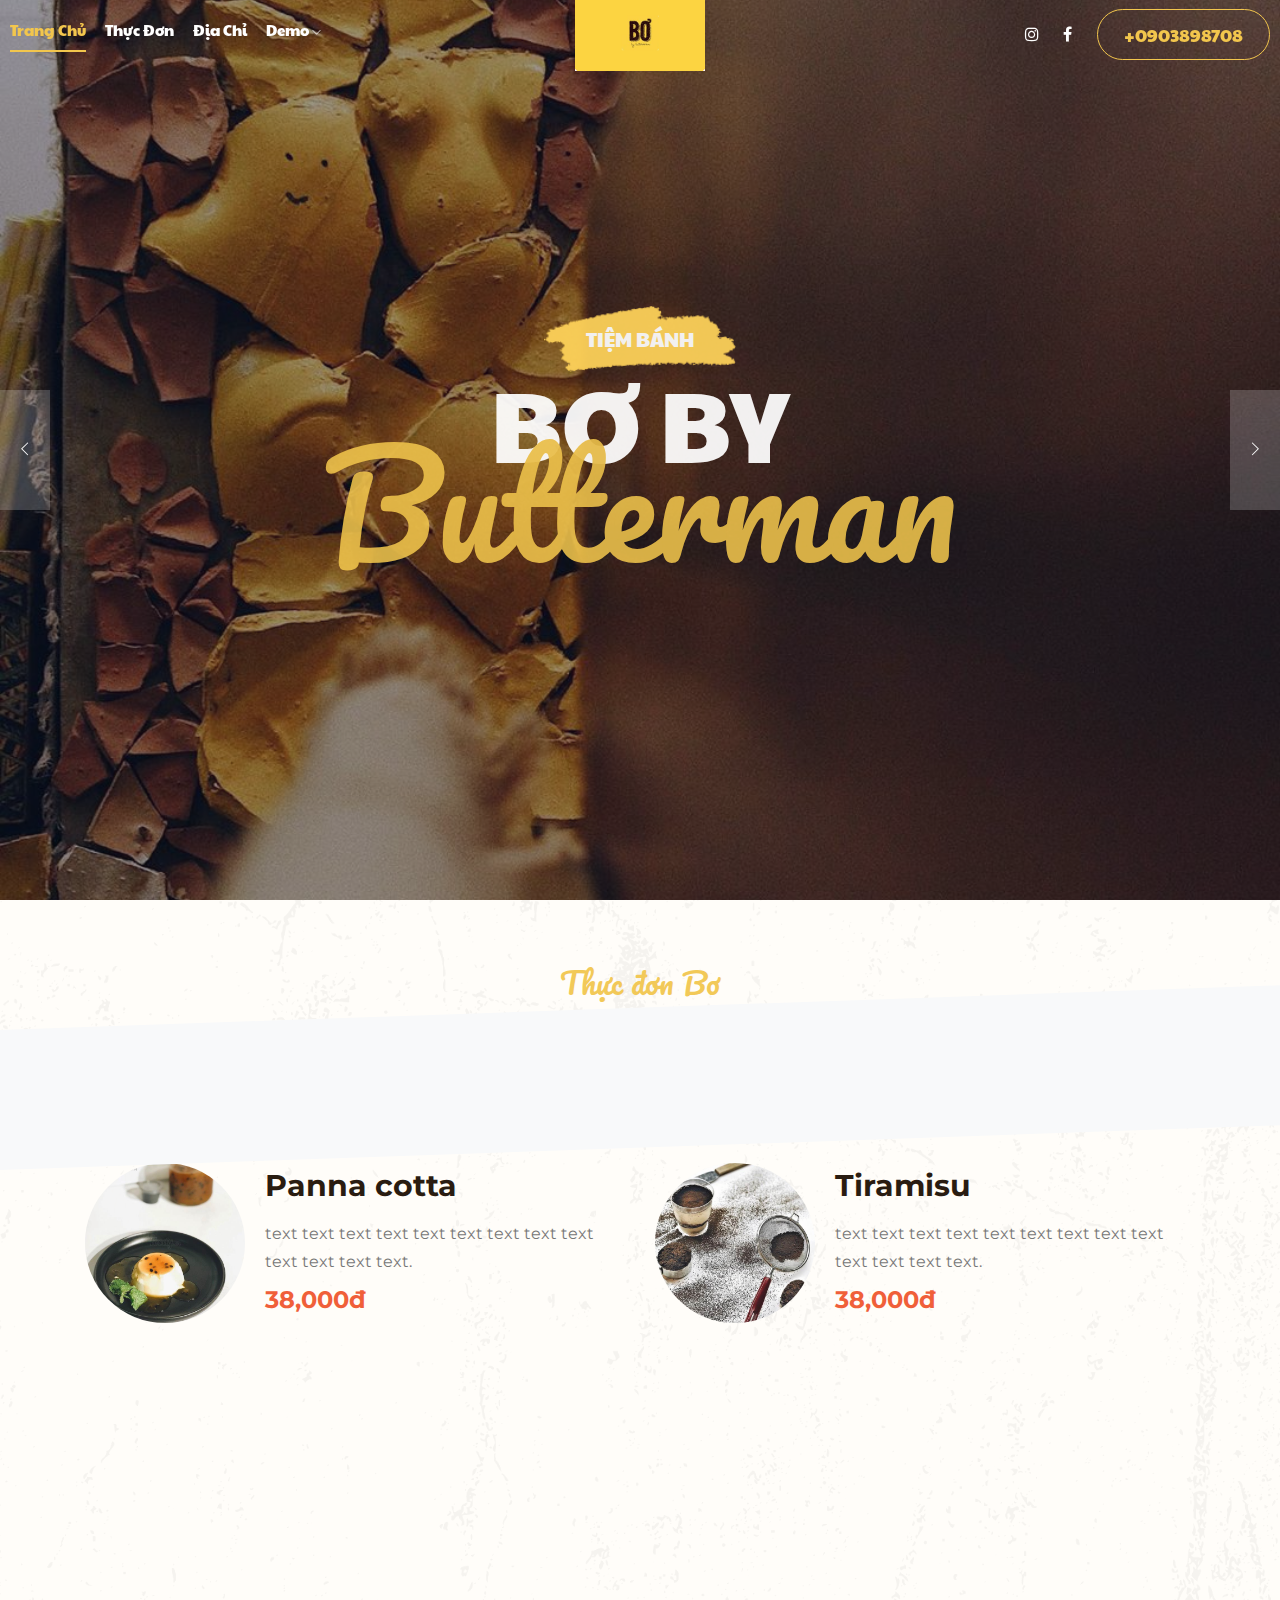
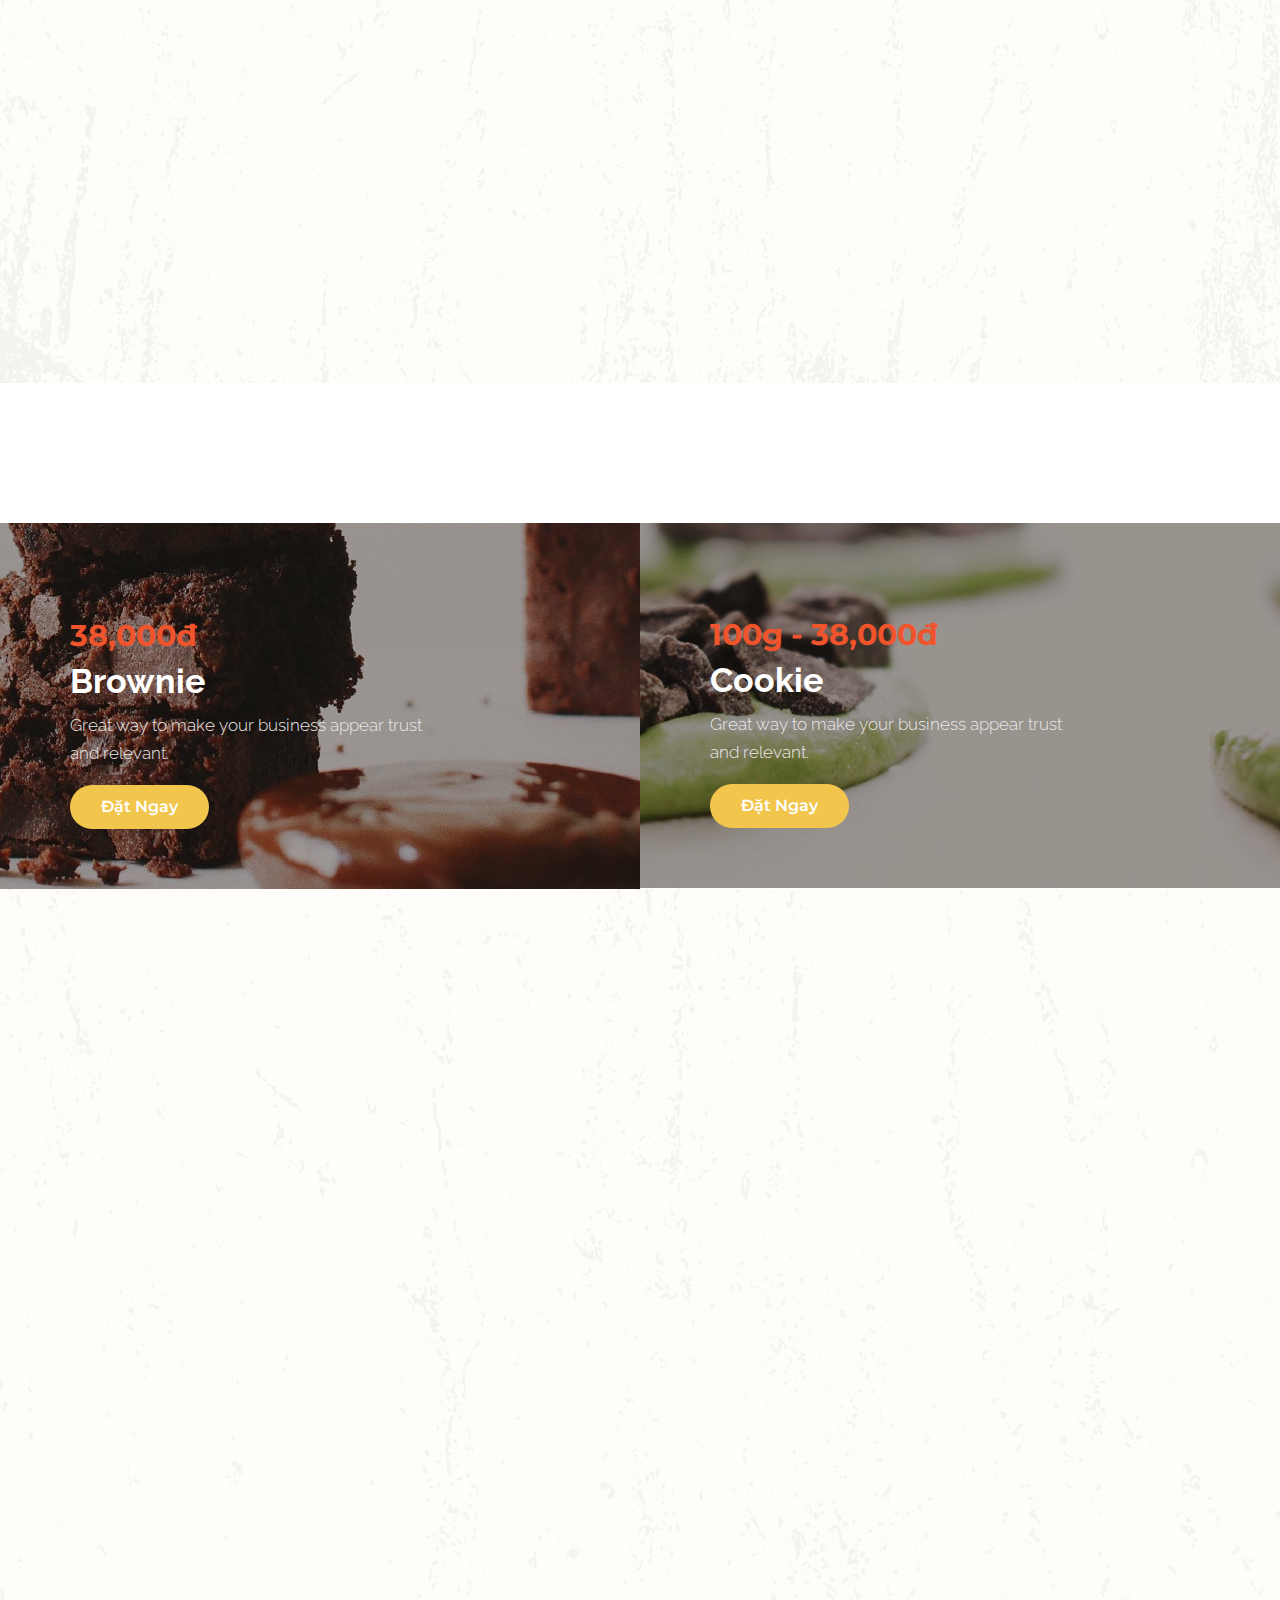
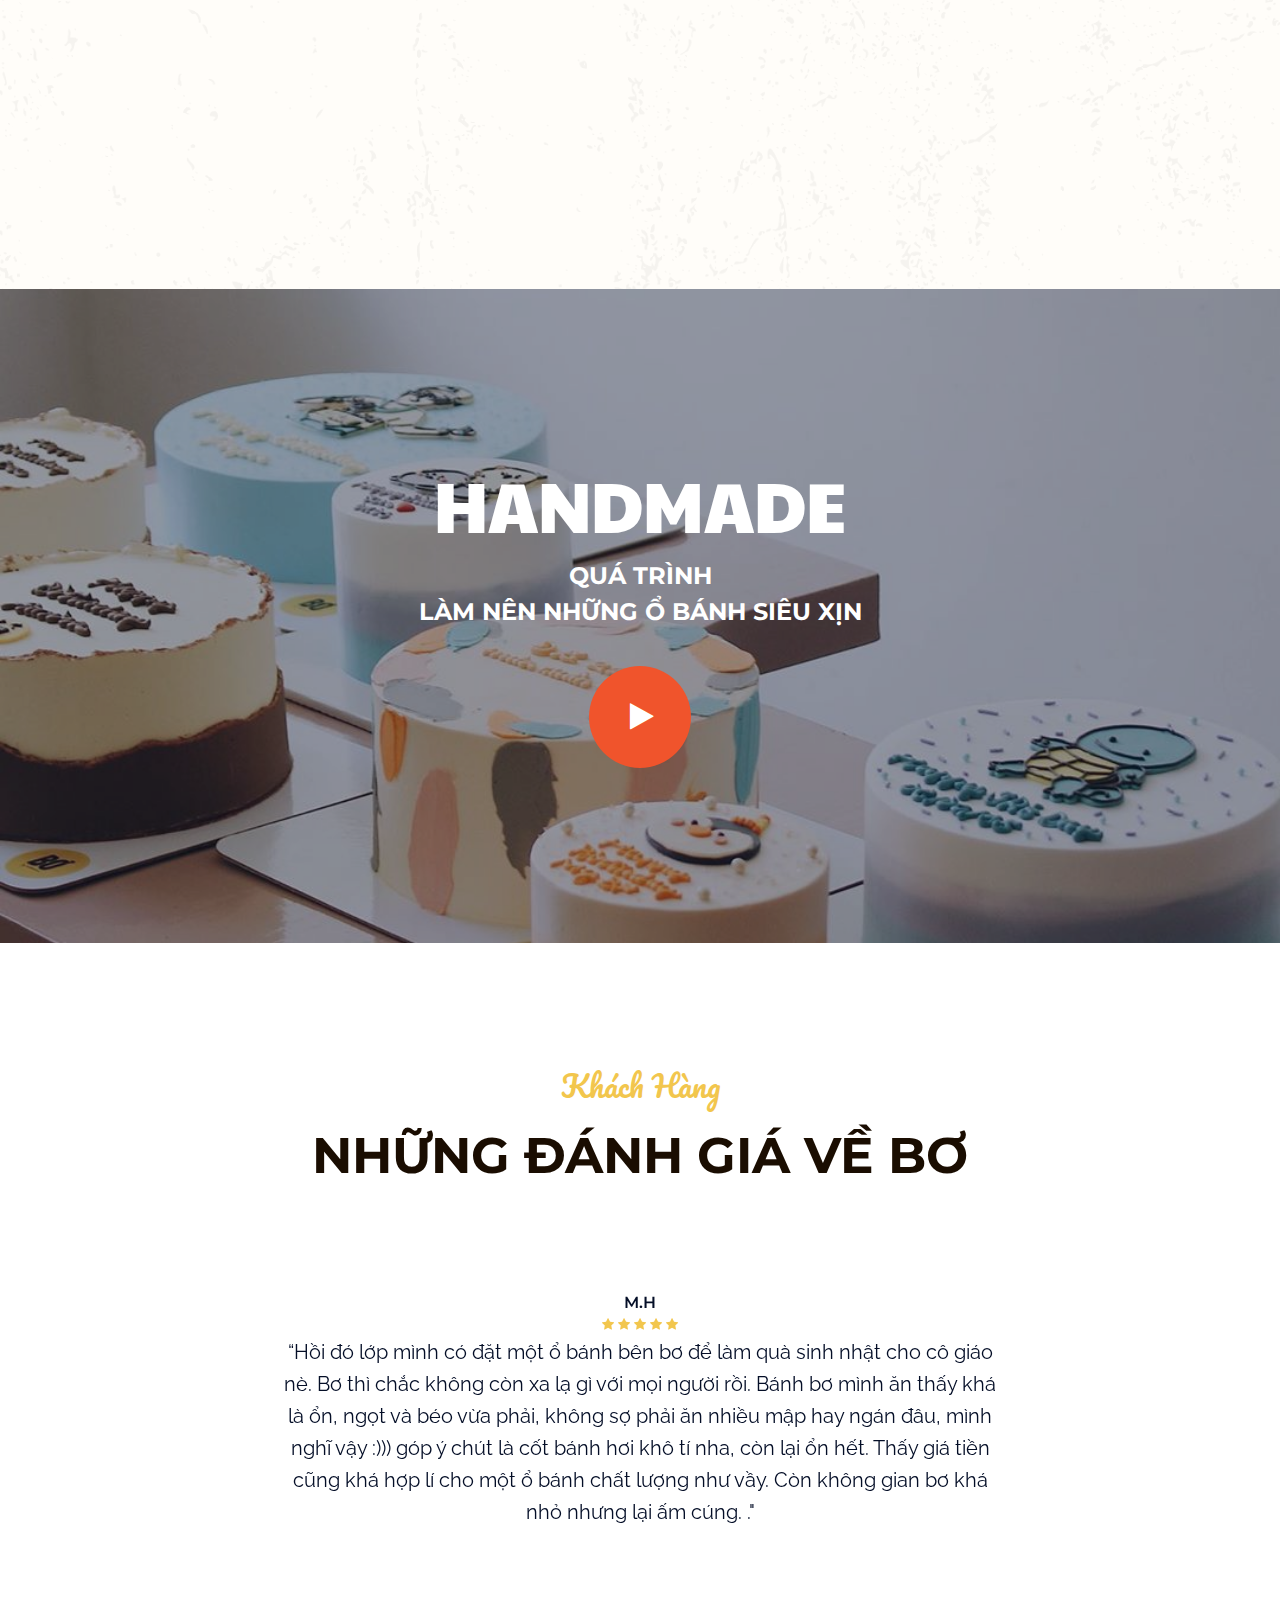
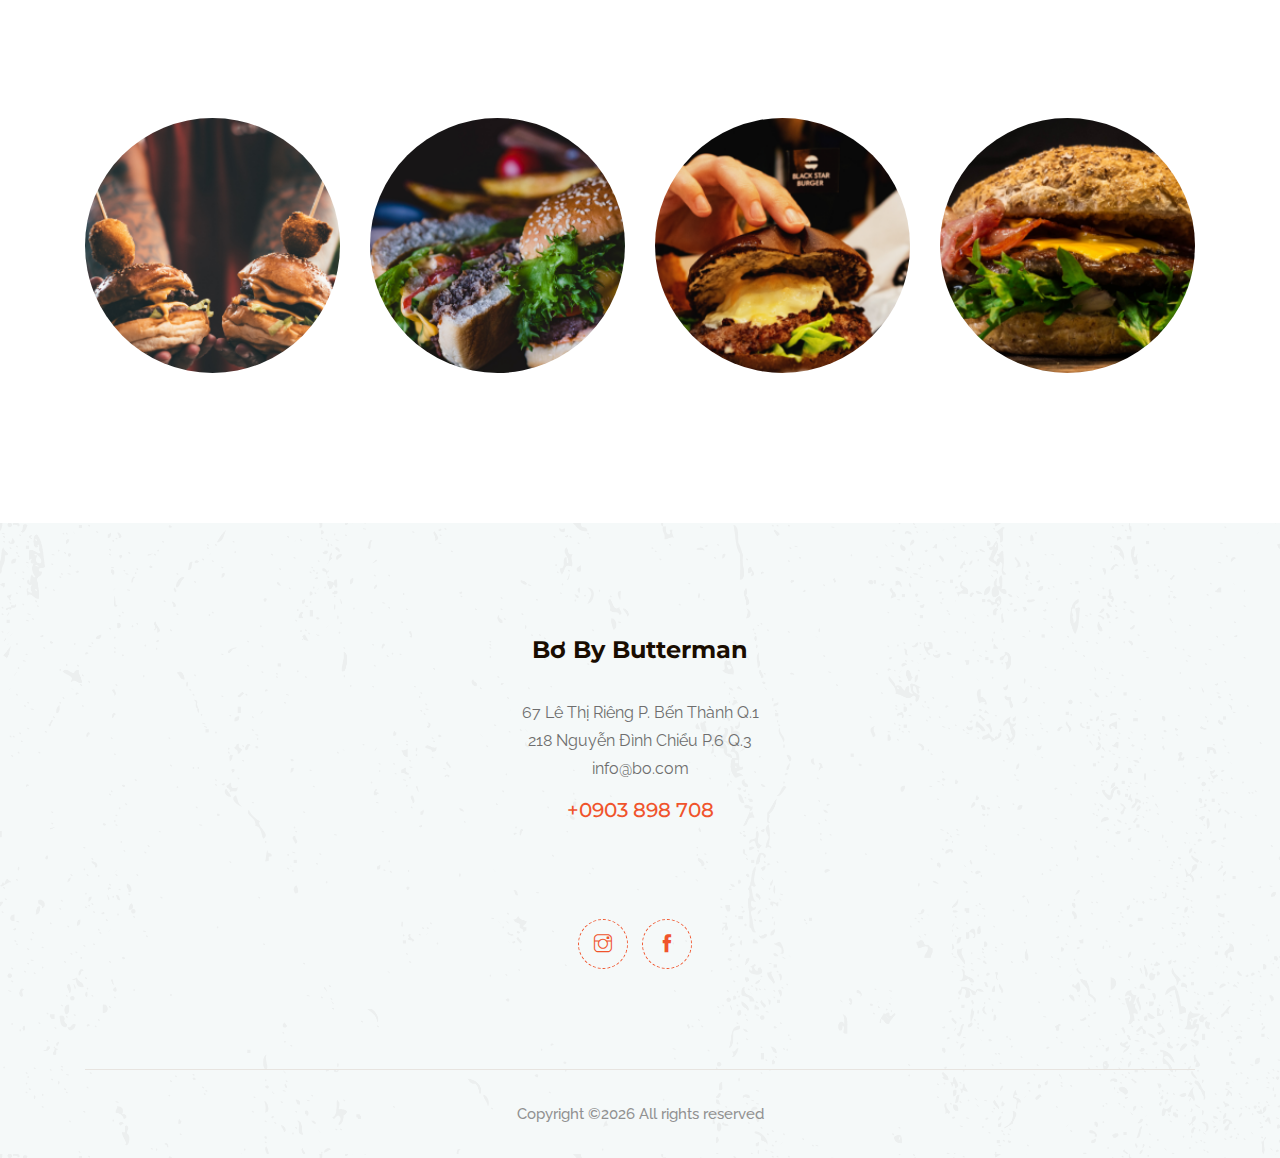
<file: index.html>
<!doctype html>
<html class="no-js" lang="zxx">

<head>
    <meta charset="utf-8">
    <meta http-equiv="x-ua-compatible" content="ie=edge">
    <title>Bơ by butterman</title>
    <meta name="description" content="">
    <meta name="viewport" content="width=device-width, initial-scale=1">

    <!-- <link rel="manifest" href="site.webmanifest"> --><!-- 
    <link rel="shortcut icon" type="image/x-icon" href="img/favicon.png"> -->
    <!-- Place favicon.ico in the root directory -->

    <!-- CSS here -->
    <link rel="stylesheet" href="css/bootstrap.min.css">
    <link rel="stylesheet" href="css/owl.carousel.min.css">
    <link rel="stylesheet" href="css/magnific-popup.css">
    <link rel="stylesheet" href="css/font-awesome.min.css">
    <link rel="stylesheet" href="css/themify-icons.css">
    <link rel="stylesheet" href="css/nice-select.css">
    <link rel="stylesheet" href="css/flaticon.css">
    <link rel="stylesheet" href="css/animate.css">
    <link rel="stylesheet" href="css/slicknav.css">
    <link rel="stylesheet" href="css/style.css">
    <script src="jquery.min.js"></script>
    <script src="js/scroll.js"></script>
    <!-- <link rel="stylesheet" href="css/responsive.css"> -->
</head>

<body>
    <!--[if lte IE 9]>
            <p class="browserupgrade">You are using an <strong>outdated</strong> browser. Please <a href="https://browsehappy.com/">upgrade your browser</a> to improve your experience and security.</p>
        <![endif]-->

    <!-- header-start -->
    <header>
        <div class="header-area ">
            <div id="sticky-header" class="main-header-area">
                <div class="container-fluid p-0">
                    <div class="row align-items-center no-gutters">
                        <div class="col-xl-5 col-lg-5">
                            <div class="main-menu  d-none d-lg-block">
                                <nav>
                                    <ul id="navigation">
                                        <li><a class="active" href="index.html">Trang Chủ</a></li>
                                        <li><a href="Menu.html">Thực Đơn</a></li>
                                        <li><a href="contact.html">Địa chỉ</a></li>
                                        <li><a href="#">Demo <i class="ti-angle-down"></i></a>
                                            <ul class="submenu">
                                                <li><a href="#">1</a></li>
                                                <li><a href="#">2</a></li>
                                            </ul>
                                        </li>
                                    </ul>
                                </nav>
                            </div>
                        </div>
                        <div class="col-xl-2 col-lg-2">
                            <div class="logo-img">
                                <a href="index.html">
                                    <img src="img/logo.png" alt="" width="130px">
                                </a>
                            </div>
                        </div>
                        <div class="col-xl-5 col-lg-5 d-none d-lg-block">
                            <div class="book_room">
                                <div class="socail_links">
                                    <ul>
                                        <li>
                                            <a href="https://www.instagram.com/bobybutterman/" target="_black">
                                                <i class="fa fa-instagram"></i>
                                            </a>
                                        </li>
                                        <li>
                                            <a href="https://www.facebook.com/bobybutterman/" target="_black">
                                                <i class="fa fa-facebook"></i>
                                            </a>
                                        </li>
                                    </ul>
                                </div>
                                <div class="book_btn d-none d-xl-block">
                                    <a class="#" href="#">+0903898708</a>
                                </div>
                            </div>
                        </div>
                        <div class="col-12">
                            <div class="mobile_menu d-block d-lg-none"></div>
                        </div>
                    </div>
                </div>
            </div>
        </div>
    </header>
    <!-- header-end -->
    <div class="wre">

    </div>
    <!-- slider_area_start -->
    <div class="slider_area">
        <div class="slider_active owl-carousel">
            <div class="single_slider  d-flex align-items-center slider_bg_1 overlay">
                <div class="container">
                    <div class="row align-items-center justify-content-center">
                        <div class="col-xl-9 col-md-9 col-md-12">
                            <div class="slider_text text-center fade">
                                <div class="deal_text">
                                    <span>TIỆM BÁNH</span>
                                </div>
                                <h3 class="">Bơ By</h3>
                                <h4 class="fade">Butterman</h4>
                            </div>
                        </div>
                    </div>
                </div>
            </div>
            <div class="single_slider  d-flex align-items-center slider_bg_2 overlay">
                <div class="container">
                    <div class="row align-items-center justify-content-center">
                        <div class="col-xl-9 col-md-9 col-md-12">
                            <div class="slider_text text-center fade">
                                <div class="deal_text">
                                    <span>TIỆM BÁNH</span>
                                </div>
                                <h3>Bơ By</h3>
                                <h4>Butterman</h4>
                            </div>
                        </div>
                    </div>
                </div>
            </div>
        </div>
    </div>
    <!-- slider_area_end -->

    <div class="best_burgers_area">
        <div class="container">
            <div class="row">
                <div class="col-lg-12">
                    <div class="section_title text-center mb-80 fade">
                        <span>Thực đơn Bơ</span>
                        <h3>Bánh quá trời nè</h3>
                    </div>
                </div>
            </div>
            <div class="row">
                <div class="col-xl-6 col-md-6 col-lg-6">
                    <div class="single_delicious d-flex align-items-center fade">
                        <div class="thumb">
                            <img src="img/bo/panna.jpg" alt="" style="width:160px">
                        </div>
                        <div class="info">
                            <h3>Panna cotta</h3>
                            <p>text text text text text text text text text text text text text.</p>
                            <span>38,000đ</span>
                        </div>
                    </div>
                </div>
                <div class="col-md-6 col-lg-6">
                    <div class="single_delicious d-flex align-items-center fade">
                        <div class="thumb">
                            <img src="img/bo/tiramisu.jpg" style="width:160px">
                        </div>
                        <div class="info">
                            <h3>Tiramisu</h3>
                            <p>text text text text text text text text text text text text text.</p>
                            <span>38,000đ</span>
                        </div>
                    </div>

                </div>
                <div class="col-lg-6 col-md-6">
                    <div class="single_delicious d-flex align-items-center fade">
                        <div class="thumb">
                            <img src="img/bo/cookie.jpg" style="width:160px">
                        </div>
                        <div class="info">
                            <h3>Cookie</h3>
                            <p>text text text text text text text text text text text text text.</p>
                            <span>38,000đ</span>
                        </div>
                    </div>
                </div>
                <div class="col-xl-6 col-md-6 col-lg-6">
                    <div class="single_delicious d-flex align-items-center fade">
                        <div class="thumb">
                            <img src="img/bo/jar.jpg"alt="" style="height:160px;width:160px">
                        </div>
                        <div class="info">
                            <h3>JAR SET</h3>
                            <p>Great way to make your business appear trust and relevant.</p>
                            <span>146,000đ</span>
                        </div>
                    </div>
                </div>
                <div class="col-lg-6 col-md-6">
                    <div class="single_delicious d-flex align-items-center fade">
                        <div class="thumb">
                            <img src="img/bo/nuoc.jpg" alt="" style="height:160px;width:160px">
                        </div>
                        <div class="info">
                            <h3>CÁC LOẠI NƯỚC</h3>
                            <p>Great way to make your business appear trust and relevant.</p>
                            <span>30,000đ - 40,000đ</span>
                        </div>
                    </div>
                </div>
            </div>
            <div class="row">
                <div class="col-lg-12">
                    <center>
                        <div class="iteam_links fade" style="">
                            <a class="boxed-btn5 w-50" href="Menu.html">Xem thêm</a>
                        </div>
                    </center>
                </div>
            </div>
        </div>
    </div>
    <!-- features_room_startt -->
    <div class="Burger_President_area">
            <div class="Burger_President_here">
                <div class="row">
                    <div class="col-lg-12">
                        <div class="section_title text-center mb-80 fade">
                            <h3>Món nên thử</h3>
                        </div>
                    </div>
                </div>
                <div class="single_Burger_President">
                    <div class="room_thumb">
                        <img src="img/burgers/1.png" alt="">
                        <div class="room_heading d-flex justify-content-between align-items-center">
                            <div class="room_heading_inner">
                                <span>38,000đ</span>
                                <h3>Brownie</h3>
                                <p>Great way to make your business appear trust <br> and relevant.</p>
                                <a href="#" class="boxed-btn3">Đặt Ngay</a>
                            </div>
                            
                        </div>
                    </div>
                </div>
                <div class="single_Burger_President">
                    <div class="room_thumb">
                        <img src="img/burgers/2.png" alt="">
                        <div class="room_heading d-flex justify-content-between align-items-center">
                            <div class="room_heading_inner">
                                <span>100g - 38,000đ</span>
                                <h3>Cookie</h3>
                                <p>Great way to make your business appear trust <br> and relevant.</p>
                                <a href="#" class="boxed-btn3">Đặt Ngay</a>
                            </div>
                        </div>
                    </div>
                </div>
            </div>
        </div>
        <!-- features_room_end -->
    <!-- about_area_start -->
    <div class="about_area">
            <div class="container">
                <div class="row align-items-center">
                    <div class="col-xl-6 col-lg-6 col-md-6 fade">
                        <div class="about_thumb2" time="1000">
                            <div class="img_1">
                                <img src="img/about/1.png" alt="">
                            </div>
                            <div class="img_2">
                                <img src="img/about/2.png" alt="">
                            </div>
                        </div>
                    </div>
                    <div class="col-xl-5 col-lg-5 offset-lg-1 col-md-6 fade">
                        <div class="about_info">
                            <div class="section_title mb-20px">
                                <span>Câu chuyện của bọn mình!</span>
                                <h3>VƯƠNG QUỐC BÁNH NGỌT</h3>
                            </div>
                            <p>Khởi đầu từ ý tưởng kinh doanh của 4 cô bạn thân từ hồi đại học
                                 muốn thử bán một thứ gì đó cùng nhau, ban đầu tiệm chỉ bán bánh online
                                  với menu chỉ vỏn vẹn vài món chính là kẹo marshmallow núng nính, bánh brownie 
                                  thơm mùi chocolate hay những chiếc bánh cookie xinh xắn, nhưng nhờ sự tâm huyết 
                                  của mình 4 cô chủ nhỏ đã biến món ăn bánh ngọt ngào này lên một tầm cao mới và đưa
                                   chúng đến gần với rất nhiều bạn trẻ yêu thích
                                 sự mới mẻ để rồi từ khởi đầu đó mà hình thành nên 2 cửa hàng tại Sài Gòn như hiện nay. </p>
                            <div class="img_thumb">
                                <img src="img/jessica-signature.png" alt="">
                            </div>
                        </div>
                    </div>
                </div>
            </div>
        </div>
        <!-- about_area_end -->
    <!-- video_area_start -->
    <div class="video_area video_bg overlay" style="background-image: url('img/bo/videobr.jpg');">
        <div class="video_area_inner text-center">
            <h3>HANDMADE</h3>
            <span>QUÁ TRÌNH<BR>
                LÀM NÊN NHỮNG Ổ BÁNH SIÊU XỊN</span>
            <div class="video_payer">
                <a href="https://www.youtube.com/watch?v=Xdthpw_QZfU" class="video_btn popup-video">
                    <i class="fa fa-play"></i>
                </a>
            </div>
        </div>
    </div>
    <!-- video_area_end -->

    <!-- testimonial_area_start  -->
        <div class="testimonial_area ">
                <div class="container">
                    <div class="row">
                        <div class="col-xl-12">
                                <div class="section_title mb-60 text-center">
                                        <span>Khách Hàng</span>
                                        <h3>NHỮNG ĐÁNH GIÁ VỀ BƠ</h3>
                                    </div>
                        </div>
                    </div>
                    <div class="row">
                        <div class="col-xl-12">
                            <div class="testmonial_active owl-carousel">
                                <div class="single_carousel">
                                    <div class="row justify-content-center">
                                        <div class="col-lg-8">
                                            <div class="single_testmonial text-center">
                                                <div class="testmonial_author">
                                                    <h4>M.H</h4>
                                                    <div class="stars">
                                                        <i class="fa fa-star"></i>
                                                        <i class="fa fa-star"></i>
                                                        <i class="fa fa-star"></i>
                                                        <i class="fa fa-star"></i>
                                                        <i class="fa fa-star"></i>
                                                    </div>
                                                </div>
                                                <p>“Hồi đó lớp mình có đặt một ổ bánh bên bơ để làm quà sinh nhật cho cô giáo nè. Bơ thì chắc không còn xa lạ gì với mọi người rồi.
                                                     Bánh bơ mình ăn thấy khá là ổn, ngọt và béo vừa phải, không sợ phải ăn nhiều mập hay ngán đâu, mình nghĩ vậy :))) góp ý chút là cốt bánh hơi khô tí nha, còn lại ổn hết.
                                                     Thấy giá tiền cũng khá hợp lí cho một ổ bánh chất lượng như vầy. Còn không gian bơ khá nhỏ nhưng lại ấm cúng.
                                                    ."</p>
                                            </div>
                                        </div>
                                    </div>
                                </div>
                                <div class="single_carousel">
                                    <div class="row justify-content-center">
                                        <div class="col-lg-8">
                                            <div class="single_testmonial text-center">
                                                <div class="testmonial_author">
                                                    <h4>Mio.Phan</h4>
                                                    <div class="stars">
                                                        <i class="fa fa-star"></i>
                                                        <i class="fa fa-star"></i>
                                                        <i class="fa fa-star"></i>
                                                        <i class="fa fa-star"></i>
                                                        <i class="fa fa-star-half"></i>
                                                    </div>
                                                </div>
                                                <p>“tiệm này bán các loại bánh siêu rẻ mà ngon nữa chứ 😍😍 Đặc biệt là bánh cookie các loại, 
                                                    vị matcha + việt quất ngon nè không bị ngọt gắt,
                                                     ăn thơm mà cũng to nữa, có kèm vụn oreo + hạnh nhân bào ăn chung siêu ngon ❤️❤️ 
                                                     Giờ lâu lâu 2 đứa phải mua 3,4 túi như này ăn mới đủ )))"</p>
                                            </div>
                                        </div>
                                    </div>
                                </div>
                                <div class="single_carousel">
                                    <div class="row justify-content-center">
                                        <div class="col-lg-8">
                                            <div class="single_testmonial text-center">
                                                <div class="testmonial_author">
                                                    <h4>Gia Cat P.L</h4>
                                                    <div class="stars">
                                                        <i class="fa fa-star"></i>
                                                        <i class="fa fa-star"></i>
                                                        <i class="fa fa-star"></i>
                                                        <i class="fa fa-star"></i>
                                                        <i class="fa fa-star-half"></i>
                                                    </div>
                                                </div>
                                                <p>“Lúc chưa ăn thử thì cứ nghĩ cookies, chocomallow vs mashmallow của Bơ sẽ giống như mấy
                                                     brand hay bán trong siêu thị là rất ngọt và mau ngán.
                                                      Nhưng khi ăn thử lần đầu tiên thì mình thấy bản thân đã nghi sai về Bơ r 😢 Ăn
                                                       1 lần r bị ghiền lun 😍 3 loại trên dù là đồ ngọt nhưng Bơ làm có vị ngọt vừa phải,
                                                        không gây ngấy và đỡ bị tăng cân 🤣 Bơ đóng gói sản phẩm rất đẹp mắt. Thêm nữa là 
                                                        admin rep ib trên fb cũng rất dễ thương và chiều khách. Sẽ còn ghé Bơ dài dài 😎"</p>
                                            </div>
                                        </div>
                                    </div>
                                </div>
                            </div>
                        </div>
                    </div>
                </div>
        </div>
    <!-- testimonial_area_ned  -->

    <!-- instragram_area_start -->
    <div class="instragram_area">
    <div class="container">
        <div class="row">
            <div class="col-lg-3 col-md-6">
                <div class="single_instagram">
                    <img src="img/instragram/1.png" alt="">
                    <div class="ovrelay">
                        <a href="#">
                            <i class="fa fa-instagram"></i>
                        </a>
                    </div>
                </div>
            </div>
            <div class="col-lg-3 col-md-6">
                <div class="single_instagram">
                    <img src="img/instragram/2.png" alt="">
                    <div class="ovrelay">
                        <a href="#">
                            <i class="fa fa-instagram"></i>
                        </a>
                    </div>
                </div>
            </div>
            <div class="col-lg-3 col-md-6">
                <div class="single_instagram">
                    <img src="img/instragram/3.png" alt="">
                    <div class="ovrelay">
                        <a href="#">
                            <i class="fa fa-instagram"></i>
                        </a>
                    </div>
                </div>
            </div>
            <div class="col-lg-3 col-md-6">
                <div class="single_instagram">
                    <img src="img/instragram/4.png" alt="">
                    <div class="ovrelay">
                        <a href="#">
                            <i class="fa fa-instagram"></i>
                        </a>
                    </div>
                </div>
            </div>
        </div>
    </div>
    </div>
    <!-- instragram_area_end -->
    <footer class="footer">
            <div class="footer_top">
                <div class="container">
                    <div class="row">
                        <div class="col-xl-12 col-md-4 col-lg-4">
                            <div class="footer_widget text-center ">
                                <h3 class="footer_title pos_margin">
                                    Bơ By Butterman
                                </h3>
                                <p>67 Lê Thị Riêng P. Bến Thành Q.1<br> 
                                    218 Nguyễn Đình Chiểu P.6 Q.3<br> 
                                        <a href="#">info@bo.com</a></p>
                                <a class="number" href="#">+0903 898 708</a>
    
                            </div>
                        </div>
                    </div>
                    <div class="row justify-content-center">
                        <div class="col-lg-4">
                            <div class="socail_links text-center">
                                    <ul>
                                        <li>
                                            <a href="https://www.instagram.com/bobybutterman/" target="_black">
                                                <i class="ti-instagram"></i>
                                            </a>
                                        </li>
                                        <li>
                                            <a href="https://www.facebook.com/bobybutterman/" target="_black">
                                                <i class="ti-facebook"></i>
                                            </a>
                                        </li>
                                    </ul>
                                </div>
                        </div>
                    </div>
                </div>
            </div>
            <div class="copy-right_text">
                <div class="container">
                    <div class="footer_border"></div>
                    <div class="row">
                        <div class="col-xl-12">
                            <p class="copy_right text-center">
                                <!-- Link back to Colorlib can't be removed. Template is licensed under CC BY 3.0. -->
Copyright &copy;<script>document.write(new Date().getFullYear());</script> All rights reserved
<!-- Link back to Colorlib can't be removed. Template is licensed under CC BY 3.0. -->
                            </p>
                        </div>
                    </div>
                </div>
            </div>
        </footer>


    <!-- JS here -->
    <script src="js/vendor/modernizr-3.5.0.min.js"></script>
    <script src="js/vendor/jquery-1.12.4.min.js"></script>
    <script src="js/popper.min.js"></script>
    <script src="js/bootstrap.min.js"></script>
    <script src="js/owl.carousel.min.js"></script>
    <script src="js/isotope.pkgd.min.js"></script>
    <script src="js/ajax-form.js"></script>
    <script src="js/waypoints.min.js"></script>
    <script src="js/jquery.counterup.min.js"></script>
    <script src="js/imagesloaded.pkgd.min.js"></script>
    <script src="js/scrollIt.js"></script>
    <script src="js/jquery.scrollUp.min.js"></script>
    <script src="js/wow.min.js"></script>
    <script src="js/nice-select.min.js"></script>
    <script src="js/jquery.slicknav.min.js"></script>
    <script src="js/jquery.magnific-popup.min.js"></script>
    <script src="js/plugins.js"></script>

    <!--contact js-->
    <script src="js/contact.js"></script>
    <script src="js/jquery.ajaxchimp.min.js"></script>
    <script src="js/jquery.form.js"></script>
    <script src="js/jquery.validate.min.js"></script>
    <script src="js/mail-script.js"></script>

    <script src="js/main.js"></script>

</body>

</html>
</file>
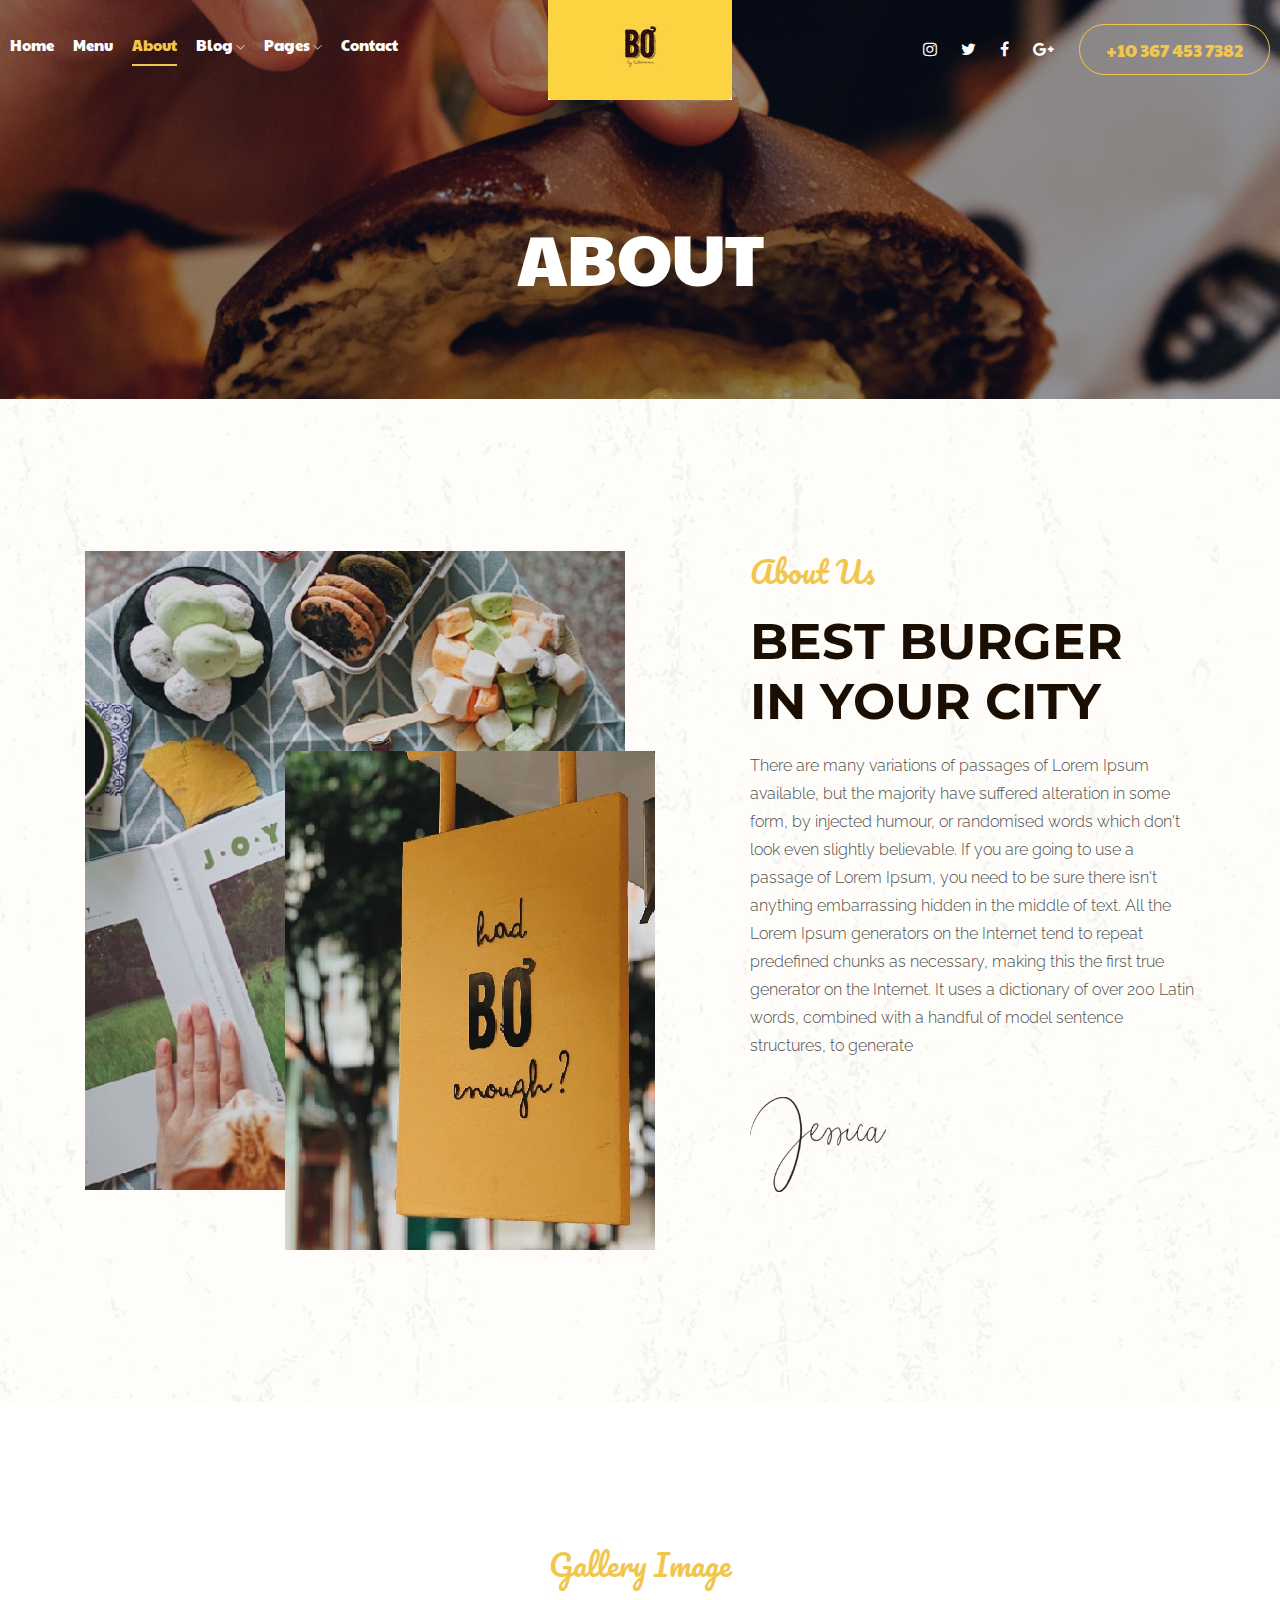
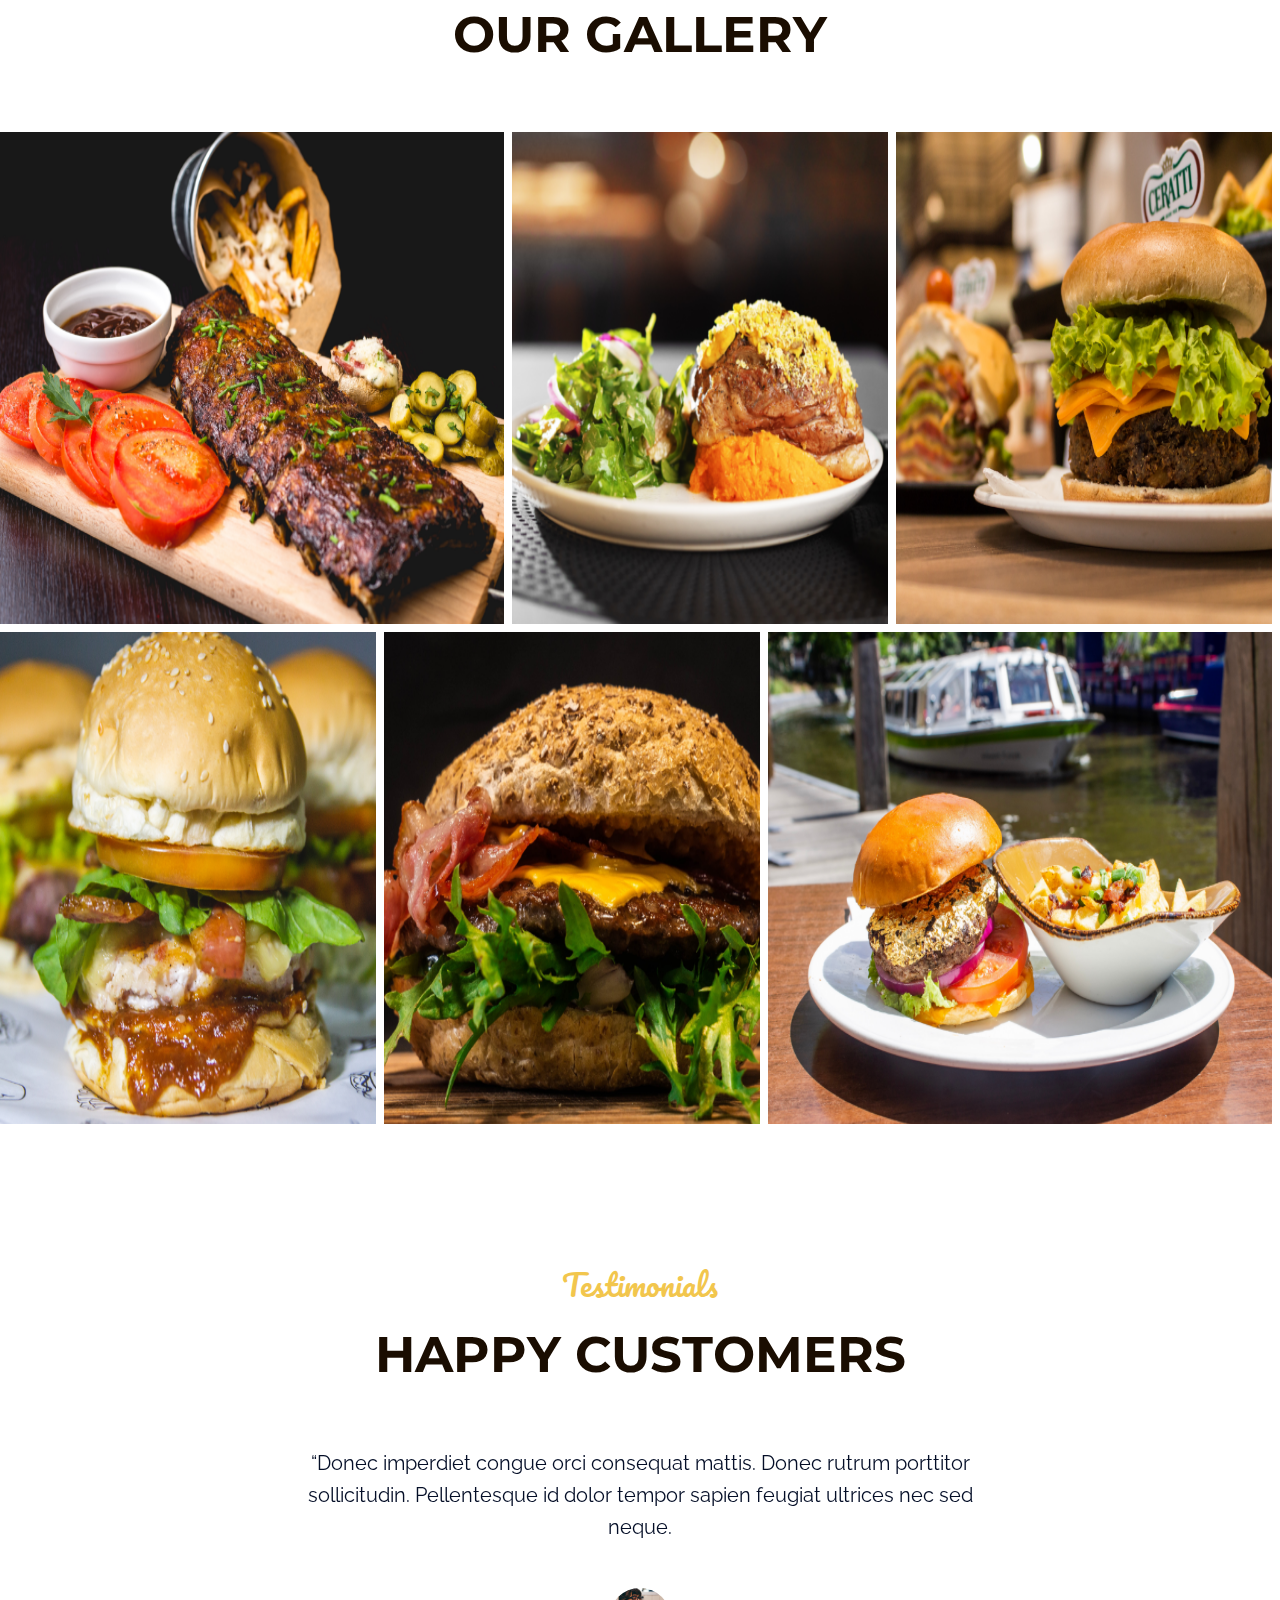
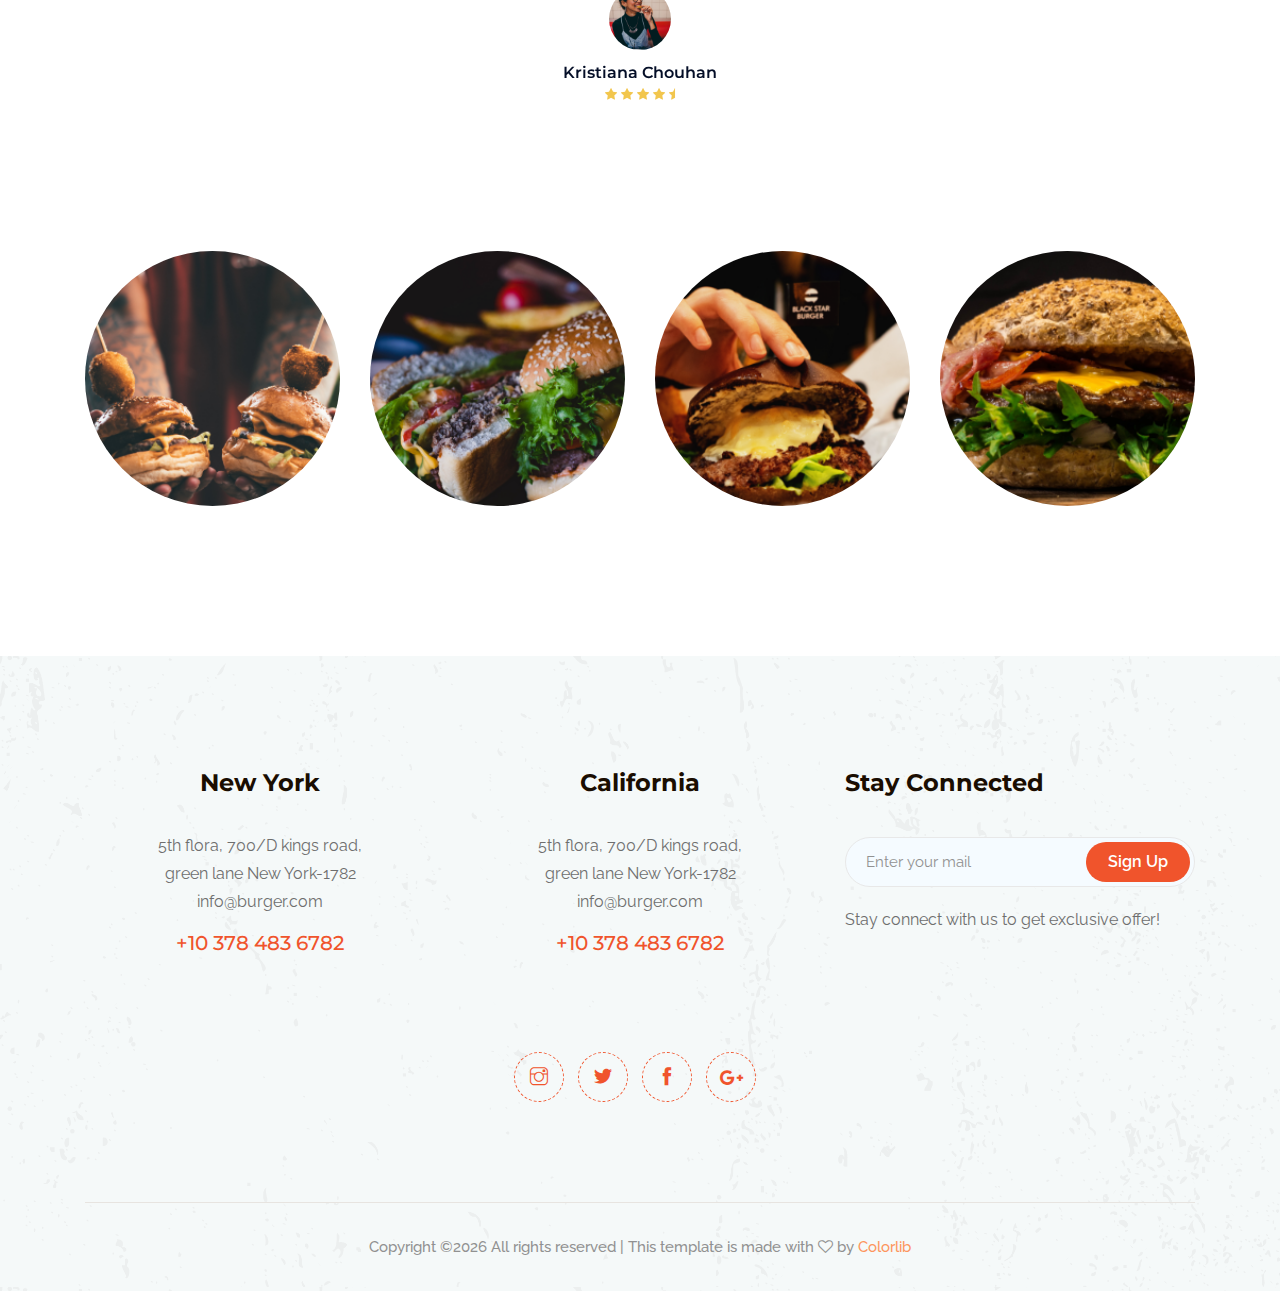
<file: about.html>
<!doctype html>
<html class="no-js" lang="zxx">

<head>
    <meta charset="utf-8">
    <meta http-equiv="x-ua-compatible" content="ie=edge">
    <title>Burger</title>
    <meta name="description" content="">
    <meta name="viewport" content="width=device-width, initial-scale=1">

    <!-- <link rel="manifest" href="site.webmanifest"> -->
    <link rel="shortcut icon" type="image/x-icon" href="img/favicon.png">
    <!-- Place favicon.ico in the root directory -->

    <!-- CSS here -->
    <link rel="stylesheet" href="css/bootstrap.min.css">
    <link rel="stylesheet" href="css/owl.carousel.min.css">
    <link rel="stylesheet" href="css/magnific-popup.css">
    <link rel="stylesheet" href="css/font-awesome.min.css">
    <link rel="stylesheet" href="css/themify-icons.css">
    <link rel="stylesheet" href="css/nice-select.css">
    <link rel="stylesheet" href="css/flaticon.css">
    <link rel="stylesheet" href="css/animate.css">
    <link rel="stylesheet" href="css/slicknav.css">
    <link rel="stylesheet" href="css/style.css">
    <!-- <link rel="stylesheet" href="css/responsive.css"> -->
</head>

<body>
    <!--[if lte IE 9]>
            <p class="browserupgrade">You are using an <strong>outdated</strong> browser. Please <a href="https://browsehappy.com/">upgrade your browser</a> to improve your experience and security.</p>
        <![endif]-->

    <!-- header-start -->
    <header>
            <div class="header-area ">
                <div id="sticky-header" class="main-header-area">
                    <div class="container-fluid p-0">
                        <div class="row align-items-center no-gutters">
                            <div class="col-xl-5 col-lg-5">
                                <div class="main-menu  d-none d-lg-block">
                                    <nav>
                                        <ul id="navigation">
                                            <li><a  href="index.html">home</a></li>
                                            <li><a href="Menu.html">Menu</a></li>
                                            <li><a class="active" href="about.html">About</a></li>
                                            <li><a href="#">blog <i class="ti-angle-down"></i></a>
                                                <ul class="submenu">
                                                    <li><a href="blog.html">blog</a></li>
                                                    <li><a href="single-blog.html">single-blog</a></li>
                                                </ul>
                                            </li>
                                            <li><a href="#">Pages <i class="ti-angle-down"></i></a>
                                                <ul class="submenu">
                                                    <li><a href="elements.html">elements</a></li>
                                                </ul>
                                            </li>
                                            <li><a href="contact.html">Contact</a></li>
                                        </ul>
                                    </nav>
                                </div>
                            </div>
                            <div class="col-xl-2 col-lg-2">
                                <div class="logo-img">
                                    <a href="index.html">
                                        <img src="img/logo.png" alt="">
                                    </a>
                                </div>
                            </div>
                            <div class="col-xl-5 col-lg-5 d-none d-lg-block">
                                <div class="book_room">
                                    <div class="socail_links">
                                        <ul>
                                            <li>
                                                <a href="#">
                                                    <i class="fa fa-instagram"></i>
                                                </a>
                                            </li>
                                            <li>
                                                <a href="#">
                                                    <i class="fa fa-twitter"></i>
                                                </a>
                                            </li>
                                            <li>
                                                <a href="#">
                                                    <i class="fa fa-facebook"></i>
                                                </a>
                                            </li>
                                            <li>
                                                <a href="#">
                                                    <i class="fa fa-google-plus"></i>
                                                </a>
                                            </li>
                                        </ul>
                                    </div>
                                    <div class="book_btn d-none d-xl-block">
                                        <a class="#" href="#">+10 367 453 7382</a>
                                    </div>
                                </div>
                            </div>
                            <div class="col-12">
                                <div class="mobile_menu d-block d-lg-none"></div>
                            </div>
                        </div>
                    </div>
                </div>
            </div>
        </header>
        <!-- header-end -->

  <!-- bradcam_area_start -->
  <div class="bradcam_area breadcam_bg_1 overlay">
    <h3>about</h3>
</div>
<!-- bradcam_area_end -->
<!-- about_area_start -->
<div class="about_area">
        <div class="container">
            <div class="row align-items-center">
                <div class="col-xl-6 col-lg-6 col-md-6">
                    <div class="about_thumb2">
                        <div class="img_1">
                            <img src="img/about/1.png" alt="">
                        </div>
                        <div class="img_2">
                            <img src="img/about/2.png" alt="">
                        </div>
                    </div>
                </div>
                <div class="col-xl-5 col-lg-5 offset-lg-1 col-md-6">
                    <div class="about_info">
                        <div class="section_title mb-20px">
                            <span>About Us</span>
                            <h3>Best Burger <br>
                                    in your City</h3>
                        </div>
                        <p>There are many variations of passages of Lorem Ipsum available, but the majority have suffered alteration in some form, by injected humour, or randomised words which don't look even slightly believable. If you are going to use a passage of Lorem Ipsum, you need to be sure there isn't anything embarrassing hidden in the middle of text. All the Lorem Ipsum generators on the Internet tend to repeat predefined chunks as necessary, making this the first true generator on the Internet. It uses a dictionary of over 200 Latin words, combined with a handful of model sentence structures, to generate</p>
                        <div class="img_thumb">
                            <img src="img/jessica-signature.png" alt="">
                        </div>
                    </div>
                </div>
            </div>
        </div>
    </div>
    <!-- about_area_end -->

    <!-- gallery_start -->
    <div class="gallery_area">
            <div class="container">
                <div class="row">
                    <div class="col-xl-12">
                            <div class="section_title mb-70 text-center">
                                    <span>Gallery Image</span>
                                    <h3>Our Gallery</h3>
                                </div>
                    </div>
                </div>
            </div>
            <div class="single_gallery big_img">
                    <a class="popup-image" href="img/gallery/1.png">
                        <i class="ti-plus"></i>
                    </a>
                <img src="img/gallery/1.png" alt="">
            </div>
            <div class="single_gallery small_img">
                <a class="popup-image" href="img/gallery/2.png">
                    <i class="ti-plus"></i>
                </a>
                <img src="img/gallery/2.png" alt="">
            </div>
            <div class="single_gallery small_img">
                <a class="popup-image" href="img/gallery/3.png">
                    <i class="ti-plus"></i>
                </a>
                <img src="img/gallery/3.png" alt="">
            </div>
    
            <div class="single_gallery small_img">
                <a class="popup-image" href="img/gallery/4.png">
                    <i class="ti-plus"></i>
                </a>
                <img src="img/gallery/4.png" alt="">
            </div>
            <div class="single_gallery small_img">
                <a class="popup-image" href="img/gallery/5.png">
                    <i class="ti-plus"></i>
                </a>
                <img src="img/gallery/5.png" alt="">
            </div>
            <div class="single_gallery big_img">
                <a class="popup-image" href="img/gallery/6.png">
                    <i class="ti-plus"></i>
                </a>
                <img src="img/gallery/6.png" alt="">
            </div>
        </div>

    <!-- testimonial_area_start  -->
    <div class="testimonial_area ">
        <div class="container">
            <div class="row">
                <div class="col-xl-12">
                    <div class="section_title mb-60 text-center">
                        <span>Testimonials</span>
                        <h3>Happy Customers</h3>
                    </div>
                </div>
            </div>
            <div class="row">
                <div class="col-xl-12">
                    <div class="testmonial_active owl-carousel">
                        <div class="single_carousel">
                            <div class="row justify-content-center">
                                <div class="col-lg-8">
                                    <div class="single_testmonial text-center">
                                        <p>“Donec imperdiet congue orci consequat mattis. Donec rutrum porttitor
                                            sollicitudin. Pellentesque id dolor tempor sapien feugiat ultrices nec
                                            sed
                                            neque.</p>
                                        <div class="testmonial_author">
                                            <div class="thumb">
                                                <img src="img/testmonial/1.png" alt="">
                                            </div>
                                            <h4>Kristiana Chouhan</h4>
                                            <div class="stars">
                                                <i class="fa fa-star"></i>
                                                <i class="fa fa-star"></i>
                                                <i class="fa fa-star"></i>
                                                <i class="fa fa-star"></i>
                                                <i class="fa fa-star-half"></i>
                                            </div>
                                        </div>
                                    </div>
                                </div>
                            </div>
                        </div>
                        <div class="single_carousel">
                            <div class="row justify-content-center">
                                <div class="col-lg-8">
                                    <div class="single_testmonial text-center">
                                        <p>“Donec imperdiet congue orci consequat mattis. Donec rutrum porttitor
                                            sollicitudin. Pellentesque id dolor tempor sapien feugiat ultrices nec
                                            sed
                                            neque.</p>
                                        <div class="testmonial_author">
                                            <div class="thumb">
                                                <img src="img/testmonial/2.png" alt="">
                                            </div>
                                            <h4>Arafath Hossain</h4>
                                            <div class="stars">
                                                <i class="fa fa-star"></i>
                                                <i class="fa fa-star"></i>
                                                <i class="fa fa-star"></i>
                                                <i class="fa fa-star"></i>
                                                <i class="fa fa-star-half"></i>
                                            </div>
                                        </div>
                                    </div>
                                </div>
                            </div>
                        </div>
                        <div class="single_carousel">
                            <div class="row justify-content-center">
                                <div class="col-lg-8">
                                    <div class="single_testmonial text-center">
                                        <p>“Donec imperdiet congue orci consequat mattis. Donec rutrum porttitor
                                            sollicitudin. Pellentesque id dolor tempor sapien feugiat ultrices nec
                                            sed
                                            neque.</p>
                                        <div class="testmonial_author">
                                            <div class="thumb">
                                                <img src="img/testmonial/3.png" alt="">
                                            </div>
                                            <h4>A.H Shemanto</h4>
                                            <div class="stars">
                                                <i class="fa fa-star"></i>
                                                <i class="fa fa-star"></i>
                                                <i class="fa fa-star"></i>
                                                <i class="fa fa-star"></i>
                                                <i class="fa fa-star-half"></i>
                                            </div>
                                        </div>
                                    </div>
                                </div>
                            </div>
                        </div>
                    </div>
                </div>
            </div>
        </div>
</div>
<!-- testimonial_area_ned  -->

<!-- instragram_area_start -->
<div class="instragram_area">
<div class="container">
    <div class="row">
        <div class="col-lg-3 col-md-6">
            <div class="single_instagram">
                <img src="img/instragram/1.png" alt="">
                <div class="ovrelay">
                    <a href="#">
                        <i class="fa fa-instagram"></i>
                    </a>
                </div>
            </div>
        </div>
        <div class="col-lg-3 col-md-6">
            <div class="single_instagram">
                <img src="img/instragram/2.png" alt="">
                <div class="ovrelay">
                    <a href="#">
                        <i class="fa fa-instagram"></i>
                    </a>
                </div>
            </div>
        </div>
        <div class="col-lg-3 col-md-6">
            <div class="single_instagram">
                <img src="img/instragram/3.png" alt="">
                <div class="ovrelay">
                    <a href="#">
                        <i class="fa fa-instagram"></i>
                    </a>
                </div>
            </div>
        </div>
        <div class="col-lg-3 col-md-6">
            <div class="single_instagram">
                <img src="img/instragram/4.png" alt="">
                <div class="ovrelay">
                    <a href="#">
                        <i class="fa fa-instagram"></i>
                    </a>
                </div>
            </div>
        </div>
    </div>
</div>
</div>
<!-- instragram_area_end -->

<footer class="footer">
        <div class="footer_top">
            <div class="container">
                <div class="row">
                    <div class="col-xl-4 col-md-6 col-lg-4">
                        <div class="footer_widget text-center ">
                            <h3 class="footer_title pos_margin">
                                    New York
                            </h3>
                            <p>5th flora, 700/D kings road, <br> 
                                    green lane New York-1782 <br>
                                    <a href="#">info@burger.com</a></p>
                            <a class="number" href="#">+10 378 483 6782</a>

                        </div>
                    </div>
                    <div class="col-xl-4 col-md-6 col-lg-4">
                        <div class="footer_widget text-center ">
                            <h3 class="footer_title pos_margin">
                                California
                            </h3>
                            <p>5th flora, 700/D kings road, <br> 
                                    green lane New York-1782 <br>
                                    <a href="#">info@burger.com</a></p>
                            <a class="number" href="#">+10 378 483 6782</a>

                        </div>
                    </div>
                    <div class="col-xl-4 col-md-12 col-lg-4">
                            <div class="footer_widget">
                                    <h3 class="footer_title">
                                            Stay Connected
                                    </h3>
                                    <form action="#" class="newsletter_form">
                                        <input type="text" placeholder="Enter your mail">
                                        <button type="submit">Sign Up</button>
                                    </form>
                                    <p class="newsletter_text">Stay connect with us to get exclusive offer!</p>
                                </div>
                    </div>
                </div>
                <div class="row justify-content-center">
                    <div class="col-lg-4">
                        <div class="socail_links text-center">
                                <ul>
                                    <li>
                                        <a href="#">
                                            <i class="ti-instagram"></i>
                                        </a>
                                    </li>
                                    <li>
                                        <a href="#">
                                            <i class="ti-twitter-alt"></i>
                                        </a>
                                    </li>
                                    <li>
                                        <a href="#">
                                            <i class="ti-facebook"></i>
                                        </a>
                                    </li>
                                    <li>
                                        <a href="#">
                                            <i class="fa fa-google-plus"></i>
                                        </a>
                                    </li>
                                </ul>
                            </div>
                    </div>
                </div>
            </div>
        </div>
        <div class="copy-right_text">
            <div class="container">
                <div class="footer_border"></div>
                <div class="row">
                    <div class="col-xl-12">
                        <p class="copy_right text-center">
                            <!-- Link back to Colorlib can't be removed. Template is licensed under CC BY 3.0. -->
Copyright &copy;<script>document.write(new Date().getFullYear());</script> All rights reserved | This template is made with <i class="fa fa-heart-o" aria-hidden="true"></i> by <a href="https://colorlib.com" target="_blank">Colorlib</a>
<!-- Link back to Colorlib can't be removed. Template is licensed under CC BY 3.0. -->
                        </p>
                    </div>
                </div>
            </div>
        </div>
    </footer>

    <!-- JS here -->
    <script src="js/vendor/modernizr-3.5.0.min.js"></script>
    <script src="js/vendor/jquery-1.12.4.min.js"></script>
    <script src="js/popper.min.js"></script>
    <script src="js/bootstrap.min.js"></script>
    <script src="js/owl.carousel.min.js"></script>
    <script src="js/isotope.pkgd.min.js"></script>
    <script src="js/ajax-form.js"></script>
    <script src="js/waypoints.min.js"></script>
    <script src="js/jquery.counterup.min.js"></script>
    <script src="js/imagesloaded.pkgd.min.js"></script>
    <script src="js/scrollIt.js"></script>
    <script src="js/jquery.scrollUp.min.js"></script>
    <script src="js/wow.min.js"></script>
    <script src="js/nice-select.min.js"></script>
    <script src="js/jquery.slicknav.min.js"></script>
    <script src="js/jquery.magnific-popup.min.js"></script>
    <script src="js/plugins.js"></script>

    <!--contact js-->
    <script src="js/contact.js"></script>
    <script src="js/jquery.ajaxchimp.min.js"></script>
    <script src="js/jquery.form.js"></script>
    <script src="js/jquery.validate.min.js"></script>
    <script src="js/mail-script.js"></script>

    <script src="js/main.js"></script>

</body>

</html>
</file>
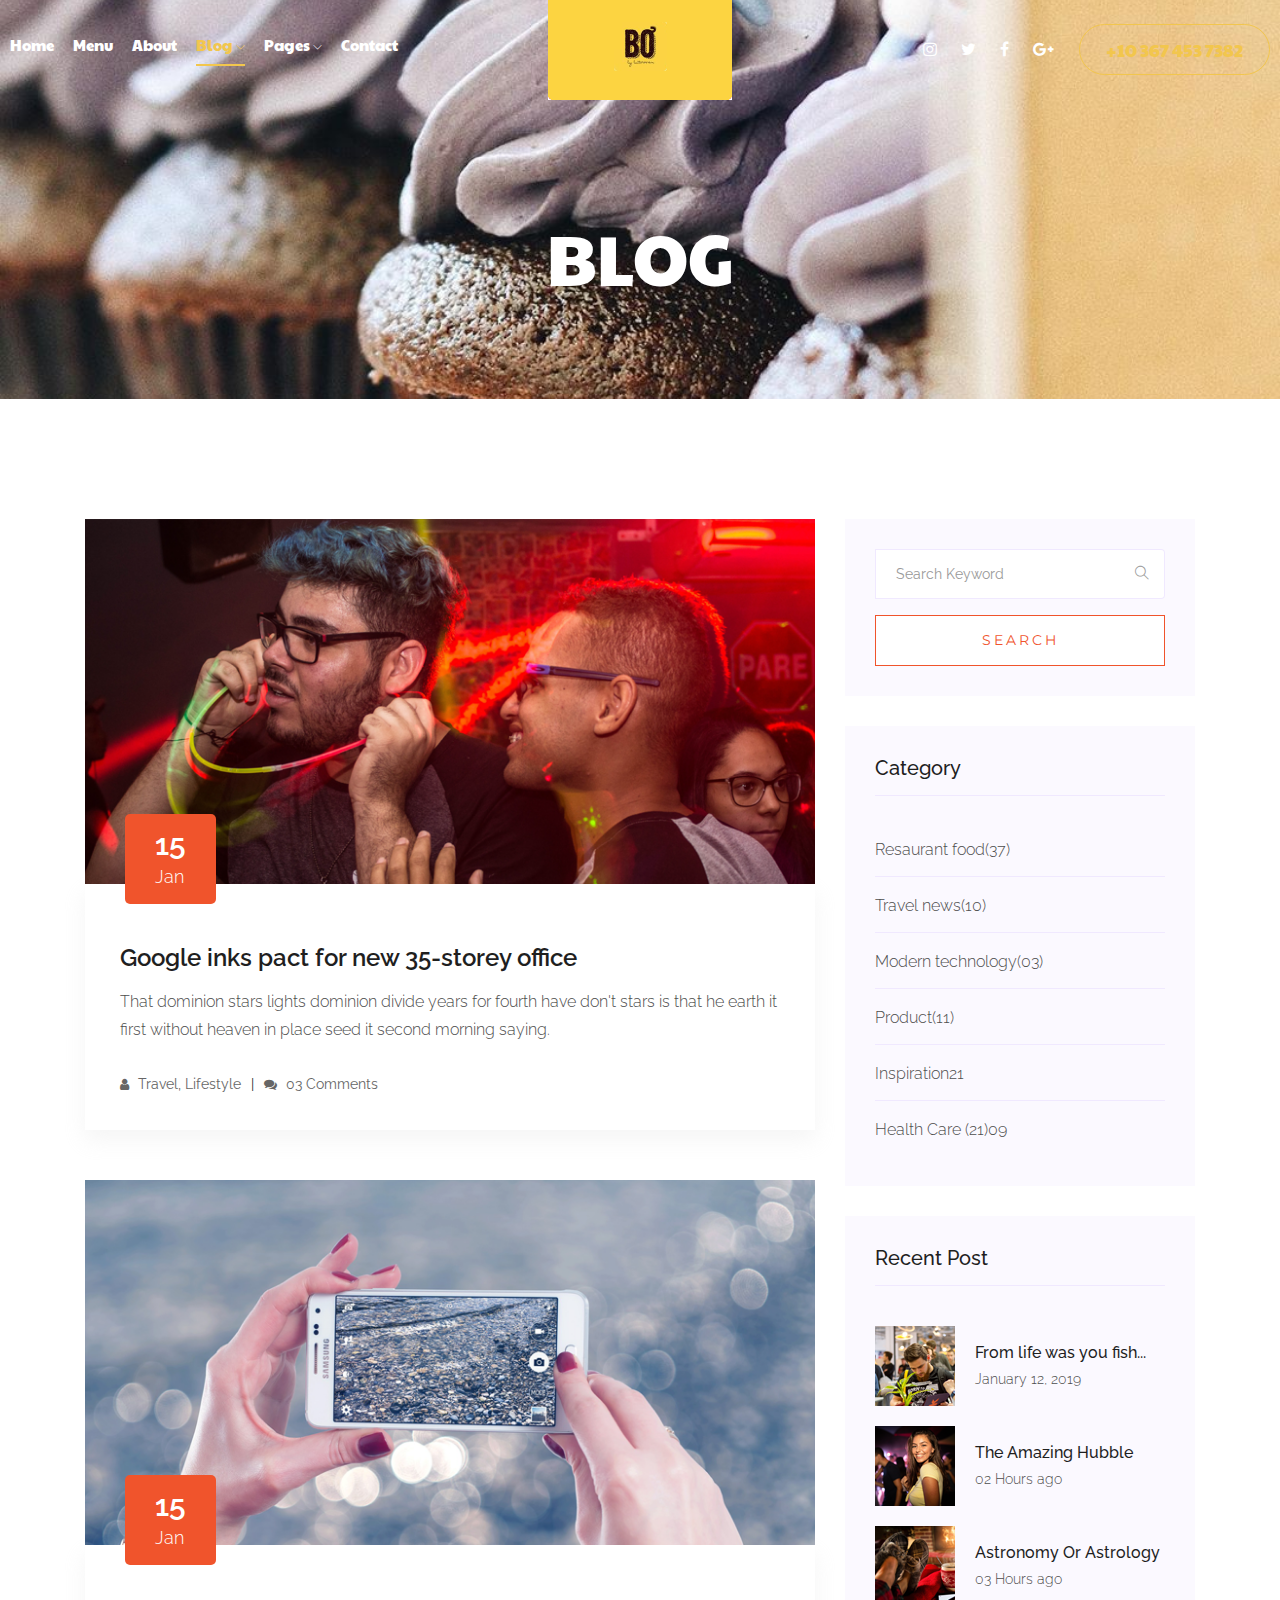
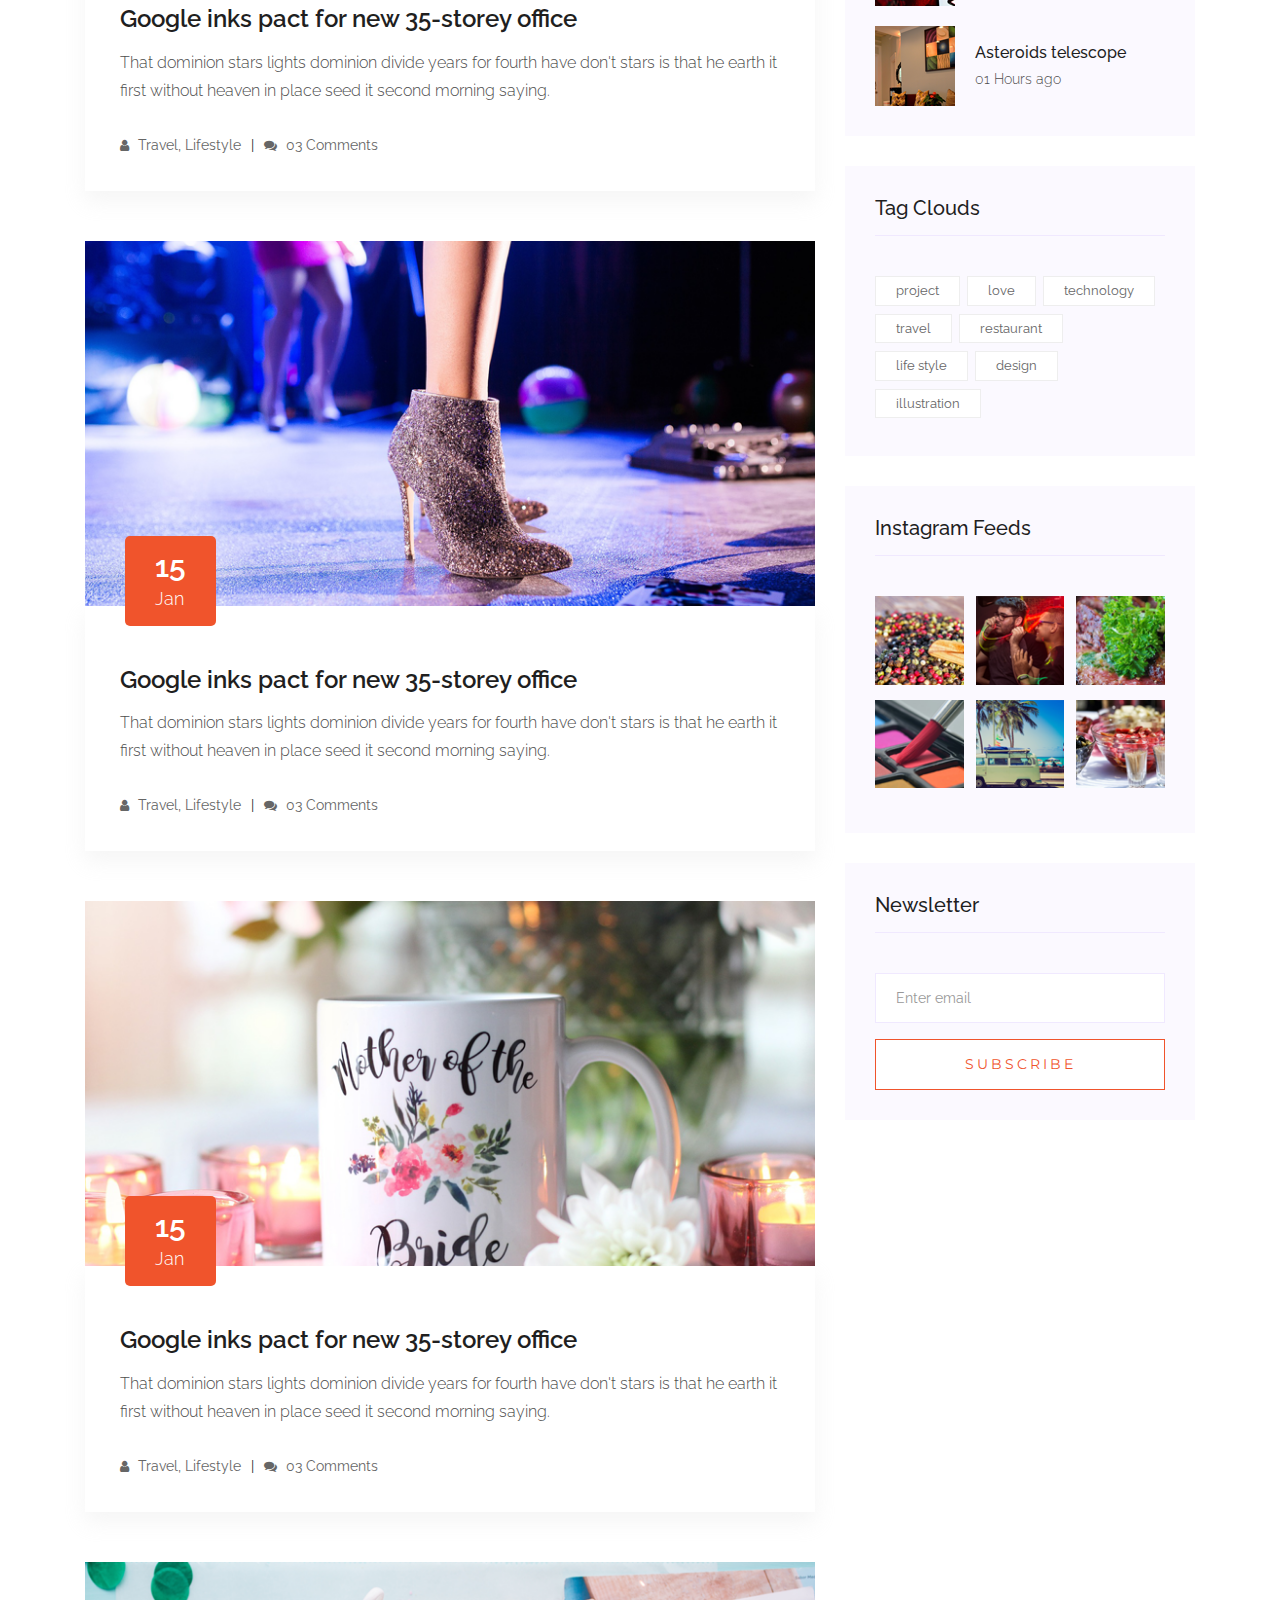
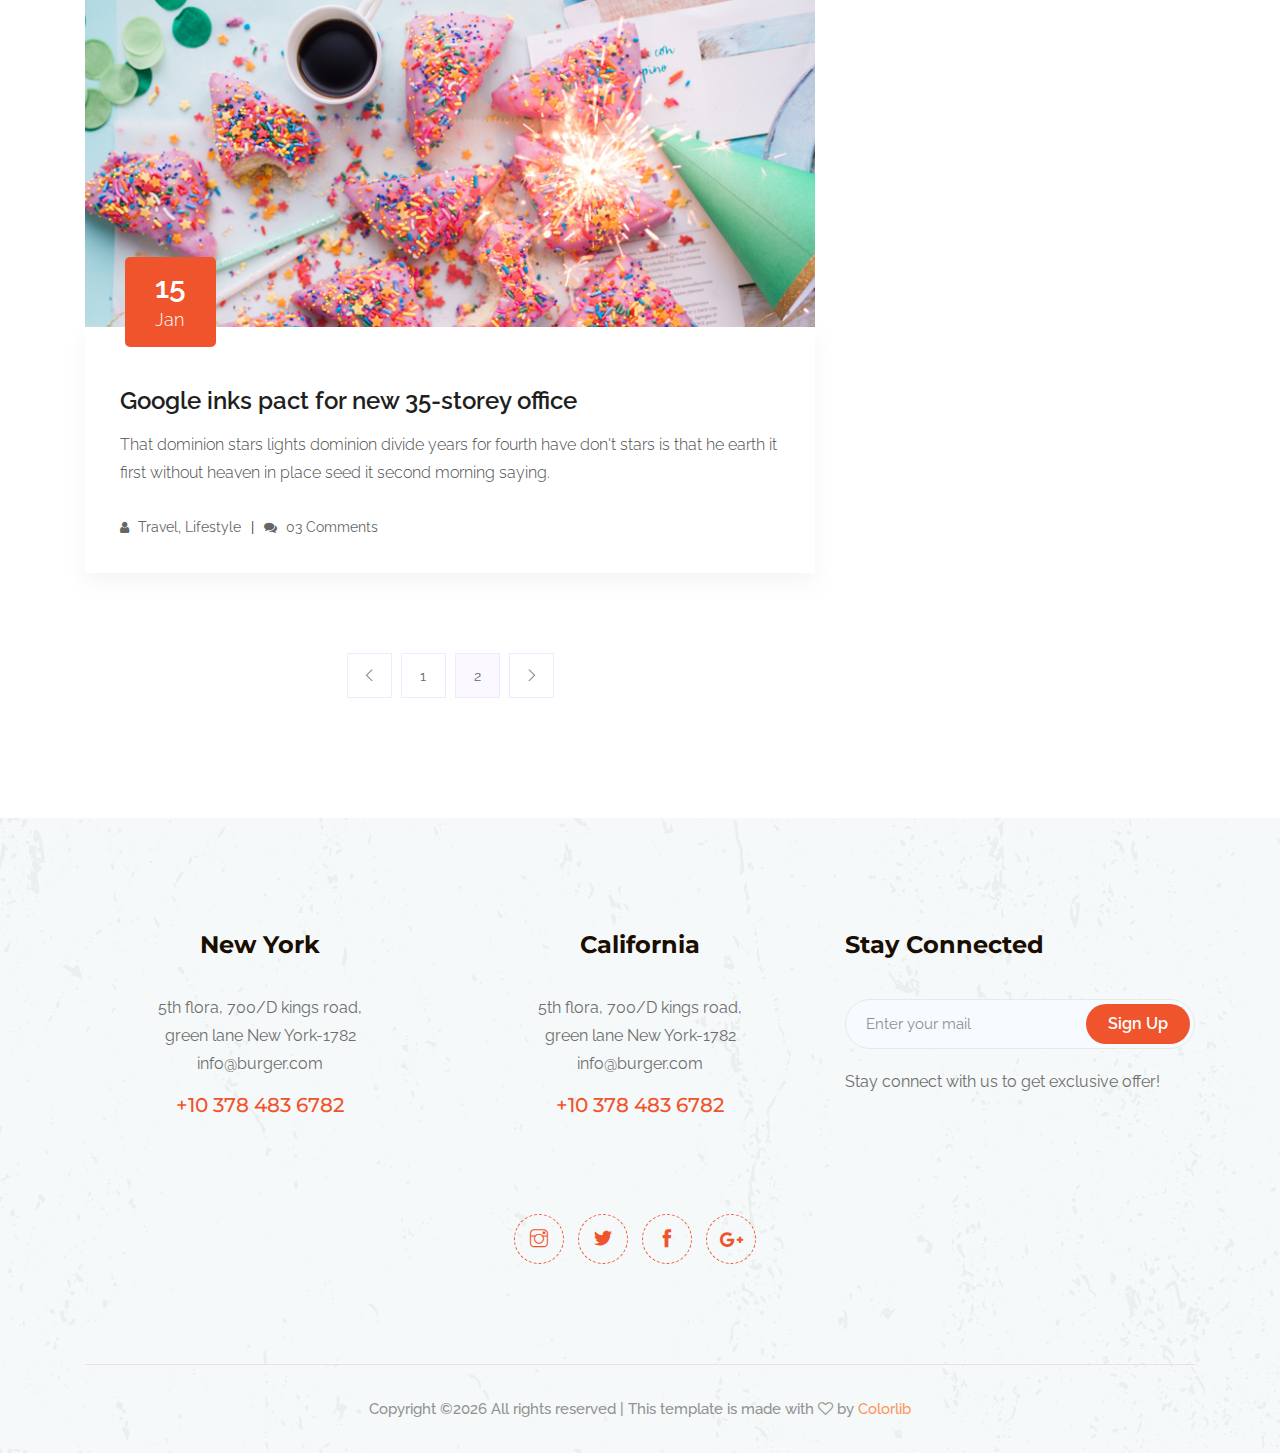
<file: blog.html>
<!doctype html>
<html class="no-js" lang="zxx">

<head>
    <meta charset="utf-8">
    <meta http-equiv="x-ua-compatible" content="ie=edge">
    <title>Burger</title>
    <meta name="description" content="">
    <meta name="viewport" content="width=device-width, initial-scale=1">

    <!-- <link rel="manifest" href="site.webmanifest"> -->
    <link rel="shortcut icon" type="image/x-icon" href="img/favicon.png">
    <!-- Place favicon.ico in the root directory -->

    <!-- CSS here -->
    <link rel="stylesheet" href="css/bootstrap.min.css">
    <link rel="stylesheet" href="css/owl.carousel.min.css">
    <link rel="stylesheet" href="css/magnific-popup.css">
    <link rel="stylesheet" href="css/font-awesome.min.css">
    <link rel="stylesheet" href="css/themify-icons.css">
    <link rel="stylesheet" href="css/nice-select.css">
    <link rel="stylesheet" href="css/flaticon.css">
    <link rel="stylesheet" href="css/animate.css">
    <link rel="stylesheet" href="css/slicknav.css">
    <link rel="stylesheet" href="css/style.css">
    <!-- <link rel="stylesheet" href="css/responsive.css"> -->
</head>

<body>
    <!--[if lte IE 9]>
            <p class="browserupgrade">You are using an <strong>outdated</strong> browser. Please <a href="https://browsehappy.com/">upgrade your browser</a> to improve your experience and security.</p>
        <![endif]-->

    <!-- header-start -->
    <header>
        <div class="header-area ">
            <div id="sticky-header" class="main-header-area">
                <div class="container-fluid p-0">
                    <div class="row align-items-center no-gutters">
                        <div class="col-xl-5 col-lg-5">
                            <div class="main-menu  d-none d-lg-block">
                                <nav>
                                    <ul id="navigation">
                                        <li><a  href="index.html">home</a></li>
                                        <li><a href="Menu.html">Menu</a></li>
                                        <li><a href="about.html">About</a></li>
                                        <li><a class="active" href="#">blog <i class="ti-angle-down"></i></a>
                                            <ul class="submenu">
                                                <li><a href="blog.html">blog</a></li>
                                                <li><a href="single-blog.html">single-blog</a></li>
                                            </ul>
                                        </li>
                                        <li><a href="#">Pages <i class="ti-angle-down"></i></a>
                                            <ul class="submenu">
                                                <li><a href="elements.html">elements</a></li>
                                            </ul>
                                        </li>
                                        <li><a href="contact.html">Contact</a></li>
                                    </ul>
                                </nav>
                            </div>
                        </div>
                        <div class="col-xl-2 col-lg-2">
                            <div class="logo-img">
                                <a href="index.html">
                                    <img src="img/logo.png" alt="">
                                </a>
                            </div>
                        </div>
                        <div class="col-xl-5 col-lg-5 d-none d-lg-block">
                            <div class="book_room">
                                <div class="socail_links">
                                    <ul>
                                        <li>
                                            <a href="#">
                                                <i class="fa fa-instagram"></i>
                                            </a>
                                        </li>
                                        <li>
                                            <a href="#">
                                                <i class="fa fa-twitter"></i>
                                            </a>
                                        </li>
                                        <li>
                                            <a href="#">
                                                <i class="fa fa-facebook"></i>
                                            </a>
                                        </li>
                                        <li>
                                            <a href="#">
                                                <i class="fa fa-google-plus"></i>
                                            </a>
                                        </li>
                                    </ul>
                                </div>
                                <div class="book_btn d-none d-xl-block">
                                    <a class="#" href="#">+10 367 453 7382</a>
                                </div>
                            </div>
                        </div>
                        <div class="col-12">
                            <div class="mobile_menu d-block d-lg-none"></div>
                        </div>
                    </div>
                </div>
            </div>
        </div>
    </header>
    <!-- header-end -->

    <!-- bradcam_area_start -->
    <div class="bradcam_area breadcam_bg">
        <h3>blog</h3>
    </div>
    <!-- bradcam_area_end -->

    <!--================Blog Area =================-->
    <section class="blog_area section-padding">
        <div class="container">
            <div class="row">
                <div class="col-lg-8 mb-5 mb-lg-0">
                    <div class="blog_left_sidebar">
                        <article class="blog_item">
                            <div class="blog_item_img">
                                <img class="card-img rounded-0" src="img/blog/single_blog_1.png" alt="">
                                <a href="#" class="blog_item_date">
                                    <h3>15</h3>
                                    <p>Jan</p>
                                </a>
                            </div>

                            <div class="blog_details">
                                <a class="d-inline-block" href="single-blog.html">
                                    <h2>Google inks pact for new 35-storey office</h2>
                                </a>
                                <p>That dominion stars lights dominion divide years for fourth have don't stars is that
                                    he earth it first without heaven in place seed it second morning saying.</p>
                                <ul class="blog-info-link">
                                    <li><a href="#"><i class="fa fa-user"></i> Travel, Lifestyle</a></li>
                                    <li><a href="#"><i class="fa fa-comments"></i> 03 Comments</a></li>
                                </ul>
                            </div>
                        </article>

                        <article class="blog_item">
                            <div class="blog_item_img">
                                <img class="card-img rounded-0" src="img/blog/single_blog_2.png" alt="">
                                <a href="#" class="blog_item_date">
                                    <h3>15</h3>
                                    <p>Jan</p>
                                </a>
                            </div>

                            <div class="blog_details">
                                <a class="d-inline-block" href="single-blog.html">
                                    <h2>Google inks pact for new 35-storey office</h2>
                                </a>
                                <p>That dominion stars lights dominion divide years for fourth have don't stars is that
                                    he earth it first without heaven in place seed it second morning saying.</p>
                                <ul class="blog-info-link">
                                    <li><a href="#"><i class="fa fa-user"></i> Travel, Lifestyle</a></li>
                                    <li><a href="#"><i class="fa fa-comments"></i> 03 Comments</a></li>
                                </ul>
                            </div>
                        </article>

                        <article class="blog_item">
                            <div class="blog_item_img">
                                <img class="card-img rounded-0" src="img/blog/single_blog_3.png" alt="">
                                <a href="#" class="blog_item_date">
                                    <h3>15</h3>
                                    <p>Jan</p>
                                </a>
                            </div>

                            <div class="blog_details">
                                <a class="d-inline-block" href="single-blog.html">
                                    <h2>Google inks pact for new 35-storey office</h2>
                                </a>
                                <p>That dominion stars lights dominion divide years for fourth have don't stars is that
                                    he earth it first without heaven in place seed it second morning saying.</p>
                                <ul class="blog-info-link">
                                    <li><a href="#"><i class="fa fa-user"></i> Travel, Lifestyle</a></li>
                                    <li><a href="#"><i class="fa fa-comments"></i> 03 Comments</a></li>
                                </ul>
                            </div>
                        </article>

                        <article class="blog_item">
                            <div class="blog_item_img">
                                <img class="card-img rounded-0" src="img/blog/single_blog_4.png" alt="">
                                <a href="#" class="blog_item_date">
                                    <h3>15</h3>
                                    <p>Jan</p>
                                </a>
                            </div>

                            <div class="blog_details">
                                <a class="d-inline-block" href="single-blog.html">
                                    <h2>Google inks pact for new 35-storey office</h2>
                                </a>
                                <p>That dominion stars lights dominion divide years for fourth have don't stars is that
                                    he earth it first without heaven in place seed it second morning saying.</p>
                                <ul class="blog-info-link">
                                    <li><a href="#"><i class="fa fa-user"></i> Travel, Lifestyle</a></li>
                                    <li><a href="#"><i class="fa fa-comments"></i> 03 Comments</a></li>
                                </ul>
                            </div>
                        </article>

                        <article class="blog_item">
                            <div class="blog_item_img">
                                <img class="card-img rounded-0" src="img/blog/single_blog_5.png" alt="">
                                <a href="#" class="blog_item_date">
                                    <h3>15</h3>
                                    <p>Jan</p>
                                </a>
                            </div>

                            <div class="blog_details">
                                <a class="d-inline-block" href="single-blog.html">
                                    <h2>Google inks pact for new 35-storey office</h2>
                                </a>
                                <p>That dominion stars lights dominion divide years for fourth have don't stars is that
                                    he earth it first without heaven in place seed it second morning saying.</p>
                                <ul class="blog-info-link">
                                    <li><a href="#"><i class="fa fa-user"></i> Travel, Lifestyle</a></li>
                                    <li><a href="#"><i class="fa fa-comments"></i> 03 Comments</a></li>
                                </ul>
                            </div>
                        </article>

                        <nav class="blog-pagination justify-content-center d-flex">
                            <ul class="pagination">
                                <li class="page-item">
                                    <a href="#" class="page-link" aria-label="Previous">
                                        <i class="ti-angle-left"></i>
                                    </a>
                                </li>
                                <li class="page-item">
                                    <a href="#" class="page-link">1</a>
                                </li>
                                <li class="page-item active">
                                    <a href="#" class="page-link">2</a>
                                </li>
                                <li class="page-item">
                                    <a href="#" class="page-link" aria-label="Next">
                                        <i class="ti-angle-right"></i>
                                    </a>
                                </li>
                            </ul>
                        </nav>
                    </div>
                </div>
                <div class="col-lg-4">
                    <div class="blog_right_sidebar">
                        <aside class="single_sidebar_widget search_widget">
                            <form action="#">
                                <div class="form-group">
                                    <div class="input-group mb-3">
                                        <input type="text" class="form-control" placeholder='Search Keyword'
                                            onfocus="this.placeholder = ''"
                                            onblur="this.placeholder = 'Search Keyword'">
                                        <div class="input-group-append">
                                            <button class="btn" type="button"><i class="ti-search"></i></button>
                                        </div>
                                    </div>
                                </div>
                                <button class="button rounded-0 primary-bg text-white w-100 btn_1 boxed-btn"
                                    type="submit">Search</button>
                            </form>
                        </aside>

                        <aside class="single_sidebar_widget post_category_widget">
                            <h4 class="widget_title">Category</h4>
                            <ul class="list cat-list">
                                <li>
                                    <a href="#" class="d-flex">
                                        <p>Resaurant food</p>
                                        <p>(37)</p>
                                    </a>
                                </li>
                                <li>
                                    <a href="#" class="d-flex">
                                        <p>Travel news</p>
                                        <p>(10)</p>
                                    </a>
                                </li>
                                <li>
                                    <a href="#" class="d-flex">
                                        <p>Modern technology</p>
                                        <p>(03)</p>
                                    </a>
                                </li>
                                <li>
                                    <a href="#" class="d-flex">
                                        <p>Product</p>
                                        <p>(11)</p>
                                    </a>
                                </li>
                                <li>
                                    <a href="#" class="d-flex">
                                        <p>Inspiration</p>
                                        <p>21</p>
                                    </a>
                                </li>
                                <li>
                                    <a href="#" class="d-flex">
                                        <p>Health Care (21)</p>
                                        <p>09</p>
                                    </a>
                                </li>
                            </ul>
                        </aside>

                        <aside class="single_sidebar_widget popular_post_widget">
                            <h3 class="widget_title">Recent Post</h3>
                            <div class="media post_item">
                                <img src="img/post/post_1.png" alt="post">
                                <div class="media-body">
                                    <a href="single-blog.html">
                                        <h3>From life was you fish...</h3>
                                    </a>
                                    <p>January 12, 2019</p>
                                </div>
                            </div>
                            <div class="media post_item">
                                <img src="img/post/post_2.png" alt="post">
                                <div class="media-body">
                                    <a href="single-blog.html">
                                        <h3>The Amazing Hubble</h3>
                                    </a>
                                    <p>02 Hours ago</p>
                                </div>
                            </div>
                            <div class="media post_item">
                                <img src="img/post/post_3.png" alt="post">
                                <div class="media-body">
                                    <a href="single-blog.html">
                                        <h3>Astronomy Or Astrology</h3>
                                    </a>
                                    <p>03 Hours ago</p>
                                </div>
                            </div>
                            <div class="media post_item">
                                <img src="img/post/post_4.png" alt="post">
                                <div class="media-body">
                                    <a href="single-blog.html">
                                        <h3>Asteroids telescope</h3>
                                    </a>
                                    <p>01 Hours ago</p>
                                </div>
                            </div>
                        </aside>
                        <aside class="single_sidebar_widget tag_cloud_widget">
                            <h4 class="widget_title">Tag Clouds</h4>
                            <ul class="list">
                                <li>
                                    <a href="#">project</a>
                                </li>
                                <li>
                                    <a href="#">love</a>
                                </li>
                                <li>
                                    <a href="#">technology</a>
                                </li>
                                <li>
                                    <a href="#">travel</a>
                                </li>
                                <li>
                                    <a href="#">restaurant</a>
                                </li>
                                <li>
                                    <a href="#">life style</a>
                                </li>
                                <li>
                                    <a href="#">design</a>
                                </li>
                                <li>
                                    <a href="#">illustration</a>
                                </li>
                            </ul>
                        </aside>


                        <aside class="single_sidebar_widget instagram_feeds">
                            <h4 class="widget_title">Instagram Feeds</h4>
                            <ul class="instagram_row flex-wrap">
                                <li>
                                    <a href="#">
                                        <img class="img-fluid" src="img/post/post_5.png" alt="">
                                    </a>
                                </li>
                                <li>
                                    <a href="#">
                                        <img class="img-fluid" src="img/post/post_6.png" alt="">
                                    </a>
                                </li>
                                <li>
                                    <a href="#">
                                        <img class="img-fluid" src="img/post/post_7.png" alt="">
                                    </a>
                                </li>
                                <li>
                                    <a href="#">
                                        <img class="img-fluid" src="img/post/post_8.png" alt="">
                                    </a>
                                </li>
                                <li>
                                    <a href="#">
                                        <img class="img-fluid" src="img/post/post_9.png" alt="">
                                    </a>
                                </li>
                                <li>
                                    <a href="#">
                                        <img class="img-fluid" src="img/post/post_10.png" alt="">
                                    </a>
                                </li>
                            </ul>
                        </aside>


                        <aside class="single_sidebar_widget newsletter_widget">
                            <h4 class="widget_title">Newsletter</h4>

                            <form action="#">
                                <div class="form-group">
                                    <input type="email" class="form-control" onfocus="this.placeholder = ''"
                                        onblur="this.placeholder = 'Enter email'" placeholder='Enter email' required>
                                </div>
                                <button class="button rounded-0 primary-bg text-white w-100 btn_1 boxed-btn"
                                    type="submit">Subscribe</button>
                            </form>
                        </aside>
                    </div>
                </div>
            </div>
        </div>
    </section>
    <!--================Blog Area =================-->

    <!-- footer_start  -->
    <footer class="footer">
        <div class="footer_top">
            <div class="container">
                <div class="row">
                    <div class="col-xl-4 col-md-6 col-lg-4">
                        <div class="footer_widget text-center ">
                            <h3 class="footer_title pos_margin">
                                    New York
                            </h3>
                            <p>5th flora, 700/D kings road, <br> 
                                    green lane New York-1782 <br>
                                    <a href="#">info@burger.com</a></p>
                            <a class="number" href="#">+10 378 483 6782</a>

                        </div>
                    </div>
                    <div class="col-xl-4 col-md-6 col-lg-4">
                        <div class="footer_widget text-center ">
                            <h3 class="footer_title pos_margin">
                                California
                            </h3>
                            <p>5th flora, 700/D kings road, <br> 
                                    green lane New York-1782 <br>
                                    <a href="#">info@burger.com</a></p>
                            <a class="number" href="#">+10 378 483 6782</a>

                        </div>
                    </div>
                    <div class="col-xl-4 col-md-12 col-lg-4">
                            <div class="footer_widget">
                                    <h3 class="footer_title">
                                            Stay Connected
                                    </h3>
                                    <form action="#" class="newsletter_form">
                                        <input type="text" placeholder="Enter your mail">
                                        <button type="submit">Sign Up</button>
                                    </form>
                                    <p class="newsletter_text">Stay connect with us to get exclusive offer!</p>
                                </div>
                    </div>
                </div>
                <div class="row justify-content-center">
                    <div class="col-lg-4">
                        <div class="socail_links text-center">
                                <ul>
                                    <li>
                                        <a href="#">
                                            <i class="ti-instagram"></i>
                                        </a>
                                    </li>
                                    <li>
                                        <a href="#">
                                            <i class="ti-twitter-alt"></i>
                                        </a>
                                    </li>
                                    <li>
                                        <a href="#">
                                            <i class="ti-facebook"></i>
                                        </a>
                                    </li>
                                    <li>
                                        <a href="#">
                                            <i class="fa fa-google-plus"></i>
                                        </a>
                                    </li>
                                </ul>
                            </div>
                    </div>
                </div>
            </div>
        </div>
        <div class="copy-right_text">
            <div class="container">
                <div class="footer_border"></div>
                <div class="row">
                    <div class="col-xl-12">
                        <p class="copy_right text-center">
                            <!-- Link back to Colorlib can't be removed. Template is licensed under CC BY 3.0. -->
Copyright &copy;<script>document.write(new Date().getFullYear());</script> All rights reserved | This template is made with <i class="fa fa-heart-o" aria-hidden="true"></i> by <a href="https://colorlib.com" target="_blank">Colorlib</a>
<!-- Link back to Colorlib can't be removed. Template is licensed under CC BY 3.0. -->
                        </p>
                    </div>
                </div>
            </div>
        </div>
    </footer>
    <!-- footer_end -->
    

    <!-- JS here -->
    <script src="js/vendor/modernizr-3.5.0.min.js"></script>
    <script src="js/vendor/jquery-1.12.4.min.js"></script>
    <script src="js/popper.min.js"></script>
    <script src="js/bootstrap.min.js"></script>
    <script src="js/owl.carousel.min.js"></script>
    <script src="js/isotope.pkgd.min.js"></script>
    <script src="js/ajax-form.js"></script>
    <script src="js/waypoints.min.js"></script>
    <script src="js/jquery.counterup.min.js"></script>
    <script src="js/imagesloaded.pkgd.min.js"></script>
    <script src="js/scrollIt.js"></script>
    <script src="js/jquery.scrollUp.min.js"></script>
    <script src="js/wow.min.js"></script>
    <script src="js/nice-select.min.js"></script>
    <script src="js/jquery.slicknav.min.js"></script>
    <script src="js/jquery.magnific-popup.min.js"></script>
    <script src="js/plugins.js"></script>

    <!--contact js-->
    <script src="js/contact.js"></script>
    <script src="js/jquery.ajaxchimp.min.js"></script>
    <script src="js/jquery.form.js"></script>
    <script src="js/jquery.validate.min.js"></script>
    <script src="js/mail-script.js"></script>

    <script src="js/main.js"></script>

</body>
</file>
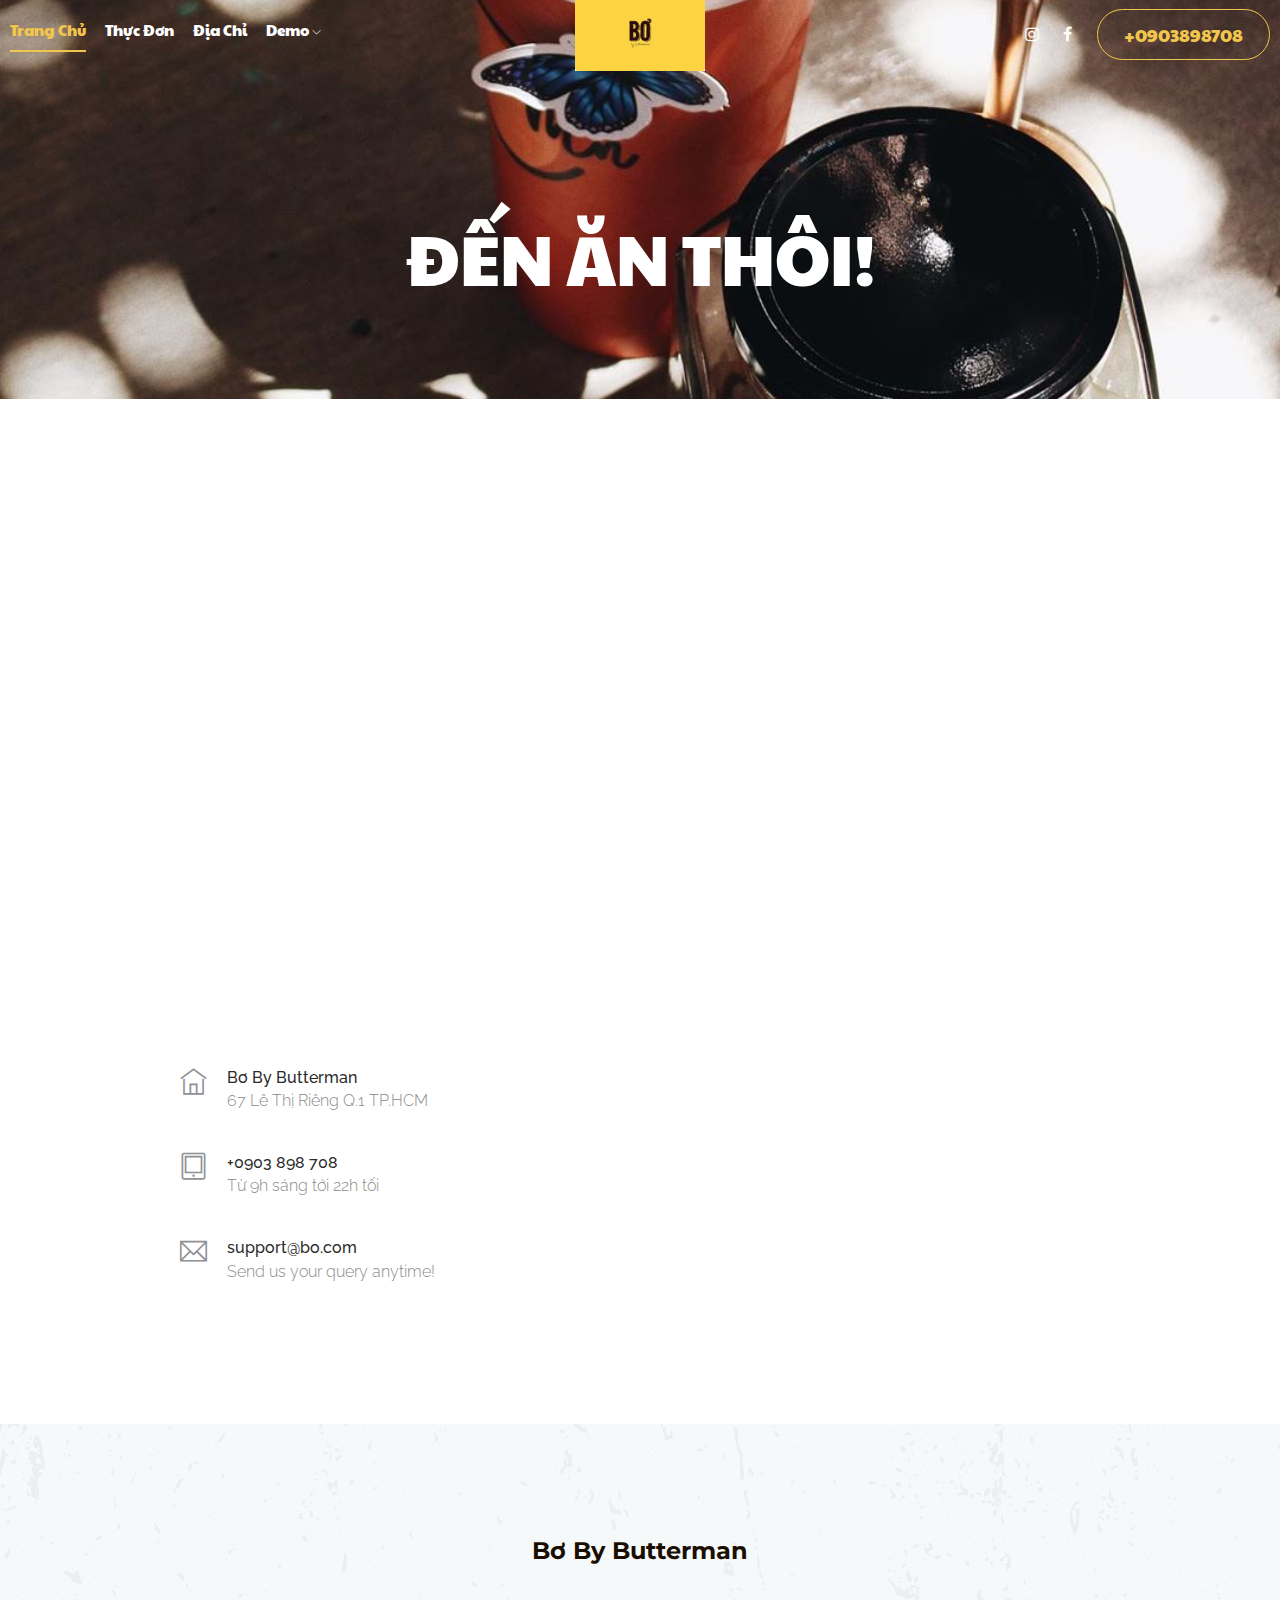
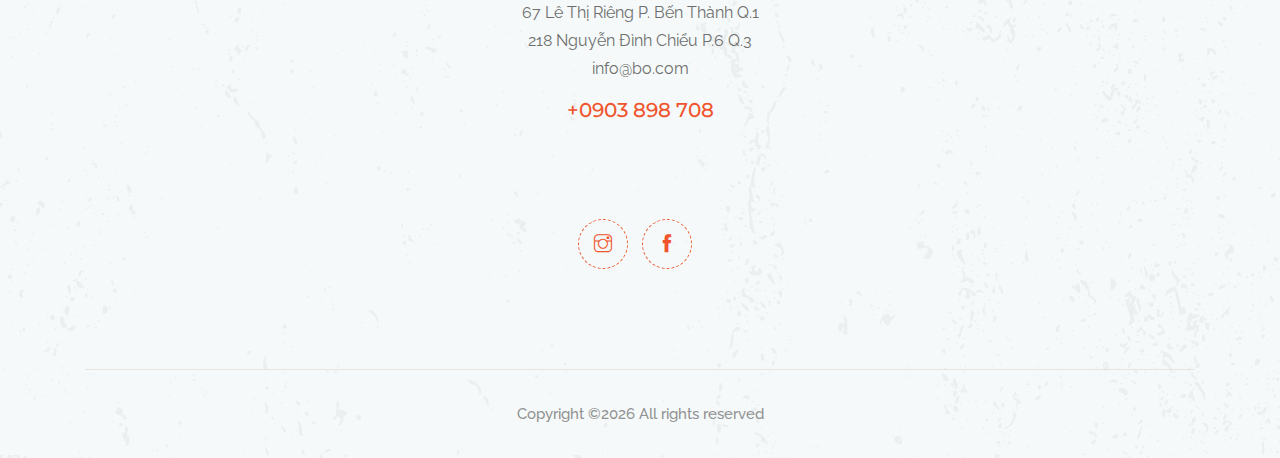
<file: contact.html>
<!doctype html>
<html class="no-js" lang="zxx">

<head>
    <meta charset="utf-8">
    <meta http-equiv="x-ua-compatible" content="ie=edge">
    <title>Burger</title>
    <meta name="description" content="">
    <meta name="viewport" content="width=device-width, initial-scale=1">

    <!-- <link rel="manifest" href="site.webmanifest"> --><!-- 
    <link rel="shortcut icon" type="image/x-icon" href="img/favicon.png"> -->
    <!-- Place favicon.ico in the root directory -->

    <!-- CSS here -->
    <link rel="stylesheet" href="css/bootstrap.min.css">
    <link rel="stylesheet" href="css/owl.carousel.min.css">
    <link rel="stylesheet" href="css/magnific-popup.css">
    <link rel="stylesheet" href="css/font-awesome.min.css">
    <link rel="stylesheet" href="css/themify-icons.css">
    <link rel="stylesheet" href="css/nice-select.css">
    <link rel="stylesheet" href="css/flaticon.css">
    <link rel="stylesheet" href="css/animate.css">
    <link rel="stylesheet" href="css/slicknav.css">
    <link rel="stylesheet" href="css/style.css">
    <!-- <link rel="stylesheet" href="css/responsive.css"> -->
</head>

<body>
    <!--[if lte IE 9]>
            <p class="browserupgrade">You are using an <strong>outdated</strong> browser. Please <a href="https://browsehappy.com/">upgrade your browser</a> to improve your experience and security.</p>
        <![endif]-->
    <!-- header-start -->
    <header>
        <div class="header-area ">
            <div id="sticky-header" class="main-header-area">
                <div class="container-fluid p-0">
                    <div class="row align-items-center no-gutters">
                        <div class="col-xl-5 col-lg-5">
                            <div class="main-menu  d-none d-lg-block">
                                <nav>
                                    <ul id="navigation">
                                        <li><a class="active" href="index.html">Trang Chủ</a></li>
                                        <li><a href="Menu.html">Thực Đơn</a></li>
                                        <li><a href="contact.html">Địa chỉ</a></li>
                                        <li><a href="#">Demo <i class="ti-angle-down"></i></a>
                                            <ul class="submenu">
                                                <li><a href="#">1</a></li>
                                                <li><a href="#">2</a></li>
                                            </ul>
                                        </li>
                                    </ul>
                                </nav>
                            </div>
                        </div>
                        <div class="col-xl-2 col-lg-2">
                            <div class="logo-img">
                                <a href="index.html">
                                    <img src="img/logo.png" alt="" width="130px">
                                </a>
                            </div>
                        </div>
                        <div class="col-xl-5 col-lg-5 d-none d-lg-block">
                            <div class="book_room">
                                <div class="socail_links">
                                    <ul>
                                        <li>
                                            <a href="https://www.instagram.com/bobybutterman/" target="_black">
                                                <i class="fa fa-instagram"></i>
                                            </a>
                                        </li>
                                        <li>
                                            <a href="https://www.facebook.com/bobybutterman/" target="_black">
                                                <i class="fa fa-facebook"></i>
                                            </a>
                                        </li>
                                    </ul>
                                </div>
                                <div class="book_btn d-none d-xl-block">
                                    <a class="#" href="#">+0903898708</a>
                                </div>
                            </div>
                        </div>
                        <div class="col-12">
                            <div class="mobile_menu d-block d-lg-none"></div>
                        </div>
                    </div>
                </div>
            </div>
        </div>
    </header>
    <!-- header-end -->

    <!-- bradcam_area_start -->
    <div class="bradcam_area breadcam_bg_2">
        <h3>Đến ăn thôi!</h3>
    </div>
    <!-- bradcam_area_end -->

    <!-- ================ contact section start ================= -->
    <section class="contact-section">
            <div class="container">
                <iframe src="https://www.google.com/maps/embed?pb=!1m18!1m12!1m3!1d3919.524547156176!2d106.68894861480075!3d10.771078592325157!2m3!1f0!2f0!3f0!3m2!1i1024!2i768!4f13.1!3m3!1m2!1s0x31752f3c564bd1f5%3A0x6feed21036cfa99f!2zNjcgTMOqIFRo4buLIFJpw6puZywgUGjGsOG7nW5nIFBo4bqhbSBOZ8WpIEzDo28sIFF14bqtbiAxLCBI4buTIENow60gTWluaA!5e0!3m2!1sen!2s!4v1594053352416!5m2!1sen!2s" 
                    width="100%" height="450" frameborder="0" style="border:0;"
                     allowfullscreen="true" aria-hidden="false" tabindex="0"></iframe>
                <div class="d-none d-sm-block mb-5 pb-4">
                    <div id="map" style="height: 10px; position: relative; overflow: hidden;"></div>
    
                </div>
    
    
                <div class="row">
                    <div class="col-lg-3 offset-lg-1">
                        <div class="media contact-info">
                            <span class="contact-info__icon"><i class="ti-home"></i></span>
                            <div class="media-body">
                                <h3>Bơ By Butterman</h3>
                                <p>67 Lê Thị Riêng Q.1 TP.HCM</p>
                            </div>
                        </div>
                        <div class="media contact-info">
                            <span class="contact-info__icon"><i class="ti-tablet"></i></span>
                            <div class="media-body">
                                <h3>+0903 898 708</h3>
                                <p>Từ 9h sáng tới 22h tối</p>
                            </div>
                        </div>
                        <div class="media contact-info">
                            <span class="contact-info__icon"><i class="ti-email"></i></span>
                            <div class="media-body">
                                <h3>support@bo.com</h3>
                                <p>Send us your query anytime!</p>
                            </div>
                        </div>
                    </div>
                </div>
            </div>
        </section>
    <!-- ================ contact section end ================= -->
    
    <!-- footer_start  -->
    <footer class="footer">
        <div class="footer_top">
            <div class="container">
                <div class="row">
                    <div class="col-xl-12 col-md-4 col-lg-4">
                        <div class="footer_widget text-center ">
                            <h3 class="footer_title pos_margin">
                                Bơ By Butterman
                            </h3>
                            <p>67 Lê Thị Riêng P. Bến Thành Q.1<br> 
                                218 Nguyễn Đình Chiểu P.6 Q.3<br> 
                                    <a href="#">info@bo.com</a></p>
                            <a class="number" href="#">+0903 898 708</a>

                        </div>
                    </div>
                </div>
                <div class="row justify-content-center">
                    <div class="col-lg-4">
                        <div class="socail_links text-center">
                                <ul>
                                    <li>
                                        <a href="https://www.instagram.com/bobybutterman/" target="_black">
                                            <i class="ti-instagram"></i>
                                        </a>
                                    </li>
                                    <li>
                                        <a href="https://www.facebook.com/bobybutterman/" target="_black">
                                            <i class="ti-facebook"></i>
                                        </a>
                                    </li>
                                </ul>
                            </div>
                    </div>
                </div>
            </div>
        </div>
        <div class="copy-right_text">
            <div class="container">
                <div class="footer_border"></div>
                <div class="row">
                    <div class="col-xl-12">
                        <p class="copy_right text-center">
                            <!-- Link back to Colorlib can't be removed. Template is licensed under CC BY 3.0. -->
Copyright &copy;<script>document.write(new Date().getFullYear());</script> All rights reserved 
                        </p>
                    </div>
                </div>
            </div>
        </div>
    </footer>
    <!-- footer_end  -->
    
        <!-- JS here -->
        <script src="js/vendor/modernizr-3.5.0.min.js"></script>
        <script src="js/vendor/jquery-1.12.4.min.js"></script>
        <script src="js/popper.min.js"></script>
        <script src="js/bootstrap.min.js"></script>
        <script src="js/owl.carousel.min.js"></script>
        <script src="js/isotope.pkgd.min.js"></script>
        <script src="js/ajax-form.js"></script>
        <script src="js/waypoints.min.js"></script>
        <script src="js/jquery.counterup.min.js"></script>
        <script src="js/imagesloaded.pkgd.min.js"></script>
        <script src="js/scrollIt.js"></script>
        <script src="js/jquery.scrollUp.min.js"></script>
        <script src="js/wow.min.js"></script>
        <script src="js/nice-select.min.js"></script>
        <script src="js/jquery.slicknav.min.js"></script>
        <script src="js/jquery.magnific-popup.min.js"></script>
        <script src="js/plugins.js"></script>
    
        <!--contact js-->
        <script src="js/contact.js"></script>
        <script src="js/jquery.ajaxchimp.min.js"></script>
        <script src="js/jquery.form.js"></script>
        <script src="js/jquery.validate.min.js"></script>
        <script src="js/mail-script.js"></script>
    
        <script src="js/main.js"></script>
    
    </body>
    
    </html>
</file>
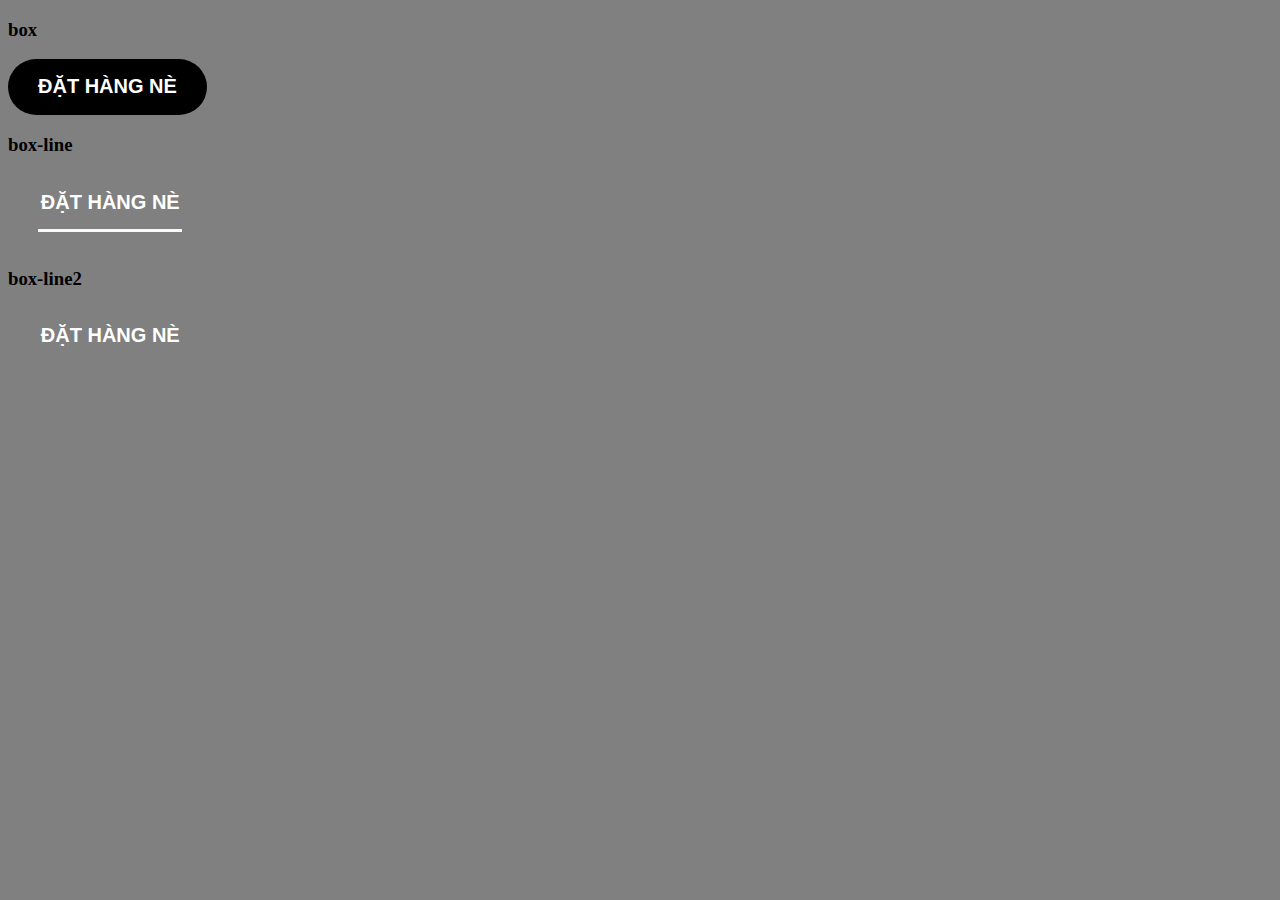
<file: demo.html>
<!DOCTYPE html>
<html lang="en">
<head>
    <meta charset="UTF-8">
    <meta name="viewport" content="width=device-width, initial-scale=1.0">
    <title>Document</title>
</head>
<style>
    body
    {
        background-color: gray;
    }
    a {
        text-decoration: none;
    }
    a:hover {
        text-decoration: none;
    }

    .box {
        width: fit-content; height: 24px;
        background-size: 300% 200%;
        background-image: linear-gradient(to left, yellow 50%, black 50%);
        padding: 30px;
        padding-top:16px;
        padding-bottom: 16px;
        border-radius: 30px;
        transition: all 1s;
        text-transform: uppercase;
        text-align: center;
        font-size: 20px;
        font-weight: 700;
        color: white;
        font-family: "Montserrat", sans-serif;
        text-transform: uppercase;
        cursor: pointer;
    }
    .box:hover {
        color: #1A0D01;
        background-position: -50% -100%;
    }
    /*  */
    .box-line {
        width: fit-content; height: 24px;
        padding: 30px;
        padding-top:16px;
        padding-bottom: 16px;
        transition: all 1s;
        text-transform: uppercase;
        text-align: center;
        font-size: 20px;
        font-weight: 700;
        color: white;
        font-family: "Montserrat", sans-serif;
        text-transform: uppercase;
        cursor: pointer;
    }
    .box-line::after{
        display:inline-block;
        content: "";
        width: 100%;
        height: 2.7px;
        background: #fff;
        background-color: #f8f9fa;
        transition: all 1s;
    }
    .box-line:hover::after{
        display:inline-block;
        transition: all 1s;
        content: "";
        width: 1%;
        height: 2px;
        background: none;
        background-color: none;
        left: 0;
    }
    /*  */
    .box-line2 {
        width: fit-content; height: 24px;
        padding: 30px;
        padding-top:16px;
        padding-bottom: 16px;
        transition: all 1s;
        text-transform: uppercase;
        text-align: center;
        font-size: 20px;
        font-weight: 700;
        color: white;
        font-family: "Montserrat", sans-serif;
        text-transform: uppercase;
        cursor: pointer;
    }
    .box-line2:hover {
    }
    .box-line2::after{
        display:inline-block;
        content: "";
        width:1%;
        height: 3px;
        background: none;
        z-index: 1;
        bottom: 5px;
        background-color: none;
        left: 0;
        -webkit-transform: skewY(-6deg);
        -ms-transform: skewY(-6deg);
        transform: skewY(0deg);
        -webkit-transform-origin: top left;
        -ms-transform-origin: top left;
        transform-origin: top left;
        transition: all 1s;
    }
    .box-line2:hover::after{
        display:inline-block;
        transition: all 1s;
        content: "";
        width: 100%;
        height: 2.7px;
        background: #fff;
        z-index: 1;
        bottom: 5px;
        background-color: #f8f9fa;
        left: 0;
        -webkit-transform: skewY(-6deg);
        -ms-transform: skewY(-6deg);
        transform: skewY(0deg);
        -webkit-transform-origin: top left;
        -ms-transform-origin: top left;
        transform-origin: top left;
    }
</style>
<body>
    
    <h3>box</h3>
    <a href="" class="link-rm">
        <div style="" class="box">
            Đặt hàng nè
        </div>
    </a>
    <h3>box-line</h3>
    <a href="">
        <div style="" class="box-line">
            Đặt hàng nè
        </div>
    </a>
    <br>
    <h3>box-line2</h3>
    <a href="">
        <div style="" class="box-line2">
            Đặt hàng nè
        </div>
    </a>
</body>
</html>
</file>
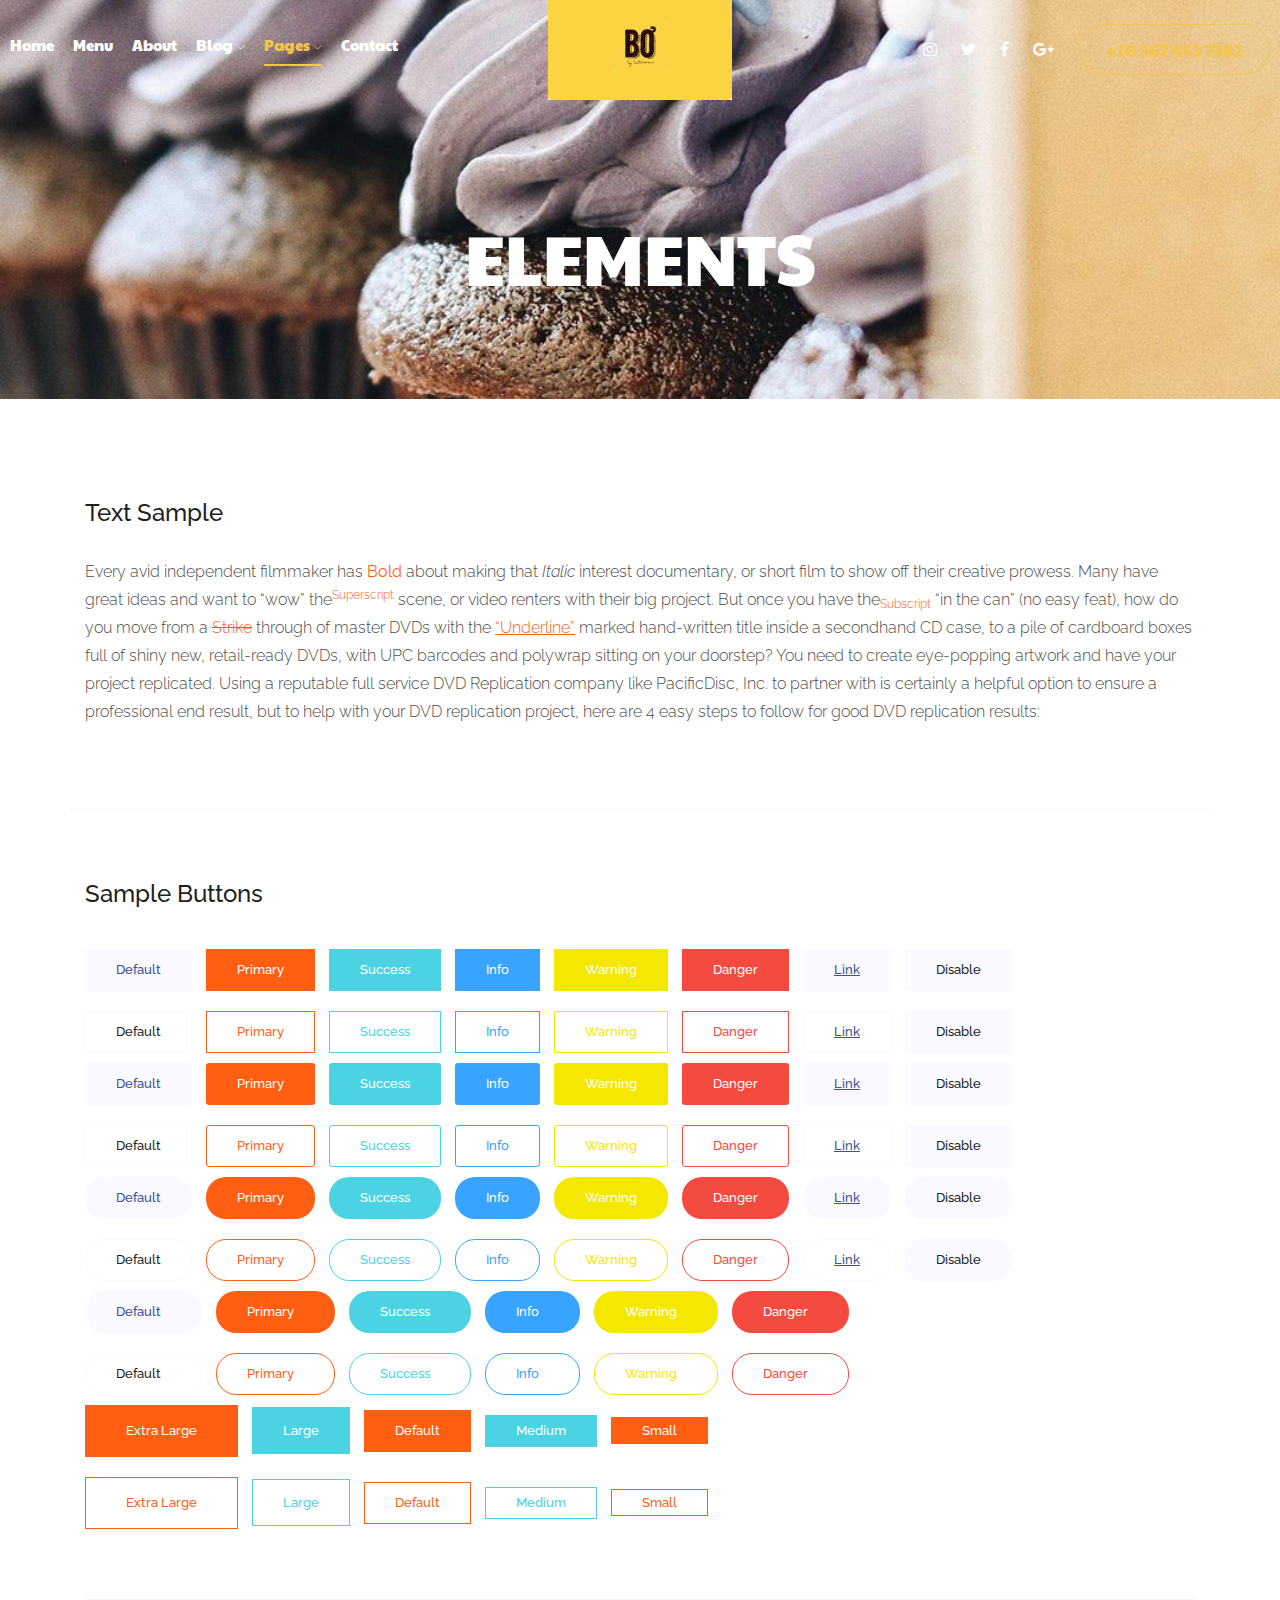
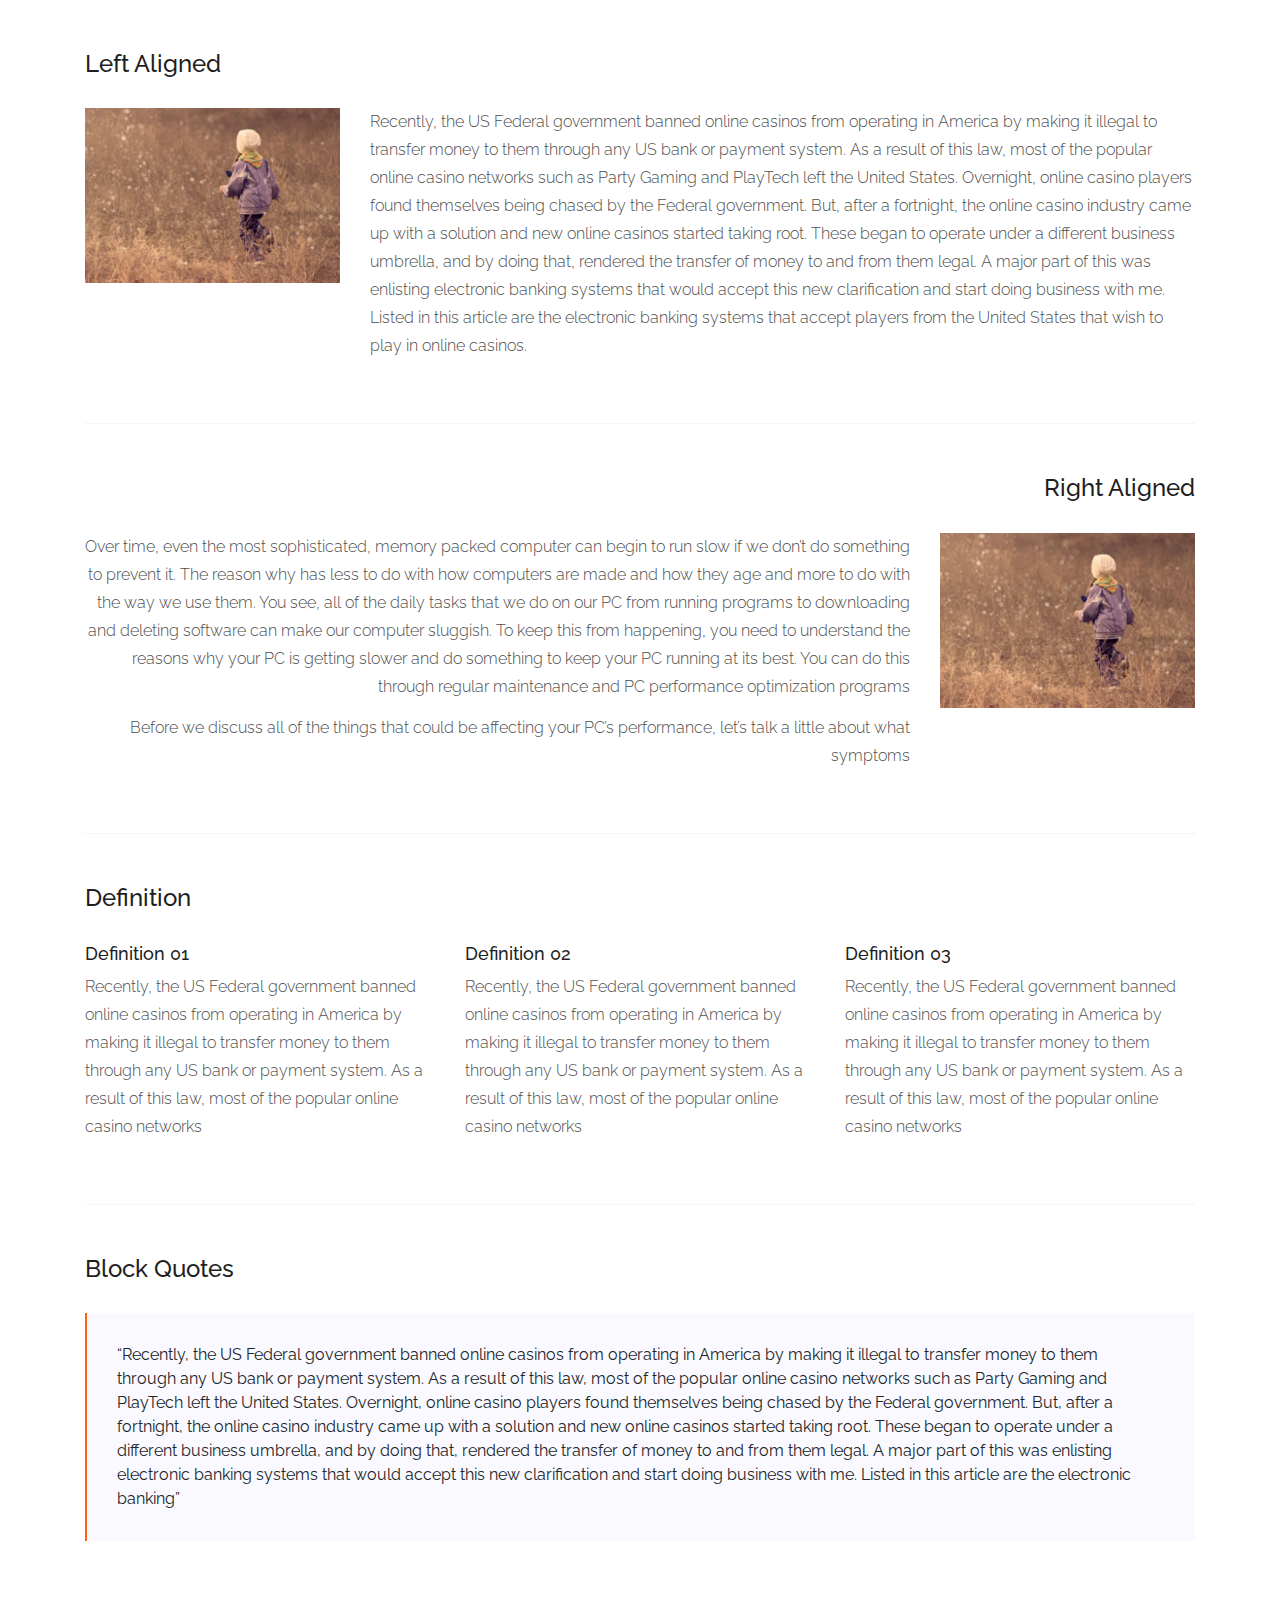
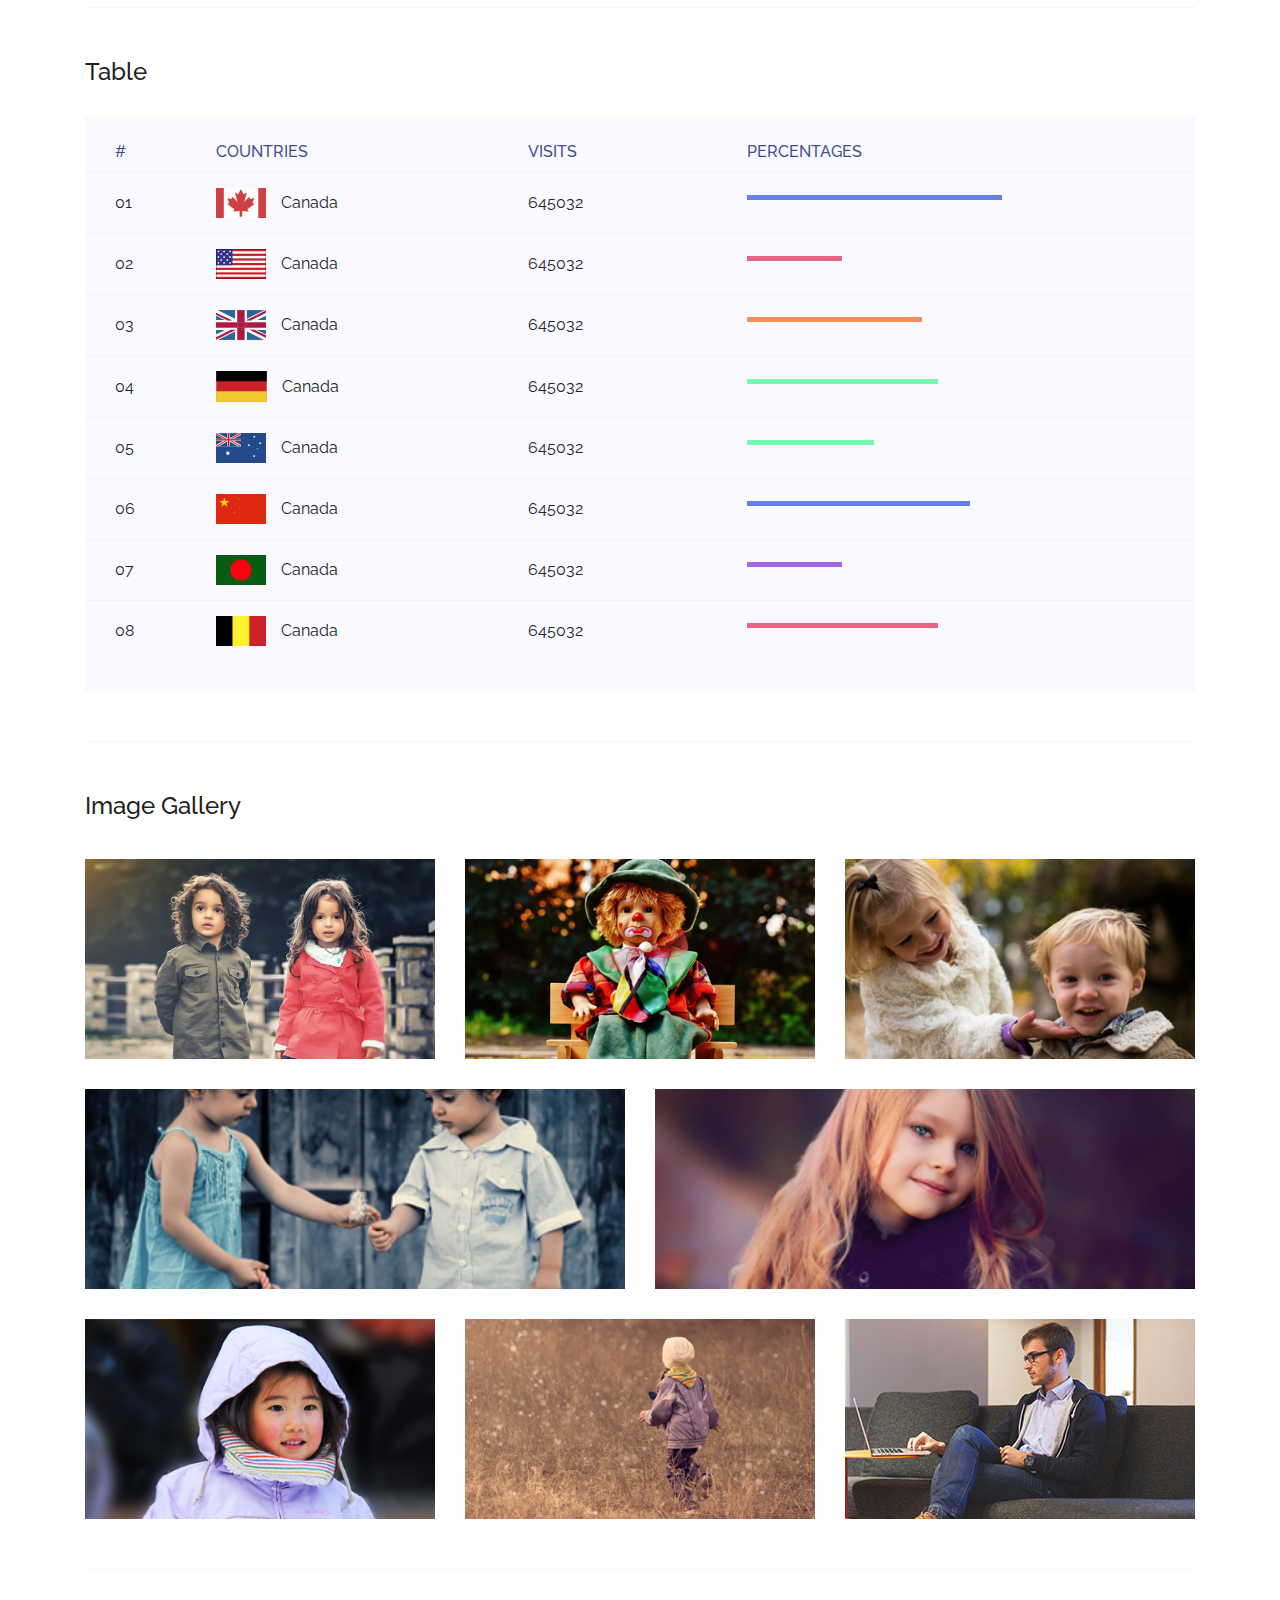
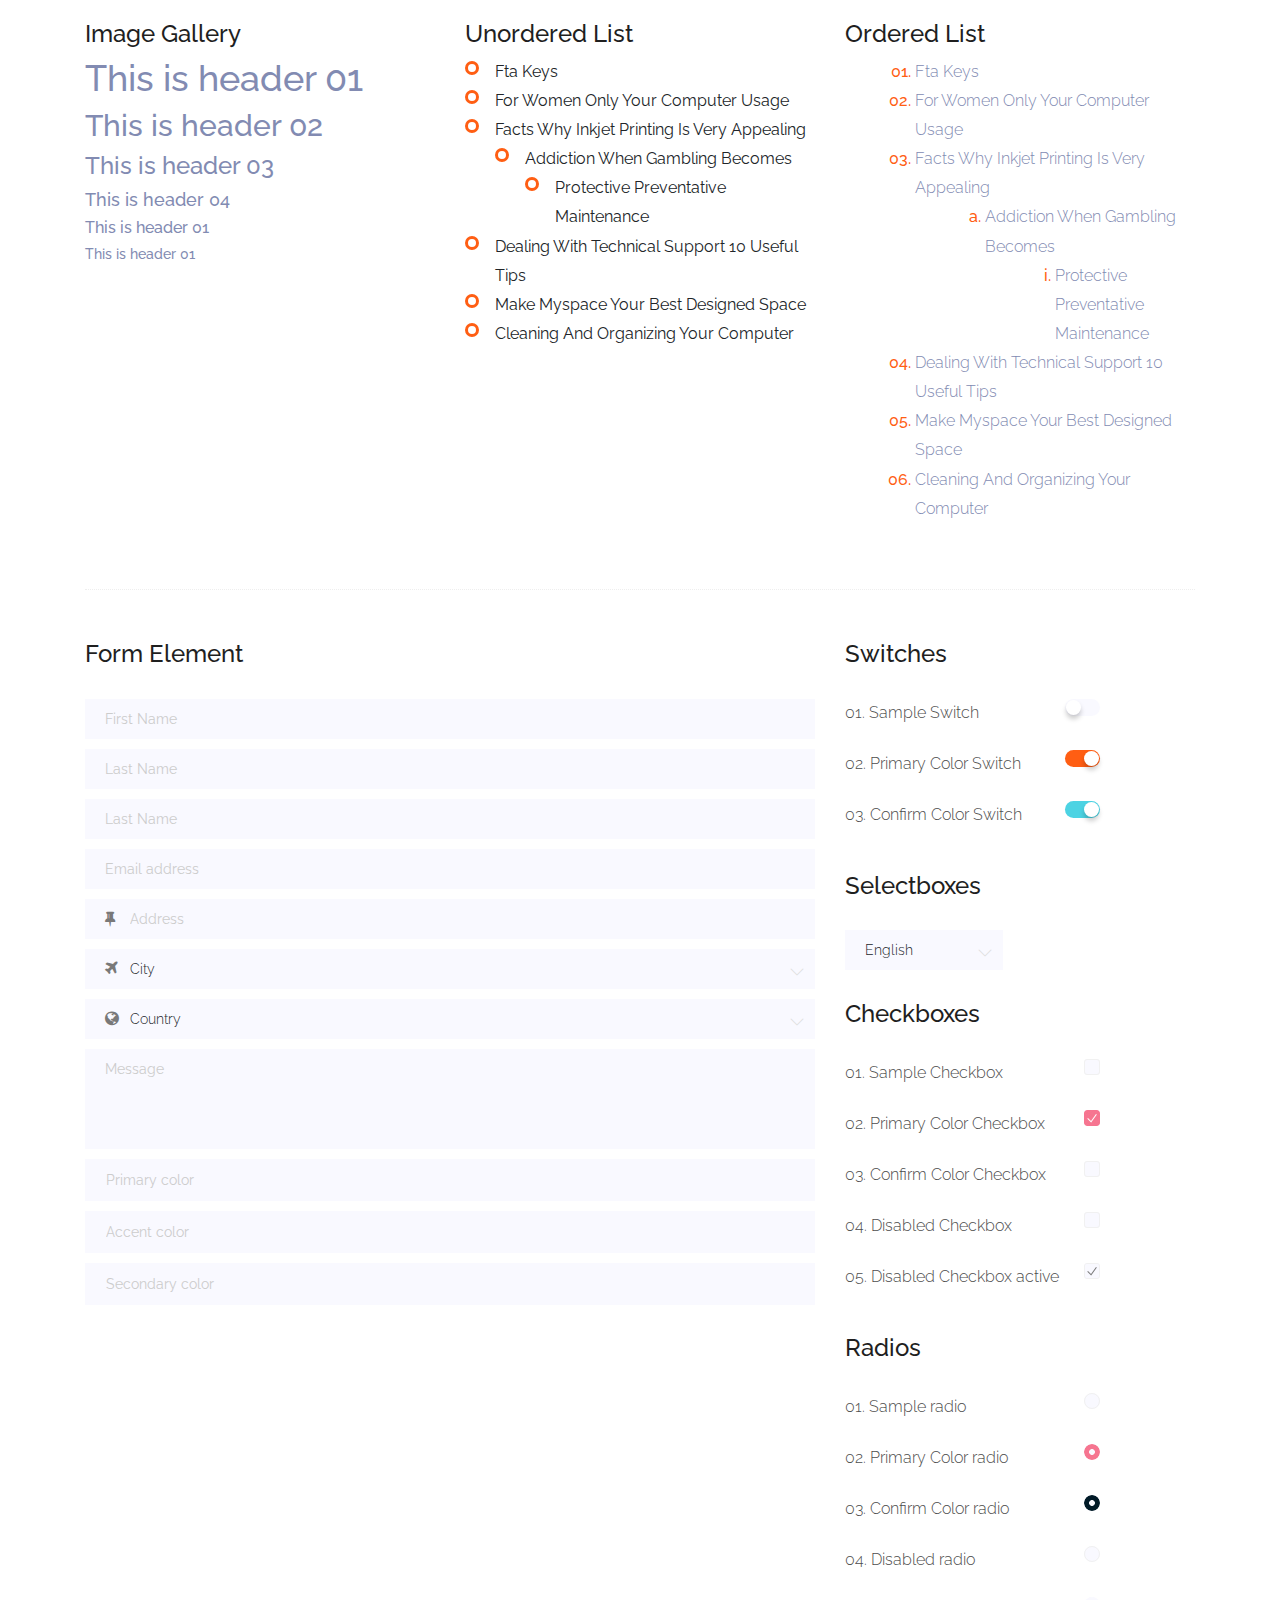
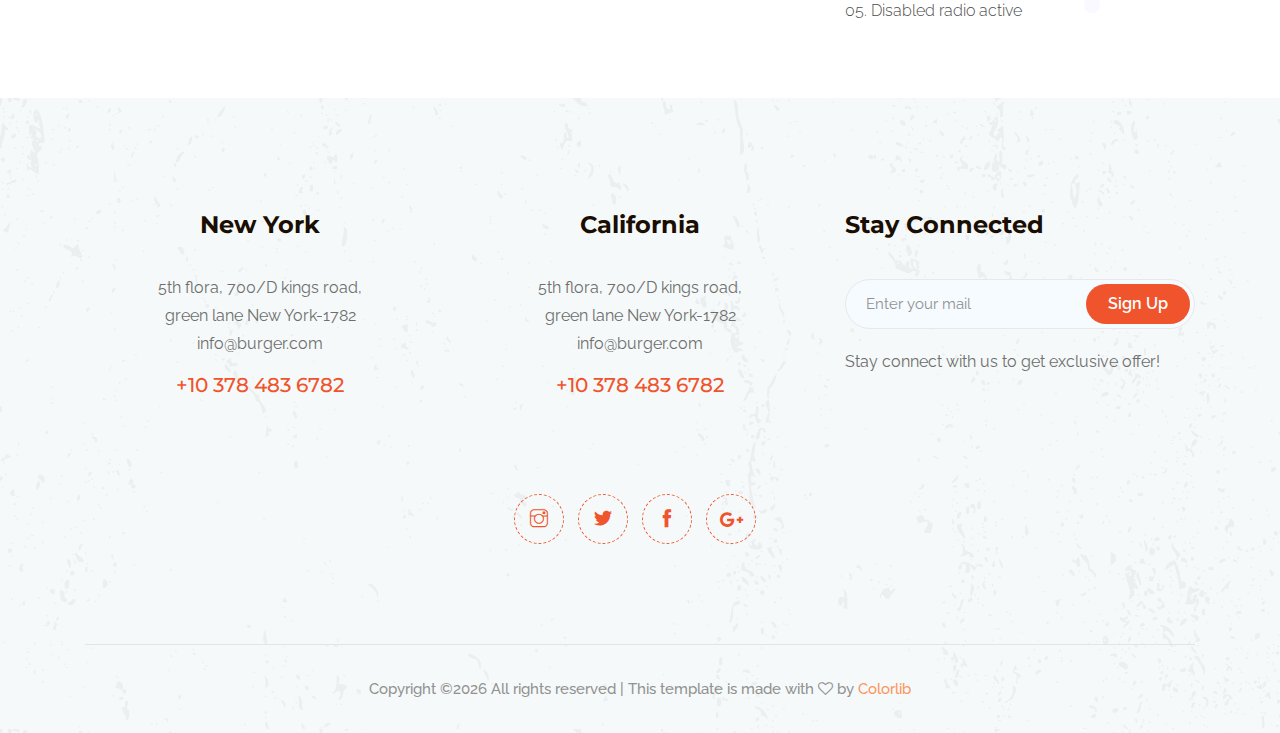
<file: elements.html>
<!doctype html>
<html class="no-js" lang="zxx">

<head>
	<meta charset="utf-8">
	<meta http-equiv="x-ua-compatible" content="ie=edge">
	<title>Burger</title>
	<meta name="description" content="">
	<meta name="viewport" content="width=device-width, initial-scale=1">

	<!-- <link rel="manifest" href="site.webmanifest"> -->
	<link rel="shortcut icon" type="image/x-icon" href="img/favicon.png">
	<!-- Place favicon.ico in the root directory -->

	<!-- CSS here -->
	<link rel="stylesheet" href="css/bootstrap.min.css">
	<link rel="stylesheet" href="css/owl.carousel.min.css">
	<link rel="stylesheet" href="css/magnific-popup.css">
	<link rel="stylesheet" href="css/font-awesome.min.css">
	<link rel="stylesheet" href="css/themify-icons.css">
	<link rel="stylesheet" href="css/nice-select.css">
	<link rel="stylesheet" href="css/flaticon.css">
	<link rel="stylesheet" href="css/animate.css">
	<link rel="stylesheet" href="css/slicknav.css">
	<link rel="stylesheet" href="css/style.css">
	<!-- <link rel="stylesheet" href="css/responsive.css"> -->
</head>

<body>
	<!--[if lte IE 9]>
            <p class="browserupgrade">You are using an <strong>outdated</strong> browser. Please <a href="https://browsehappy.com/">upgrade your browser</a> to improve your experience and security.</p>
        <![endif]-->

	<!-- header-start -->
	<header>
		<div class="header-area ">
			<div id="sticky-header" class="main-header-area">
				<div class="container-fluid p-0">
					<div class="row align-items-center no-gutters">
						<div class="col-xl-5 col-lg-5">
							<div class="main-menu  d-none d-lg-block">
								<nav>
									<ul id="navigation">
										<li><a  href="index.html">home</a></li>
										<li><a href="Menu.html">Menu</a></li>
										<li><a href="about.html">About</a></li>
										<li><a href="#">blog <i class="ti-angle-down"></i></a>
											<ul class="submenu">
												<li><a href="blog.html">blog</a></li>
												<li><a href="single-blog.html">single-blog</a></li>
											</ul>
										</li>
										<li><a class="active" href="#">Pages <i class="ti-angle-down"></i></a>
											<ul class="submenu">
												<li><a href="elements.html">elements</a></li>
											</ul>
										</li>
										<li><a href="contact.html">Contact</a></li>
									</ul>
								</nav>
							</div>
						</div>
						<div class="col-xl-2 col-lg-2">
							<div class="logo-img">
								<a href="index.html">
									<img src="img/logo.png" alt="">
								</a>
							</div>
						</div>
						<div class="col-xl-5 col-lg-5 d-none d-lg-block">
							<div class="book_room">
								<div class="socail_links">
									<ul>
										<li>
											<a href="#">
												<i class="fa fa-instagram"></i>
											</a>
										</li>
										<li>
											<a href="#">
												<i class="fa fa-twitter"></i>
											</a>
										</li>
										<li>
											<a href="#">
												<i class="fa fa-facebook"></i>
											</a>
										</li>
										<li>
											<a href="#">
												<i class="fa fa-google-plus"></i>
											</a>
										</li>
									</ul>
								</div>
								<div class="book_btn d-none d-xl-block">
									<a class="#" href="#">+10 367 453 7382</a>
								</div>
							</div>
						</div>
						<div class="col-12">
							<div class="mobile_menu d-block d-lg-none"></div>
						</div>
					</div>
				</div>
			</div>
		</div>
	</header>
	<!-- header-end -->

    <!-- bradcam_area_start -->
    <div class="bradcam_area breadcam_bg">
        <h3>Elements</h3>
    </div>
    <!-- bradcam_area_end -->

	<!-- Start Sample Area -->
	<section class="sample-text-area">
		<div class="container box_1170">
			<h3 class="text-heading">Text Sample</h3>
			<p class="sample-text">
				Every avid independent filmmaker has <b>Bold</b> about making that <i>Italic</i> interest documentary,
				or short
				film to show off their creative prowess. Many have great ideas and want to “wow”
				the<sup>Superscript</sup> scene,
				or video renters with their big project. But once you have the<sub>Subscript</sub> “in the can” (no easy
				feat), how
				do you move from a <del>Strike</del> through of master DVDs with the <u>“Underline”</u> marked
				hand-written title
				inside a secondhand CD case, to a pile of cardboard boxes full of shiny new, retail-ready DVDs, with UPC
				barcodes
				and polywrap sitting on your doorstep? You need to create eye-popping artwork and have your project
				replicated.
				Using a reputable full service DVD Replication company like PacificDisc, Inc. to partner with is
				certainly a
				helpful option to ensure a professional end result, but to help with your DVD replication project, here
				are 4 easy
				steps to follow for good DVD replication results:

			</p>
		</div>
	</section>
	<!-- End Sample Area -->

	<!-- Start Button -->
	<section class="button-area">
		<div class="container box_1170 border-top-generic">
			<h3 class="text-heading">Sample Buttons</h3>
			<div class="button-group-area">
				<a href="#" class="genric-btn default">Default</a>
				<a href="#" class="genric-btn primary">Primary</a>
				<a href="#" class="genric-btn success">Success</a>
				<a href="#" class="genric-btn info">Info</a>
				<a href="#" class="genric-btn warning">Warning</a>
				<a href="#" class="genric-btn danger">Danger</a>
				<a href="#" class="genric-btn link">Link</a>
				<a href="#" class="genric-btn disable">Disable</a>
			</div>
			<div class="button-group-area mt-10">
				<a href="#" class="genric-btn default-border">Default</a>
				<a href="#" class="genric-btn primary-border">Primary</a>
				<a href="#" class="genric-btn success-border">Success</a>
				<a href="#" class="genric-btn info-border">Info</a>
				<a href="#" class="genric-btn warning-border">Warning</a>
				<a href="#" class="genric-btn danger-border">Danger</a>
				<a href="#" class="genric-btn link-border">Link</a>
				<a href="#" class="genric-btn disable">Disable</a>
			</div>
			<div class="button-group-area mt-40">
				<a href="#" class="genric-btn default radius">Default</a>
				<a href="#" class="genric-btn primary radius">Primary</a>
				<a href="#" class="genric-btn success radius">Success</a>
				<a href="#" class="genric-btn info radius">Info</a>
				<a href="#" class="genric-btn warning radius">Warning</a>
				<a href="#" class="genric-btn danger radius">Danger</a>
				<a href="#" class="genric-btn link radius">Link</a>
				<a href="#" class="genric-btn disable radius">Disable</a>
			</div>
			<div class="button-group-area mt-10">
				<a href="#" class="genric-btn default-border radius">Default</a>
				<a href="#" class="genric-btn primary-border radius">Primary</a>
				<a href="#" class="genric-btn success-border radius">Success</a>
				<a href="#" class="genric-btn info-border radius">Info</a>
				<a href="#" class="genric-btn warning-border radius">Warning</a>
				<a href="#" class="genric-btn danger-border radius">Danger</a>
				<a href="#" class="genric-btn link-border radius">Link</a>
				<a href="#" class="genric-btn disable radius">Disable</a>
			</div>
			<div class="button-group-area mt-40">
				<a href="#" class="genric-btn default circle">Default</a>
				<a href="#" class="genric-btn primary circle">Primary</a>
				<a href="#" class="genric-btn success circle">Success</a>
				<a href="#" class="genric-btn info circle">Info</a>
				<a href="#" class="genric-btn warning circle">Warning</a>
				<a href="#" class="genric-btn danger circle">Danger</a>
				<a href="#" class="genric-btn link circle">Link</a>
				<a href="#" class="genric-btn disable circle">Disable</a>
			</div>
			<div class="button-group-area mt-10">
				<a href="#" class="genric-btn default-border circle">Default</a>
				<a href="#" class="genric-btn primary-border circle">Primary</a>
				<a href="#" class="genric-btn success-border circle">Success</a>
				<a href="#" class="genric-btn info-border circle">Info</a>
				<a href="#" class="genric-btn warning-border circle">Warning</a>
				<a href="#" class="genric-btn danger-border circle">Danger</a>
				<a href="#" class="genric-btn link-border circle">Link</a>
				<a href="#" class="genric-btn disable circle">Disable</a>
			</div>
			<div class="button-group-area mt-40">
				<a href="#" class="genric-btn default circle arrow">Default<span class="lnr lnr-arrow-right"></span></a>
				<a href="#" class="genric-btn primary circle arrow">Primary<span class="lnr lnr-arrow-right"></span></a>
				<a href="#" class="genric-btn success circle arrow">Success<span class="lnr lnr-arrow-right"></span></a>
				<a href="#" class="genric-btn info circle arrow">Info<span class="lnr lnr-arrow-right"></span></a>
				<a href="#" class="genric-btn warning circle arrow">Warning<span class="lnr lnr-arrow-right"></span></a>
				<a href="#" class="genric-btn danger circle arrow">Danger<span class="lnr lnr-arrow-right"></span></a>
			</div>
			<div class="button-group-area mt-10">
				<a href="#" class="genric-btn default-border circle arrow">Default<span
						class="lnr lnr-arrow-right"></span></a>
				<a href="#" class="genric-btn primary-border circle arrow">Primary<span
						class="lnr lnr-arrow-right"></span></a>
				<a href="#" class="genric-btn success-border circle arrow">Success<span
						class="lnr lnr-arrow-right"></span></a>
				<a href="#" class="genric-btn info-border circle arrow">Info<span
						class="lnr lnr-arrow-right"></span></a>
				<a href="#" class="genric-btn warning-border circle arrow">Warning<span
						class="lnr lnr-arrow-right"></span></a>
				<a href="#" class="genric-btn danger-border circle arrow">Danger<span
						class="lnr lnr-arrow-right"></span></a>
			</div>
			<div class="button-group-area mt-40">
				<a href="#" class="genric-btn primary e-large">Extra Large</a>
				<a href="#" class="genric-btn success large">Large</a>
				<a href="#" class="genric-btn primary">Default</a>
				<a href="#" class="genric-btn success medium">Medium</a>
				<a href="#" class="genric-btn primary small">Small</a>
			</div>
			<div class="button-group-area mt-10">
				<a href="#" class="genric-btn primary-border e-large">Extra Large</a>
				<a href="#" class="genric-btn success-border large">Large</a>
				<a href="#" class="genric-btn primary-border">Default</a>
				<a href="#" class="genric-btn success-border medium">Medium</a>
				<a href="#" class="genric-btn primary-border small">Small</a>
			</div>
		</div>
	</section>
	<!-- End Button -->

	<!-- Start Align Area -->
	<div class="whole-wrap">
		<div class="container box_1170">
			<div class="section-top-border">
				<h3 class="mb-30">Left Aligned</h3>
				<div class="row">
					<div class="col-md-3">
						<img src="img/elements/d.jpg" alt="" class="img-fluid">
					</div>
					<div class="col-md-9 mt-sm-20">
						<p>Recently, the US Federal government banned online casinos from operating in America by making
							it illegal to
							transfer money to them through any US bank or payment system. As a result of this law, most
							of the popular
							online casino networks such as Party Gaming and PlayTech left the United States. Overnight,
							online casino
							players found themselves being chased by the Federal government. But, after a fortnight, the
							online casino
							industry came up with a solution and new online casinos started taking root. These began to
							operate under a
							different business umbrella, and by doing that, rendered the transfer of money to and from
							them legal. A major
							part of this was enlisting electronic banking systems that would accept this new
							clarification and start doing
							business with me. Listed in this article are the electronic banking systems that accept
							players from the United
							States that wish to play in online casinos.</p>
					</div>
				</div>
			</div>
			<div class="section-top-border text-right">
				<h3 class="mb-30">Right Aligned</h3>
				<div class="row">
					<div class="col-md-9">
						<p class="text-right">Over time, even the most sophisticated, memory packed computer can begin
							to run slow if we
							don’t do something to prevent it. The reason why has less to do with how computers are made
							and how they age and
							more to do with the way we use them. You see, all of the daily tasks that we do on our PC
							from running programs
							to downloading and deleting software can make our computer sluggish. To keep this from
							happening, you need to
							understand the reasons why your PC is getting slower and do something to keep your PC
							running at its best. You
							can do this through regular maintenance and PC performance optimization programs</p>
						<p class="text-right">Before we discuss all of the things that could be affecting your PC’s
							performance, let’s
							talk a little about what symptoms</p>
					</div>
					<div class="col-md-3">
						<img src="img/elements/d.jpg" alt="" class="img-fluid">
					</div>
				</div>
			</div>
			<div class="section-top-border">
				<h3 class="mb-30">Definition</h3>
				<div class="row">
					<div class="col-md-4">
						<div class="single-defination">
							<h4 class="mb-20">Definition 01</h4>
							<p>Recently, the US Federal government banned online casinos from operating in America by
								making it illegal to
								transfer money to them through any US bank or payment system. As a result of this law,
								most of the popular
								online casino networks</p>
						</div>
					</div>
					<div class="col-md-4">
						<div class="single-defination">
							<h4 class="mb-20">Definition 02</h4>
							<p>Recently, the US Federal government banned online casinos from operating in America by
								making it illegal to
								transfer money to them through any US bank or payment system. As a result of this law,
								most of the popular
								online casino networks</p>
						</div>
					</div>
					<div class="col-md-4">
						<div class="single-defination">
							<h4 class="mb-20">Definition 03</h4>
							<p>Recently, the US Federal government banned online casinos from operating in America by
								making it illegal to
								transfer money to them through any US bank or payment system. As a result of this law,
								most of the popular
								online casino networks</p>
						</div>
					</div>
				</div>
			</div>
			<div class="section-top-border">
				<h3 class="mb-30">Block Quotes</h3>
				<div class="row">
					<div class="col-lg-12">
						<blockquote class="generic-blockquote">
							“Recently, the US Federal government banned online casinos from operating in America by
							making it illegal to
							transfer money to them through any US bank or payment system. As a result of this law, most
							of the popular
							online casino networks such as Party Gaming and PlayTech left the United States. Overnight,
							online casino
							players found themselves being chased by the Federal government. But, after a fortnight, the
							online casino
							industry came up with a solution and new online casinos started taking root. These began to
							operate under a
							different business umbrella, and by doing that, rendered the transfer of money to and from
							them legal. A major
							part of this was enlisting electronic banking systems that would accept this new
							clarification and start doing
							business with me. Listed in this article are the electronic banking”
						</blockquote>
					</div>
				</div>
			</div>
			<div class="section-top-border">
				<h3 class="mb-30">Table</h3>
				<div class="progress-table-wrap">
					<div class="progress-table">
						<div class="table-head">
							<div class="serial">#</div>
							<div class="country">Countries</div>
							<div class="visit">Visits</div>
							<div class="percentage">Percentages</div>
						</div>
						<div class="table-row">
							<div class="serial">01</div>
							<div class="country"> <img src="img/elements/f1.jpg" alt="flag">Canada</div>
							<div class="visit">645032</div>
							<div class="percentage">
								<div class="progress">
									<div class="progress-bar color-1" role="progressbar" style="width: 80%"
										aria-valuenow="80" aria-valuemin="0" aria-valuemax="100"></div>
								</div>
							</div>
						</div>
						<div class="table-row">
							<div class="serial">02</div>
							<div class="country"> <img src="img/elements/f2.jpg" alt="flag">Canada</div>
							<div class="visit">645032</div>
							<div class="percentage">
								<div class="progress">
									<div class="progress-bar color-2" role="progressbar" style="width: 30%"
										aria-valuenow="30" aria-valuemin="0" aria-valuemax="100"></div>
								</div>
							</div>
						</div>
						<div class="table-row">
							<div class="serial">03</div>
							<div class="country"> <img src="img/elements/f3.jpg" alt="flag">Canada</div>
							<div class="visit">645032</div>
							<div class="percentage">
								<div class="progress">
									<div class="progress-bar color-3" role="progressbar" style="width: 55%"
										aria-valuenow="55" aria-valuemin="0" aria-valuemax="100"></div>
								</div>
							</div>
						</div>
						<div class="table-row">
							<div class="serial">04</div>
							<div class="country"> <img src="img/elements/f4.jpg" alt="flag">Canada</div>
							<div class="visit">645032</div>
							<div class="percentage">
								<div class="progress">
									<div class="progress-bar color-4" role="progressbar" style="width: 60%"
										aria-valuenow="60" aria-valuemin="0" aria-valuemax="100"></div>
								</div>
							</div>
						</div>
						<div class="table-row">
							<div class="serial">05</div>
							<div class="country"> <img src="img/elements/f5.jpg" alt="flag">Canada</div>
							<div class="visit">645032</div>
							<div class="percentage">
								<div class="progress">
									<div class="progress-bar color-5" role="progressbar" style="width: 40%"
										aria-valuenow="40" aria-valuemin="0" aria-valuemax="100"></div>
								</div>
							</div>
						</div>
						<div class="table-row">
							<div class="serial">06</div>
							<div class="country"> <img src="img/elements/f6.jpg" alt="flag">Canada</div>
							<div class="visit">645032</div>
							<div class="percentage">
								<div class="progress">
									<div class="progress-bar color-6" role="progressbar" style="width: 70%"
										aria-valuenow="70" aria-valuemin="0" aria-valuemax="100"></div>
								</div>
							</div>
						</div>
						<div class="table-row">
							<div class="serial">07</div>
							<div class="country"> <img src="img/elements/f7.jpg" alt="flag">Canada</div>
							<div class="visit">645032</div>
							<div class="percentage">
								<div class="progress">
									<div class="progress-bar color-7" role="progressbar" style="width: 30%"
										aria-valuenow="30" aria-valuemin="0" aria-valuemax="100"></div>
								</div>
							</div>
						</div>
						<div class="table-row">
							<div class="serial">08</div>
							<div class="country"> <img src="img/elements/f8.jpg" alt="flag">Canada</div>
							<div class="visit">645032</div>
							<div class="percentage">
								<div class="progress">
									<div class="progress-bar color-8" role="progressbar" style="width: 60%"
										aria-valuenow="60" aria-valuemin="0" aria-valuemax="100"></div>
								</div>
							</div>
						</div>
					</div>
				</div>
			</div>
			<div class="section-top-border">
				<h3>Image Gallery</h3>
				<div class="row gallery-item">
					<div class="col-md-4">
						<a href="img/elements/g1.jpg" class="img-pop-up">
							<div class="single-gallery-image" style="background: url(img/elements/g1.jpg);"></div>
						</a>
					</div>
					<div class="col-md-4">
						<a href="img/elements/g2.jpg" class="img-pop-up">
							<div class="single-gallery-image" style="background: url(img/elements/g2.jpg);"></div>
						</a>
					</div>
					<div class="col-md-4">
						<a href="img/elements/g3.jpg" class="img-pop-up">
							<div class="single-gallery-image" style="background: url(img/elements/g3.jpg);"></div>
						</a>
					</div>
					<div class="col-md-6">
						<a href="img/elements/g4.jpg" class="img-pop-up">
							<div class="single-gallery-image" style="background: url(img/elements/g4.jpg);"></div>
						</a>
					</div>
					<div class="col-md-6">
						<a href="img/elements/g5.jpg" class="img-pop-up">
							<div class="single-gallery-image" style="background: url(img/elements/g5.jpg);"></div>
						</a>
					</div>
					<div class="col-md-4">
						<a href="img/elements/g6.jpg" class="img-pop-up">
							<div class="single-gallery-image" style="background: url(img/elements/g6.jpg);"></div>
						</a>
					</div>
					<div class="col-md-4">
						<a href="img/elements/g7.jpg" class="img-pop-up">
							<div class="single-gallery-image" style="background: url(img/elements/g7.jpg);"></div>
						</a>
					</div>
					<div class="col-md-4">
						<a href="img/elements/g8.jpg" class="img-pop-up">
							<div class="single-gallery-image" style="background: url(img/elements/g8.jpg);"></div>
						</a>
					</div>
				</div>
			</div>
			<div class="section-top-border">
				<div class="row">
					<div class="col-md-4">
						<h3 class="mb-20">Image Gallery</h3>
						<div class="typography">
							<h1>This is header 01</h1>
							<h2>This is header 02</h2>
							<h3>This is header 03</h3>
							<h4>This is header 04</h4>
							<h5>This is header 01</h5>
							<h6>This is header 01</h6>
						</div>
					</div>
					<div class="col-md-4 mt-sm-30">
						<h3 class="mb-20">Unordered List</h3>
						<div class="">
							<ul class="unordered-list">
								<li>Fta Keys</li>
								<li>For Women Only Your Computer Usage</li>
								<li>Facts Why Inkjet Printing Is Very Appealing
									<ul>
										<li>Addiction When Gambling Becomes
											<ul>
												<li>Protective Preventative Maintenance</li>
											</ul>
										</li>
									</ul>
								</li>
								<li>Dealing With Technical Support 10 Useful Tips</li>
								<li>Make Myspace Your Best Designed Space</li>
								<li>Cleaning And Organizing Your Computer</li>
							</ul>
						</div>
					</div>
					<div class="col-md-4 mt-sm-30">
						<h3 class="mb-20">Ordered List</h3>
						<div class="">
							<ol class="ordered-list">
								<li><span>Fta Keys</span></li>
								<li><span>For Women Only Your Computer Usage</span></li>
								<li><span>Facts Why Inkjet Printing Is Very Appealing</span>
									<ol class="ordered-list-alpha">
										<li><span>Addiction When Gambling Becomes</span>
											<ol class="ordered-list-roman">
												<li><span>Protective Preventative Maintenance</span></li>
											</ol>
										</li>
									</ol>
								</li>
								<li><span>Dealing With Technical Support 10 Useful Tips</span></li>
								<li><span>Make Myspace Your Best Designed Space</span></li>
								<li><span>Cleaning And Organizing Your Computer</span></li>
							</ol>
						</div>
					</div>
				</div>
			</div>
			<div class="section-top-border">
				<div class="row">
					<div class="col-lg-8 col-md-8">
						<h3 class="mb-30">Form Element</h3>
						<form action="#">
							<div class="mt-10">
								<input type="text" name="first_name" placeholder="First Name"
									onfocus="this.placeholder = ''" onblur="this.placeholder = 'First Name'" required
									class="single-input">
							</div>
							<div class="mt-10">
								<input type="text" name="last_name" placeholder="Last Name"
									onfocus="this.placeholder = ''" onblur="this.placeholder = 'Last Name'" required
									class="single-input">
							</div>
							<div class="mt-10">
								<input type="text" name="last_name" placeholder="Last Name"
									onfocus="this.placeholder = ''" onblur="this.placeholder = 'Last Name'" required
									class="single-input">
							</div>
							<div class="mt-10">
								<input type="email" name="EMAIL" placeholder="Email address"
									onfocus="this.placeholder = ''" onblur="this.placeholder = 'Email address'" required
									class="single-input">
							</div>
							<div class="input-group-icon mt-10">
								<div class="icon"><i class="fa fa-thumb-tack" aria-hidden="true"></i></div>
								<input type="text" name="address" placeholder="Address" onfocus="this.placeholder = ''"
									onblur="this.placeholder = 'Address'" required class="single-input">
							</div>
							<div class="input-group-icon mt-10">
								<div class="icon"><i class="fa fa-plane" aria-hidden="true"></i></div>
								<div class="form-select" id="default-select"">
											<select>
												<option value=" 1">City</option>
									<option value="1">Dhaka</option>
									<option value="1">Dilli</option>
									<option value="1">Newyork</option>
									<option value="1">Islamabad</option>
									</select>
								</div>
							</div>
							<div class="input-group-icon mt-10">
								<div class="icon"><i class="fa fa-globe" aria-hidden="true"></i></div>
								<div class="form-select" id="default-select"">
											<select>
												<option value=" 1">Country</option>
									<option value="1">Bangladesh</option>
									<option value="1">India</option>
									<option value="1">England</option>
									<option value="1">Srilanka</option>
									</select>
								</div>
							</div>

							<div class="mt-10">
								<textarea class="single-textarea" placeholder="Message" onfocus="this.placeholder = ''"
									onblur="this.placeholder = 'Message'" required></textarea>
							</div>
							<!-- For Gradient Border Use -->
							<!-- <div class="mt-10">
										<div class="primary-input">
											<input id="primary-input" type="text" name="first_name" placeholder="Primary color" onfocus="this.placeholder = ''" onblur="this.placeholder = 'Primary color'">
											<label for="primary-input"></label>
										</div>
									</div> -->
							<div class="mt-10">
								<input type="text" name="first_name" placeholder="Primary color"
									onfocus="this.placeholder = ''" onblur="this.placeholder = 'Primary color'" required
									class="single-input-primary">
							</div>
							<div class="mt-10">
								<input type="text" name="first_name" placeholder="Accent color"
									onfocus="this.placeholder = ''" onblur="this.placeholder = 'Accent color'" required
									class="single-input-accent">
							</div>
							<div class="mt-10">
								<input type="text" name="first_name" placeholder="Secondary color"
									onfocus="this.placeholder = ''" onblur="this.placeholder = 'Secondary color'"
									required class="single-input-secondary">
							</div>
						</form>
					</div>
					<div class="col-lg-3 col-md-4 mt-sm-30">
						<div class="single-element-widget">
							<h3 class="mb-30">Switches</h3>
							<div class="switch-wrap d-flex justify-content-between">
								<p>01. Sample Switch</p>
								<div class="primary-switch">
									<input type="checkbox" id="default-switch">
									<label for="default-switch"></label>
								</div>
							</div>
							<div class="switch-wrap d-flex justify-content-between">
								<p>02. Primary Color Switch</p>
								<div class="primary-switch">
									<input type="checkbox" id="primary-switch" checked>
									<label for="primary-switch"></label>
								</div>
							</div>
							<div class="switch-wrap d-flex justify-content-between">
								<p>03. Confirm Color Switch</p>
								<div class="confirm-switch">
									<input type="checkbox" id="confirm-switch" checked>
									<label for="confirm-switch"></label>
								</div>
							</div>
						</div>
						<div class="single-element-widget mt-30">
							<h3 class="mb-30">Selectboxes</h3>
							<div class="default-select" id="default-select"">
										<select>
											<option value=" 1">English</option>
								<option value="1">Spanish</option>
								<option value="1">Arabic</option>
								<option value="1">Portuguise</option>
								<option value="1">Bengali</option>
								</select>
							</div>
						</div>
						<div class="single-element-widget mt-30">
							<h3 class="mb-30">Checkboxes</h3>
							<div class="switch-wrap d-flex justify-content-between">
								<p>01. Sample Checkbox</p>
								<div class="primary-checkbox">
									<input type="checkbox" id="default-checkbox">
									<label for="default-checkbox"></label>
								</div>
							</div>
							<div class="switch-wrap d-flex justify-content-between">
								<p>02. Primary Color Checkbox</p>
								<div class="primary-checkbox">
									<input type="checkbox" id="primary-checkbox" checked>
									<label for="primary-checkbox"></label>
								</div>
							</div>
							<div class="switch-wrap d-flex justify-content-between">
								<p>03. Confirm Color Checkbox</p>
								<div class="confirm-checkbox">
									<input type="checkbox" id="confirm-checkbox">
									<label for="confirm-checkbox"></label>
								</div>
							</div>
							<div class="switch-wrap d-flex justify-content-between">
								<p>04. Disabled Checkbox</p>
								<div class="disabled-checkbox">
									<input type="checkbox" id="disabled-checkbox" disabled>
									<label for="disabled-checkbox"></label>
								</div>
							</div>
							<div class="switch-wrap d-flex justify-content-between">
								<p>05. Disabled Checkbox active</p>
								<div class="disabled-checkbox">
									<input type="checkbox" id="disabled-checkbox-active" checked disabled>
									<label for="disabled-checkbox-active"></label>
								</div>
							</div>
						</div>
						<div class="single-element-widget mt-30">
							<h3 class="mb-30">Radios</h3>
							<div class="switch-wrap d-flex justify-content-between">
								<p>01. Sample radio</p>
								<div class="primary-radio">
									<input type="checkbox" id="default-radio">
									<label for="default-radio"></label>
								</div>
							</div>
							<div class="switch-wrap d-flex justify-content-between">
								<p>02. Primary Color radio</p>
								<div class="primary-radio">
									<input type="checkbox" id="primary-radio" checked>
									<label for="primary-radio"></label>
								</div>
							</div>
							<div class="switch-wrap d-flex justify-content-between">
								<p>03. Confirm Color radio</p>
								<div class="confirm-radio">
									<input type="checkbox" id="confirm-radio" checked>
									<label for="confirm-radio"></label>
								</div>
							</div>
							<div class="switch-wrap d-flex justify-content-between">
								<p>04. Disabled radio</p>
								<div class="disabled-radio">
									<input type="checkbox" id="disabled-radio" disabled>
									<label for="disabled-radio"></label>
								</div>
							</div>
							<div class="switch-wrap d-flex justify-content-between">
								<p>05. Disabled radio active</p>
								<div class="disabled-radio">
									<input type="checkbox" id="disabled-radio-active" checked disabled>
									<label for="disabled-radio-active"></label>
								</div>
							</div>
						</div>
					</div>
				</div>
			</div>
		</div>
	</div>
	<!-- End Align Area -->

	<!-- footer_start  -->
	<footer class="footer">
		<div class="footer_top">
			<div class="container">
				<div class="row">
					<div class="col-xl-4 col-md-6 col-lg-4">
						<div class="footer_widget text-center ">
							<h3 class="footer_title pos_margin">
									New York
							</h3>
							<p>5th flora, 700/D kings road, <br> 
									green lane New York-1782 <br>
									<a href="#">info@burger.com</a></p>
							<a class="number" href="#">+10 378 483 6782</a>

						</div>
					</div>
					<div class="col-xl-4 col-md-6 col-lg-4">
						<div class="footer_widget text-center ">
							<h3 class="footer_title pos_margin">
								California
							</h3>
							<p>5th flora, 700/D kings road, <br> 
									green lane New York-1782 <br>
									<a href="#">info@burger.com</a></p>
							<a class="number" href="#">+10 378 483 6782</a>

						</div>
					</div>
					<div class="col-xl-4 col-md-12 col-lg-4">
							<div class="footer_widget">
									<h3 class="footer_title">
											Stay Connected
									</h3>
									<form action="#" class="newsletter_form">
										<input type="text" placeholder="Enter your mail">
										<button type="submit">Sign Up</button>
									</form>
									<p class="newsletter_text">Stay connect with us to get exclusive offer!</p>
								</div>
					</div>
				</div>
				<div class="row justify-content-center">
					<div class="col-lg-4">
						<div class="socail_links text-center">
								<ul>
									<li>
										<a href="#">
											<i class="ti-instagram"></i>
										</a>
									</li>
									<li>
										<a href="#">
											<i class="ti-twitter-alt"></i>
										</a>
									</li>
									<li>
										<a href="#">
											<i class="ti-facebook"></i>
										</a>
									</li>
									<li>
										<a href="#">
											<i class="fa fa-google-plus"></i>
										</a>
									</li>
								</ul>
							</div>
					</div>
				</div>
			</div>
		</div>
		<div class="copy-right_text">
			<div class="container">
				<div class="footer_border"></div>
				<div class="row">
					<div class="col-xl-12">
						<p class="copy_right text-center">
							<!-- Link back to Colorlib can't be removed. Template is licensed under CC BY 3.0. -->
Copyright &copy;<script>document.write(new Date().getFullYear());</script> All rights reserved | This template is made with <i class="fa fa-heart-o" aria-hidden="true"></i> by <a href="https://colorlib.com" target="_blank">Colorlib</a>
<!-- Link back to Colorlib can't be removed. Template is licensed under CC BY 3.0. -->
						</p>
					</div>
				</div>
			</div>
		</div>
	</footer>
	<!-- footer_end  -->
	

	<!-- JS here -->
	<script src="js/vendor/modernizr-3.5.0.min.js"></script>
	<script src="js/vendor/jquery-1.12.4.min.js"></script>
	<script src="js/popper.min.js"></script>
	<script src="js/bootstrap.min.js"></script>
	<script src="js/owl.carousel.min.js"></script>
	<script src="js/isotope.pkgd.min.js"></script>
	<script src="js/ajax-form.js"></script>
	<script src="js/waypoints.min.js"></script>
	<script src="js/jquery.counterup.min.js"></script>
	<script src="js/imagesloaded.pkgd.min.js"></script>
	<script src="js/scrollIt.js"></script>
	<script src="js/jquery.scrollUp.min.js"></script>
	<script src="js/wow.min.js"></script>
	<script src="js/nice-select.min.js"></script>
	<script src="js/jquery.slicknav.min.js"></script>
	<script src="js/jquery.magnific-popup.min.js"></script>
	<script src="js/plugins.js"></script>

	<!--contact js-->
	<script src="js/contact.js"></script>
	<script src="js/jquery.ajaxchimp.min.js"></script>
	<script src="js/jquery.form.js"></script>
	<script src="js/jquery.validate.min.js"></script>
	<script src="js/mail-script.js"></script>

	<script src="js/main.js"></script>

</body>
</file>
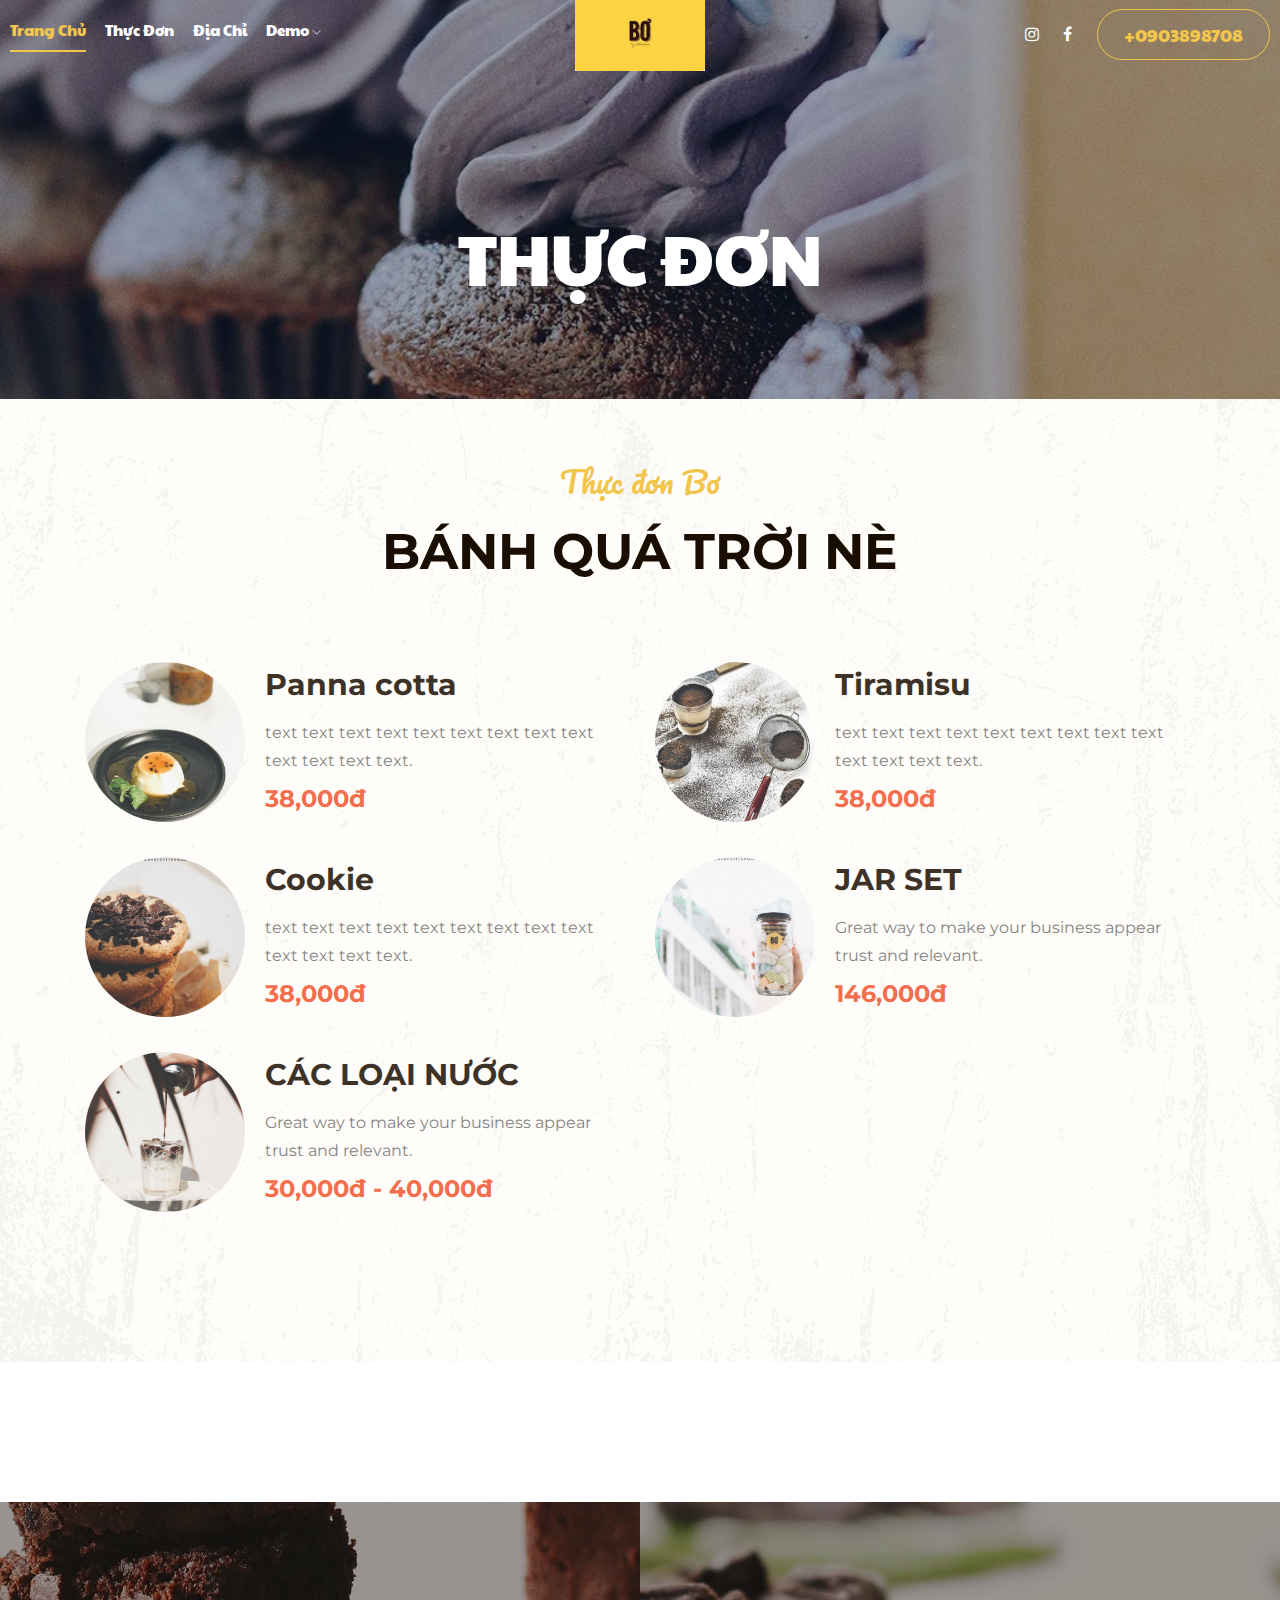
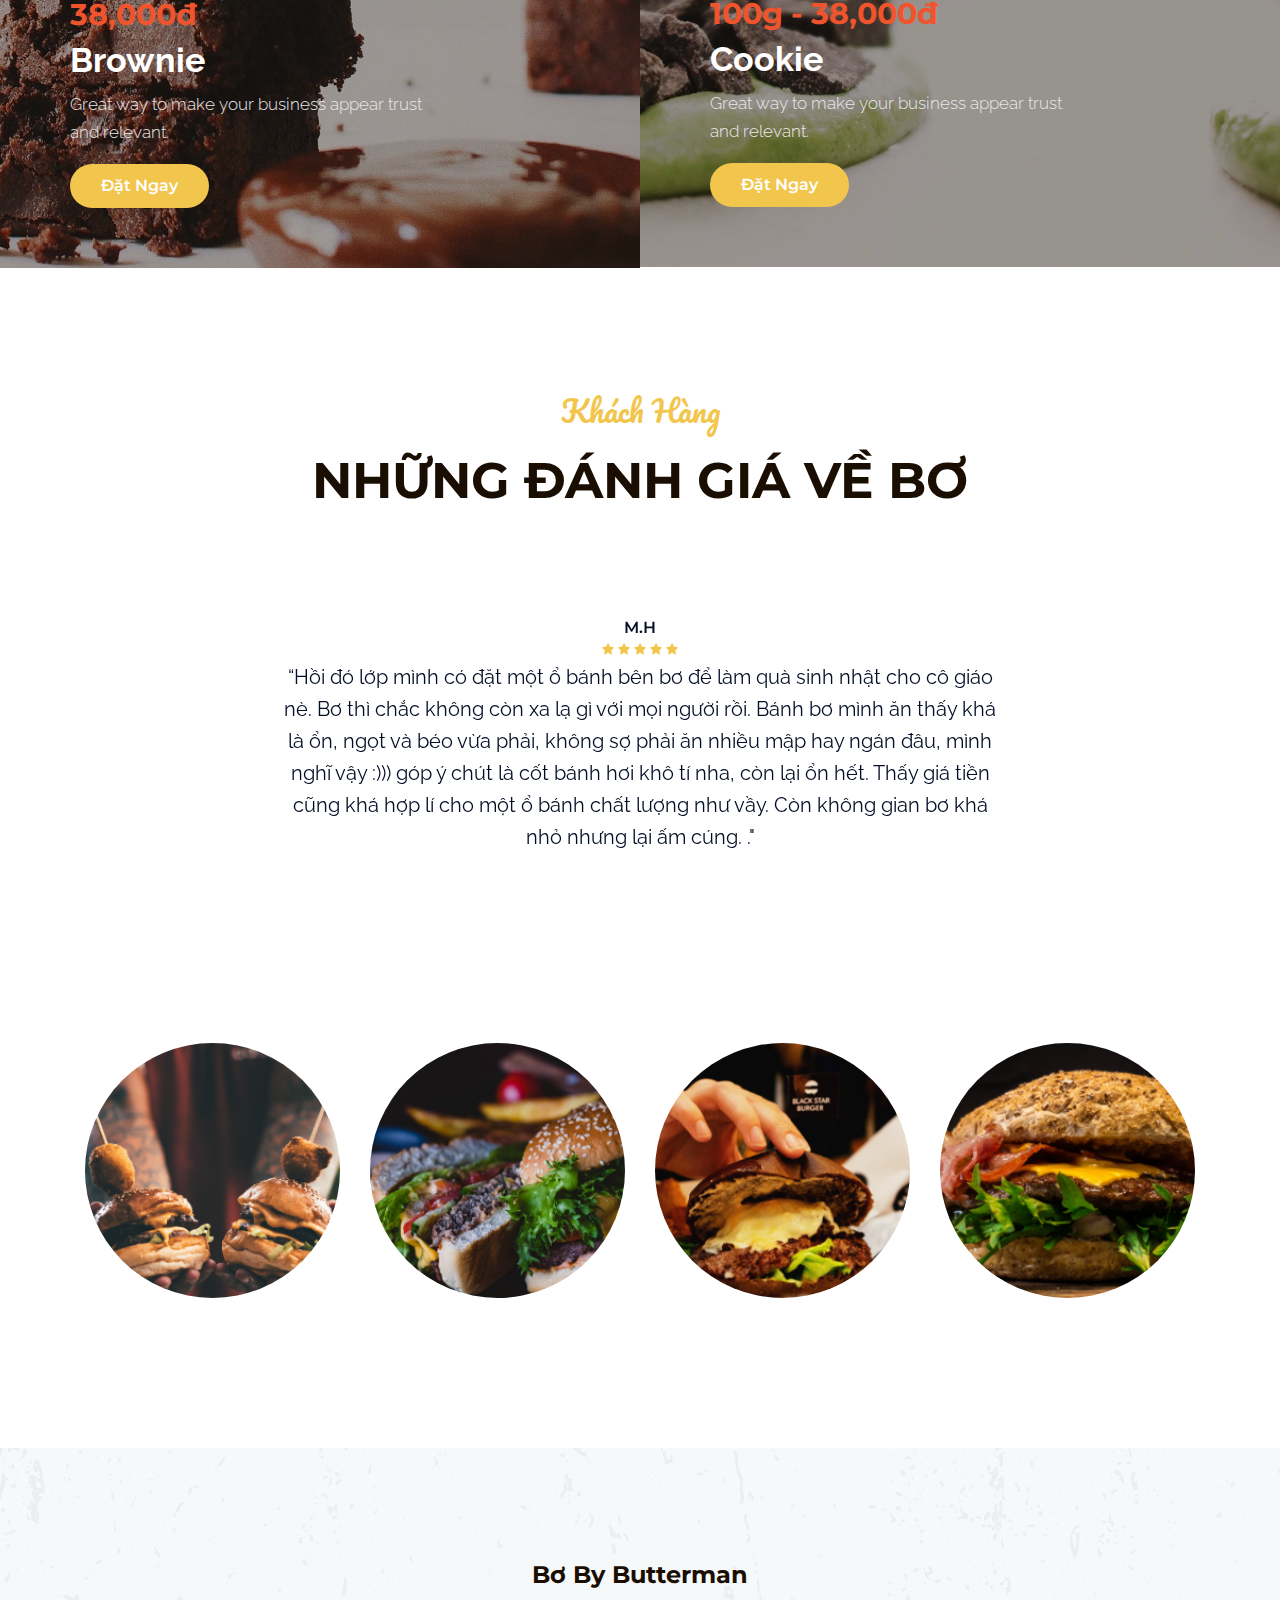
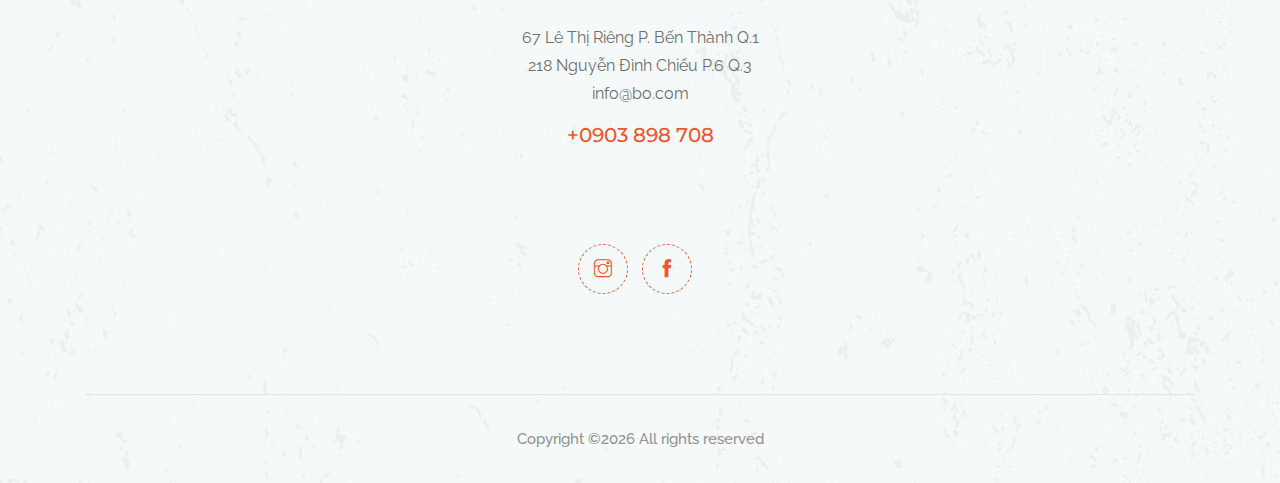
<file: Menu.html>
<!doctype html>
<html class="no-js" lang="zxx">

<head>
    <meta charset="utf-8">
    <meta http-equiv="x-ua-compatible" content="ie=edge">
    <title>Burger</title>
    <meta name="description" content="">
    <meta name="viewport" content="width=device-width, initial-scale=1">

    <!-- <link rel="manifest" href="site.webmanifest"> --><!-- 
    <link rel="shortcut icon" type="image/x-icon" href="img/favicon.png"> -->
    <!-- Place favicon.ico in the root directory -->

    <!-- CSS here -->
    <link rel="stylesheet" href="css/bootstrap.min.css">
    <link rel="stylesheet" href="css/owl.carousel.min.css">
    <link rel="stylesheet" href="css/magnific-popup.css">
    <link rel="stylesheet" href="css/font-awesome.min.css">
    <link rel="stylesheet" href="css/themify-icons.css">
    <link rel="stylesheet" href="css/nice-select.css">
    <link rel="stylesheet" href="css/flaticon.css">
    <link rel="stylesheet" href="css/animate.css">
    <link rel="stylesheet" href="css/slicknav.css">
    <link rel="stylesheet" href="css/style.css">
    <script src="jquery.min.js"></script>
    <script src="js/scroll.js"></script>
    <!-- <link rel="stylesheet" href="css/responsive.css"> -->
</head>

<body>
    <!--[if lte IE 9]>
            <p class="browserupgrade">You are using an <strong>outdated</strong> browser. Please <a href="https://browsehappy.com/">upgrade your browser</a> to improve your experience and security.</p>
        <![endif]-->

    <!-- header-start -->
    <header>
        <div class="header-area ">
            <div id="sticky-header" class="main-header-area">
                <div class="container-fluid p-0">
                    <div class="row align-items-center no-gutters">
                        <div class="col-xl-5 col-lg-5">
                            <div class="main-menu  d-none d-lg-block">
                                <nav>
                                    <ul id="navigation">
                                        <li><a class="active" href="index.html">Trang Chủ</a></li>
                                        <li><a href="Menu.html">Thực Đơn</a></li>
                                        <li><a href="contact.html">Địa chỉ</a></li>
                                        <li><a href="#">Demo <i class="ti-angle-down"></i></a>
                                            <ul class="submenu">
                                                <li><a href="#">1</a></li>
                                                <li><a href="#">2</a></li>
                                            </ul>
                                        </li>
                                    </ul>
                                </nav>
                            </div>
                        </div>
                        <div class="col-xl-2 col-lg-2">
                            <div class="logo-img">
                                <a href="index.html">
                                    <img src="img/logo.png" alt="" width="130px">
                                </a>
                            </div>
                        </div>
                        <div class="col-xl-5 col-lg-5 d-none d-lg-block">
                            <div class="book_room">
                                <div class="socail_links">
                                    <ul>
                                        <li>
                                            <a href="https://www.instagram.com/bobybutterman/" target="_black">
                                                <i class="fa fa-instagram"></i>
                                            </a>
                                        </li>
                                        <li>
                                            <a href="https://www.facebook.com/bobybutterman/" target="_black">
                                                <i class="fa fa-facebook"></i>
                                            </a>
                                        </li>
                                    </ul>
                                </div>
                                <div class="book_btn d-none d-xl-block">
                                    <a class="#" href="#">+0903898708</a>
                                </div>
                            </div>
                        </div>
                        <div class="col-12">
                            <div class="mobile_menu d-block d-lg-none"></div>
                        </div>
                    </div>
                </div>
            </div>
        </div>
    </header>
    <!-- header-end -->

    <!-- bradcam_area_start -->
    <div class="bradcam_area breadcam_bg overlay">
        <h3>Thực Đơn</h3>
    </div>
    <!-- bradcam_area_end -->

    <!-- best_burgers_area_start  -->
    <div class="best_burgers_area">
        <div class="container">
            <div class="row">
                <div class="col-lg-12">
                    <div class="section_title text-center mb-80">
                        <span>Thực đơn Bơ</span>
                        <h3>BÁNH QUÁ TRỜI NÈ</h3>
                    </div>
                </div>
            </div>
            <div class="row">
                <div class="col-xl-6 col-md-6 col-lg-6">
                    <div class="single_delicious d-flex align-items-center fade">
                        <div class="thumb">
                            <img src="img/bo/panna.jpg" alt="" style="width:160px">
                        </div>
                        <div class="info">
                            <h3>Panna cotta</h3>
                            <p>text text text text text text text text text text text text text.</p>
                            <span>38,000đ</span>
                        </div>
                    </div>
                </div>
                <div class="col-md-6 col-lg-6">
                    <div class="single_delicious d-flex align-items-center fade">
                        <div class="thumb">
                            <img src="img/bo/tiramisu.jpg" style="width:160px">
                        </div>
                        <div class="info">
                            <h3>Tiramisu</h3>
                            <p>text text text text text text text text text text text text text.</p>
                            <span>38,000đ</span>
                        </div>
                    </div>

                </div>
                <div class="col-lg-6 col-md-6">
                    <div class="single_delicious d-flex align-items-center fade">
                        <div class="thumb">
                            <img src="img/bo/cookie.jpg" style="width:160px">
                        </div>
                        <div class="info">
                            <h3>Cookie</h3>
                            <p>text text text text text text text text text text text text text.</p>
                            <span>38,000đ</span>
                        </div>
                    </div>
                </div>
                <div class="col-xl-6 col-md-6 col-lg-6">
                    <div class="single_delicious d-flex align-items-center fade">
                        <div class="thumb">
                            <img src="img/bo/jar.jpg"alt="" style="height:160px;width:160px">
                        </div>
                        <div class="info">
                            <h3>JAR SET</h3>
                            <p>Great way to make your business appear trust and relevant.</p>
                            <span>146,000đ</span>
                        </div>
                    </div>
                </div>
                <div class="col-lg-6 col-md-6">
                    <div class="single_delicious d-flex align-items-center fade">
                        <div class="thumb">
                            <img src="img/bo/nuoc.jpg" alt="" style="height:160px;width:160px">
                        </div>
                        <div class="info">
                            <h3>CÁC LOẠI NƯỚC</h3>
                            <p>Great way to make your business appear trust and relevant.</p>
                            <span>30,000đ - 40,000đ</span>
                        </div>
                    </div>
                </div>
            </div>
        </div>
    </div>
    <!-- best_burgers_area_end  -->

    <!-- features_room_startt -->
    <div class="Burger_President_area">
        <div class="Burger_President_here">
            <div class="row">
                <div class="col-lg-12">
                    <div class="section_title text-center mb-80 fade">
                        <h3>Món nên thử</h3>
                    </div>
                </div>
            </div>
            <div class="single_Burger_President">
                <div class="room_thumb">
                    <img src="img/burgers/1.png" alt="">
                    <div class="room_heading d-flex justify-content-between align-items-center">
                        <div class="room_heading_inner">
                            <span>38,000đ</span>
                            <h3>Brownie</h3>
                            <p>Great way to make your business appear trust <br> and relevant.</p>
                            <a href="#" class="boxed-btn3">Đặt Ngay</a>
                        </div>
                        
                    </div>
                </div>
            </div>
            <div class="single_Burger_President">
                <div class="room_thumb">
                    <img src="img/burgers/2.png" alt="">
                    <div class="room_heading d-flex justify-content-between align-items-center">
                        <div class="room_heading_inner">
                            <span>100g - 38,000đ</span>
                            <h3>Cookie</h3>
                            <p>Great way to make your business appear trust <br> and relevant.</p>
                            <a href="#" class="boxed-btn3">Đặt Ngay</a>
                        </div>
                    </div>
                </div>
            </div>
        </div>
    </div>
    <!-- features_room_end -->

    <!-- testimonial_area_start  -->
    <div class="testimonial_area ">
        <div class="container">
            <div class="row">
                <div class="col-xl-12">
                        <div class="section_title mb-60 text-center">
                                <span>Khách Hàng</span>
                                <h3>NHỮNG ĐÁNH GIÁ VỀ BƠ</h3>
                            </div>
                </div>
            </div>
            <div class="row">
                <div class="col-xl-12">
                    <div class="testmonial_active owl-carousel">
                        <div class="single_carousel">
                            <div class="row justify-content-center">
                                <div class="col-lg-8">
                                    <div class="single_testmonial text-center">
                                        <div class="testmonial_author">
                                            <h4>M.H</h4>
                                            <div class="stars">
                                                <i class="fa fa-star"></i>
                                                <i class="fa fa-star"></i>
                                                <i class="fa fa-star"></i>
                                                <i class="fa fa-star"></i>
                                                <i class="fa fa-star"></i>
                                            </div>
                                        </div>
                                        <p>“Hồi đó lớp mình có đặt một ổ bánh bên bơ để làm quà sinh nhật cho cô giáo nè. Bơ thì chắc không còn xa lạ gì với mọi người rồi.
                                             Bánh bơ mình ăn thấy khá là ổn, ngọt và béo vừa phải, không sợ phải ăn nhiều mập hay ngán đâu, mình nghĩ vậy :))) góp ý chút là cốt bánh hơi khô tí nha, còn lại ổn hết.
                                             Thấy giá tiền cũng khá hợp lí cho một ổ bánh chất lượng như vầy. Còn không gian bơ khá nhỏ nhưng lại ấm cúng.
                                            ."</p>
                                    </div>
                                </div>
                            </div>
                        </div>
                        <div class="single_carousel">
                            <div class="row justify-content-center">
                                <div class="col-lg-8">
                                    <div class="single_testmonial text-center">
                                        <div class="testmonial_author">
                                            <h4>Mio.Phan</h4>
                                            <div class="stars">
                                                <i class="fa fa-star"></i>
                                                <i class="fa fa-star"></i>
                                                <i class="fa fa-star"></i>
                                                <i class="fa fa-star"></i>
                                                <i class="fa fa-star-half"></i>
                                            </div>
                                        </div>
                                        <p>“tiệm này bán các loại bánh siêu rẻ mà ngon nữa chứ 😍😍 Đặc biệt là bánh cookie các loại, 
                                            vị matcha + việt quất ngon nè không bị ngọt gắt,
                                             ăn thơm mà cũng to nữa, có kèm vụn oreo + hạnh nhân bào ăn chung siêu ngon ❤️❤️ 
                                             Giờ lâu lâu 2 đứa phải mua 3,4 túi như này ăn mới đủ )))"</p>
                                    </div>
                                </div>
                            </div>
                        </div>
                        <div class="single_carousel">
                            <div class="row justify-content-center">
                                <div class="col-lg-8">
                                    <div class="single_testmonial text-center">
                                        <div class="testmonial_author">
                                            <h4>Gia Cat P.L</h4>
                                            <div class="stars">
                                                <i class="fa fa-star"></i>
                                                <i class="fa fa-star"></i>
                                                <i class="fa fa-star"></i>
                                                <i class="fa fa-star"></i>
                                                <i class="fa fa-star-half"></i>
                                            </div>
                                        </div>
                                        <p>“Lúc chưa ăn thử thì cứ nghĩ cookies, chocomallow vs mashmallow của Bơ sẽ giống như mấy
                                             brand hay bán trong siêu thị là rất ngọt và mau ngán.
                                              Nhưng khi ăn thử lần đầu tiên thì mình thấy bản thân đã nghi sai về Bơ r 😢 Ăn
                                               1 lần r bị ghiền lun 😍 3 loại trên dù là đồ ngọt nhưng Bơ làm có vị ngọt vừa phải,
                                                không gây ngấy và đỡ bị tăng cân 🤣 Bơ đóng gói sản phẩm rất đẹp mắt. Thêm nữa là 
                                                admin rep ib trên fb cũng rất dễ thương và chiều khách. Sẽ còn ghé Bơ dài dài 😎"</p>
                                    </div>
                                </div>
                            </div>
                        </div>
                    </div>
                </div>
            </div>
        </div>
</div>
<!-- testimonial_area_ned  -->

    <!-- instragram_area_start -->
    <div class="instragram_area">
    <div class="container">
        <div class="row">
            <div class="col-lg-3 col-md-6">
                <div class="single_instagram">
                    <img src="img/instragram/1.png" alt="">
                    <div class="ovrelay">
                        <a href="#">
                            <i class="fa fa-instagram"></i>
                        </a>
                    </div>
                </div>
            </div>
            <div class="col-lg-3 col-md-6">
                <div class="single_instagram">
                    <img src="img/instragram/2.png" alt="">
                    <div class="ovrelay">
                        <a href="#">
                            <i class="fa fa-instagram"></i>
                        </a>
                    </div>
                </div>
            </div>
            <div class="col-lg-3 col-md-6">
                <div class="single_instagram">
                    <img src="img/instragram/3.png" alt="">
                    <div class="ovrelay">
                        <a href="#">
                            <i class="fa fa-instagram"></i>
                        </a>
                    </div>
                </div>
            </div>
            <div class="col-lg-3 col-md-6">
                <div class="single_instagram">
                    <img src="img/instragram/4.png" alt="">
                    <div class="ovrelay">
                        <a href="#">
                            <i class="fa fa-instagram"></i>
                        </a>
                    </div>
                </div>
            </div>
        </div>
    </div>
    </div>
    <!-- instragram_area_end -->

    <!-- footer_start  -->
    <footer class="footer">
        <div class="footer_top">
            <div class="container">
                <div class="row">
                    <div class="col-xl-12 col-md-4 col-lg-4">
                        <div class="footer_widget text-center ">
                            <h3 class="footer_title pos_margin">
                                Bơ By Butterman
                            </h3>
                            <p>67 Lê Thị Riêng P. Bến Thành Q.1<br> 
                                218 Nguyễn Đình Chiểu P.6 Q.3<br> 
                                    <a href="#">info@bo.com</a></p>
                            <a class="number" href="#">+0903 898 708</a>

                        </div>
                    </div>
                </div>
                <div class="row justify-content-center">
                    <div class="col-lg-4">
                        <div class="socail_links text-center">
                                <ul>
                                    <li>
                                        <a href="https://www.instagram.com/bobybutterman/" target="_black">
                                            <i class="ti-instagram"></i>
                                        </a>
                                    </li>
                                    <li>
                                        <a href="https://www.facebook.com/bobybutterman/" target="_black">
                                            <i class="ti-facebook"></i>
                                        </a>
                                    </li>
                                </ul>
                            </div>
                    </div>
                </div>
            </div>
        </div>
        <div class="copy-right_text">
            <div class="container">
                <div class="footer_border"></div>
                <div class="row">
                    <div class="col-xl-12">
                        <p class="copy_right text-center">
                            <!-- Link back to Colorlib can't be removed. Template is licensed under CC BY 3.0. -->
Copyright &copy;<script>document.write(new Date().getFullYear());</script> All rights reserved
                        </p>
                    </div>
                </div>
            </div>
        </div>
    </footer>
    <!-- footer_end  -->

    <!-- JS here -->
    <script src="js/vendor/modernizr-3.5.0.min.js"></script>
    <script src="js/vendor/jquery-1.12.4.min.js"></script>
    <script src="js/popper.min.js"></script>
    <script src="js/bootstrap.min.js"></script>
    <script src="js/owl.carousel.min.js"></script>
    <script src="js/isotope.pkgd.min.js"></script>
    <script src="js/ajax-form.js"></script>
    <script src="js/waypoints.min.js"></script>
    <script src="js/jquery.counterup.min.js"></script>
    <script src="js/imagesloaded.pkgd.min.js"></script>
    <script src="js/scrollIt.js"></script>
    <script src="js/jquery.scrollUp.min.js"></script>
    <script src="js/wow.min.js"></script>
    <script src="js/nice-select.min.js"></script>
    <script src="js/jquery.slicknav.min.js"></script>
    <script src="js/jquery.magnific-popup.min.js"></script>
    <script src="js/plugins.js"></script>

    <!--contact js-->
    <script src="js/contact.js"></script>
    <script src="js/jquery.ajaxchimp.min.js"></script>
    <script src="js/jquery.form.js"></script>
    <script src="js/jquery.validate.min.js"></script>
    <script src="js/mail-script.js"></script>

    <script src="js/main.js"></script>

</body>

</html>
</file>
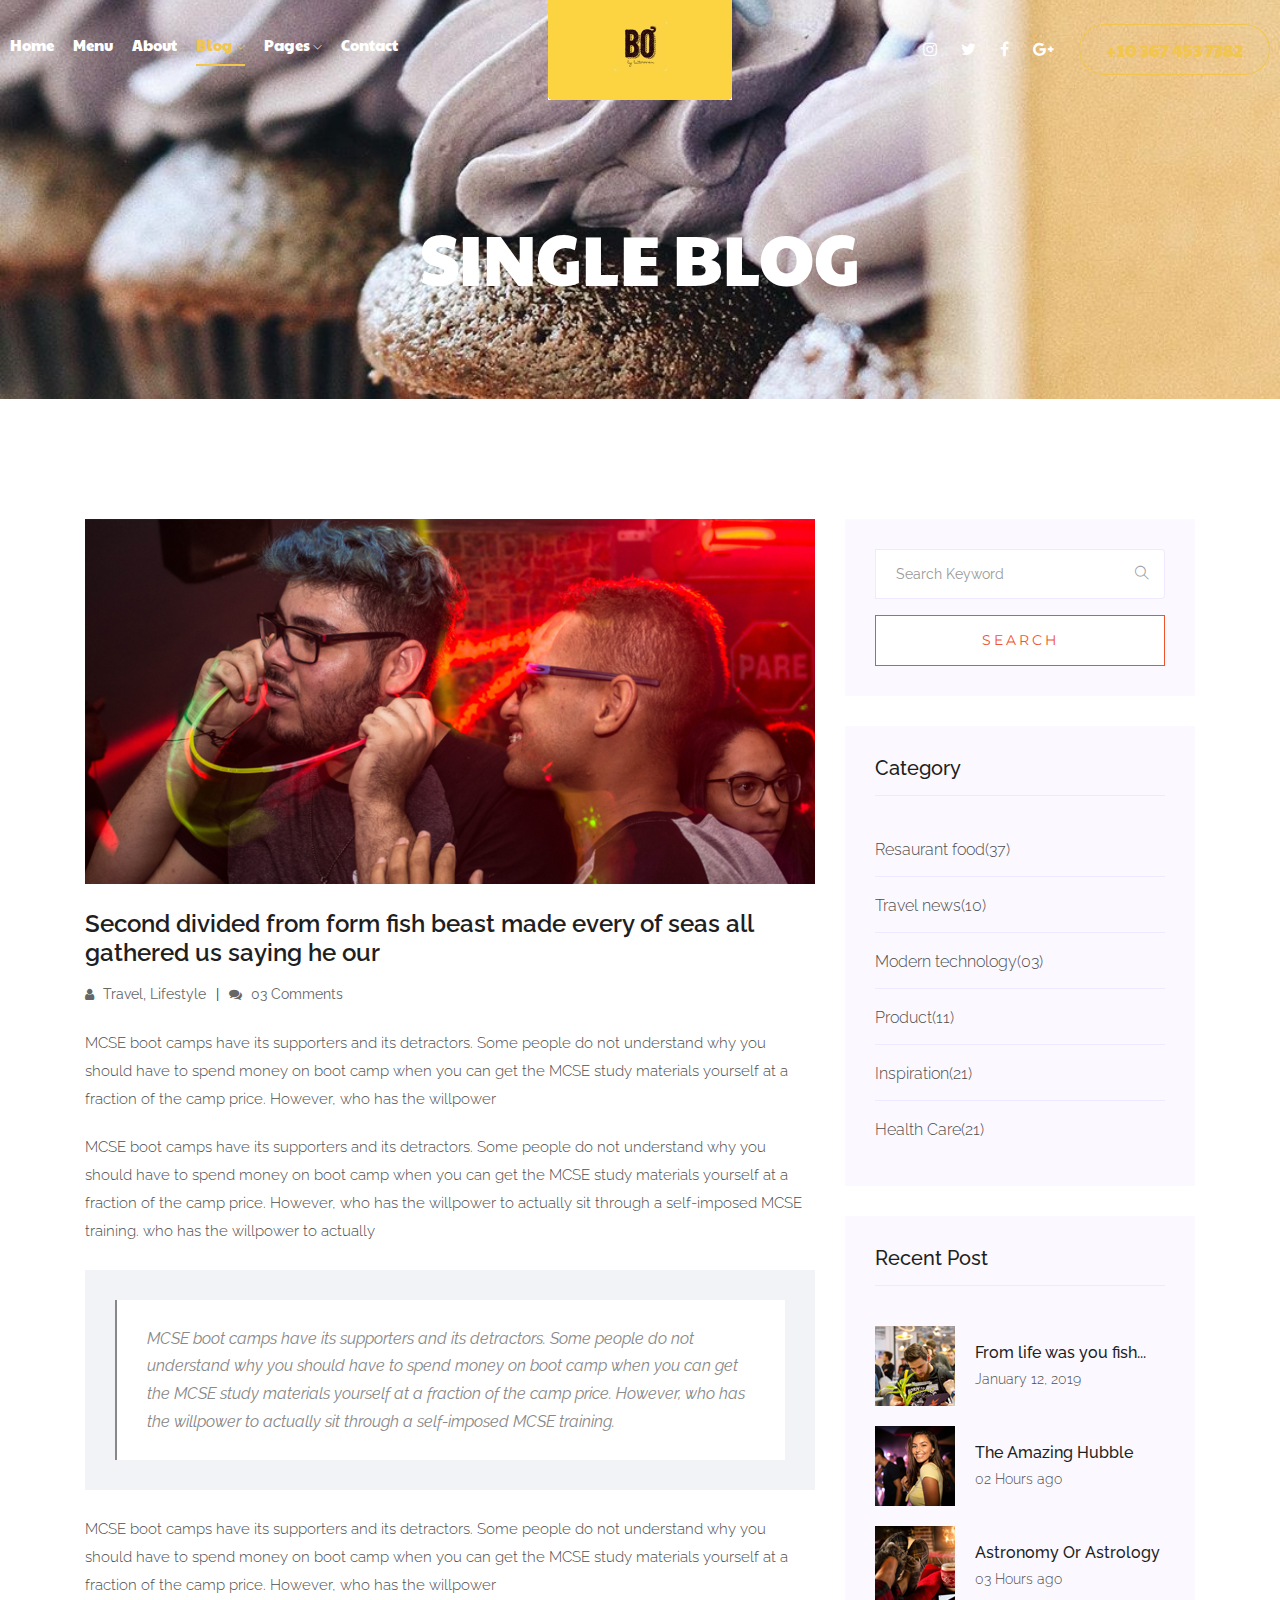
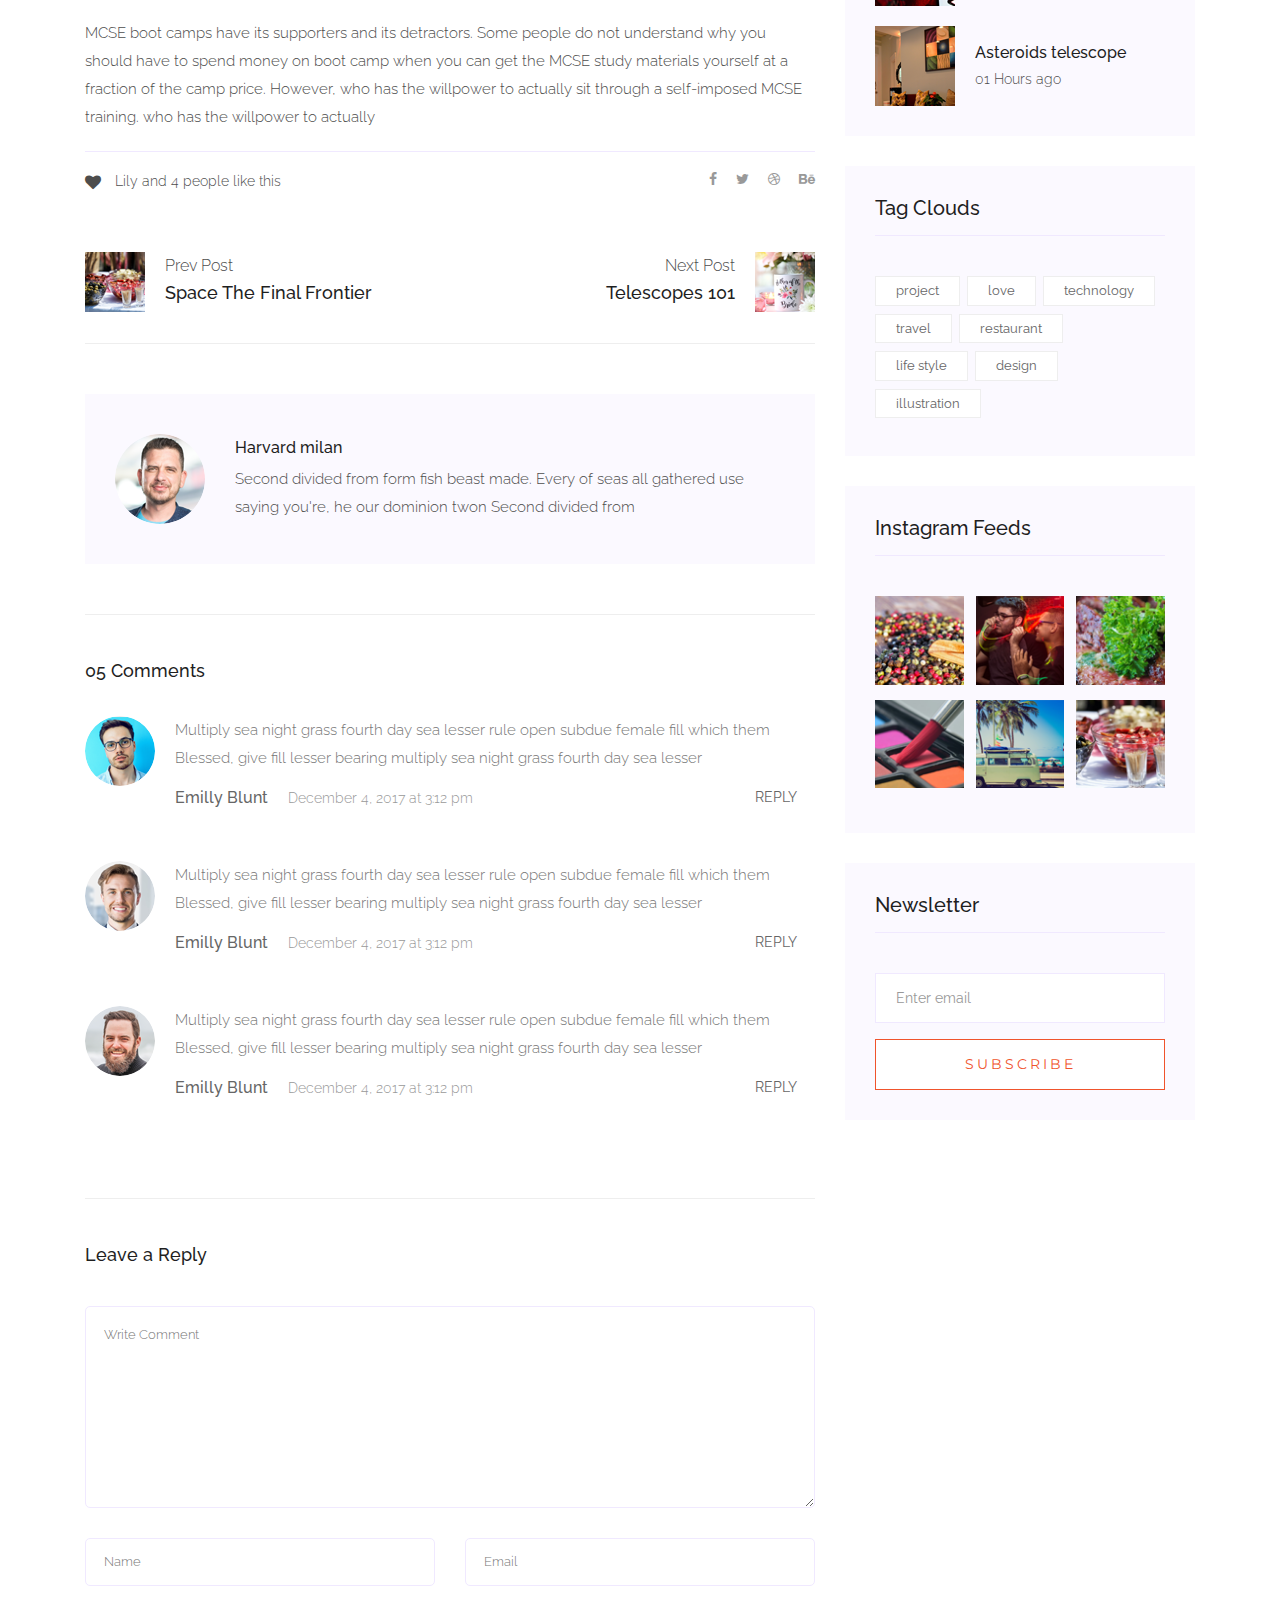
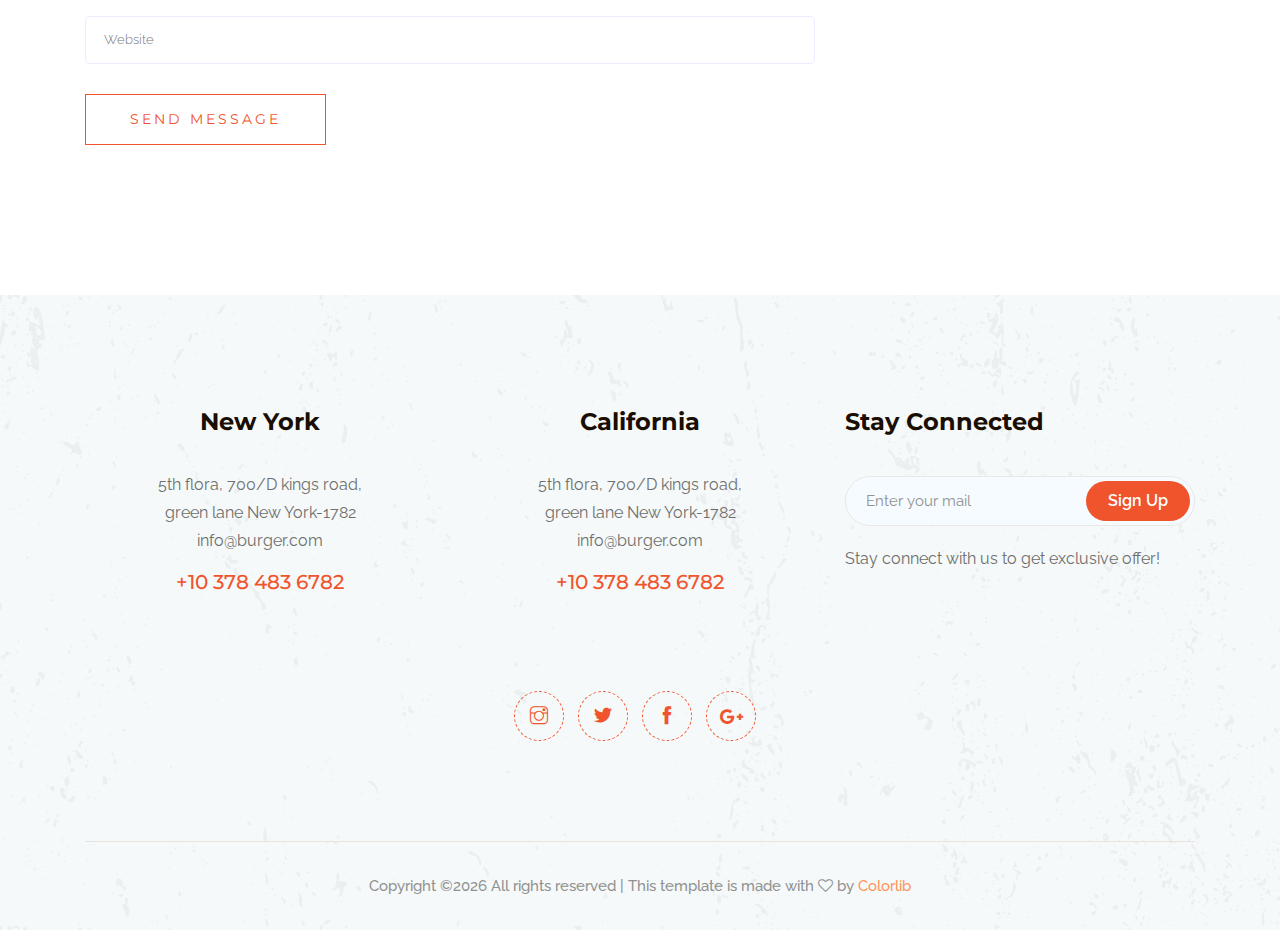
<file: single-blog.html>
<!doctype html>
<html class="no-js" lang="zxx">

<head>
   <meta charset="utf-8">
   <meta http-equiv="x-ua-compatible" content="ie=edge">
   <title>Burger</title>
   <meta name="description" content="">
   <meta name="viewport" content="width=device-width, initial-scale=1">

   <!-- <link rel="manifest" href="site.webmanifest"> -->
   <link rel="shortcut icon" type="image/x-icon" href="img/favicon.png">
   <!-- Place favicon.ico in the root directory -->

   <!-- CSS here -->
   <link rel="stylesheet" href="css/bootstrap.min.css">
   <link rel="stylesheet" href="css/owl.carousel.min.css">
   <link rel="stylesheet" href="css/magnific-popup.css">
   <link rel="stylesheet" href="css/font-awesome.min.css">
   <link rel="stylesheet" href="css/themify-icons.css">
   <link rel="stylesheet" href="css/nice-select.css">
   <link rel="stylesheet" href="css/flaticon.css">
   <link rel="stylesheet" href="css/animate.css">
   <link rel="stylesheet" href="css/slicknav.css">
   <link rel="stylesheet" href="css/style.css">
   <!-- <link rel="stylesheet" href="css/responsive.css"> -->
</head>

<body>
   <!--[if lte IE 9]>
            <p class="browserupgrade">You are using an <strong>outdated</strong> browser. Please <a href="https://browsehappy.com/">upgrade your browser</a> to improve your experience and security.</p>
        <![endif]-->

   <!-- header-start -->
   <header>
      <div class="header-area ">
            <div id="sticky-header" class="main-header-area">
               <div class="container-fluid p-0">
                  <div class="row align-items-center no-gutters">
                        <div class="col-xl-5 col-lg-5">
                           <div class="main-menu  d-none d-lg-block">
                              <nav>
                                    <ul id="navigation">
                                       <li><a href="index.html">home</a></li>
                                       <li><a href="Menu.html">Menu</a></li>
                                       <li><a href="about.html">About</a></li>
                                       <li><a class="active"  href="#">blog <i class="ti-angle-down"></i></a>
                                          <ul class="submenu">
                                                <li><a href="blog.html">blog</a></li>
                                                <li><a href="single-blog.html">single-blog</a></li>
                                          </ul>
                                       </li>
                                       <li><a href="#">Pages <i class="ti-angle-down"></i></a>
                                          <ul class="submenu">
                                                <li><a href="elements.html">elements</a></li>
                                          </ul>
                                       </li>
                                       <li><a href="contact.html">Contact</a></li>
                                    </ul>
                              </nav>
                           </div>
                        </div>
                        <div class="col-xl-2 col-lg-2">
                           <div class="logo-img">
                              <a href="index.html">
                                    <img src="img/logo.png" alt="">
                              </a>
                           </div>
                        </div>
                        <div class="col-xl-5 col-lg-5 d-none d-lg-block">
                           <div class="book_room">
                              <div class="socail_links">
                                    <ul>
                                       <li>
                                          <a href="#">
                                                <i class="fa fa-instagram"></i>
                                          </a>
                                       </li>
                                       <li>
                                          <a href="#">
                                                <i class="fa fa-twitter"></i>
                                          </a>
                                       </li>
                                       <li>
                                          <a href="#">
                                                <i class="fa fa-facebook"></i>
                                          </a>
                                       </li>
                                       <li>
                                          <a href="#">
                                                <i class="fa fa-google-plus"></i>
                                          </a>
                                       </li>
                                    </ul>
                              </div>
                              <div class="book_btn d-none d-xl-block">
                                    <a class="#" href="#">+10 367 453 7382</a>
                              </div>
                           </div>
                        </div>
                        <div class="col-12">
                           <div class="mobile_menu d-block d-lg-none"></div>
                        </div>
                  </div>
               </div>
            </div>
      </div>
   </header>
   <!-- header-end -->

  <!-- bradcam_area_start -->
  <div class="bradcam_area breadcam_bg">
      <h3>single blog</h3>
  </div>
  <!-- bradcam_area_end -->

   <!--================Blog Area =================-->
   <section class="blog_area single-post-area section-padding">
      <div class="container">
         <div class="row">
            <div class="col-lg-8 posts-list">
               <div class="single-post">
                  <div class="feature-img">
                     <img class="img-fluid" src="img/blog/single_blog_1.png" alt="">
                  </div>
                  <div class="blog_details">
                     <h2>Second divided from form fish beast made every of seas
                        all gathered us saying he our
                     </h2>
                     <ul class="blog-info-link mt-3 mb-4">
                        <li><a href="#"><i class="fa fa-user"></i> Travel, Lifestyle</a></li>
                        <li><a href="#"><i class="fa fa-comments"></i> 03 Comments</a></li>
                     </ul>
                     <p class="excert">
                        MCSE boot camps have its supporters and its detractors. Some people do not understand why you
                        should have to spend money on boot camp when you can get the MCSE study materials yourself at a
                        fraction of the camp price. However, who has the willpower
                     </p>
                     <p>
                        MCSE boot camps have its supporters and its detractors. Some people do not understand why you
                        should have to spend money on boot camp when you can get the MCSE study materials yourself at a
                        fraction of the camp price. However, who has the willpower to actually sit through a
                        self-imposed MCSE training. who has the willpower to actually
                     </p>
                     <div class="quote-wrapper">
                        <div class="quotes">
                           MCSE boot camps have its supporters and its detractors. Some people do not understand why you
                           should have to spend money on boot camp when you can get the MCSE study materials yourself at
                           a fraction of the camp price. However, who has the willpower to actually sit through a
                           self-imposed MCSE training.
                        </div>
                     </div>
                     <p>
                        MCSE boot camps have its supporters and its detractors. Some people do not understand why you
                        should have to spend money on boot camp when you can get the MCSE study materials yourself at a
                        fraction of the camp price. However, who has the willpower
                     </p>
                     <p>
                        MCSE boot camps have its supporters and its detractors. Some people do not understand why you
                        should have to spend money on boot camp when you can get the MCSE study materials yourself at a
                        fraction of the camp price. However, who has the willpower to actually sit through a
                        self-imposed MCSE training. who has the willpower to actually
                     </p>
                  </div>
               </div>
               <div class="navigation-top">
                  <div class="d-sm-flex justify-content-between text-center">
                     <p class="like-info"><span class="align-middle"><i class="fa fa-heart"></i></span> Lily and 4
                        people like this</p>
                     <div class="col-sm-4 text-center my-2 my-sm-0">
                        <!-- <p class="comment-count"><span class="align-middle"><i class="fa fa-comment"></i></span> 06 Comments</p> -->
                     </div>
                     <ul class="social-icons">
                        <li><a href="#"><i class="fa fa-facebook-f"></i></a></li>
                        <li><a href="#"><i class="fa fa-twitter"></i></a></li>
                        <li><a href="#"><i class="fa fa-dribbble"></i></a></li>
                        <li><a href="#"><i class="fa fa-behance"></i></a></li>
                     </ul>
                  </div>
                  <div class="navigation-area">
                     <div class="row">
                        <div
                           class="col-lg-6 col-md-6 col-12 nav-left flex-row d-flex justify-content-start align-items-center">
                           <div class="thumb">
                              <a href="#">
                                 <img class="img-fluid" src="img/post/preview.png" alt="">
                              </a>
                           </div>
                           <div class="arrow">
                              <a href="#">
                                 <span class="lnr text-white ti-arrow-left"></span>
                              </a>
                           </div>
                           <div class="detials">
                              <p>Prev Post</p>
                              <a href="#">
                                 <h4>Space The Final Frontier</h4>
                              </a>
                           </div>
                        </div>
                        <div
                           class="col-lg-6 col-md-6 col-12 nav-right flex-row d-flex justify-content-end align-items-center">
                           <div class="detials">
                              <p>Next Post</p>
                              <a href="#">
                                 <h4>Telescopes 101</h4>
                              </a>
                           </div>
                           <div class="arrow">
                              <a href="#">
                                 <span class="lnr text-white ti-arrow-right"></span>
                              </a>
                           </div>
                           <div class="thumb">
                              <a href="#">
                                 <img class="img-fluid" src="img/post/next.png" alt="">
                              </a>
                           </div>
                        </div>
                     </div>
                  </div>
               </div>
               <div class="blog-author">
                  <div class="media align-items-center">
                     <img src="img/blog/author.png" alt="">
                     <div class="media-body">
                        <a href="#">
                           <h4>Harvard milan</h4>
                        </a>
                        <p>Second divided from form fish beast made. Every of seas all gathered use saying you're, he
                           our dominion twon Second divided from</p>
                     </div>
                  </div>
               </div>
               <div class="comments-area">
                  <h4>05 Comments</h4>
                  <div class="comment-list">
                     <div class="single-comment justify-content-between d-flex">
                        <div class="user justify-content-between d-flex">
                           <div class="thumb">
                              <img src="img/comment/comment_1.png" alt="">
                           </div>
                           <div class="desc">
                              <p class="comment">
                                 Multiply sea night grass fourth day sea lesser rule open subdue female fill which them
                                 Blessed, give fill lesser bearing multiply sea night grass fourth day sea lesser
                              </p>
                              <div class="d-flex justify-content-between">
                                 <div class="d-flex align-items-center">
                                    <h5>
                                       <a href="#">Emilly Blunt</a>
                                    </h5>
                                    <p class="date">December 4, 2017 at 3:12 pm </p>
                                 </div>
                                 <div class="reply-btn">
                                    <a href="#" class="btn-reply text-uppercase">reply</a>
                                 </div>
                              </div>
                           </div>
                        </div>
                     </div>
                  </div>
                  <div class="comment-list">
                     <div class="single-comment justify-content-between d-flex">
                        <div class="user justify-content-between d-flex">
                           <div class="thumb">
                              <img src="img/comment/comment_2.png" alt="">
                           </div>
                           <div class="desc">
                              <p class="comment">
                                 Multiply sea night grass fourth day sea lesser rule open subdue female fill which them
                                 Blessed, give fill lesser bearing multiply sea night grass fourth day sea lesser
                              </p>
                              <div class="d-flex justify-content-between">
                                 <div class="d-flex align-items-center">
                                    <h5>
                                       <a href="#">Emilly Blunt</a>
                                    </h5>
                                    <p class="date">December 4, 2017 at 3:12 pm </p>
                                 </div>
                                 <div class="reply-btn">
                                    <a href="#" class="btn-reply text-uppercase">reply</a>
                                 </div>
                              </div>
                           </div>
                        </div>
                     </div>
                  </div>
                  <div class="comment-list">
                     <div class="single-comment justify-content-between d-flex">
                        <div class="user justify-content-between d-flex">
                           <div class="thumb">
                              <img src="img/comment/comment_3.png" alt="">
                           </div>
                           <div class="desc">
                              <p class="comment">
                                 Multiply sea night grass fourth day sea lesser rule open subdue female fill which them
                                 Blessed, give fill lesser bearing multiply sea night grass fourth day sea lesser
                              </p>
                              <div class="d-flex justify-content-between">
                                 <div class="d-flex align-items-center">
                                    <h5>
                                       <a href="#">Emilly Blunt</a>
                                    </h5>
                                    <p class="date">December 4, 2017 at 3:12 pm </p>
                                 </div>
                                 <div class="reply-btn">
                                    <a href="#" class="btn-reply text-uppercase">reply</a>
                                 </div>
                              </div>
                           </div>
                        </div>
                     </div>
                  </div>
               </div>
               <div class="comment-form">
                  <h4>Leave a Reply</h4>
                  <form class="form-contact comment_form" action="#" id="commentForm">
                     <div class="row">
                        <div class="col-12">
                           <div class="form-group">
                              <textarea class="form-control w-100" name="comment" id="comment" cols="30" rows="9"
                                 placeholder="Write Comment"></textarea>
                           </div>
                        </div>
                        <div class="col-sm-6">
                           <div class="form-group">
                              <input class="form-control" name="name" id="name" type="text" placeholder="Name">
                           </div>
                        </div>
                        <div class="col-sm-6">
                           <div class="form-group">
                              <input class="form-control" name="email" id="email" type="email" placeholder="Email">
                           </div>
                        </div>
                        <div class="col-12">
                           <div class="form-group">
                              <input class="form-control" name="website" id="website" type="text" placeholder="Website">
                           </div>
                        </div>
                     </div>
                     <div class="form-group">
                        <button type="submit" class="button button-contactForm btn_1 boxed-btn">Send Message</button>
                     </div>
                  </form>
               </div>
            </div>
            <div class="col-lg-4">
               <div class="blog_right_sidebar">
                  <aside class="single_sidebar_widget search_widget">
                     <form action="#">
                        <div class="form-group">
                           <div class="input-group mb-3">
                              <input type="text" class="form-control" placeholder='Search Keyword'
                                 onfocus="this.placeholder = ''" onblur="this.placeholder = 'Search Keyword'">
                              <div class="input-group-append">
                                 <button class="btn" type="button"><i class="ti-search"></i></button>
                              </div>
                           </div>
                        </div>
                        <button class="button rounded-0 primary-bg text-white w-100 btn_1 boxed-btn"
                           type="submit">Search</button>
                     </form>
                  </aside>
                  <aside class="single_sidebar_widget post_category_widget">
                     <h4 class="widget_title">Category</h4>
                     <ul class="list cat-list">
                        <li>
                           <a href="#" class="d-flex">
                              <p>Resaurant food</p>
                              <p>(37)</p>
                           </a>
                        </li>
                        <li>
                           <a href="#" class="d-flex">
                              <p>Travel news</p>
                              <p>(10)</p>
                           </a>
                        </li>
                        <li>
                           <a href="#" class="d-flex">
                              <p>Modern technology</p>
                              <p>(03)</p>
                           </a>
                        </li>
                        <li>
                           <a href="#" class="d-flex">
                              <p>Product</p>
                              <p>(11)</p>
                           </a>
                        </li>
                        <li>
                           <a href="#" class="d-flex">
                              <p>Inspiration</p>
                              <p>(21)</p>
                           </a>
                        </li>
                        <li>
                           <a href="#" class="d-flex">
                              <p>Health Care</p>
                              <p>(21)</p>
                           </a>
                        </li>
                     </ul>
                  </aside>
                  <aside class="single_sidebar_widget popular_post_widget">
                     <h3 class="widget_title">Recent Post</h3>
                     <div class="media post_item">
                        <img src="img/post/post_1.png" alt="post">
                        <div class="media-body">
                           <a href="single-blog.html">
                              <h3>From life was you fish...</h3>
                           </a>
                           <p>January 12, 2019</p>
                        </div>
                     </div>
                     <div class="media post_item">
                        <img src="img/post/post_2.png" alt="post">
                        <div class="media-body">
                           <a href="single-blog.html">
                              <h3>The Amazing Hubble</h3>
                           </a>
                           <p>02 Hours ago</p>
                        </div>
                     </div>
                     <div class="media post_item">
                        <img src="img/post/post_3.png" alt="post">
                        <div class="media-body">
                           <a href="single-blog.html">
                              <h3>Astronomy Or Astrology</h3>
                           </a>
                           <p>03 Hours ago</p>
                        </div>
                     </div>
                     <div class="media post_item">
                        <img src="img/post/post_4.png" alt="post">
                        <div class="media-body">
                           <a href="single-blog.html">
                              <h3>Asteroids telescope</h3>
                           </a>
                           <p>01 Hours ago</p>
                        </div>
                     </div>
                  </aside>
                  <aside class="single_sidebar_widget tag_cloud_widget">
                     <h4 class="widget_title">Tag Clouds</h4>
                     <ul class="list">
                        <li>
                           <a href="#">project</a>
                        </li>
                        <li>
                           <a href="#">love</a>
                        </li>
                        <li>
                           <a href="#">technology</a>
                        </li>
                        <li>
                           <a href="#">travel</a>
                        </li>
                        <li>
                           <a href="#">restaurant</a>
                        </li>
                        <li>
                           <a href="#">life style</a>
                        </li>
                        <li>
                           <a href="#">design</a>
                        </li>
                        <li>
                           <a href="#">illustration</a>
                        </li>
                     </ul>
                  </aside>
                  <aside class="single_sidebar_widget instagram_feeds">
                     <h4 class="widget_title">Instagram Feeds</h4>
                     <ul class="instagram_row flex-wrap">
                        <li>
                           <a href="#">
                              <img class="img-fluid" src="img/post/post_5.png" alt="">
                           </a>
                        </li>
                        <li>
                           <a href="#">
                              <img class="img-fluid" src="img/post/post_6.png" alt="">
                           </a>
                        </li>
                        <li>
                           <a href="#">
                              <img class="img-fluid" src="img/post/post_7.png" alt="">
                           </a>
                        </li>
                        <li>
                           <a href="#">
                              <img class="img-fluid" src="img/post/post_8.png" alt="">
                           </a>
                        </li>
                        <li>
                           <a href="#">
                              <img class="img-fluid" src="img/post/post_9.png" alt="">
                           </a>
                        </li>
                        <li>
                           <a href="#">
                              <img class="img-fluid" src="img/post/post_10.png" alt="">
                           </a>
                        </li>
                     </ul>
                  </aside>
                  <aside class="single_sidebar_widget newsletter_widget">
                     <h4 class="widget_title">Newsletter</h4>
                     <form action="#">
                        <div class="form-group">
                           <input type="email" class="form-control" onfocus="this.placeholder = ''"
                              onblur="this.placeholder = 'Enter email'" placeholder='Enter email' required>
                        </div>
                        <button class="button rounded-0 primary-bg text-white w-100 btn_1 boxed-btn"
                           type="submit">Subscribe</button>
                     </form>
                  </aside>
               </div>
            </div>
         </div>
      </div>
   </section>
   <!--================ Blog Area end =================-->

   <!-- footer_start  -->
   <footer class="footer">
      <div class="footer_top">
            <div class="container">
               <div class="row">
                  <div class="col-xl-4 col-md-6 col-lg-4">
                        <div class="footer_widget text-center ">
                           <h3 class="footer_title pos_margin">
                                    New York
                           </h3>
                           <p>5th flora, 700/D kings road, <br> 
                                    green lane New York-1782 <br>
                                    <a href="#">info@burger.com</a></p>
                           <a class="number" href="#">+10 378 483 6782</a>

                        </div>
                  </div>
                  <div class="col-xl-4 col-md-6 col-lg-4">
                        <div class="footer_widget text-center ">
                           <h3 class="footer_title pos_margin">
                              California
                           </h3>
                           <p>5th flora, 700/D kings road, <br> 
                                    green lane New York-1782 <br>
                                    <a href="#">info@burger.com</a></p>
                           <a class="number" href="#">+10 378 483 6782</a>

                        </div>
                  </div>
                  <div class="col-xl-4 col-md-12 col-lg-4">
                           <div class="footer_widget">
                                    <h3 class="footer_title">
                                          Stay Connected
                                    </h3>
                                    <form action="#" class="newsletter_form">
                                       <input type="text" placeholder="Enter your mail">
                                       <button type="submit">Sign Up</button>
                                    </form>
                                    <p class="newsletter_text">Stay connect with us to get exclusive offer!</p>
                              </div>
                  </div>
               </div>
               <div class="row justify-content-center">
                  <div class="col-lg-4">
                        <div class="socail_links text-center">
                              <ul>
                                    <li>
                                       <a href="#">
                                          <i class="ti-instagram"></i>
                                       </a>
                                    </li>
                                    <li>
                                       <a href="#">
                                          <i class="ti-twitter-alt"></i>
                                       </a>
                                    </li>
                                    <li>
                                       <a href="#">
                                          <i class="ti-facebook"></i>
                                       </a>
                                    </li>
                                    <li>
                                       <a href="#">
                                          <i class="fa fa-google-plus"></i>
                                       </a>
                                    </li>
                              </ul>
                           </div>
                  </div>
               </div>
            </div>
      </div>
      <div class="copy-right_text">
            <div class="container">
               <div class="footer_border"></div>
               <div class="row">
                  <div class="col-xl-12">
                        <p class="copy_right text-center">
                           <!-- Link back to Colorlib can't be removed. Template is licensed under CC BY 3.0. -->
Copyright &copy;<script>document.write(new Date().getFullYear());</script> All rights reserved | This template is made with <i class="fa fa-heart-o" aria-hidden="true"></i> by <a href="https://colorlib.com" target="_blank">Colorlib</a>
<!-- Link back to Colorlib can't be removed. Template is licensed under CC BY 3.0. -->
                        </p>
                  </div>
               </div>
            </div>
      </div>
   </footer>
   <!-- footer_end  -->
 


   <!-- JS here -->
   <script src="js/vendor/modernizr-3.5.0.min.js"></script>
   <script src="js/vendor/jquery-1.12.4.min.js"></script>
   <script src="js/popper.min.js"></script>
   <script src="js/bootstrap.min.js"></script>
   <script src="js/owl.carousel.min.js"></script>
   <script src="js/isotope.pkgd.min.js"></script>
   <script src="js/ajax-form.js"></script>
   <script src="js/waypoints.min.js"></script>
   <script src="js/jquery.counterup.min.js"></script>
   <script src="js/imagesloaded.pkgd.min.js"></script>
   <script src="js/scrollIt.js"></script>
   <script src="js/jquery.scrollUp.min.js"></script>
   <script src="js/wow.min.js"></script>
   <script src="js/nice-select.min.js"></script>
   <script src="js/jquery.slicknav.min.js"></script>
   <script src="js/jquery.magnific-popup.min.js"></script>
   <script src="js/plugins.js"></script>

   <!--contact js-->
   <script src="js/contact.js"></script>
   <script src="js/jquery.ajaxchimp.min.js"></script>
   <script src="js/jquery.form.js"></script>
   <script src="js/jquery.validate.min.js"></script>
   <script src="js/mail-script.js"></script>

   <script src="js/main.js"></script>

</body>

</html>
</file>
<file: css/themify-icons.css>
@font-face {
	font-family: 'themify';
	src:url('../fonts/themify.eot?-fvbane');
	src:url('../fonts/themify.eot?#iefix-fvbane') format('embedded-opentype'),
		url('../fonts/themify.woff?-fvbane') format('woff'),
		url('../fonts/themify.ttf?-fvbane') format('truetype'),
		url('../fonts/themify.svg?-fvbane#themify') format('svg');
	font-weight: normal;
	font-style: normal;
}

[class^="ti-"], [class*=" ti-"] {
	font-family: 'themify';
	/* speak: none; */
	font-style: normal;
	font-weight: normal;
	font-variant: normal;
	text-transform: none;
	line-height: 1;

	/* Better Font Rendering =========== */
	-webkit-font-smoothing: antialiased;
	-moz-osx-font-smoothing: grayscale;
}

.ti-wand:before {
	content: "\e600";
}
.ti-volume:before {
	content: "\e601";
}
.ti-user:before {
	content: "\e602";
}
.ti-unlock:before {
	content: "\e603";
}
.ti-unlink:before {
	content: "\e604";
}
.ti-trash:before {
	content: "\e605";
}
.ti-thought:before {
	content: "\e606";
}
.ti-target:before {
	content: "\e607";
}
.ti-tag:before {
	content: "\e608";
}
.ti-tablet:before {
	content: "\e609";
}
.ti-star:before {
	content: "\e60a";
}
.ti-spray:before {
	content: "\e60b";
}
.ti-signal:before {
	content: "\e60c";
}
.ti-shopping-cart:before {
	content: "\e60d";
}
.ti-shopping-cart-full:before {
	content: "\e60e";
}
.ti-settings:before {
	content: "\e60f";
}
.ti-search:before {
	content: "\e610";
}
.ti-zoom-in:before {
	content: "\e611";
}
.ti-zoom-out:before {
	content: "\e612";
}
.ti-cut:before {
	content: "\e613";
}
.ti-ruler:before {
	content: "\e614";
}
.ti-ruler-pencil:before {
	content: "\e615";
}
.ti-ruler-alt:before {
	content: "\e616";
}
.ti-bookmark:before {
	content: "\e617";
}
.ti-bookmark-alt:before {
	content: "\e618";
}
.ti-reload:before {
	content: "\e619";
}
.ti-plus:before {
	content: "\e61a";
}
.ti-pin:before {
	content: "\e61b";
}
.ti-pencil:before {
	content: "\e61c";
}
.ti-pencil-alt:before {
	content: "\e61d";
}
.ti-paint-roller:before {
	content: "\e61e";
}
.ti-paint-bucket:before {
	content: "\e61f";
}
.ti-na:before {
	content: "\e620";
}
.ti-mobile:before {
	content: "\e621";
}
.ti-minus:before {
	content: "\e622";
}
.ti-medall:before {
	content: "\e623";
}
.ti-medall-alt:before {
	content: "\e624";
}
.ti-marker:before {
	content: "\e625";
}
.ti-marker-alt:before {
	content: "\e626";
}
.ti-arrow-up:before {
	content: "\e627";
}
.ti-arrow-right:before {
	content: "\e628";
}
.ti-arrow-left:before {
	content: "\e629";
}
.ti-arrow-down:before {
	content: "\e62a";
}
.ti-lock:before {
	content: "\e62b";
}
.ti-location-arrow:before {
	content: "\e62c";
}
.ti-link:before {
	content: "\e62d";
}
.ti-layout:before {
	content: "\e62e";
}
.ti-layers:before {
	content: "\e62f";
}
.ti-layers-alt:before {
	content: "\e630";
}
.ti-key:before {
	content: "\e631";
}
.ti-import:before {
	content: "\e632";
}
.ti-image:before {
	content: "\e633";
}
.ti-heart:before {
	content: "\e634";
}
.ti-heart-broken:before {
	content: "\e635";
}
.ti-hand-stop:before {
	content: "\e636";
}
.ti-hand-open:before {
	content: "\e637";
}
.ti-hand-drag:before {
	content: "\e638";
}
.ti-folder:before {
	content: "\e639";
}
.ti-flag:before {
	content: "\e63a";
}
.ti-flag-alt:before {
	content: "\e63b";
}
.ti-flag-alt-2:before {
	content: "\e63c";
}
.ti-eye:before {
	content: "\e63d";
}
.ti-export:before {
	content: "\e63e";
}
.ti-exchange-vertical:before {
	content: "\e63f";
}
.ti-desktop:before {
	content: "\e640";
}
.ti-cup:before {
	content: "\e641";
}
.ti-crown:before {
	content: "\e642";
}
.ti-comments:before {
	content: "\e643";
}
.ti-comment:before {
	content: "\e644";
}
.ti-comment-alt:before {
	content: "\e645";
}
.ti-close:before {
	content: "\e646";
}
.ti-clip:before {
	content: "\e647";
}
.ti-angle-up:before {
	content: "\e648";
}
.ti-angle-right:before {
	content: "\e649";
}
.ti-angle-left:before {
	content: "\e64a";
}
.ti-angle-down:before {
	content: "\e64b";
}
.ti-check:before {
	content: "\e64c";
}
.ti-check-box:before {
	content: "\e64d";
}
.ti-camera:before {
	content: "\e64e";
}
.ti-announcement:before {
	content: "\e64f";
}
.ti-brush:before {
	content: "\e650";
}
.ti-briefcase:before {
	content: "\e651";
}
.ti-bolt:before {
	content: "\e652";
}
.ti-bolt-alt:before {
	content: "\e653";
}
.ti-blackboard:before {
	content: "\e654";
}
.ti-bag:before {
	content: "\e655";
}
.ti-move:before {
	content: "\e656";
}
.ti-arrows-vertical:before {
	content: "\e657";
}
.ti-arrows-horizontal:before {
	content: "\e658";
}
.ti-fullscreen:before {
	content: "\e659";
}
.ti-arrow-top-right:before {
	content: "\e65a";
}
.ti-arrow-top-left:before {
	content: "\e65b";
}
.ti-arrow-circle-up:before {
	content: "\e65c";
}
.ti-arrow-circle-right:before {
	content: "\e65d";
}
.ti-arrow-circle-left:before {
	content: "\e65e";
}
.ti-arrow-circle-down:before {
	content: "\e65f";
}
.ti-angle-double-up:before {
	content: "\e660";
}
.ti-angle-double-right:before {
	content: "\e661";
}
.ti-angle-double-left:before {
	content: "\e662";
}
.ti-angle-double-down:before {
	content: "\e663";
}
.ti-zip:before {
	content: "\e664";
}
.ti-world:before {
	content: "\e665";
}
.ti-wheelchair:before {
	content: "\e666";
}
.ti-view-list:before {
	content: "\e667";
}
.ti-view-list-alt:before {
	content: "\e668";
}
.ti-view-grid:before {
	content: "\e669";
}
.ti-uppercase:before {
	content: "\e66a";
}
.ti-upload:before {
	content: "\e66b";
}
.ti-underline:before {
	content: "\e66c";
}
.ti-truck:before {
	content: "\e66d";
}
.ti-timer:before {
	content: "\e66e";
}
.ti-ticket:before {
	content: "\e66f";
}
.ti-thumb-up:before {
	content: "\e670";
}
.ti-thumb-down:before {
	content: "\e671";
}
.ti-text:before {
	content: "\e672";
}
.ti-stats-up:before {
	content: "\e673";
}
.ti-stats-down:before {
	content: "\e674";
}
.ti-split-v:before {
	content: "\e675";
}
.ti-split-h:before {
	content: "\e676";
}
.ti-smallcap:before {
	content: "\e677";
}
.ti-shine:before {
	content: "\e678";
}
.ti-shift-right:before {
	content: "\e679";
}
.ti-shift-left:before {
	content: "\e67a";
}
.ti-shield:before {
	content: "\e67b";
}
.ti-notepad:before {
	content: "\e67c";
}
.ti-server:before {
	content: "\e67d";
}
.ti-quote-right:before {
	content: "\e67e";
}
.ti-quote-left:before {
	content: "\e67f";
}
.ti-pulse:before {
	content: "\e680";
}
.ti-printer:before {
	content: "\e681";
}
.ti-power-off:before {
	content: "\e682";
}
.ti-plug:before {
	content: "\e683";
}
.ti-pie-chart:before {
	content: "\e684";
}
.ti-paragraph:before {
	content: "\e685";
}
.ti-panel:before {
	content: "\e686";
}
.ti-package:before {
	content: "\e687";
}
.ti-music:before {
	content: "\e688";
}
.ti-music-alt:before {
	content: "\e689";
}
.ti-mouse:before {
	content: "\e68a";
}
.ti-mouse-alt:before {
	content: "\e68b";
}
.ti-money:before {
	content: "\e68c";
}
.ti-microphone:before {
	content: "\e68d";
}
.ti-menu:before {
	content: "\e68e";
}
.ti-menu-alt:before {
	content: "\e68f";
}
.ti-map:before {
	content: "\e690";
}
.ti-map-alt:before {
	content: "\e691";
}
.ti-loop:before {
	content: "\e692";
}
.ti-location-pin:before {
	content: "\e693";
}
.ti-list:before {
	content: "\e694";
}
.ti-light-bulb:before {
	content: "\e695";
}
.ti-Italic:before {
	content: "\e696";
}
.ti-info:before {
	content: "\e697";
}
.ti-infinite:before {
	content: "\e698";
}
.ti-id-badge:before {
	content: "\e699";
}
.ti-hummer:before {
	content: "\e69a";
}
.ti-home:before {
	content: "\e69b";
}
.ti-help:before {
	content: "\e69c";
}
.ti-headphone:before {
	content: "\e69d";
}
.ti-harddrives:before {
	content: "\e69e";
}
.ti-harddrive:before {
	content: "\e69f";
}
.ti-gift:before {
	content: "\e6a0";
}
.ti-game:before {
	content: "\e6a1";
}
.ti-filter:before {
	content: "\e6a2";
}
.ti-files:before {
	content: "\e6a3";
}
.ti-file:before {
	content: "\e6a4";
}
.ti-eraser:before {
	content: "\e6a5";
}
.ti-envelope:before {
	content: "\e6a6";
}
.ti-download:before {
	content: "\e6a7";
}
.ti-direction:before {
	content: "\e6a8";
}
.ti-direction-alt:before {
	content: "\e6a9";
}
.ti-dashboard:before {
	content: "\e6aa";
}
.ti-control-stop:before {
	content: "\e6ab";
}
.ti-control-shuffle:before {
	content: "\e6ac";
}
.ti-control-play:before {
	content: "\e6ad";
}
.ti-control-pause:before {
	content: "\e6ae";
}
.ti-control-forward:before {
	content: "\e6af";
}
.ti-control-backward:before {
	content: "\e6b0";
}
.ti-cloud:before {
	content: "\e6b1";
}
.ti-cloud-up:before {
	content: "\e6b2";
}
.ti-cloud-down:before {
	content: "\e6b3";
}
.ti-clipboard:before {
	content: "\e6b4";
}
.ti-car:before {
	content: "\e6b5";
}
.ti-calendar:before {
	content: "\e6b6";
}
.ti-book:before {
	content: "\e6b7";
}
.ti-bell:before {
	content: "\e6b8";
}
.ti-basketball:before {
	content: "\e6b9";
}
.ti-bar-chart:before {
	content: "\e6ba";
}
.ti-bar-chart-alt:before {
	content: "\e6bb";
}
.ti-back-right:before {
	content: "\e6bc";
}
.ti-back-left:before {
	content: "\e6bd";
}
.ti-arrows-corner:before {
	content: "\e6be";
}
.ti-archive:before {
	content: "\e6bf";
}
.ti-anchor:before {
	content: "\e6c0";
}
.ti-align-right:before {
	content: "\e6c1";
}
.ti-align-left:before {
	content: "\e6c2";
}
.ti-align-justify:before {
	content: "\e6c3";
}
.ti-align-center:before {
	content: "\e6c4";
}
.ti-alert:before {
	content: "\e6c5";
}
.ti-alarm-clock:before {
	content: "\e6c6";
}
.ti-agenda:before {
	content: "\e6c7";
}
.ti-write:before {
	content: "\e6c8";
}
.ti-window:before {
	content: "\e6c9";
}
.ti-widgetized:before {
	content: "\e6ca";
}
.ti-widget:before {
	content: "\e6cb";
}
.ti-widget-alt:before {
	content: "\e6cc";
}
.ti-wallet:before {
	content: "\e6cd";
}
.ti-video-clapper:before {
	content: "\e6ce";
}
.ti-video-camera:before {
	content: "\e6cf";
}
.ti-vector:before {
	content: "\e6d0";
}
.ti-themify-logo:before {
	content: "\e6d1";
}
.ti-themify-favicon:before {
	content: "\e6d2";
}
.ti-themify-favicon-alt:before {
	content: "\e6d3";
}
.ti-support:before {
	content: "\e6d4";
}
.ti-stamp:before {
	content: "\e6d5";
}
.ti-split-v-alt:before {
	content: "\e6d6";
}
.ti-slice:before {
	content: "\e6d7";
}
.ti-shortcode:before {
	content: "\e6d8";
}
.ti-shift-right-alt:before {
	content: "\e6d9";
}
.ti-shift-left-alt:before {
	content: "\e6da";
}
.ti-ruler-alt-2:before {
	content: "\e6db";
}
.ti-receipt:before {
	content: "\e6dc";
}
.ti-pin2:before {
	content: "\e6dd";
}
.ti-pin-alt:before {
	content: "\e6de";
}
.ti-pencil-alt2:before {
	content: "\e6df";
}
.ti-palette:before {
	content: "\e6e0";
}
.ti-more:before {
	content: "\e6e1";
}
.ti-more-alt:before {
	content: "\e6e2";
}
.ti-microphone-alt:before {
	content: "\e6e3";
}
.ti-magnet:before {
	content: "\e6e4";
}
.ti-line-double:before {
	content: "\e6e5";
}
.ti-line-dotted:before {
	content: "\e6e6";
}
.ti-line-dashed:before {
	content: "\e6e7";
}
.ti-layout-width-full:before {
	content: "\e6e8";
}
.ti-layout-width-default:before {
	content: "\e6e9";
}
.ti-layout-width-default-alt:before {
	content: "\e6ea";
}
.ti-layout-tab:before {
	content: "\e6eb";
}
.ti-layout-tab-window:before {
	content: "\e6ec";
}
.ti-layout-tab-v:before {
	content: "\e6ed";
}
.ti-layout-tab-min:before {
	content: "\e6ee";
}
.ti-layout-slider:before {
	content: "\e6ef";
}
.ti-layout-slider-alt:before {
	content: "\e6f0";
}
.ti-layout-sidebar-right:before {
	content: "\e6f1";
}
.ti-layout-sidebar-none:before {
	content: "\e6f2";
}
.ti-layout-sidebar-left:before {
	content: "\e6f3";
}
.ti-layout-placeholder:before {
	content: "\e6f4";
}
.ti-layout-menu:before {
	content: "\e6f5";
}
.ti-layout-menu-v:before {
	content: "\e6f6";
}
.ti-layout-menu-separated:before {
	content: "\e6f7";
}
.ti-layout-menu-full:before {
	content: "\e6f8";
}
.ti-layout-media-right-alt:before {
	content: "\e6f9";
}
.ti-layout-media-right:before {
	content: "\e6fa";
}
.ti-layout-media-overlay:before {
	content: "\e6fb";
}
.ti-layout-media-overlay-alt:before {
	content: "\e6fc";
}
.ti-layout-media-overlay-alt-2:before {
	content: "\e6fd";
}
.ti-layout-media-left-alt:before {
	content: "\e6fe";
}
.ti-layout-media-left:before {
	content: "\e6ff";
}
.ti-layout-media-center-alt:before {
	content: "\e700";
}
.ti-layout-media-center:before {
	content: "\e701";
}
.ti-layout-list-thumb:before {
	content: "\e702";
}
.ti-layout-list-thumb-alt:before {
	content: "\e703";
}
.ti-layout-list-post:before {
	content: "\e704";
}
.ti-layout-list-large-image:before {
	content: "\e705";
}
.ti-layout-line-solid:before {
	content: "\e706";
}
.ti-layout-grid4:before {
	content: "\e707";
}
.ti-layout-grid3:before {
	content: "\e708";
}
.ti-layout-grid2:before {
	content: "\e709";
}
.ti-layout-grid2-thumb:before {
	content: "\e70a";
}
.ti-layout-cta-right:before {
	content: "\e70b";
}
.ti-layout-cta-left:before {
	content: "\e70c";
}
.ti-layout-cta-center:before {
	content: "\e70d";
}
.ti-layout-cta-btn-right:before {
	content: "\e70e";
}
.ti-layout-cta-btn-left:before {
	content: "\e70f";
}
.ti-layout-column4:before {
	content: "\e710";
}
.ti-layout-column3:before {
	content: "\e711";
}
.ti-layout-column2:before {
	content: "\e712";
}
.ti-layout-accordion-separated:before {
	content: "\e713";
}
.ti-layout-accordion-merged:before {
	content: "\e714";
}
.ti-layout-accordion-list:before {
	content: "\e715";
}
.ti-ink-pen:before {
	content: "\e716";
}
.ti-info-alt:before {
	content: "\e717";
}
.ti-help-alt:before {
	content: "\e718";
}
.ti-headphone-alt:before {
	content: "\e719";
}
.ti-hand-point-up:before {
	content: "\e71a";
}
.ti-hand-point-right:before {
	content: "\e71b";
}
.ti-hand-point-left:before {
	content: "\e71c";
}
.ti-hand-point-down:before {
	content: "\e71d";
}
.ti-gallery:before {
	content: "\e71e";
}
.ti-face-smile:before {
	content: "\e71f";
}
.ti-face-sad:before {
	content: "\e720";
}
.ti-credit-card:before {
	content: "\e721";
}
.ti-control-skip-forward:before {
	content: "\e722";
}
.ti-control-skip-backward:before {
	content: "\e723";
}
.ti-control-record:before {
	content: "\e724";
}
.ti-control-eject:before {
	content: "\e725";
}
.ti-comments-smiley:before {
	content: "\e726";
}
.ti-brush-alt:before {
	content: "\e727";
}
.ti-youtube:before {
	content: "\e728";
}
.ti-vimeo:before {
	content: "\e729";
}
.ti-twitter:before {
	content: "\e72a";
}
.ti-time:before {
	content: "\e72b";
}
.ti-tumblr:before {
	content: "\e72c";
}
.ti-skype:before {
	content: "\e72d";
}
.ti-share:before {
	content: "\e72e";
}
.ti-share-alt:before {
	content: "\e72f";
}
.ti-rocket:before {
	content: "\e730";
}
.ti-pinterest:before {
	content: "\e731";
}
.ti-new-window:before {
	content: "\e732";
}
.ti-microsoft:before {
	content: "\e733";
}
.ti-list-ol:before {
	content: "\e734";
}
.ti-linkedin:before {
	content: "\e735";
}
.ti-layout-sidebar-2:before {
	content: "\e736";
}
.ti-layout-grid4-alt:before {
	content: "\e737";
}
.ti-layout-grid3-alt:before {
	content: "\e738";
}
.ti-layout-grid2-alt:before {
	content: "\e739";
}
.ti-layout-column4-alt:before {
	content: "\e73a";
}
.ti-layout-column3-alt:before {
	content: "\e73b";
}
.ti-layout-column2-alt:before {
	content: "\e73c";
}
.ti-instagram:before {
	content: "\e73d";
}
.ti-google:before {
	content: "\e73e";
}
.ti-github:before {
	content: "\e73f";
}
.ti-flickr:before {
	content: "\e740";
}
.ti-facebook:before {
	content: "\e741";
}
.ti-dropbox:before {
	content: "\e742";
}
.ti-dribbble:before {
	content: "\e743";
}
.ti-apple:before {
	content: "\e744";
}
.ti-android:before {
	content: "\e745";
}
.ti-save:before {
	content: "\e746";
}
.ti-save-alt:before {
	content: "\e747";
}
.ti-yahoo:before {
	content: "\e748";
}
.ti-wordpress:before {
	content: "\e749";
}
.ti-vimeo-alt:before {
	content: "\e74a";
}
.ti-twitter-alt:before {
	content: "\e74b";
}
.ti-tumblr-alt:before {
	content: "\e74c";
}
.ti-trello:before {
	content: "\e74d";
}
.ti-stack-overflow:before {
	content: "\e74e";
}
.ti-soundcloud:before {
	content: "\e74f";
}
.ti-sharethis:before {
	content: "\e750";
}
.ti-sharethis-alt:before {
	content: "\e751";
}
.ti-reddit:before {
	content: "\e752";
}
.ti-pinterest-alt:before {
	content: "\e753";
}
.ti-microsoft-alt:before {
	content: "\e754";
}
.ti-linux:before {
	content: "\e755";
}
.ti-jsfiddle:before {
	content: "\e756";
}
.ti-joomla:before {
	content: "\e757";
}
.ti-html5:before {
	content: "\e758";
}
.ti-flickr-alt:before {
	content: "\e759";
}
.ti-email:before {
	content: "\e75a";
}
.ti-drupal:before {
	content: "\e75b";
}
.ti-dropbox-alt:before {
	content: "\e75c";
}
.ti-css3:before {
	content: "\e75d";
}
.ti-rss:before {
	content: "\e75e";
}
.ti-rss-alt:before {
	content: "\e75f";
}
</file>
<file: css/nice-select.css>
.nice-select {
  -webkit-tap-highlight-color: transparent;
  background-color: #fff;
  border-radius: 5px;
  border: solid 1px #e8e8e8;
  box-sizing: border-box;
  clear: both;
  cursor: pointer;
  display: block;
  float: left;
  font-family: inherit;
  font-size: 14px;
  font-weight: normal;
  height: 42px;
  line-height: 40px;
  outline: none;
  padding-left: 18px;
  padding-right: 30px;
  position: relative;
  text-align: left !important;
  -webkit-transition: all 0.2s ease-in-out;
  transition: all 0.2s ease-in-out;
  -webkit-user-select: none;
     -moz-user-select: none;
      -ms-user-select: none;
          user-select: none;
  white-space: nowrap;
  width: auto; }
  .nice-select:hover {
    border-color: #dbdbdb; }
  .nice-select:active, .nice-select.open, .nice-select:focus {
    border-color: #999; }


  .nice-select.disabled {
    border-color: #ededed;
    color: #999;
    pointer-events: none; }
    .nice-select.disabled:after {
      border-color: #cccccc; }
  .nice-select.wide {
    width: 100%; }
    .nice-select.wide .list {
      left: 0 !important;
      right: 0 !important; }
  .nice-select.right {
    float: right; }
    .nice-select.right .list {
      left: auto;
      right: 0; }
  .nice-select.small {
    font-size: 12px;
    height: 36px;
    line-height: 34px; }
    .nice-select.small:after {
      height: 4px;
      width: 4px; }
    .nice-select.small .option {
      line-height: 34px;
      min-height: 34px; }
  .nice-select .list {
    background-color: #fff;
    border-radius: 5px;
    box-shadow: 0 0 0 1px rgba(68, 68, 68, 0.11);
    box-sizing: border-box;
    margin-top: 4px;
    opacity: 0;
    overflow: hidden;
    padding: 0;
    pointer-events: none;
    position: absolute;
    top: 100%;
    left: 0;
    -webkit-transform-origin: 50% 0;
        -ms-transform-origin: 50% 0;
            transform-origin: 50% 0;
    -webkit-transform: scale(0.75) translateY(-21px);
        -ms-transform: scale(0.75) translateY(-21px);
            transform: scale(0.75) translateY(-21px);
    -webkit-transition: all 0.2s cubic-bezier(0.5, 0, 0, 1.25), opacity 0.15s ease-out;
    transition: all 0.2s cubic-bezier(0.5, 0, 0, 1.25), opacity 0.15s ease-out;
    z-index: 9; }
    .nice-select .list:hover .option:not(:hover) {
      background-color: transparent !important; }
  .nice-select .option {
    cursor: pointer;
    font-weight: 400;
    line-height: 40px;
    list-style: none;
    min-height: 40px;
    outline: none;
    padding-left: 18px;
    padding-right: 29px;
    text-align: left;
    -webkit-transition: all 0.2s;
    transition: all 0.2s; }
    .nice-select .option:hover, .nice-select .option.focus, .nice-select .option.selected.focus {
      background-color: #f6f6f6; }
    .nice-select .option.selected {
      font-weight: bold; }
    .nice-select .option.disabled {
      background-color: transparent;
      color: #999;
      cursor: default; }

.no-csspointerevents .nice-select .list {
  display: none; }

.no-csspointerevents .nice-select.open .list {
  display: block; }





  /* ,,,,,,,,,,,,,,,, */


  .nice-select:after {
    content: "\e64b";
    display: block;
    height: 5px;
    margin-top: -5px;
    pointer-events: none;
    position: absolute;
    right: 30px;
    top: 8px;
    transition: all 0.15s ease-in-out;
    width: 5px;
    font-family: 'themify';
    color: #ddd; }

    .nice-select.open:after {
 }
    .nice-select.open .list {
      opacity: 1;
      pointer-events: auto;
      -webkit-transform: scale(1) translateY(0);
          -ms-transform: scale(1) translateY(0);
              transform: scale(1) translateY(0); }
</file>
<file: css/flaticon.css>
/*
  	Flaticon icon font: Flaticon
  	Creation date: 27/07/2019 08:27
  	*/

@font-face {
  font-family: "Flaticon";
  src: url("../fonts/Flaticon.eot");
  src: url("../fonts/Flaticon.eot?#iefix") format("embedded-opentype"),
       url("../fonts/Flaticon.woff2") format("woff2"),
       url("../fonts/Flaticon.woff") format("woff"),
       url("../fonts/Flaticon.ttf") format("truetype"),
       url("../fonts/Flaticon.svg#Flaticon") format("svg");
  font-weight: normal;
  font-style: normal;
}

@media screen and (-webkit-min-device-pixel-ratio:0) {
  @font-face {
    font-family: "Flaticon";
    src: url("../fonts/Flaticon.svg#Flaticon") format("svg");
  }
}

[class^="flaticon-"]:before, [class*=" flaticon-"]:before,
[class^="flaticon-"]:after, [class*=" flaticon-"]:after {   
  font-family: Flaticon;
font-style: normal;
}

.flaticon-left-arrow:before { content: "\f100"; }
.flaticon-right-arrow:before { content: "\f101"; }
.flaticon-play-button:before { content: "\f102"; }
.flaticon-quote:before { content: "\f103"; }
.flaticon-clock:before { content: "\f104"; }
.flaticon-world:before { content: "\f105"; }
.flaticon-mail:before { content: "\f106"; }
</file>
<file: css/style.css>
@import url("https://fonts.googleapis.com/css?family=Montserrat:100,100i,200,200i,300,300i,400,400i,500,500i,600,600i,700,700i,800|Pacifico|Paytone+One&display=swap");
@import url("https://fonts.googleapis.com/css?family=Raleway:300,400,500,600,700,800,900&display=swap");
.wre {
}
.fade {
  opacity: 0;
}
.wre::after {
  content: "";
  width: 100%;
  height: 140px;
  background: #fff;
  z-index: 1;
  bottom: -270px;
  background-color: #f8f9fa;
  left: 0;
  position: absolute;
  -webkit-transform: skewY(-6deg);
  -ms-transform: skewY(-6deg);
  transform: skewY(-2deg);
  -webkit-transform-origin: top left;
  -ms-transform-origin: top left;
  transform-origin: top left;
}
@media (max-width:990px){
  .wre{
    display:none;
  }
}
/* line 1, ../../Arafath/CL/December/229. Restaurant (Burger)/HTML/scss/_extend.scss */
.flex-center-start {
  display: -webkit-box;
  display: -ms-flexbox;
  display: flex;
  -webkit-box-align: center;
  -ms-flex-align: center;
  align-items: center;
  -webkit-box-pack: start;
  -ms-flex-pack: start;
  justify-content: start;
}

/* Normal desktop :1200px. */
/* Normal desktop :992px. */
/* Tablet desktop :768px. */
/* small mobile :320px. */
/* Large Mobile :480px. */
/* 1. Theme default css */
/* line 4, ../../Arafath/CL/December/229. Restaurant (Burger)/HTML/scss/theme-default.scss */
body {
  font-family: 'Raleway', sans-serif;
  font-weight: normal;
  font-style: normal;
}

/* line 13, ../../Arafath/CL/December/229. Restaurant (Burger)/HTML/scss/theme-default.scss */
.img {
  max-width: 100%;
  -webkit-transition: 0.3s;
  -moz-transition: 0.3s;
  -o-transition: 0.3s;
  transition: 0.3s;
}

/* line 17, ../../Arafath/CL/December/229. Restaurant (Burger)/HTML/scss/theme-default.scss */
a,
.button {
  -webkit-transition: 0.3s;
  -moz-transition: 0.3s;
  -o-transition: 0.3s;
  transition: 0.3s;
}

/* line 21, ../../Arafath/CL/December/229. Restaurant (Burger)/HTML/scss/theme-default.scss */
a:focus,
.button:focus, button:focus {
  text-decoration: none;
  outline: none;
}

/* line 26, ../../Arafath/CL/December/229. Restaurant (Burger)/HTML/scss/theme-default.scss */
a:focus {
  color: #fff;
  text-decoration: none;
}

/* line 30, ../../Arafath/CL/December/229. Restaurant (Burger)/HTML/scss/theme-default.scss */
a:focus,
a:hover,
.portfolio-cat a:hover,
.footer -menu li a:hover {
  text-decoration: none;
  color: #1F1F1F;
}

/* line 37, ../../Arafath/CL/December/229. Restaurant (Burger)/HTML/scss/theme-default.scss */
a,
button {
  color: #1F1F1F;
  outline: medium none;
}

/* line 42, ../../Arafath/CL/December/229. Restaurant (Burger)/HTML/scss/theme-default.scss */
h1, h2, h3, h4, h5 {
  font-family: 'Raleway', sans-serif;
  color: #1F1F1F;
}

/* line 46, ../../Arafath/CL/December/229. Restaurant (Burger)/HTML/scss/theme-default.scss */
h1 a,
h2 a,
h3 a,
h4 a,
h5 a,
h6 a {
  color: inherit;
}

/* line 55, ../../Arafath/CL/December/229. Restaurant (Burger)/HTML/scss/theme-default.scss */
ul {
  margin: 0px;
  padding: 0px;
}

/* line 59, ../../Arafath/CL/December/229. Restaurant (Burger)/HTML/scss/theme-default.scss */
li {
  list-style: none;
}

/* line 62, ../../Arafath/CL/December/229. Restaurant (Burger)/HTML/scss/theme-default.scss */
p {
  font-size: 16px;
  font-weight: 300;
  line-height: 28px;
  color: #4D4D4D;
  margin-bottom: 13px;
  font-family: 'Raleway', sans-serif;
}

/* line 71, ../../Arafath/CL/December/229. Restaurant (Burger)/HTML/scss/theme-default.scss */
label {
  color: #7e7e7e;
  cursor: pointer;
  font-size: 14px;
  font-weight: 400;
}

/* line 77, ../../Arafath/CL/December/229. Restaurant (Burger)/HTML/scss/theme-default.scss */
*::-moz-selection {
  background: #444;
  color: #fff;
  text-shadow: none;
}

/* line 82, ../../Arafath/CL/December/229. Restaurant (Burger)/HTML/scss/theme-default.scss */
::-moz-selection {
  background: #444;
  color: #fff;
  text-shadow: none;
}

/* line 87, ../../Arafath/CL/December/229. Restaurant (Burger)/HTML/scss/theme-default.scss */
::selection {
  background: #444;
  color: #fff;
  text-shadow: none;
}

/* line 92, ../../Arafath/CL/December/229. Restaurant (Burger)/HTML/scss/theme-default.scss */
*::-webkit-input-placeholder {
  color: #cccccc;
  font-size: 14px;
  opacity: 1;
}

/* line 97, ../../Arafath/CL/December/229. Restaurant (Burger)/HTML/scss/theme-default.scss */
*:-ms-input-placeholder {
  color: #cccccc;
  font-size: 14px;
  opacity: 1;
}

/* line 102, ../../Arafath/CL/December/229. Restaurant (Burger)/HTML/scss/theme-default.scss */
*::-ms-input-placeholder {
  color: #cccccc;
  font-size: 14px;
  opacity: 1;
}

/* line 107, ../../Arafath/CL/December/229. Restaurant (Burger)/HTML/scss/theme-default.scss */
*::placeholder {
  color: #cccccc;
  font-size: 14px;
  opacity: 1;
}

/* line 113, ../../Arafath/CL/December/229. Restaurant (Burger)/HTML/scss/theme-default.scss */
h3 {
  font-size: 24px;
}

/* line 117, ../../Arafath/CL/December/229. Restaurant (Burger)/HTML/scss/theme-default.scss */
.mb-65 {
  margin-bottom: 67px;
}

/* line 121, ../../Arafath/CL/December/229. Restaurant (Burger)/HTML/scss/theme-default.scss */
.black-bg {
  background: #020c26 !important;
}

/* line 125, ../../Arafath/CL/December/229. Restaurant (Burger)/HTML/scss/theme-default.scss */
.white-bg {
  background: #ffffff;
}

/* line 128, ../../Arafath/CL/December/229. Restaurant (Burger)/HTML/scss/theme-default.scss */
.gray-bg {
  background: #f5f5f5;
}

/* line 133, ../../Arafath/CL/December/229. Restaurant (Burger)/HTML/scss/theme-default.scss */
.bg-img-1 {
  background-image: url(../img/slider/slider-img-1.jpg);
}

/* line 136, ../../Arafath/CL/December/229. Restaurant (Burger)/HTML/scss/theme-default.scss */
.bg-img-2 {
  background-image: url(../img/background-img/bg-img-2.jpg);
}

/* line 139, ../../Arafath/CL/December/229. Restaurant (Burger)/HTML/scss/theme-default.scss */
.cta-bg-1 {
  background-image: url(../img/background-img/bg-img-3.jpg);
}

/* line 144, ../../Arafath/CL/December/229. Restaurant (Burger)/HTML/scss/theme-default.scss */
.overlay {
  position: relative;
  z-index: 0;
}

/* line 148, ../../Arafath/CL/December/229. Restaurant (Burger)/HTML/scss/theme-default.scss */
.overlay::before {
  position: absolute;
  content: "";
  background-color: #040E27;
  top: 0;
  left: 0;
  width: 100%;
  height: 100%;
  z-index: -1;
  opacity: .4;
}

/* line 160, ../../Arafath/CL/December/229. Restaurant (Burger)/HTML/scss/theme-default.scss */
.overlay2 {
  position: relative;
  z-index: 0;
}

/* line 164, ../../Arafath/CL/December/229. Restaurant (Burger)/HTML/scss/theme-default.scss */
.overlay2::before {
  position: absolute;
  content: "";
  background-color: #131313;
  top: 0;
  left: 0;
  width: 100%;
  height: 100%;
  z-index: -1;
  opacity: 0.2;
}

/* line 176, ../../Arafath/CL/December/229. Restaurant (Burger)/HTML/scss/theme-default.scss */
.section-padding {
  padding-top: 120px;
  padding-bottom: 120px;
}

/* line 180, ../../Arafath/CL/December/229. Restaurant (Burger)/HTML/scss/theme-default.scss */
.pt-120 {
  padding-top: 120px;
}

/* button style */
/* line 186, ../../Arafath/CL/December/229. Restaurant (Burger)/HTML/scss/theme-default.scss */
.owl-carousel .owl-nav div {
  background: transparent;
  height: 54px;
  left: 0px;
  line-height: 54px;
  position: absolute;
  text-align: center;
  top: 50%;
  -webkit-transform: translateY(-50%);
  -ms-transform: translateY(-50%);
  transform: translateY(-50%);
  -webkit-transition: all 0.3s ease 0s;
  -o-transition: all 0.3s ease 0s;
  transition: all 0.3s ease 0s;
  width: 54px;
  font-size: 25px;
  color: #fff;
  background-color: rgba(255, 255, 255, 0.2);
  border-radius: 50%;
  left: 50px;
  font-size: 18px;
  line-height: 54px;
}

/* line 213, ../../Arafath/CL/December/229. Restaurant (Burger)/HTML/scss/theme-default.scss */
.owl-carousel .owl-nav div.owl-next {
  left: auto;
  right: 50px;
}

/* line 235, ../../Arafath/CL/December/229. Restaurant (Burger)/HTML/scss/theme-default.scss */
.owl-carousel:hover .owl-nav div {
  opacity: 1;
  visibility: visible;
}

/* line 238, ../../Arafath/CL/December/229. Restaurant (Burger)/HTML/scss/theme-default.scss */
.owl-carousel:hover .owl-nav div:hover {
  color: #fff;
  background: #009DFF;
}

/* line 247, ../../Arafath/CL/December/229. Restaurant (Burger)/HTML/scss/theme-default.scss */
.mb-20px {
  margin-bottom: 20px;
}

/* line 1, ../../Arafath/CL/December/229. Restaurant (Burger)/HTML/scss/_btn.scss */
.boxed-btn {
  background: #fff;
  color: #131313;
  display: inline-block;
  padding: 14px 44px;
  font-family: "Montserrat", sans-serif;
  font-size: 14px;
  font-weight: 400;
  border: 0;
  border: 1px solid #F0542C;
  letter-spacing: 3px;
  text-align: center;
  color: #F0542C !important;
  text-transform: uppercase;
  cursor: pointer;
}

/* line 17, ../../Arafath/CL/December/229. Restaurant (Burger)/HTML/scss/_btn.scss */
.boxed-btn:hover {
  background: #F0542C;
  color: #fff !important;
  border: 1px solid #F0542C;
}

/* line 22, ../../Arafath/CL/December/229. Restaurant (Burger)/HTML/scss/_btn.scss */
.boxed-btn:focus {
  outline: none;
}

/* line 25, ../../Arafath/CL/December/229. Restaurant (Burger)/HTML/scss/_btn.scss */
.boxed-btn.large-width {
  width: 220px;
}

/* line 29, ../../Arafath/CL/December/229. Restaurant (Burger)/HTML/scss/_btn.scss */
.boxed-btn3 {
  background: #F2C64D;
  color: #fff;
  display: inline-block;
  padding: 18px 44px;
  font-family: "Montserrat", sans-serif;
  font-size: 16px;
  font-weight: 600;
  border: 0;
  border: 1px solid transparent;
  text-align: center;
  color: #fff !important;
  text-transform: uppercase;
  -webkit-transition: 0.5s;
  -moz-transition: 0.5s;
  -o-transition: 0.5s;
  transition: 0.5s;
  -webkit-border-radius: 30px;
  -moz-border-radius: 30px;
  border-radius: 30px;
  padding: 9px 30px;
  cursor: pointer;
}

/* line 47, ../../Arafath/CL/December/229. Restaurant (Burger)/HTML/scss/_btn.scss */
.boxed-btn3:hover {
  background: transparent;
  color: #F2C64D !important;
  border: 1px solid #F2C64D;
}

/* line 52, ../../Arafath/CL/December/229. Restaurant (Burger)/HTML/scss/_btn.scss */
.boxed-btn3:focus {
  outline: none;
}

/* line 56, ../../Arafath/CL/December/229. Restaurant (Burger)/HTML/scss/_btn.scss */
.boxed-btn5 {
  display: inline-block;
  font-family: "Montserrat", sans-serif;
  font-size: 16px;
  font-weight: 600;
  border: 0;
  border: 1px solid transparent;
  text-align: center;
  color: #fff !important;
  text-transform: capitalize;
  -webkit-transition: 0.5s;
  -moz-transition: 0.5s;
  -o-transition: 0.5s;
  transition: 0.5s;
  -webkit-border-radius: 50px;
  -moz-border-radius: 50px;
  border-radius: 50px;
  padding: 22px 44px;
  cursor: pointer;
  background: transparent;
  color: #F0542C !important;
  border: 1px solid #F0542C;
}

/* line 75, ../../Arafath/CL/December/229. Restaurant (Burger)/HTML/scss/_btn.scss */
.boxed-btn5:hover {
  background: transparent;
  color: #fff !important;
  background: #F0542C;
  color: #fff;
}

/* line 81, ../../Arafath/CL/December/229. Restaurant (Burger)/HTML/scss/_btn.scss */
.boxed-btn5:focus {
  outline: none;
}

@media (max-width: 767px) {
  /* line 56, ../../Arafath/CL/December/229. Restaurant (Burger)/HTML/scss/_btn.scss */
  .boxed-btn5 {
    padding: 12px;
  }
}

@media (min-width: 768px) and (max-width: 991px) {
  /* line 56, ../../Arafath/CL/December/229. Restaurant (Burger)/HTML/scss/_btn.scss */
  .boxed-btn5 {
    padding: 12px;
  }
}

@media (min-width: 992px) and (max-width: 1200px) {
  /* line 56, ../../Arafath/CL/December/229. Restaurant (Burger)/HTML/scss/_btn.scss */
  .boxed-btn5 {
    padding: 12px;
  }
}

/* line 94, ../../Arafath/CL/December/229. Restaurant (Burger)/HTML/scss/_btn.scss */
.boxed-btn2 {
  background: transparent;
  color: #fff;
  display: inline-block;
  padding: 18px 24px;
  font-family: "Montserrat", sans-serif;
  font-size: 14px;
  font-weight: 400;
  border: 0;
  border: 1px solid #fff;
  letter-spacing: 2px;
  text-transform: uppercase;
}

/* line 106, ../../Arafath/CL/December/229. Restaurant (Burger)/HTML/scss/_btn.scss */
.boxed-btn2:hover {
  background: #fff;
  color: #131313 !important;
}

/* line 110, ../../Arafath/CL/December/229. Restaurant (Burger)/HTML/scss/_btn.scss */
.boxed-btn2:focus {
  outline: none;
}

/* line 114, ../../Arafath/CL/December/229. Restaurant (Burger)/HTML/scss/_btn.scss */
.line-button {
  color: #919191;
  font-size: 16px;
  font-weight: 400;
  display: inline-block;
  position: relative;
  padding-right: 5px;
  padding-bottom: 2px;
}

/* line 122, ../../Arafath/CL/December/229. Restaurant (Burger)/HTML/scss/_btn.scss */
.line-button::before {
  position: absolute;
  content: "";
  background: #919191;
  width: 100%;
  height: 1px;
  bottom: 0;
  left: 0;
}

/* line 131, ../../Arafath/CL/December/229. Restaurant (Burger)/HTML/scss/_btn.scss */
.line-button:hover {
  color: #F0542C;
}

/* line 134, ../../Arafath/CL/December/229. Restaurant (Burger)/HTML/scss/_btn.scss */
.line-button:hover::before {
  background: #F0542C;
}

/* line 138, ../../Arafath/CL/December/229. Restaurant (Burger)/HTML/scss/_btn.scss */
.book_now {
  display: inline-block;
  font-size: 14px;
  color: #F0542C;
  border: 1px solid #F0542C;
  text-transform: capitalize;
  padding: 10px 25px;
}

/* line 145, ../../Arafath/CL/December/229. Restaurant (Burger)/HTML/scss/_btn.scss */
.book_now:hover {
  background: #F0542C;
  color: #fff;
}

/* line 2, ../../Arafath/CL/December/229. Restaurant (Burger)/HTML/scss/_section_title.scss */
.section_title span {
  color: #F2C64D;
  font-size: 30px;
  font-weight: 400;
  margin-bottom: 18px;
  display: block;
  font-family: "Pacifico", cursive;
}

/* line 10, ../../Arafath/CL/December/229. Restaurant (Burger)/HTML/scss/_section_title.scss */
.section_title h3 {
  font-size: 50px;
  font-weight: 700;
  color: #1A0D01;
  font-family: "Montserrat", sans-serif;
  text-transform: uppercase;
}

@media (max-width: 767px) {
  /* line 10, ../../Arafath/CL/December/229. Restaurant (Burger)/HTML/scss/_section_title.scss */
  .section_title h3 {
    font-size: 30px;
    line-height: 36px;
  }
}

@media (min-width: 768px) and (max-width: 991px) {
  /* line 10, ../../Arafath/CL/December/229. Restaurant (Burger)/HTML/scss/_section_title.scss */
  .section_title h3 {
    font-size: 36px;
    line-height: 42px;
  }
}

@media (min-width: 992px) and (max-width: 1200px) {
  /* line 10, ../../Arafath/CL/December/229. Restaurant (Burger)/HTML/scss/_section_title.scss */
  .section_title h3 {
    font-size: 36px;
    line-height: 42px;
  }
}

@media (max-width: 767px) {
  /* line 28, ../../Arafath/CL/December/229. Restaurant (Burger)/HTML/scss/_section_title.scss */
  .section_title h3 br {
    display: none;
  }
}

@media (max-width: 767px) {
  /* line 28, ../../Arafath/CL/December/229. Restaurant (Burger)/HTML/scss/_section_title.scss */
  .section_title h3 br {
    display: none;
  }
}

@media (min-width: 992px) and (max-width: 1200px) {
  /* line 28, ../../Arafath/CL/December/229. Restaurant (Burger)/HTML/scss/_section_title.scss */
  .section_title h3 br {
    display: none;
  }
}

/* line 41, ../../Arafath/CL/December/229. Restaurant (Burger)/HTML/scss/_section_title.scss */
.mb-100 {
  margin-bottom: 100px;
}

@media (max-width: 767px) {
  /* line 41, ../../Arafath/CL/December/229. Restaurant (Burger)/HTML/scss/_section_title.scss */
  .mb-100 {
    margin-bottom: 40px;
  }
}

/* line 47, ../../Arafath/CL/December/229. Restaurant (Burger)/HTML/scss/_section_title.scss */
.mb-80 {
  margin-bottom: 80px;
}

@media (max-width: 767px) {
  /* line 47, ../../Arafath/CL/December/229. Restaurant (Burger)/HTML/scss/_section_title.scss */
  .mb-80 {
    margin-bottom: 40px;
  }
}

/* line 53, ../../Arafath/CL/December/229. Restaurant (Burger)/HTML/scss/_section_title.scss */
.mb-70 {
  margin-bottom: 67px;
}

@media (max-width: 767px) {
  /* line 53, ../../Arafath/CL/December/229. Restaurant (Burger)/HTML/scss/_section_title.scss */
  .mb-70 {
    margin-bottom: 40px;
  }
}

@media (max-width: 767px) {
  /* line 4, ../../Arafath/CL/December/229. Restaurant (Burger)/HTML/scss/_slick-nav.scss */
  .mobile_menu {
    position: absolute;
    right: 0px;
    width: 100%;
    z-index: 9;
  }
}

/* line 13, ../../Arafath/CL/December/229. Restaurant (Burger)/HTML/scss/_slick-nav.scss */
.slicknav_menu .slicknav_nav {
  background: #fff;
  float: right;
  margin-top: 0;
  padding: 0;
  width: 95%;
  padding: 0;
  border-radius: 0px;
  margin-top: 5px;
  position: absolute;
  left: 0;
  right: 0;
  margin: auto;
  top: 11px;
}

/* line 28, ../../Arafath/CL/December/229. Restaurant (Burger)/HTML/scss/_slick-nav.scss */
.slicknav_menu .slicknav_nav a:hover {
  background: transparent;
  color: #F0542C;
}

/* line 32, ../../Arafath/CL/December/229. Restaurant (Burger)/HTML/scss/_slick-nav.scss */
.slicknav_menu .slicknav_nav a.active {
  color: #F0542C;
}

@media (max-width: 767px) {
  /* line 35, ../../Arafath/CL/December/229. Restaurant (Burger)/HTML/scss/_slick-nav.scss */
  .slicknav_menu .slicknav_nav a i {
    display: none;
  }
}

@media (min-width: 768px) and (max-width: 991px) {
  /* line 35, ../../Arafath/CL/December/229. Restaurant (Burger)/HTML/scss/_slick-nav.scss */
  .slicknav_menu .slicknav_nav a i {
    display: none;
  }
}

/* line 44, ../../Arafath/CL/December/229. Restaurant (Burger)/HTML/scss/_slick-nav.scss */
.slicknav_menu .slicknav_nav .slicknav_btn {
  background-color: transparent;
  cursor: pointer;
  margin-bottom: 10px;
  margin-top: -40px;
  position: relative;
  z-index: 99;
  border: 1px solid #ddd;
  top: 3px;
  right: 5px;
  top: -32px;
}

/* line 55, ../../Arafath/CL/December/229. Restaurant (Burger)/HTML/scss/_slick-nav.scss */
.slicknav_menu .slicknav_nav .slicknav_btn .slicknav_icon {
  margin-right: 6px;
  margin-top: 3px;
  position: relative;
  padding-bottom: 3px;
  top: -11px;
  right: -5px;
}

@media (max-width: 767px) {
  /* line 12, ../../Arafath/CL/December/229. Restaurant (Burger)/HTML/scss/_slick-nav.scss */
  .slicknav_menu {
    margin-right: 0px;
  }
}

/* line 72, ../../Arafath/CL/December/229. Restaurant (Burger)/HTML/scss/_slick-nav.scss */
.slicknav_nav .slicknav_arrow {
  float: right;
  font-size: 22px;
  position: relative;
  top: -9px;
}

/* line 78, ../../Arafath/CL/December/229. Restaurant (Burger)/HTML/scss/_slick-nav.scss */
.slicknav_btn {
  background-color: transparent;
  cursor: pointer;
  margin-bottom: 10px;
  position: relative;
  z-index: 99;
  border: none;
  border-radius: 3px;
  top: 5px;
  padding: 5px;
  right: 5px;
  margin-top: -5px;
  top: -31px;
}

/* line 92, ../../Arafath/CL/December/229. Restaurant (Burger)/HTML/scss/_slick-nav.scss */
.slicknav_btn {
  background-color: transparent;
  cursor: pointer;
  margin-bottom: 10px;
  position: relative;
  z-index: 99;
  border: none;
  border-radius: 3px;
  top: 5px;
  padding: 5px;
  right: 0;
  margin-top: -5px;
  top: -41px;
}

/* line 106, ../../Arafath/CL/December/229. Restaurant (Burger)/HTML/scss/_slick-nav.scss */
.slicknav_btn {
  background-color: transparent;
  cursor: pointer;
  margin-bottom: 10px;
  position: relative;
  z-index: 99;
  border: none;
  border-radius: 3px;
  top: 5px;
  padding: 5px;
  right: -8px;
  margin-top: -5px;
  top: -31px;
}

/* line 1, ../../Arafath/CL/December/229. Restaurant (Burger)/HTML/scss/_header.scss */
.header-area {
  position: absolute;
  left: 0;
  right: 0;
  width: 100%;
  top: 0;
  z-index: 9;
}

@media (max-width: 767px) {
  /* line 1, ../../Arafath/CL/December/229. Restaurant (Burger)/HTML/scss/_header.scss */
  .header-area {
    padding-top: 0;
  }
}

@media (min-width: 768px) and (max-width: 991px) {
  /* line 1, ../../Arafath/CL/December/229. Restaurant (Burger)/HTML/scss/_header.scss */
  .header-area {
    padding-top: 0;
  }
}

/* line 15, ../../Arafath/CL/December/229. Restaurant (Burger)/HTML/scss/_header.scss */
.header-area .main-header-area {
  padding: 0 150px;
}

@media (max-width: 767px) {
  /* line 15, ../../Arafath/CL/December/229. Restaurant (Burger)/HTML/scss/_header.scss */
  .header-area .main-header-area {
    padding: 10px 10px;
  }
}

@media (min-width: 768px) and (max-width: 991px) {
  /* line 15, ../../Arafath/CL/December/229. Restaurant (Burger)/HTML/scss/_header.scss */
  .header-area .main-header-area {
    padding: 10px 10px;
  }
}

@media (min-width: 992px) and (max-width: 1200px) {
  /* line 15, ../../Arafath/CL/December/229. Restaurant (Burger)/HTML/scss/_header.scss */
  .header-area .main-header-area {
    padding: 0 20px;
  }
}

@media (min-width: 1200px) and (max-width: 1500px) {
  /* line 15, ../../Arafath/CL/December/229. Restaurant (Burger)/HTML/scss/_header.scss */
  .header-area .main-header-area {
    padding: 0 10px;
  }
}

/* line 29, ../../Arafath/CL/December/229. Restaurant (Burger)/HTML/scss/_header.scss */
.header-area .main-header-area .logo-img {
  text-align: center;
}

@media (max-width: 767px) {
  /* line 29, ../../Arafath/CL/December/229. Restaurant (Burger)/HTML/scss/_header.scss */
  .header-area .main-header-area .logo-img {
    text-align: left;
  }
}

@media (min-width: 768px) and (max-width: 991px) {
  /* line 29, ../../Arafath/CL/December/229. Restaurant (Burger)/HTML/scss/_header.scss */
  .header-area .main-header-area .logo-img {
    text-align: left;
  }
}

@media (min-width: 992px) and (max-width: 1200px) {
  /* line 29, ../../Arafath/CL/December/229. Restaurant (Burger)/HTML/scss/_header.scss */
  .header-area .main-header-area .logo-img {
    text-align: left;
  }
}

@media (max-width: 767px) {
  /* line 43, ../../Arafath/CL/December/229. Restaurant (Burger)/HTML/scss/_header.scss */
  .header-area .main-header-area .logo-img img {
    width: 70px;
  }
}

@media (min-width: 768px) and (max-width: 991px) {
  /* line 43, ../../Arafath/CL/December/229. Restaurant (Burger)/HTML/scss/_header.scss */
  .header-area .main-header-area .logo-img img {
    width: 70px;
  }
}

@media (min-width: 992px) and (max-width: 1200px) {
  /* line 43, ../../Arafath/CL/December/229. Restaurant (Burger)/HTML/scss/_header.scss */
  .header-area .main-header-area .logo-img img {
    width: 100%;
  }
}

/* line 58, ../../Arafath/CL/December/229. Restaurant (Burger)/HTML/scss/_header.scss */
.header-area .main-header-area .book_room {
  display: -webkit-box;
  display: -moz-box;
  display: -ms-flexbox;
  display: -webkit-flex;
  display: flex;
  -webkit-align-items: center;
  -moz-align-items: center;
  -ms-align-items: center;
  align-items: center;
  -webkit-justify-content: flex-end;
  -moz-justify-content: flex-end;
  -ms-justify-content: flex-end;
  justify-content: flex-end;
  -ms-flex-pack: flex-end;
}

/* line 64, ../../Arafath/CL/December/229. Restaurant (Burger)/HTML/scss/_header.scss */
.header-area .main-header-area .book_room .socail_links ul li {
  display: inline-block;
}

/* line 67, ../../Arafath/CL/December/229. Restaurant (Burger)/HTML/scss/_header.scss */
.header-area .main-header-area .book_room .socail_links ul li a {
  color: #fff;
  margin: 0 10px;
  font-size: 16px;
}

/* line 71, ../../Arafath/CL/December/229. Restaurant (Burger)/HTML/scss/_header.scss */
.header-area .main-header-area .book_room .socail_links ul li a:hover {
  color: #F2C64D;
}

/* line 78, ../../Arafath/CL/December/229. Restaurant (Burger)/HTML/scss/_header.scss */
.header-area .main-header-area .book_room .book_btn {
  margin-left: 15px;
}

/* line 80, ../../Arafath/CL/December/229. Restaurant (Burger)/HTML/scss/_header.scss */
.header-area .main-header-area .book_room .book_btn a {
  background: transparent;
  padding: 12px 26px;
  font-size: 18px;
  font-weight: 400;
  border: 1px solid #F2C64D;
  color: #F2C64D;
  border-radius: 30px;
  font-family: "Paytone One", sans-serif;
}

/* line 89, ../../Arafath/CL/December/229. Restaurant (Burger)/HTML/scss/_header.scss */
.header-area .main-header-area .book_room .book_btn a:hover {
  background: #F2C64D;
  color: #fff;
  border: 1px solid #F2C64D;
}

/* line 100, ../../Arafath/CL/December/229. Restaurant (Burger)/HTML/scss/_header.scss */
.header-area .main-header-area .main-menu ul li {
  display: inline-block;
  position: relative;
  margin-right: 45px;
}

@media (min-width: 992px) and (max-width: 1200px) {
  /* line 100, ../../Arafath/CL/December/229. Restaurant (Burger)/HTML/scss/_header.scss */
  .header-area .main-header-area .main-menu ul li {
    margin-right: 12px;
  }
}

@media (min-width: 1200px) and (max-width: 1500px) {
  /* line 100, ../../Arafath/CL/December/229. Restaurant (Burger)/HTML/scss/_header.scss */
  .header-area .main-header-area .main-menu ul li {
    margin-right: 15px;
  }
}

/* line 110, ../../Arafath/CL/December/229. Restaurant (Burger)/HTML/scss/_header.scss */
.header-area .main-header-area .main-menu ul li a {
  color: #fff;
  font-size: 16px;
  text-transform: capitalize;
  font-weight: 400;
  display: inline-block;
  padding: 0px 0px 10px 0px;
  font-family: "Paytone One", sans-serif;
  position: relative;
  text-transform: capitalize;
}

@media (min-width: 992px) and (max-width: 1200px) {
  /* line 110, ../../Arafath/CL/December/229. Restaurant (Burger)/HTML/scss/_header.scss */
  .header-area .main-header-area .main-menu ul li a {
    font-size: 15px;
  }
}

@media (min-width: 1200px) and (max-width: 1500px) {
  /* line 110, ../../Arafath/CL/December/229. Restaurant (Burger)/HTML/scss/_header.scss */
  .header-area .main-header-area .main-menu ul li a {
    font-size: 15px;
  }
}

/* line 129, ../../Arafath/CL/December/229. Restaurant (Burger)/HTML/scss/_header.scss */
.header-area .main-header-area .main-menu ul li a i {
  font-size: 9px;
}

@media (max-width: 767px) {
  /* line 129, ../../Arafath/CL/December/229. Restaurant (Burger)/HTML/scss/_header.scss */
  .header-area .main-header-area .main-menu ul li a i {
    display: none !important;
  }
}

@media (min-width: 768px) and (max-width: 991px) {
  /* line 129, ../../Arafath/CL/December/229. Restaurant (Burger)/HTML/scss/_header.scss */
  .header-area .main-header-area .main-menu ul li a i {
    display: none !important;
  }
}

/* line 138, ../../Arafath/CL/December/229. Restaurant (Burger)/HTML/scss/_header.scss */
.header-area .main-header-area .main-menu ul li a::before {
  position: absolute;
  content: "";
  background: #F2C64D;
  width: 100%;
  height: 2px;
  bottom: 0;
  left: 0;
  opacity: 0;
  transform: scaleX(0);
  -webkit-transition: 0.3s;
  -moz-transition: 0.3s;
  -o-transition: 0.3s;
  transition: 0.3s;
}

/* line 150, ../../Arafath/CL/December/229. Restaurant (Burger)/HTML/scss/_header.scss */
.header-area .main-header-area .main-menu ul li a:hover::before {
  opacity: 1;
  transform: scaleX(1);
}

/* line 154, ../../Arafath/CL/December/229. Restaurant (Burger)/HTML/scss/_header.scss */
.header-area .main-header-area .main-menu ul li a.active {
  color: #F2C64D;
}

/* line 156, ../../Arafath/CL/December/229. Restaurant (Burger)/HTML/scss/_header.scss */
.header-area .main-header-area .main-menu ul li a.active::before {
  opacity: 1;
  transform: scaleX(1);
}

/* line 161, ../../Arafath/CL/December/229. Restaurant (Burger)/HTML/scss/_header.scss */
.header-area .main-header-area .main-menu ul li a:hover {
  color: #F2C64D;
}

/* line 165, ../../Arafath/CL/December/229. Restaurant (Burger)/HTML/scss/_header.scss */
.header-area .main-header-area .main-menu ul li .submenu {
  position: absolute;
  left: 0;
  top: 140%;
  background: #fff;
  width: 200px;
  z-index: 2;
  box-shadow: 0 0 10px rgba(0, 0, 0, 0.02);
  opacity: 0;
  visibility: hidden;
  text-align: left;
  -webkit-transition: 0.6s;
  -moz-transition: 0.6s;
  -o-transition: 0.6s;
  transition: 0.6s;
}

/* line 177, ../../Arafath/CL/December/229. Restaurant (Burger)/HTML/scss/_header.scss */
.header-area .main-header-area .main-menu ul li .submenu li {
  display: block;
}

/* line 179, ../../Arafath/CL/December/229. Restaurant (Burger)/HTML/scss/_header.scss */
.header-area .main-header-area .main-menu ul li .submenu li a {
  padding: 10px 15px;
  position: inherit;
  -webkit-transition: 0.3s;
  -moz-transition: 0.3s;
  -o-transition: 0.3s;
  transition: 0.3s;
  display: block;
  color: #000;
}

/* line 185, ../../Arafath/CL/December/229. Restaurant (Burger)/HTML/scss/_header.scss */
.header-area .main-header-area .main-menu ul li .submenu li a::before {
  display: none;
}

/* line 189, ../../Arafath/CL/December/229. Restaurant (Burger)/HTML/scss/_header.scss */
.header-area .main-header-area .main-menu ul li .submenu li:hover a {
  color: #000;
}

/* line 194, ../../Arafath/CL/December/229. Restaurant (Burger)/HTML/scss/_header.scss */
.header-area .main-header-area .main-menu ul li:hover > .submenu {
  opacity: 1;
  visibility: visible;
  top: 100%;
}

/* line 199, ../../Arafath/CL/December/229. Restaurant (Burger)/HTML/scss/_header.scss */
.header-area .main-header-area .main-menu ul li:hover > a::before {
  opacity: 1;
  transform: scaleX(1);
}

/* line 203, ../../Arafath/CL/December/229. Restaurant (Burger)/HTML/scss/_header.scss */
.header-area .main-header-area .main-menu ul li:first-child a {
  padding-left: 0;
}

/* line 209, ../../Arafath/CL/December/229. Restaurant (Burger)/HTML/scss/_header.scss */
.header-area .main-header-area.sticky {
  box-shadow: 0px 3px 16px 0px rgba(0, 0, 0, 0.1);
  position: fixed;
  width: 100%;
  top: -70px;
  left: 0;
  right: 0;
  z-index: 99;
  transform: translateY(70px);
  transition: transform 500ms ease, background 500ms ease;
  -webkit-transition: transform 500ms ease, background 500ms ease;
  box-shadow: 0px 3px 16px 0px rgba(0, 0, 0, 0.1);
  padding: 0px 150px;
  background: #000;
}

@media (max-width: 767px) {
  /* line 209, ../../Arafath/CL/December/229. Restaurant (Burger)/HTML/scss/_header.scss */
  .header-area .main-header-area.sticky {
    padding: 10px 10px;
  }
}

@media (min-width: 768px) and (max-width: 991px) {
  /* line 209, ../../Arafath/CL/December/229. Restaurant (Burger)/HTML/scss/_header.scss */
  .header-area .main-header-area.sticky {
    padding: 10px 10px;
  }
}

@media (min-width: 992px) and (max-width: 1200px) {
  /* line 209, ../../Arafath/CL/December/229. Restaurant (Burger)/HTML/scss/_header.scss */
  .header-area .main-header-area.sticky {
    padding: 0px 20px;
  }
}

@media (min-width: 1200px) and (max-width: 1500px) {
  /* line 209, ../../Arafath/CL/December/229. Restaurant (Burger)/HTML/scss/_header.scss */
  .header-area .main-header-area.sticky {
    padding: 0px 20px;
  }
}

/* line 235, ../../Arafath/CL/December/229. Restaurant (Burger)/HTML/scss/_header.scss */
.header-area .main-header-area.sticky .main-menu {
  padding: 0;
}

/* line 1, ../../Arafath/CL/December/229. Restaurant (Burger)/HTML/scss/_slider.scss */
.slider_bg_1 {
  background-image: url(../img/bo/br.jpg);
}

/* line 4, ../../Arafath/CL/December/229. Restaurant (Burger)/HTML/scss/_slider.scss */
.slider_bg_2 {
  background-image: url(../img/bo/br2.jpg);
}

/* line 7, ../../Arafath/CL/December/229. Restaurant (Burger)/HTML/scss/_slider.scss */
.slider_area {
  position: relative;
  z-index: 0;
}

/* line 20, ../../Arafath/CL/December/229. Restaurant (Burger)/HTML/scss/_slider.scss */
.slider_area .single_slider {
  height: 900px;
  background-size: cover;
  background-repeat: no-repeat;
  background-position: center center;
}

/* line 25, ../../Arafath/CL/December/229. Restaurant (Burger)/HTML/scss/_slider.scss */
.slider_area .single_slider.single_slider2 {
  height: 450px;
}

@media (max-width: 767px) {
  /* line 25, ../../Arafath/CL/December/229. Restaurant (Burger)/HTML/scss/_slider.scss */
  .slider_area .single_slider.single_slider2 {
    height: auto;
  }
}

/* line 30, ../../Arafath/CL/December/229. Restaurant (Burger)/HTML/scss/_slider.scss */
.slider_area .single_slider.single_slider2 .property_wrap {
  position: relative;
  top: 166px;
}

@media (max-width: 767px) {
  /* line 30, ../../Arafath/CL/December/229. Restaurant (Burger)/HTML/scss/_slider.scss */
  .slider_area .single_slider.single_slider2 .property_wrap {
    top: 0;
  }
}

/* line 37, ../../Arafath/CL/December/229. Restaurant (Burger)/HTML/scss/_slider.scss */
.slider_area .single_slider.single_slider2 .property_wrap .slider_text h3 {
  font-size: 42px;
  margin-bottom: 51px;
}

/* line 42, ../../Arafath/CL/December/229. Restaurant (Burger)/HTML/scss/_slider.scss */
.slider_area .single_slider.single_slider2 .property_wrap .property_form {
  background: #001D38;
}

@media (max-width: 767px) {
  /* line 20, ../../Arafath/CL/December/229. Restaurant (Burger)/HTML/scss/_slider.scss */
  .slider_area .single_slider {
    height: auto;
  }
}

@media (min-width: 768px) and (max-width: 991px) {
  /* line 20, ../../Arafath/CL/December/229. Restaurant (Burger)/HTML/scss/_slider.scss */
  .slider_area .single_slider {
    height: 600px;
  }
}

@media (max-width: 767px) {
  /* line 54, ../../Arafath/CL/December/229. Restaurant (Burger)/HTML/scss/_slider.scss */
  .slider_area .single_slider .slider_text {
    margin: 100px 0 80px 0;
  }
}

/* line 58, ../../Arafath/CL/December/229. Restaurant (Burger)/HTML/scss/_slider.scss */
.slider_area .single_slider .slider_text .deal_text {
  background-image: url(../img/shape/1.png);
  background-repeat: no-repeat;
  background-size: 100% 100%;
  display: inline-block;
  padding: 18px 42px;
}

/* line 64, ../../Arafath/CL/December/229. Restaurant (Burger)/HTML/scss/_slider.scss */
.slider_area .single_slider .slider_text .deal_text span {
  font-size: 20px;
  font-family: "Paytone One", sans-serif;
  font-weight: 400;
  color: #fff;
}

/* line 71, ../../Arafath/CL/December/229. Restaurant (Burger)/HTML/scss/_slider.scss */
.slider_area .single_slider .slider_text h3 {
  font-size: 100px;
  text-transform: uppercase;
  font-weight: 400;
  line-height: 100px;
  margin-bottom: 27px;
  color: #fff;
  font-family: "Paytone One", sans-serif;
}

/* line 80, ../../Arafath/CL/December/229. Restaurant (Burger)/HTML/scss/_slider.scss */
.slider_area .single_slider .slider_text h3 span {
  font-weight: 700;
}

@media (max-width: 767px) {
  /* line 71, ../../Arafath/CL/December/229. Restaurant (Burger)/HTML/scss/_slider.scss */
  .slider_area .single_slider .slider_text h3 {
    font-size: 40px;
    line-height: 45px;
  }
}

@media (min-width: 768px) and (max-width: 991px) {
  /* line 71, ../../Arafath/CL/December/229. Restaurant (Burger)/HTML/scss/_slider.scss */
  .slider_area .single_slider .slider_text h3 {
    font-size: 54px;
    line-height: 1.2;
  }
}

/* line 96, ../../Arafath/CL/December/229. Restaurant (Burger)/HTML/scss/_slider.scss */
.slider_area .single_slider .slider_text h4 {
  font-size: 140px;
  font-family: "Pacifico", cursive;
  color: #F2C64D;
  position: relative;
  margin-top: -80px;
}

@media (max-width: 767px) {
  /* line 96, ../../Arafath/CL/December/229. Restaurant (Burger)/HTML/scss/_slider.scss */
  .slider_area .single_slider .slider_text h4 {
    font-size: 50px;
    position: relative;
    margin-top: -50px;
  }
}

/* line 108, ../../Arafath/CL/December/229. Restaurant (Burger)/HTML/scss/_slider.scss */
.slider_area .single_slider .slider_text p {
  font-size: 20px;
  font-weight: 400;
  color: #FFF;
  margin-bottom: 24px;
  margin-top: 10px;
}

@media (min-width: 992px) and (max-width: 1200px) {
  /* line 108, ../../Arafath/CL/December/229. Restaurant (Burger)/HTML/scss/_slider.scss */
  .slider_area .single_slider .slider_text p {
    font-size: 16px;
  }
}

@media (max-width: 767px) {
  /* line 108, ../../Arafath/CL/December/229. Restaurant (Burger)/HTML/scss/_slider.scss */
  .slider_area .single_slider .slider_text p {
    font-size: 16px;
  }
}

/* line 121, ../../Arafath/CL/December/229. Restaurant (Burger)/HTML/scss/_slider.scss */
.slider_area .single_slider .slider_text .video_service_btn > a {
  margin-right: 15px;
}

@media (max-width: 767px) {
  /* line 121, ../../Arafath/CL/December/229. Restaurant (Burger)/HTML/scss/_slider.scss */
  .slider_area .single_slider .slider_text .video_service_btn > a {
    margin-bottom: 20px;
  }
}

/* line 128, ../../Arafath/CL/December/229. Restaurant (Burger)/HTML/scss/_slider.scss */
.slider_area .single_slider .property_form {
  padding: 30px;
  background: rgba(0, 28, 56, 0.6);
  -webkit-border-radius: 10px;
  -moz-border-radius: 10px;
  border-radius: 10px;
}

@media (max-width: 767px) {
  /* line 128, ../../Arafath/CL/December/229. Restaurant (Burger)/HTML/scss/_slider.scss */
  .slider_area .single_slider .property_form {
    margin-bottom: 30px;
  }
}

@media (max-width: 767px) {
  /* line 135, ../../Arafath/CL/December/229. Restaurant (Burger)/HTML/scss/_slider.scss */
  .slider_area .single_slider .property_form .form_wrap {
    display: block !important;
  }
}

@media (min-width: 768px) and (max-width: 991px) {
  /* line 135, ../../Arafath/CL/December/229. Restaurant (Burger)/HTML/scss/_slider.scss */
  .slider_area .single_slider .property_form .form_wrap {
    -ms-flex-wrap: wrap;
    flex-wrap: wrap;
  }
}

/* line 146, ../../Arafath/CL/December/229. Restaurant (Burger)/HTML/scss/_slider.scss */
.slider_area .serach_icon a {
  width: 45px;
  height: 45px;
  background: #FD8E5E;
  text-align: center;
  line-height: 45px;
  color: #fff;
  border-radius: 5px;
  display: inline-block;
}

@media (max-width: 767px) {
  /* line 146, ../../Arafath/CL/December/229. Restaurant (Burger)/HTML/scss/_slider.scss */
  .slider_area .serach_icon a {
    width: 100%;
    margin-bottom: 15px;
  }
}

@media (min-width: 768px) and (max-width: 991px) {
  /* line 146, ../../Arafath/CL/December/229. Restaurant (Burger)/HTML/scss/_slider.scss */
  .slider_area .serach_icon a {
    width: 50%;
  }
}

/* line 163, ../../Arafath/CL/December/229. Restaurant (Burger)/HTML/scss/_slider.scss */
.slider_area .serach_icon {
  display: -webkit-box;
  display: -moz-box;
  display: -ms-flexbox;
  display: -webkit-flex;
  display: flex;
  -webkit-align-items: end;
  -moz-align-items: end;
  -ms-align-items: end;
  align-items: end;
}

@media (max-width: 767px) {
  /* line 163, ../../Arafath/CL/December/229. Restaurant (Burger)/HTML/scss/_slider.scss */
  .slider_area .serach_icon {
    display: block;
  }
}

@media (min-width: 768px) and (max-width: 991px) {
  /* line 163, ../../Arafath/CL/December/229. Restaurant (Burger)/HTML/scss/_slider.scss */
  .slider_area .serach_icon {
    width: 50%;
    align-items: center;
    margin-top: 12px;
  }
}

@media (min-width: 768px) and (max-width: 991px) {
  /* line 175, ../../Arafath/CL/December/229. Restaurant (Burger)/HTML/scss/_slider.scss */
  .slider_area .single-field {
    margin-bottom: 20px;
  }
}

/* line 179, ../../Arafath/CL/December/229. Restaurant (Burger)/HTML/scss/_slider.scss */
.slider_area .single-field.range_slider {
  width: 100%;
}

/* line 181, ../../Arafath/CL/December/229. Restaurant (Burger)/HTML/scss/_slider.scss */
.slider_area .single-field.range_slider #slider {
  margin: 0;
}

/* line 187, ../../Arafath/CL/December/229. Restaurant (Burger)/HTML/scss/_slider.scss */
.slider_area .single-field .nice-select .list {
  color: #000;
  border-radius: 0;
}

/* line 191, ../../Arafath/CL/December/229. Restaurant (Burger)/HTML/scss/_slider.scss */
.slider_area .single-field.max_width {
  margin-right: 24px;
}

@media (max-width: 767px) {
  /* line 191, ../../Arafath/CL/December/229. Restaurant (Burger)/HTML/scss/_slider.scss */
  .slider_area .single-field.max_width {
    margin-right: 0;
  }
}

/* line 196, ../../Arafath/CL/December/229. Restaurant (Burger)/HTML/scss/_slider.scss */
.slider_area .single-field.max_width label {
  display: block;
  font-size: 15px;
  color: #FDAE5C;
}

/* line 202, ../../Arafath/CL/December/229. Restaurant (Burger)/HTML/scss/_slider.scss */
.slider_area .single-field.max_width .nice-select.wide {
  width: 166px;
  background: transparent;
  color: #C7C7C7;
  font-size: 15px;
  font-weight: 400;
  border: 1px solid rgba(255, 255, 255, 0.4);
  height: 45px;
  line-height: 45px;
}

@media (max-width: 767px) {
  /* line 202, ../../Arafath/CL/December/229. Restaurant (Burger)/HTML/scss/_slider.scss */
  .slider_area .single-field.max_width .nice-select.wide {
    width: 100%;
    margin-bottom: 15px;
  }
}

/* line 216, ../../Arafath/CL/December/229. Restaurant (Burger)/HTML/scss/_slider.scss */
.slider_area .single-field.max_width .nice-select::after {
  content: "\e64b";
  display: block;
  height: 5px;
  margin-top: -5px;
  pointer-events: none;
  position: absolute;
  right: 30px;
  top: 8px;
  transition: all 0.15s ease-in-out;
  width: 5px;
  font-family: 'themify';
  color: #ddd;
  color: #FFFFFF;
  top: 5px;
  font-size: 12px;
}

/* line 234, ../../Arafath/CL/December/229. Restaurant (Burger)/HTML/scss/_slider.scss */
.slider_area .single-field.min_width {
  margin-right: 24px;
}

@media (max-width: 767px) {
  /* line 234, ../../Arafath/CL/December/229. Restaurant (Burger)/HTML/scss/_slider.scss */
  .slider_area .single-field.min_width {
    margin-right: 0;
    margin-bottom: 20px;
  }
}

/* line 240, ../../Arafath/CL/December/229. Restaurant (Burger)/HTML/scss/_slider.scss */
.slider_area .single-field.min_width label {
  display: block;
  font-size: 15px;
  color: #FDAE5C;
}

/* line 246, ../../Arafath/CL/December/229. Restaurant (Burger)/HTML/scss/_slider.scss */
.slider_area .single-field.min_width .nice-select.wide {
  width: 110px;
  background: transparent;
  color: #C7C7C7;
  font-size: 15px;
  font-weight: 400;
  border: 1px solid rgba(255, 255, 255, 0.4);
  height: 45px;
  line-height: 45px;
}

@media (max-width: 767px) {
  /* line 246, ../../Arafath/CL/December/229. Restaurant (Burger)/HTML/scss/_slider.scss */
  .slider_area .single-field.min_width .nice-select.wide {
    width: 100%;
    margin-bottom: 15px;
  }
}

/* line 260, ../../Arafath/CL/December/229. Restaurant (Burger)/HTML/scss/_slider.scss */
.slider_area .single-field.min_width .nice-select::after {
  content: "\e64b";
  display: block;
  height: 5px;
  margin-top: -5px;
  pointer-events: none;
  position: absolute;
  right: 30px;
  top: 8px;
  transition: all 0.15s ease-in-out;
  width: 5px;
  font-family: 'themify';
  color: #ddd;
  color: #FFFFFF;
  top: 5px;
  font-size: 12px;
}

/* line 279, ../../Arafath/CL/December/229. Restaurant (Burger)/HTML/scss/_slider.scss */
.slider_area .owl-carousel .owl-nav div {
  height: 120px;
  left: 0px;
  width: 50px;
  color: #fff;
  background-color: transparent;
  -webkit-border-radius: 0;
  -moz-border-radius: 0;
  border-radius: 0;
  left: 50px;
  font-size: 14px;
  border: none;
  left: 150px;
  line-height: 120px;
  background: rgba(255, 255, 255, 0.2);
  left: 0;
  border: none !important;
}

/* line 294, ../../Arafath/CL/December/229. Restaurant (Burger)/HTML/scss/_slider.scss */
.slider_area .owl-carousel .owl-nav div.owl-next {
  right: 0;
  left: auto;
}

/* line 298, ../../Arafath/CL/December/229. Restaurant (Burger)/HTML/scss/_slider.scss */
.slider_area .owl-carousel .owl-nav div:hover {
  background: white;
  color: #001D38;
  border: none;
}

/* line 305, ../../Arafath/CL/December/229. Restaurant (Burger)/HTML/scss/_slider.scss */
.property_bg {
  background-image: url(../img/banner/property.png);
}

/* line 1, ../../Arafath/CL/December/229. Restaurant (Burger)/HTML/scss/_about.scss */
.about_area {
  padding-bottom: 210px;
  padding-top: 150px;
  background-image: url(../img/banner/burger_bg_1.png);
  background-size: cover;
  background-position: center center;
  background-repeat: no-repeat;
}

@media (max-width: 767px) {
  /* line 1, ../../Arafath/CL/December/229. Restaurant (Burger)/HTML/scss/_about.scss */
  .about_area {
    padding-top: 40px;
    padding-bottom: 40px;
  }
}

@media (min-width: 768px) and (max-width: 991px) {
  /* line 1, ../../Arafath/CL/December/229. Restaurant (Burger)/HTML/scss/_about.scss */
  .about_area {
    padding-top: 80px;
    padding-bottom: 80px;
  }
}

@media (min-width: 992px) and (max-width: 1200px) {
  /* line 1, ../../Arafath/CL/December/229. Restaurant (Burger)/HTML/scss/_about.scss */
  .about_area {
    padding-top: 100px;
    padding-bottom: 120px;
  }
}

/* line 21, ../../Arafath/CL/December/229. Restaurant (Burger)/HTML/scss/_about.scss */
.about_area .about_info p {
  font-size: 16px;
  line-height: 28px;
  font-size: 16px;
  line-height: 28px;
  margin-top: 0;
  margin-bottom: 37px;
}

@media (max-width: 767px) {
  /* line 29, ../../Arafath/CL/December/229. Restaurant (Burger)/HTML/scss/_about.scss */
  .about_area .about_info a {
    margin-bottom: 30px;
  }
}

/* line 35, ../../Arafath/CL/December/229. Restaurant (Burger)/HTML/scss/_about.scss */
.about_area .about_thumb2 {
  position: relative;
}

@media (min-width: 768px) and (max-width: 991px) {
  /* line 35, ../../Arafath/CL/December/229. Restaurant (Burger)/HTML/scss/_about.scss */
  .about_area .about_thumb2 {
    margin-bottom: 30px;
  }
}

@media (max-width: 767px) {
  /* line 35, ../../Arafath/CL/December/229. Restaurant (Burger)/HTML/scss/_about.scss */
  .about_area .about_thumb2 {
    margin-bottom: 40px;
  }
}

/* line 43, ../../Arafath/CL/December/229. Restaurant (Burger)/HTML/scss/_about.scss */
.about_area .about_thumb2 img {
  width: 100%;
}

/* line 47, ../../Arafath/CL/December/229. Restaurant (Burger)/HTML/scss/_about.scss */
.about_area .about_thumb2 .img_1 img {
  width: 100%;
}

/* line 51, ../../Arafath/CL/December/229. Restaurant (Burger)/HTML/scss/_about.scss */
.about_area .about_thumb2 .img_2 {
  margin-top: 0px;
  margin-left: 0px;
  position: absolute;
  right: -30px;
  bottom: -60px;
}

@media (max-width: 767px) {
  /* line 51, ../../Arafath/CL/December/229. Restaurant (Burger)/HTML/scss/_about.scss */
  .about_area .about_thumb2 .img_2 {
    left: auto;
    bottom: 0;
    top: auto;
    right: 0;
    text-align: right;
    bottom: -30px;
  }
}

@media (min-width: 768px) and (max-width: 991px) {
  /* line 51, ../../Arafath/CL/December/229. Restaurant (Burger)/HTML/scss/_about.scss */
  .about_area .about_thumb2 .img_2 {
    left: auto;
    bottom: 0;
    top: auto;
    right: -10px;
    text-align: right;
    bottom: -30px;
  }
}

/* line 74, ../../Arafath/CL/December/229. Restaurant (Burger)/HTML/scss/_about.scss */
.about_area .about_thumb2 .img_2 img {
  width: 100%;
}

@media (max-width: 767px) {
  /* line 74, ../../Arafath/CL/December/229. Restaurant (Burger)/HTML/scss/_about.scss */
  .about_area .about_thumb2 .img_2 img {
    width: 50%;
  }
}

@media (min-width: 768px) and (max-width: 991px) {
  /* line 74, ../../Arafath/CL/December/229. Restaurant (Burger)/HTML/scss/_about.scss */
  .about_area .about_thumb2 .img_2 img {
    width: 50%;
  }
}

/* line 88, ../../Arafath/CL/December/229. Restaurant (Burger)/HTML/scss/_about.scss */
.about_bg_1 {
  background-image: url(../img/banner/about_banner.png);
}

/* line 91, ../../Arafath/CL/December/229. Restaurant (Burger)/HTML/scss/_about.scss */
.about_info_area {
  padding-left: 387px;
  margin-top: 50px;
}

@media (min-width: 768px) and (max-width: 991px) {
  /* line 91, ../../Arafath/CL/December/229. Restaurant (Burger)/HTML/scss/_about.scss */
  .about_info_area {
    padding-left: 0px;
  }
}

@media (max-width: 767px) {
  /* line 91, ../../Arafath/CL/December/229. Restaurant (Burger)/HTML/scss/_about.scss */
  .about_info_area {
    padding-left: 0px;
  }
}

@media (min-width: 992px) and (max-width: 1200px) {
  /* line 91, ../../Arafath/CL/December/229. Restaurant (Burger)/HTML/scss/_about.scss */
  .about_info_area {
    padding-left: 0px;
  }
}

@media (min-width: 1200px) and (max-width: 1500px) {
  /* line 91, ../../Arafath/CL/December/229. Restaurant (Burger)/HTML/scss/_about.scss */
  .about_info_area {
    padding-left: 0px;
  }
}

/* line 106, ../../Arafath/CL/December/229. Restaurant (Burger)/HTML/scss/_about.scss */
.about_info_area .single_slider {
  height: 750px;
  background-size: cover;
  background-position: center center;
  background-repeat: no-repeat;
}

@media (max-width: 767px) {
  /* line 106, ../../Arafath/CL/December/229. Restaurant (Burger)/HTML/scss/_about.scss */
  .about_info_area .single_slider {
    height: 400px;
  }
}

@media (min-width: 768px) and (max-width: 991px) {
  /* line 106, ../../Arafath/CL/December/229. Restaurant (Burger)/HTML/scss/_about.scss */
  .about_info_area .single_slider {
    height: 400px;
  }
}

@media (min-width: 992px) and (max-width: 1200px) {
  /* line 106, ../../Arafath/CL/December/229. Restaurant (Burger)/HTML/scss/_about.scss */
  .about_info_area .single_slider {
    height: 500px;
  }
}

/* line 122, ../../Arafath/CL/December/229. Restaurant (Burger)/HTML/scss/_about.scss */
.about_main_info {
  padding-top: 100px;
}

@media (max-width: 767px) {
  /* line 122, ../../Arafath/CL/December/229. Restaurant (Burger)/HTML/scss/_about.scss */
  .about_main_info {
    padding-top: 50px;
  }
}

/* line 127, ../../Arafath/CL/December/229. Restaurant (Burger)/HTML/scss/_about.scss */
.about_main_info .single_about_info {
  margin-bottom: 43px;
}

@media (max-width: 767px) {
  /* line 127, ../../Arafath/CL/December/229. Restaurant (Burger)/HTML/scss/_about.scss */
  .about_main_info .single_about_info {
    margin-bottom: 30px;
  }
}

/* line 132, ../../Arafath/CL/December/229. Restaurant (Burger)/HTML/scss/_about.scss */
.about_main_info .single_about_info h3 {
  font-size: 22px;
  color: #1F1F1F;
  margin-bottom: 0;
  margin-bottom: 10px;
  line-height: 32px;
}

/* line 139, ../../Arafath/CL/December/229. Restaurant (Burger)/HTML/scss/_about.scss */
.about_main_info .single_about_info p {
  font-size: 16px;
  line-height: 28px;
  font-weight: 400;
  color: #4D4D4D;
}

@media (max-width: 767px) {
  /* line 144, ../../Arafath/CL/December/229. Restaurant (Burger)/HTML/scss/_about.scss */
  .about_main_info .single_about_info p br {
    display: none;
  }
}

@media (min-width: 768px) and (max-width: 991px) {
  /* line 144, ../../Arafath/CL/December/229. Restaurant (Burger)/HTML/scss/_about.scss */
  .about_main_info .single_about_info p br {
    display: none;
  }
}

@media (min-width: 992px) and (max-width: 1200px) {
  /* line 144, ../../Arafath/CL/December/229. Restaurant (Burger)/HTML/scss/_about.scss */
  .about_main_info .single_about_info p br {
    display: none;
  }
}

@media (min-width: 1200px) and (max-width: 1500px) {
  /* line 144, ../../Arafath/CL/December/229. Restaurant (Burger)/HTML/scss/_about.scss */
  .about_main_info .single_about_info p br {
    display: none;
  }
}

/* line 5, ../../Arafath/CL/December/229. Restaurant (Burger)/HTML/scss/_offers.scss */
.video_bg {
  background-image: url(../img/video/video.png);
}

/* line 8, ../../Arafath/CL/December/229. Restaurant (Burger)/HTML/scss/_offers.scss */
.video_area {
  padding: 175px 0;
  background-size: cover;
  background-position: center center;
}

@media (max-width: 767px) {
  /* line 8, ../../Arafath/CL/December/229. Restaurant (Burger)/HTML/scss/_offers.scss */
  .video_area {
    padding: 100px 0;
  }
}

@media (min-width: 768px) and (max-width: 991px) {
  /* line 8, ../../Arafath/CL/December/229. Restaurant (Burger)/HTML/scss/_offers.scss */
  .video_area {
    padding: 100px 0;
  }
}

/* line 19, ../../Arafath/CL/December/229. Restaurant (Burger)/HTML/scss/_offers.scss */
.video_area .video_area_inner span {
  font-size: 14px;
  color: #fff;
}

/* line 23, ../../Arafath/CL/December/229. Restaurant (Burger)/HTML/scss/_offers.scss */
.video_area .video_area_inner h3 {
  font-size: 70px;
  color: #fff;
  line-height: 80px;
  font-weight: 400;
  font-family: "Paytone One", sans-serif;
  text-transform: uppercase;
  margin-bottom: 0;
}

@media (max-width: 767px) {
  /* line 23, ../../Arafath/CL/December/229. Restaurant (Burger)/HTML/scss/_offers.scss */
  .video_area .video_area_inner h3 {
    font-size: 30px;
    line-height: 1.2;
  }
}

/* line 37, ../../Arafath/CL/December/229. Restaurant (Burger)/HTML/scss/_offers.scss */
.video_area .video_area_inner span {
  font-size: 24px;
  font-family: "Montserrat", sans-serif;
  font-weight: 700;
  display: block;
  margin-top: 14px;
  margin-bottom: 36px;
}

/* line 45, ../../Arafath/CL/December/229. Restaurant (Burger)/HTML/scss/_offers.scss */
.video_area .video_area_inner a {
  width: 102px;
  height: 102px;
  background: #F0542C;
  line-height: 102px;
  font-size: 30px;
  color: #fff;
  display: inline-block;
  -webkit-border-radius: 50%;
  -moz-border-radius: 50%;
  border-radius: 50%;
}

/* line 54, ../../Arafath/CL/December/229. Restaurant (Burger)/HTML/scss/_offers.scss */
.video_area .video_area_inner a i {
  position: relative;
  left: 2px;
}

/* line 63, ../../Arafath/CL/December/229. Restaurant (Burger)/HTML/scss/_offers.scss */
.Burger_President_area {
  display: block;
  overflow: hidden;
}

@media (max-width: 767px) {
  /* line 63, ../../Arafath/CL/December/229. Restaurant (Burger)/HTML/scss/_offers.scss */
  .Burger_President_area {
    padding-top: 40px;
  }
}

@media (min-width: 768px) and (max-width: 991px) {
  /* line 63, ../../Arafath/CL/December/229. Restaurant (Burger)/HTML/scss/_offers.scss */
  .Burger_President_area {
    padding-top: 0;
  }
}

/* line 73, ../../Arafath/CL/December/229. Restaurant (Burger)/HTML/scss/_offers.scss */
.Burger_President_area .Burger_President_here .single_Burger_President {
  position: relative;
  width: 50%;
  float: left;
}

@media (max-width: 767px) {
  /* line 73, ../../Arafath/CL/December/229. Restaurant (Burger)/HTML/scss/_offers.scss */
  .Burger_President_area .Burger_President_here .single_Burger_President {
    width: 100%;
    margin-bottom: 30px;
  }
}

@media (min-width: 768px) and (max-width: 991px) {
  /* line 73, ../../Arafath/CL/December/229. Restaurant (Burger)/HTML/scss/_offers.scss */
  .Burger_President_area .Burger_President_here .single_Burger_President {
    width: 100%;
    margin-bottom: 0px;
  }
}

/* line 84, ../../Arafath/CL/December/229. Restaurant (Burger)/HTML/scss/_offers.scss */
.Burger_President_area .Burger_President_here .single_Burger_President::before {
  position: absolute;
  left: 0;
  top: 0;
  width: 100%;
  height: 100%;
  content: "";
  background: #1A0D01;
  z-index: 1;
  opacity: .4;
}

/* line 96, ../../Arafath/CL/December/229. Restaurant (Burger)/HTML/scss/_offers.scss */
.Burger_President_area .Burger_President_here .single_Burger_President .room_thumb {
  position: relative;
  overflow: hidden;
}

/* line 100, ../../Arafath/CL/December/229. Restaurant (Burger)/HTML/scss/_offers.scss */
.Burger_President_area .Burger_President_here .single_Burger_President .room_thumb img {
  width: 100%;
  -webkit-transform: scale(1);
  -moz-transform: scale(1);
  -ms-transform: scale(1);
  transform: scale(1);
  -webkit-transition: 0.5s;
  -moz-transition: 0.5s;
  -o-transition: 0.5s;
  transition: 0.5s;
}

/* line 105, ../../Arafath/CL/December/229. Restaurant (Burger)/HTML/scss/_offers.scss */
.Burger_President_area .Burger_President_here .single_Burger_President .room_thumb .room_heading {
  position: absolute;
  left: 0;
  right: 0;
  bottom: 0px;
  bottom: 60px;
  left: 70px;
}

@media (max-width: 767px) {
  /* line 105, ../../Arafath/CL/December/229. Restaurant (Burger)/HTML/scss/_offers.scss */
  .Burger_President_area .Burger_President_here .single_Burger_President .room_thumb .room_heading {
    left: 20px;
    bottom: 20px;
  }
}

@media (min-width: 768px) and (max-width: 991px) {
  /* line 105, ../../Arafath/CL/December/229. Restaurant (Burger)/HTML/scss/_offers.scss */
  .Burger_President_area .Burger_President_here .single_Burger_President .room_thumb .room_heading {
    left: 30px;
    bottom: 30px;
  }
}

@media (min-width: 992px) and (max-width: 1200px) {
  /* line 105, ../../Arafath/CL/December/229. Restaurant (Burger)/HTML/scss/_offers.scss */
  .Burger_President_area .Burger_President_here .single_Burger_President .room_thumb .room_heading {
    left: 20px;
    bottom: 20px;
  }
}

/* line 124, ../../Arafath/CL/December/229. Restaurant (Burger)/HTML/scss/_offers.scss */
.Burger_President_area .Burger_President_here .single_Burger_President .room_thumb .room_heading span {
  font-size: 14px;
  color: #FFFFFF;
  margin-bottom: 9px;
  display: block;
  position: relative;
  z-index: 8;
}

/* line 132, ../../Arafath/CL/December/229. Restaurant (Burger)/HTML/scss/_offers.scss */
.Burger_President_area .Burger_President_here .single_Burger_President .room_thumb .room_heading h3 {
  font-size: 34px;
  color: #FFFFFF;
  position: relative;
  z-index: 8;
  font-weight: 700;
}

@media (max-width: 767px) {
  /* line 132, ../../Arafath/CL/December/229. Restaurant (Burger)/HTML/scss/_offers.scss */
  .Burger_President_area .Burger_President_here .single_Burger_President .room_thumb .room_heading h3 {
    font-size: 20px;
  }
}

/* line 143, ../../Arafath/CL/December/229. Restaurant (Burger)/HTML/scss/_offers.scss */
.Burger_President_area .Burger_President_here .single_Burger_President .room_thumb .room_heading span {
  font-size: 30px;
  font-weight: 700;
  color: #F0542C;
  font-family: "Montserrat", sans-serif;
  display: block;
  margin-bottom: 3px;
}

/* line 151, ../../Arafath/CL/December/229. Restaurant (Burger)/HTML/scss/_offers.scss */
.Burger_President_area .Burger_President_here .single_Burger_President .room_thumb .room_heading p {
  font-size: 17px;
  color: #E8E8E8;
  line-height: 28px;
  position: relative;
  z-index: 1;
  margin-top: 9px;
  margin-bottom: 18px;
}

@media (max-width: 767px) {
  /* line 151, ../../Arafath/CL/December/229. Restaurant (Burger)/HTML/scss/_offers.scss */
  .Burger_President_area .Burger_President_here .single_Burger_President .room_thumb .room_heading p {
    font-size: 14px;
    line-height: 22px;
    z-index: 1;
    margin-top: 5px;
    margin-bottom: 8px;
  }
}

@media (min-width: 768px) and (max-width: 991px) {
  /* line 151, ../../Arafath/CL/December/229. Restaurant (Burger)/HTML/scss/_offers.scss */
  .Burger_President_area .Burger_President_here .single_Burger_President .room_thumb .room_heading p {
    font-size: 14px;
    line-height: 22px;
    z-index: 1;
    margin-top: 5px;
    margin-bottom: 8px;
  }
}

@media (max-width: 767px) {
  /* line 173, ../../Arafath/CL/December/229. Restaurant (Burger)/HTML/scss/_offers.scss */
  .Burger_President_area .Burger_President_here .single_Burger_President .room_thumb .room_heading p br {
    display: none;
  }
}

/* line 179, ../../Arafath/CL/December/229. Restaurant (Burger)/HTML/scss/_offers.scss */
.Burger_President_area .Burger_President_here .single_Burger_President .room_thumb .room_heading a {
  color: #fff;
  text-transform: capitalize;
  font-weight: 600;
  position: relative;
  z-index: 8;
  opacity: 1;
  visibility: visible;
}

@media (max-width: 767px) {
  /* line 179, ../../Arafath/CL/December/229. Restaurant (Burger)/HTML/scss/_offers.scss */
  .Burger_President_area .Burger_President_here .single_Burger_President .room_thumb .room_heading a {
    padding: 6px 20px;
    font-size: 12px;
  }
}

/* line 191, ../../Arafath/CL/December/229. Restaurant (Burger)/HTML/scss/_offers.scss */
.Burger_President_area .Burger_President_here .single_Burger_President .room_thumb .room_heading a:hover {
  color: #F2C64D;
}

/* line 198, ../../Arafath/CL/December/229. Restaurant (Burger)/HTML/scss/_offers.scss */
.Burger_President_area .Burger_President_here .single_Burger_President:hover img {
  width: 100%;
  -webkit-transform: scale(1.1);
  -moz-transform: scale(1.1);
  -ms-transform: scale(1.1);
  transform: scale(1.1);
}

/* line 203, ../../Arafath/CL/December/229. Restaurant (Burger)/HTML/scss/_offers.scss */
.Burger_President_area .Burger_President_here .single_Burger_President:hover .room_heading a {
  opacity: 1;
  visibility: visible;
}

/* line 215, ../../Arafath/CL/December/229. Restaurant (Burger)/HTML/scss/_offers.scss */
.forQuery {
  padding-top: 200px;
  padding-bottom: 200px;
}

@media (max-width: 767px) {
  /* line 215, ../../Arafath/CL/December/229. Restaurant (Burger)/HTML/scss/_offers.scss */
  .forQuery {
    padding: 60px 0;
  }
}

@media (min-width: 768px) and (max-width: 991px) {
  /* line 215, ../../Arafath/CL/December/229. Restaurant (Burger)/HTML/scss/_offers.scss */
  .forQuery {
    padding: 100px 0;
  }
}

@media (min-width: 992px) and (max-width: 1200px) {
  /* line 215, ../../Arafath/CL/December/229. Restaurant (Burger)/HTML/scss/_offers.scss */
  .forQuery {
    padding: 100px 0;
  }
}

@media (min-width: 1200px) and (max-width: 1500px) {
  /* line 215, ../../Arafath/CL/December/229. Restaurant (Burger)/HTML/scss/_offers.scss */
  .forQuery {
    padding: 100px 0;
  }
}

/* line 230, ../../Arafath/CL/December/229. Restaurant (Burger)/HTML/scss/_offers.scss */
.forQuery .Query_border {
  border: 1px solid #BABABA;
  padding: 38px 50px;
}

@media (max-width: 767px) {
  /* line 230, ../../Arafath/CL/December/229. Restaurant (Burger)/HTML/scss/_offers.scss */
  .forQuery .Query_border {
    padding: 20px 20px;
  }
}

/* line 236, ../../Arafath/CL/December/229. Restaurant (Burger)/HTML/scss/_offers.scss */
.forQuery .Query_border .Query_text {
  text-align: left;
}

/* line 239, ../../Arafath/CL/December/229. Restaurant (Burger)/HTML/scss/_offers.scss */
.forQuery .Query_border p {
  font-size: 30px;
  color: #1F1F1F;
  font-weight: 400;
  margin-bottom: 0;
}

@media (max-width: 767px) {
  /* line 239, ../../Arafath/CL/December/229. Restaurant (Burger)/HTML/scss/_offers.scss */
  .forQuery .Query_border p {
    margin-bottom: 20px;
    font-size: 18px;
    text-align: center;
  }
}

@media (min-width: 768px) and (max-width: 991px) {
  /* line 239, ../../Arafath/CL/December/229. Restaurant (Burger)/HTML/scss/_offers.scss */
  .forQuery .Query_border p {
    font-size: 18px;
  }
}

/* line 253, ../../Arafath/CL/December/229. Restaurant (Burger)/HTML/scss/_offers.scss */
.forQuery .Query_border .phone_num {
  text-align: right;
}

@media (max-width: 767px) {
  /* line 253, ../../Arafath/CL/December/229. Restaurant (Burger)/HTML/scss/_offers.scss */
  .forQuery .Query_border .phone_num {
    text-align: center;
  }
}

/* line 258, ../../Arafath/CL/December/229. Restaurant (Burger)/HTML/scss/_offers.scss */
.forQuery .Query_border .phone_num a {
  background: #009DFF;
  color: #fff;
  padding: 12px 53px;
  border-radius: 30px;
  display: inline-block;
  font-size: 18px;
  border: 1px solid transparent;
}

/* line 266, ../../Arafath/CL/December/229. Restaurant (Burger)/HTML/scss/_offers.scss */
.forQuery .Query_border .phone_num a:hover {
  color: #009DFF;
  border: 1px solid #009DFF;
  background: #fff;
}

/* line 278, ../../Arafath/CL/December/229. Restaurant (Burger)/HTML/scss/_offers.scss */
.instragram_area {
  display: block;
  padding-top: 30px;
  padding-bottom: 120px;
  overflow: hidden;
}

@media (max-width: 767px) {
  /* line 278, ../../Arafath/CL/December/229. Restaurant (Burger)/HTML/scss/_offers.scss */
  .instragram_area {
    padding-top: 30px;
    padding-bottom: 30px;
  }
}

/* line 291, ../../Arafath/CL/December/229. Restaurant (Burger)/HTML/scss/_offers.scss */
.instragram_area .single_instagram {
  float: left;
  position: relative;
  overflow: hidden;
  margin-bottom: 30px;
  -webkit-border-radius: 50%;
  -moz-border-radius: 50%;
  border-radius: 50%;
  overflow: hidden;
}

@media (max-width: 767px) {
  /* line 291, ../../Arafath/CL/December/229. Restaurant (Burger)/HTML/scss/_offers.scss */
  .instragram_area .single_instagram {
    width: 100%;
  }
}

@media (min-width: 768px) and (max-width: 991px) {
  /* line 291, ../../Arafath/CL/December/229. Restaurant (Burger)/HTML/scss/_offers.scss */
  .instragram_area .single_instagram {
    width: 100%;
  }
}

/* line 305, ../../Arafath/CL/December/229. Restaurant (Burger)/HTML/scss/_offers.scss */
.instragram_area .single_instagram img {
  width: 100%;
  -webkit-transform: scale(1.1);
  -moz-transform: scale(1.1);
  -ms-transform: scale(1.1);
  transform: scale(1.1);
  -webkit-transition: 0.5s;
  -moz-transition: 0.5s;
  -o-transition: 0.5s;
  transition: 0.5s;
}

/* line 310, ../../Arafath/CL/December/229. Restaurant (Burger)/HTML/scss/_offers.scss */
.instragram_area .single_instagram .ovrelay {
  position: absolute;
  left: 15px;
  top: 15px;
  bottom: 15px;
  background: rgba(26, 13, 1, 0.3);
  -webkit-transition: 0.5s;
  -moz-transition: 0.5s;
  -o-transition: 0.5s;
  transition: 0.5s;
  opacity: 0;
  visibility: hidden;
  right: 15px;
  border-radius: 50%;
  border: 1px dashed #fff;
  -webkit-transform: scale(0.8);
  -moz-transform: scale(0.8);
  -ms-transform: scale(0.8);
  transform: scale(0.8);
}

/* line 326, ../../Arafath/CL/December/229. Restaurant (Burger)/HTML/scss/_offers.scss */
.instragram_area .single_instagram .ovrelay a {
  color: #fff;
  position: absolute;
  left: 0;
  top: 50%;
  transform: translateY(-50%);
  right: 0;
  text-align: center;
  font-size: 30px;
}

/* line 339, ../../Arafath/CL/December/229. Restaurant (Burger)/HTML/scss/_offers.scss */
.instragram_area .single_instagram:hover .ovrelay {
  -webkit-transform: scale(1);
  -moz-transform: scale(1);
  -ms-transform: scale(1);
  transform: scale(1);
  opacity: 1;
  visibility: visible;
}

/* line 344, ../../Arafath/CL/December/229. Restaurant (Burger)/HTML/scss/_offers.scss */
.instragram_area .single_instagram:hover img {
  -webkit-transform: scale(1);
  -moz-transform: scale(1);
  -ms-transform: scale(1);
  transform: scale(1);
}

/* line 1, ../../Arafath/CL/December/229. Restaurant (Burger)/HTML/scss/_footer.scss */
.footer {
  background-repeat: no-repeat;
  background-position: center center;
  background-repeat: no-repeat;
  background-size: cover;
  background: #F5FBFF;
  background-image: url(../img/banner/footer_bg.png);
}

/* line 8, ../../Arafath/CL/December/229. Restaurant (Burger)/HTML/scss/_footer.scss */
.footer .footer_top {
  padding-top: 113px;
  padding-bottom: 100px;
}

@media (max-width: 767px) {
  /* line 8, ../../Arafath/CL/December/229. Restaurant (Burger)/HTML/scss/_footer.scss */
  .footer .footer_top {
    padding-top: 60px;
    padding-bottom: 30px;
  }
}

@media (max-width: 767px) {
  /* line 15, ../../Arafath/CL/December/229. Restaurant (Burger)/HTML/scss/_footer.scss */
  .footer .footer_top .footer_widget {
    margin-bottom: 30px;
  }
}

@media (min-width: 768px) and (max-width: 991px) {
  /* line 15, ../../Arafath/CL/December/229. Restaurant (Burger)/HTML/scss/_footer.scss */
  .footer .footer_top .footer_widget {
    margin-bottom: 30px;
  }
}

/* line 22, ../../Arafath/CL/December/229. Restaurant (Burger)/HTML/scss/_footer.scss */
.footer .footer_top .footer_widget .footer_title {
  font-size: 24px;
  font-weight: 700;
  color: #1A0D01;
  text-transform: capitalize;
  margin-bottom: 39px;
  font-family: "Montserrat", sans-serif;
}

/* line 29, ../../Arafath/CL/December/229. Restaurant (Burger)/HTML/scss/_footer.scss */
.footer .footer_top .footer_widget .footer_title.pos_margin {
  margin-bottom: 34px;
}

@media (max-width: 767px) {
  /* line 29, ../../Arafath/CL/December/229. Restaurant (Burger)/HTML/scss/_footer.scss */
  .footer .footer_top .footer_widget .footer_title.pos_margin {
    margin-bottom: 20px;
  }
}

@media (max-width: 767px) {
  /* line 22, ../../Arafath/CL/December/229. Restaurant (Burger)/HTML/scss/_footer.scss */
  .footer .footer_top .footer_widget .footer_title {
    margin-bottom: 20px;
  }
}

/* line 39, ../../Arafath/CL/December/229. Restaurant (Burger)/HTML/scss/_footer.scss */
.footer .footer_top .footer_widget .number {
  color: #F0542C;
  font-weight: 500;
  font-size: 20px;
  line-height: 28px;
  font-family: "Montserrat", sans-serif;
}

/* line 46, ../../Arafath/CL/December/229. Restaurant (Burger)/HTML/scss/_footer.scss */
.footer .footer_top .footer_widget .footer_logo {
  font-size: 22px;
  font-weight: 400;
  color: #fff;
  text-transform: capitalize;
  margin-bottom: 40px;
}

@media (max-width: 767px) {
  /* line 46, ../../Arafath/CL/December/229. Restaurant (Burger)/HTML/scss/_footer.scss */
  .footer .footer_top .footer_widget .footer_logo {
    margin-bottom: 20px;
  }
}

/* line 56, ../../Arafath/CL/December/229. Restaurant (Burger)/HTML/scss/_footer.scss */
.footer .footer_top .footer_widget p {
  color: #6E6E6E;
  font-size: 16px;
  font-weight: 400;
  line-height: 28px;
}

/* line 62, ../../Arafath/CL/December/229. Restaurant (Burger)/HTML/scss/_footer.scss */
.footer .footer_top .footer_widget p a {
  color: #6E6E6E;
}

/* line 64, ../../Arafath/CL/December/229. Restaurant (Burger)/HTML/scss/_footer.scss */
.footer .footer_top .footer_widget p a:hover {
  color: #6E6E6E;
}

/* line 70, ../../Arafath/CL/December/229. Restaurant (Burger)/HTML/scss/_footer.scss */
.footer .footer_top .footer_widget p.footer_text {
  font-size: 16px;
  color: #B2B2B2;
  margin-bottom: 23px;
  font-weight: 400;
  line-height: 28px;
}

/* line 76, ../../Arafath/CL/December/229. Restaurant (Burger)/HTML/scss/_footer.scss */
.footer .footer_top .footer_widget p.footer_text a.domain {
  color: #B2B2B2;
  font-weight: 400;
}

/* line 79, ../../Arafath/CL/December/229. Restaurant (Burger)/HTML/scss/_footer.scss */
.footer .footer_top .footer_widget p.footer_text a.domain:hover {
  color: #FD955D;
  border-bottom: 1px solid #FD955D;
}

/* line 85, ../../Arafath/CL/December/229. Restaurant (Burger)/HTML/scss/_footer.scss */
.footer .footer_top .footer_widget p.footer_text.doanar a {
  font-weight: 500;
  color: #B2B2B2;
}

/* line 89, ../../Arafath/CL/December/229. Restaurant (Burger)/HTML/scss/_footer.scss */
.footer .footer_top .footer_widget p.footer_text.doanar a:hover {
  color: #FD955D;
  border-bottom: 1px solid #FD955D;
}

/* line 93, ../../Arafath/CL/December/229. Restaurant (Burger)/HTML/scss/_footer.scss */
.footer .footer_top .footer_widget p.footer_text.doanar a.first {
  margin-bottom: 10px;
}

/* line 101, ../../Arafath/CL/December/229. Restaurant (Burger)/HTML/scss/_footer.scss */
.footer .footer_top .footer_widget ul li {
  color: #919191;
  font-size: 13px;
  line-height: 42px;
}

/* line 105, ../../Arafath/CL/December/229. Restaurant (Burger)/HTML/scss/_footer.scss */
.footer .footer_top .footer_widget ul li a {
  color: #919191;
  font-weight: 400;
}

/* line 108, ../../Arafath/CL/December/229. Restaurant (Burger)/HTML/scss/_footer.scss */
.footer .footer_top .footer_widget ul li a:hover {
  color: #FD955D;
}

/* line 114, ../../Arafath/CL/December/229. Restaurant (Burger)/HTML/scss/_footer.scss */
.footer .footer_top .footer_widget .newsletter_form {
  position: relative;
  margin-bottom: 20px;
}

/* line 117, ../../Arafath/CL/December/229. Restaurant (Burger)/HTML/scss/_footer.scss */
.footer .footer_top .footer_widget .newsletter_form input {
  width: 100%;
  height: 50px;
  background: #F5FBFF;
  padding-left: 20px;
  font-size: 15px;
  color: #000;
  border: none;
  border: 1px solid #E8E8E8;
  border-radius: 30px;
}

/* line 127, ../../Arafath/CL/December/229. Restaurant (Burger)/HTML/scss/_footer.scss */
.footer .footer_top .footer_widget .newsletter_form input::placeholder {
  font-size: 15px;
  color: #919191;
}

/* line 131, ../../Arafath/CL/December/229. Restaurant (Burger)/HTML/scss/_footer.scss */
.footer .footer_top .footer_widget .newsletter_form input:focus {
  outline: none;
}

/* line 135, ../../Arafath/CL/December/229. Restaurant (Burger)/HTML/scss/_footer.scss */
.footer .footer_top .footer_widget .newsletter_form button {
  position: absolute;
  top: 0;
  right: 0;
  height: 40px;
  border: none;
  color: #fff;
  background: #F0542C;
  padding: 10px;
  padding: 0 22px;
  cursor: pointer;
  border-radius: 30px;
  top: 5px;
  right: 5px;
  font-size: 16px;
  font-weight: 600;
}

/* line 153, ../../Arafath/CL/December/229. Restaurant (Burger)/HTML/scss/_footer.scss */
.footer .footer_top .footer_widget .newsletter_text {
  font-size: 16px;
  color: #6E6E6E;
  line-height: 26px;
  font-weight: 400;
}

/* line 161, ../../Arafath/CL/December/229. Restaurant (Burger)/HTML/scss/_footer.scss */
.footer .copy-right_text {
  padding-bottom: 30px;
}

/* line 163, ../../Arafath/CL/December/229. Restaurant (Burger)/HTML/scss/_footer.scss */
.footer .copy-right_text .footer_border {
  border-top: 1px solid #E7E4E0;
  padding-bottom: 30px;
}

/* line 167, ../../Arafath/CL/December/229. Restaurant (Burger)/HTML/scss/_footer.scss */
.footer .copy-right_text .copy_right {
  font-size: 15px;
  color: #919191;
  margin-bottom: 0;
  font-weight: 500;
}

@media (max-width: 767px) {
  /* line 167, ../../Arafath/CL/December/229. Restaurant (Burger)/HTML/scss/_footer.scss */
  .footer .copy-right_text .copy_right {
    font-size: 13px;
  }
}

/* line 175, ../../Arafath/CL/December/229. Restaurant (Burger)/HTML/scss/_footer.scss */
.footer .copy-right_text .copy_right a {
  color: #FD955D;
}

/* line 180, ../../Arafath/CL/December/229. Restaurant (Burger)/HTML/scss/_footer.scss */
.footer .socail_links {
  margin-top: 95px;
}

@media (max-width: 767px) {
  /* line 180, ../../Arafath/CL/December/229. Restaurant (Burger)/HTML/scss/_footer.scss */
  .footer .socail_links {
    margin-top: 30px;
  }
}

/* line 186, ../../Arafath/CL/December/229. Restaurant (Burger)/HTML/scss/_footer.scss */
.footer .socail_links ul li {
  display: inline-block;
}

/* line 189, ../../Arafath/CL/December/229. Restaurant (Burger)/HTML/scss/_footer.scss */
.footer .socail_links ul li a {
  font-size: 18px;
  color: #F0542C;
  width: 50px;
  height: 50px;
  display: inline-block;
  text-align: center;
  background: transparent;
  -webkit-border-radius: 50%;
  -moz-border-radius: 50%;
  border-radius: 50%;
  line-height: 40px !important;
  margin-right: 10px;
  line-height: 50px !important;
  border: 1px dashed #F0542C;
}

/* line 202, ../../Arafath/CL/December/229. Restaurant (Burger)/HTML/scss/_footer.scss */
.footer .socail_links ul li a:hover {
  color: #fff !important;
  background: #F0542C;
  border-color: transparent;
}

/* line 1, ../../Arafath/CL/December/229. Restaurant (Burger)/HTML/scss/_bradcam.scss */
.breadcam_bg {
  background-image: url(../img/bo/thucdon.jpg);
}

/* line 4, ../../Arafath/CL/December/229. Restaurant (Burger)/HTML/scss/_bradcam.scss */
.breadcam_bg_1 {
  background-image: url(../img/banner/bradcam2.png);
}

/* line 7, ../../Arafath/CL/December/229. Restaurant (Burger)/HTML/scss/_bradcam.scss */
.breadcam_bg_2 {
  background-image: url(../img/bo/vali.jpg);
}

/* line 10, ../../Arafath/CL/December/229. Restaurant (Burger)/HTML/scss/_bradcam.scss */
.bradcam_area {
  background-size: cover;
  background-position: center center;
  text-align: center;
  padding: 215px 0 100px 0;
}

@media (max-width: 767px) {
  /* line 10, ../../Arafath/CL/December/229. Restaurant (Burger)/HTML/scss/_bradcam.scss */
  .bradcam_area {
    padding: 170px 0;
  }
}

@media (min-width: 768px) and (max-width: 991px) {
  /* line 10, ../../Arafath/CL/December/229. Restaurant (Burger)/HTML/scss/_bradcam.scss */
  .bradcam_area {
    padding: 150px 0 150px 0;
  }
}

/* line 21, ../../Arafath/CL/December/229. Restaurant (Burger)/HTML/scss/_bradcam.scss */
.bradcam_area h3 {
  font-size: 70px;
  color: #fff;
  font-weight: 400;
  margin-bottom: 0;
  font-family: "Paytone One", sans-serif;
  text-transform: uppercase;
}

@media (max-width: 767px) {
  /* line 21, ../../Arafath/CL/December/229. Restaurant (Burger)/HTML/scss/_bradcam.scss */
  .bradcam_area h3 {
    font-size: 30px;
  }
}

/* line 1, ../../Arafath/CL/December/229. Restaurant (Burger)/HTML/scss/_delicious.scss */
.best_burgers_area {
  padding-bottom: 115px;
  padding-top: 60px;
  background-image: url(../img/banner/burger_bg.png);
  background-size: cover;
  background-position: center center;
  background-repeat: no-repeat;
}

@media (max-width: 767px) {
  /* line 1, ../../Arafath/CL/December/229. Restaurant (Burger)/HTML/scss/_delicious.scss */
  .best_burgers_area {
    padding-top: 50px;
    padding-bottom: 40px;
  }
}

/* line 12, ../../Arafath/CL/December/229. Restaurant (Burger)/HTML/scss/_delicious.scss */
.best_burgers_area .single_delicious {
  margin-bottom: 35px;
}

@media (max-width: 767px) {
  /* line 12, ../../Arafath/CL/December/229. Restaurant (Burger)/HTML/scss/_delicious.scss */
  .best_burgers_area .single_delicious {
    display: block !important;
    text-align: center;
  }
}

@media (min-width: 768px) and (max-width: 991px) {
  /* line 12, ../../Arafath/CL/December/229. Restaurant (Burger)/HTML/scss/_delicious.scss */
  .best_burgers_area .single_delicious {
    display: block !important;
  }
}

/* line 21, ../../Arafath/CL/December/229. Restaurant (Burger)/HTML/scss/_delicious.scss */
.best_burgers_area .single_delicious .thumb {
  -webkit-border-radius: 50%;
  -moz-border-radius: 50%;
  border-radius: 50%;
}

/* line 23, ../../Arafath/CL/December/229. Restaurant (Burger)/HTML/scss/_delicious.scss */
.best_burgers_area .single_delicious .thumb img {
  -webkit-border-radius: 50%;
  -moz-border-radius: 50%;
  border-radius: 50%;
}

/* line 27, ../../Arafath/CL/December/229. Restaurant (Burger)/HTML/scss/_delicious.scss */
.best_burgers_area .single_delicious .info {
  padding-left: 20px;
}

@media (max-width: 767px) {
  /* line 27, ../../Arafath/CL/December/229. Restaurant (Burger)/HTML/scss/_delicious.scss */
  .best_burgers_area .single_delicious .info {
    padding-left: 0;
    margin-bottom: 15px;
    margin-top: 20px;
  }
}

@media (min-width: 768px) and (max-width: 991px) {
  /* line 27, ../../Arafath/CL/December/229. Restaurant (Burger)/HTML/scss/_delicious.scss */
  .best_burgers_area .single_delicious .info {
    padding-left: 0;
    margin-top: 30px;
  }
}

/* line 38, ../../Arafath/CL/December/229. Restaurant (Burger)/HTML/scss/_delicious.scss */
.best_burgers_area .single_delicious .info h3 {
  font-size: 30px;
  color: #1A0D01;
  font-weight: 700;
  font-family: "Montserrat", sans-serif;
}

/* line 44, ../../Arafath/CL/December/229. Restaurant (Burger)/HTML/scss/_delicious.scss */
.best_burgers_area .single_delicious .info p {
  font-size: 16px;
  font-weight: 400;
  line-height: 28px;
  margin-top: 16px;
  margin-bottom: 6px;
  color: #6E6E6E;
  font-family: "Montserrat", sans-serif;
}

/* line 53, ../../Arafath/CL/December/229. Restaurant (Burger)/HTML/scss/_delicious.scss */
.best_burgers_area .single_delicious .info span {
  display: block;
  font-weight: 700;
  font-size: 24px;
  color: #F0542C;
  font-family: "Montserrat", sans-serif;
}

/* line 62, ../../Arafath/CL/December/229. Restaurant (Burger)/HTML/scss/_delicious.scss */
.best_burgers_area .iteam_links {
  margin-top: 50px;
}

@media (max-width: 767px) {
  /* line 62, ../../Arafath/CL/December/229. Restaurant (Burger)/HTML/scss/_delicious.scss */
  .best_burgers_area .iteam_links {
    margin-top: 20px;
  }
}

/* line 68, ../../Arafath/CL/December/229. Restaurant (Burger)/HTML/scss/_delicious.scss */
.best_burgers_area .iteam_links a {
  display: block;
}

/* line 2, ../../Arafath/CL/December/229. Restaurant (Burger)/HTML/scss/_testmonial.scss */
.testimonial_area {
  background: #fff;
  padding: 120px 0 115px 0;
}

@media (max-width: 767px) {
  /* line 2, ../../Arafath/CL/December/229. Restaurant (Burger)/HTML/scss/_testmonial.scss */
  .testimonial_area {
    padding: 50px 0;
  }
}

/* line 9, ../../Arafath/CL/December/229. Restaurant (Burger)/HTML/scss/_testmonial.scss */
.testimonial_area .stars i {
  font-size: 13px;
  color: #F2C64D;
}

/* line 15, ../../Arafath/CL/December/229. Restaurant (Burger)/HTML/scss/_testmonial.scss */
.testimonial_area .single_testmonial p {
  color: #040E27;
  font-weight: 400;
  font-size: 20px;
  line-height: 32px;
  margin-top: 0px;
}

@media (min-width: 320px) and (max-width: 1500px) {
  /* line 21, ../../Arafath/CL/December/229. Restaurant (Burger)/HTML/scss/_testmonial.scss */
  .testimonial_area .single_testmonial p br {
    display: none;
  }
}

/* line 28, ../../Arafath/CL/December/229. Restaurant (Burger)/HTML/scss/_testmonial.scss */
.testimonial_area .single_testmonial .testmonial_author {
  margin-top: 45px;
}

/* line 30, ../../Arafath/CL/December/229. Restaurant (Burger)/HTML/scss/_testmonial.scss */
.testimonial_area .single_testmonial .testmonial_author .thumb {
  width: 68px;
  height: 68px;
  -webkit-border-radius: 50%;
  -moz-border-radius: 50%;
  border-radius: 50%;
  margin: auto;
  margin: auto auto 7px auto;
}

/* line 37, ../../Arafath/CL/December/229. Restaurant (Burger)/HTML/scss/_testmonial.scss */
.testimonial_area .single_testmonial .testmonial_author h4 {
  color: #040E27;
  font-size: 16px;
  font-weight: 600;
  margin-bottom: 5px;
  font-family: "Montserrat", sans-serif;
  margin-bottom: 0;
}

/* line 45, ../../Arafath/CL/December/229. Restaurant (Burger)/HTML/scss/_testmonial.scss */
.testimonial_area .single_testmonial .testmonial_author span {
  font-size: 14px;
  font-weight: 400;
  color: #7A838B;
}

/* line 52, ../../Arafath/CL/December/229. Restaurant (Burger)/HTML/scss/_testmonial.scss */
.testimonial_area .single_testmonial .section_title h3 {
  margin-bottom: 50px;
}

/* line 57, ../../Arafath/CL/December/229. Restaurant (Burger)/HTML/scss/_testmonial.scss */
.testimonial_area .owl-carousel .owl-item img {
  display: inline-block;
  width: auto;
}

/* line 61, ../../Arafath/CL/December/229. Restaurant (Burger)/HTML/scss/_testmonial.scss */
.testimonial_area .owl-carousel .owl-nav div.owl-next {
  left: auto;
  right: 0;
}

/* line 65, ../../Arafath/CL/December/229. Restaurant (Burger)/HTML/scss/_testmonial.scss */
.testimonial_area .owl-carousel .owl-nav div {
  left: 0;
  border: 1px solid #B9B5B2;
  color: #1A0D01;
  width: 40px;
  height: 40px;
  text-align: center;
  line-height: 40px;
  font-size: 12px;
  top: 20%;
}

/* line 75, ../../Arafath/CL/December/229. Restaurant (Burger)/HTML/scss/_testmonial.scss */
.testimonial_area .owl-carousel .owl-nav div:hover {
  background: #B9B5B2;
  color: #fff;
}

/* line 82, ../../Arafath/CL/December/229. Restaurant (Burger)/HTML/scss/_testmonial.scss */
.mb-60 {
  margin-bottom: 62px;
}

/* line 1, ../../Arafath/CL/December/229. Restaurant (Burger)/HTML/scss/_gallery.scss */
.gallery_area {
  overflow: hidden;
  padding-top: 140px;
  padding-bottom: 10px;
}

@media (max-width: 767px) {
  /* line 1, ../../Arafath/CL/December/229. Restaurant (Burger)/HTML/scss/_gallery.scss */
  .gallery_area {
    padding: 60px 10px;
  }
}

@media (min-width: 768px) and (max-width: 991px) {
  /* line 1, ../../Arafath/CL/December/229. Restaurant (Burger)/HTML/scss/_gallery.scss */
  .gallery_area {
    padding-top: 60px;
  }
}

/* line 11, ../../Arafath/CL/December/229. Restaurant (Burger)/HTML/scss/_gallery.scss */
.gallery_area .single_gallery {
  position: relative;
  height: 500px;
  float: left;
  overflow: hidden;
  border-right: 8px solid #fff;
  border-bottom: 8px solid #fff;
}

@media (max-width: 767px) {
  /* line 11, ../../Arafath/CL/December/229. Restaurant (Burger)/HTML/scss/_gallery.scss */
  .gallery_area .single_gallery {
    height: auto;
    border: none;
    margin-bottom: 10px;
  }
}

@media (max-width: 767px) {
  /* line 11, ../../Arafath/CL/December/229. Restaurant (Burger)/HTML/scss/_gallery.scss */
  .gallery_area .single_gallery {
    height: 300px;
  }
}

@media (min-width: 992px) and (max-width: 1200px) {
  /* line 11, ../../Arafath/CL/December/229. Restaurant (Burger)/HTML/scss/_gallery.scss */
  .gallery_area .single_gallery {
    height: 300px;
  }
}

@media (min-width: 768px) and (max-width: 991px) {
  /* line 11, ../../Arafath/CL/December/229. Restaurant (Burger)/HTML/scss/_gallery.scss */
  .gallery_area .single_gallery {
    height: 300px;
  }
}

/* line 33, ../../Arafath/CL/December/229. Restaurant (Burger)/HTML/scss/_gallery.scss */
.gallery_area .single_gallery a {
  position: absolute;
  left: 0;
  right: 0;
  top: 0;
  bottom: 0;
  font-size: 60px;
  color: #fff;
  z-index: 13;
  margin: auto;
  margin: auto;
  width: 60px;
  height: 60px;
  -webkit-transform: scale(4);
  -moz-transform: scale(4);
  -ms-transform: scale(4);
  transform: scale(4);
  line-height: 60px;
  opacity: 0;
}

/* line 50, ../../Arafath/CL/December/229. Restaurant (Burger)/HTML/scss/_gallery.scss */
.gallery_area .single_gallery:before {
  position: absolute;
  width: 100%;
  height: 100%;
  left: 0;
  top: 0;
  content: '';
  background: #F0542C;
  opacity: 0;
  -webkit-transform: scale(0.8);
  -moz-transform: scale(0.8);
  -ms-transform: scale(0.8);
  transform: scale(0.8);
  -webkit-transition: 0.3s;
  -moz-transition: 0.3s;
  -o-transition: 0.3s;
  transition: 0.3s;
  z-index: 8;
}

/* line 63, ../../Arafath/CL/December/229. Restaurant (Burger)/HTML/scss/_gallery.scss */
.gallery_area .single_gallery img {
  width: 100%;
  height: 100%;
  -webkit-transform: scale(1.1);
  -moz-transform: scale(1.1);
  -ms-transform: scale(1.1);
  transform: scale(1.1);
  -webkit-transition: 0.3s;
  -moz-transition: 0.3s;
  -o-transition: 0.3s;
  transition: 0.3s;
}

/* line 69, ../../Arafath/CL/December/229. Restaurant (Burger)/HTML/scss/_gallery.scss */
.gallery_area .single_gallery.small_img {
  width: 30%;
}

@media (max-width: 767px) {
  /* line 69, ../../Arafath/CL/December/229. Restaurant (Burger)/HTML/scss/_gallery.scss */
  .gallery_area .single_gallery.small_img {
    width: 100%;
  }
}

@media (min-width: 768px) and (max-width: 991px) {
  /* line 69, ../../Arafath/CL/December/229. Restaurant (Burger)/HTML/scss/_gallery.scss */
  .gallery_area .single_gallery.small_img {
    width: 50%;
  }
}

/* line 78, ../../Arafath/CL/December/229. Restaurant (Burger)/HTML/scss/_gallery.scss */
.gallery_area .single_gallery.big_img {
  width: 40%;
}

@media (max-width: 767px) {
  /* line 78, ../../Arafath/CL/December/229. Restaurant (Burger)/HTML/scss/_gallery.scss */
  .gallery_area .single_gallery.big_img {
    width: 100%;
  }
}

@media (min-width: 768px) and (max-width: 991px) {
  /* line 78, ../../Arafath/CL/December/229. Restaurant (Burger)/HTML/scss/_gallery.scss */
  .gallery_area .single_gallery.big_img {
    width: 50%;
  }
}

@media (max-width: 767px) {
  /* line 78, ../../Arafath/CL/December/229. Restaurant (Burger)/HTML/scss/_gallery.scss */
  .gallery_area .single_gallery.big_img {
    width: 100%;
  }
}

/* line 97, ../../Arafath/CL/December/229. Restaurant (Burger)/HTML/scss/_gallery.scss */
.gallery_area .single_gallery:hover::before {
  opacity: .3;
  -webkit-transform: scale(1.1);
  -moz-transform: scale(1.1);
  -ms-transform: scale(1.1);
  transform: scale(1.1);
}

/* line 101, ../../Arafath/CL/December/229. Restaurant (Burger)/HTML/scss/_gallery.scss */
.gallery_area .single_gallery:hover img {
  -webkit-transform: scale(1);
  -moz-transform: scale(1);
  -ms-transform: scale(1);
  transform: scale(1);
}

/* line 105, ../../Arafath/CL/December/229. Restaurant (Burger)/HTML/scss/_gallery.scss */
.gallery_area .single_gallery:hover a {
  opacity: 1;
  -webkit-transform: scale(1);
  -moz-transform: scale(1);
  -ms-transform: scale(1);
  transform: scale(1);
}

/*=================== contact banner start ====================*/
/* line 3, ../../Arafath/CL/December/229. Restaurant (Burger)/HTML/scss/_contact.scss */
.dropdown .dropdown-menu {
  -webkit-transition: all 0.3s;
  -moz-transition: all 0.3s;
  -ms-transition: all 0.3s;
  -o-transition: all 0.3s;
  transition: all 0.3s;
}

/* line 10, ../../Arafath/CL/December/229. Restaurant (Burger)/HTML/scss/_contact.scss */
.contact-info {
  margin-bottom: 25px;
}

/* line 13, ../../Arafath/CL/December/229. Restaurant (Burger)/HTML/scss/_contact.scss */
.contact-info__icon {
  margin-right: 20px;
}

/* line 16, ../../Arafath/CL/December/229. Restaurant (Burger)/HTML/scss/_contact.scss */
.contact-info__icon i, .contact-info__icon span {
  color: #8f9195;
  font-size: 27px;
}

/* line 24, ../../Arafath/CL/December/229. Restaurant (Burger)/HTML/scss/_contact.scss */
.contact-info .media-body h3 {
  font-size: 16px;
  margin-bottom: 0;
  font-size: 16px;
  color: #2a2a2a;
}

/* line 30, ../../Arafath/CL/December/229. Restaurant (Burger)/HTML/scss/_contact.scss */
.contact-info .media-body h3 a:hover {
  color: #ff5e13;
}

/* line 36, ../../Arafath/CL/December/229. Restaurant (Burger)/HTML/scss/_contact.scss */
.contact-info .media-body p {
  color: #8a8a8a;
}

/*=================== contact banner end ====================*/
/*=================== contact form start ====================*/
/* line 45, ../../Arafath/CL/December/229. Restaurant (Burger)/HTML/scss/_contact.scss */
.contact-title {
  font-size: 27px;
  font-weight: 600;
  margin-bottom: 20px;
}

/* line 53, ../../Arafath/CL/December/229. Restaurant (Burger)/HTML/scss/_contact.scss */
.form-contact label {
  font-size: 14px;
}

/* line 57, ../../Arafath/CL/December/229. Restaurant (Burger)/HTML/scss/_contact.scss */
.form-contact .form-group {
  margin-bottom: 30px;
}

/* line 61, ../../Arafath/CL/December/229. Restaurant (Burger)/HTML/scss/_contact.scss */
.form-contact .form-control {
  border: 1px solid #e5e6e9;
  border-radius: 0px;
  height: 48px;
  padding-left: 18px;
  font-size: 13px;
  background: transparent;
}

/* line 69, ../../Arafath/CL/December/229. Restaurant (Burger)/HTML/scss/_contact.scss */
.form-contact .form-control:focus {
  outline: 0;
  box-shadow: none;
}

/* line 74, ../../Arafath/CL/December/229. Restaurant (Burger)/HTML/scss/_contact.scss */
.form-contact .form-control::placeholder {
  font-weight: 300;
  color: #999999;
}

/* line 80, ../../Arafath/CL/December/229. Restaurant (Burger)/HTML/scss/_contact.scss */
.form-contact textarea {
  border-radius: 0px;
  height: 100% !important;
}

/*=================== contact form end ====================*/
/* Contact Success and error Area css
============================================================================================ */
/* line 97, ../../Arafath/CL/December/229. Restaurant (Burger)/HTML/scss/_contact.scss */
.modal-message .modal-dialog {
  position: absolute;
  top: 36%;
  left: 50%;
  transform: translateX(-50%) translateY(-50%) !important;
  margin: 0px;
  max-width: 500px;
  width: 100%;
}

/* line 106, ../../Arafath/CL/December/229. Restaurant (Burger)/HTML/scss/_contact.scss */
.modal-message .modal-dialog .modal-content .modal-header {
  text-align: center;
  display: block;
  border-bottom: none;
  padding-top: 50px;
  padding-bottom: 50px;
}

/* line 112, ../../Arafath/CL/December/229. Restaurant (Burger)/HTML/scss/_contact.scss */
.modal-message .modal-dialog .modal-content .modal-header .close {
  position: absolute;
  right: -15px;
  top: -15px;
  padding: 0px;
  color: #fff;
  opacity: 1;
  cursor: pointer;
}

/* line 121, ../../Arafath/CL/December/229. Restaurant (Burger)/HTML/scss/_contact.scss */
.modal-message .modal-dialog .modal-content .modal-header h2 {
  display: block;
  text-align: center;
  padding-bottom: 10px;
}

/* line 126, ../../Arafath/CL/December/229. Restaurant (Burger)/HTML/scss/_contact.scss */
.modal-message .modal-dialog .modal-content .modal-header p {
  display: block;
}

/* line 133, ../../Arafath/CL/December/229. Restaurant (Burger)/HTML/scss/_contact.scss */
.contact-section {
  padding: 130px 0 100px;
}

@media (max-width: 991px) {
  /* line 133, ../../Arafath/CL/December/229. Restaurant (Burger)/HTML/scss/_contact.scss */
  .contact-section {
    padding: 70px 0 40px;
  }
}

@media only screen and (min-width: 992px) and (max-width: 1200px) {
  /* line 133, ../../Arafath/CL/December/229. Restaurant (Burger)/HTML/scss/_contact.scss */
  .contact-section {
    padding: 80px 0 50px;
  }
}

/* line 141, ../../Arafath/CL/December/229. Restaurant (Burger)/HTML/scss/_contact.scss */
.contact-section .btn_2 {
  background-color: #191d34;
  padding: 18px 60px;
  border-radius: 50px;
  margin-top: 0;
}

/* line 146, ../../Arafath/CL/December/229. Restaurant (Burger)/HTML/scss/_contact.scss */
.contact-section .btn_2:hover {
  background-color: #ff5e13;
}

/* line 75, ../../Arafath/CL/December/229. Restaurant (Burger)/HTML/scss/_elements.scss */
.sample-text-area {
  background: #fff;
  padding: 100px 0 70px 0;
}

/* line 80, ../../Arafath/CL/December/229. Restaurant (Burger)/HTML/scss/_elements.scss */
.text-heading {
  margin-bottom: 30px;
  font-size: 24px;
}

/* line 85, ../../Arafath/CL/December/229. Restaurant (Burger)/HTML/scss/_elements.scss */
b,
sup,
sub,
u,
del {
  color: #ff5e13;
}

/* line 93, ../../Arafath/CL/December/229. Restaurant (Burger)/HTML/scss/_elements.scss */
h1 {
  font-size: 36px;
}

/* line 97, ../../Arafath/CL/December/229. Restaurant (Burger)/HTML/scss/_elements.scss */
h2 {
  font-size: 30px;
}

/* line 101, ../../Arafath/CL/December/229. Restaurant (Burger)/HTML/scss/_elements.scss */
h3 {
  font-size: 24px;
}

/* line 105, ../../Arafath/CL/December/229. Restaurant (Burger)/HTML/scss/_elements.scss */
h4 {
  font-size: 18px;
}

/* line 109, ../../Arafath/CL/December/229. Restaurant (Burger)/HTML/scss/_elements.scss */
h5 {
  font-size: 16px;
}

/* line 113, ../../Arafath/CL/December/229. Restaurant (Burger)/HTML/scss/_elements.scss */
h6 {
  font-size: 14px;
}

/* line 117, ../../Arafath/CL/December/229. Restaurant (Burger)/HTML/scss/_elements.scss */
h1,
h2,
h3,
h4,
h5,
h6 {
  line-height: 1.2em;
}

/* line 127, ../../Arafath/CL/December/229. Restaurant (Burger)/HTML/scss/_elements.scss */
.typography h1,
.typography h2,
.typography h3,
.typography h4,
.typography h5,
.typography h6 {
  color: #828bb2;
}

/* line 137, ../../Arafath/CL/December/229. Restaurant (Burger)/HTML/scss/_elements.scss */
.button-area {
  background: #fff;
}

/* line 138, ../../Arafath/CL/December/229. Restaurant (Burger)/HTML/scss/_elements.scss */
.button-area .border-top-generic {
  padding: 70px 15px;
  border-top: 1px dotted #eee;
}

/* line 146, ../../Arafath/CL/December/229. Restaurant (Burger)/HTML/scss/_elements.scss */
.button-group-area .genric-btn {
  margin-right: 10px;
  margin-top: 10px;
}

/* line 149, ../../Arafath/CL/December/229. Restaurant (Burger)/HTML/scss/_elements.scss */
.button-group-area .genric-btn:last-child {
  margin-right: 0;
}

/* line 155, ../../Arafath/CL/December/229. Restaurant (Burger)/HTML/scss/_elements.scss */
.genric-btn {
  display: inline-block;
  outline: none;
  line-height: 40px;
  padding: 0 30px;
  font-size: .8em;
  text-align: center;
  text-decoration: none;
  font-weight: 500;
  cursor: pointer;
  -webkit-transition: all 0.3s ease 0s;
  -moz-transition: all 0.3s ease 0s;
  -o-transition: all 0.3s ease 0s;
  transition: all 0.3s ease 0s;
}

/* line 166, ../../Arafath/CL/December/229. Restaurant (Burger)/HTML/scss/_elements.scss */
.genric-btn:focus {
  outline: none;
}

/* line 169, ../../Arafath/CL/December/229. Restaurant (Burger)/HTML/scss/_elements.scss */
.genric-btn.e-large {
  padding: 0 40px;
  line-height: 50px;
}

/* line 173, ../../Arafath/CL/December/229. Restaurant (Burger)/HTML/scss/_elements.scss */
.genric-btn.large {
  line-height: 45px;
}

/* line 176, ../../Arafath/CL/December/229. Restaurant (Burger)/HTML/scss/_elements.scss */
.genric-btn.medium {
  line-height: 30px;
}

/* line 179, ../../Arafath/CL/December/229. Restaurant (Burger)/HTML/scss/_elements.scss */
.genric-btn.small {
  line-height: 25px;
}

/* line 182, ../../Arafath/CL/December/229. Restaurant (Burger)/HTML/scss/_elements.scss */
.genric-btn.radius {
  border-radius: 3px;
}

/* line 185, ../../Arafath/CL/December/229. Restaurant (Burger)/HTML/scss/_elements.scss */
.genric-btn.circle {
  border-radius: 20px;
}

/* line 188, ../../Arafath/CL/December/229. Restaurant (Burger)/HTML/scss/_elements.scss */
.genric-btn.arrow {
  display: -webkit-inline-box;
  display: -ms-inline-flexbox;
  display: inline-flex;
  -webkit-box-align: center;
  -ms-flex-align: center;
  align-items: center;
}

/* line 195, ../../Arafath/CL/December/229. Restaurant (Burger)/HTML/scss/_elements.scss */
.genric-btn.arrow span {
  margin-left: 10px;
}

/* line 199, ../../Arafath/CL/December/229. Restaurant (Burger)/HTML/scss/_elements.scss */
.genric-btn.default {
  color: #415094;
  background: #f9f9ff;
  border: 1px solid transparent;
}

/* line 203, ../../Arafath/CL/December/229. Restaurant (Burger)/HTML/scss/_elements.scss */
.genric-btn.default:hover {
  border: 1px solid #f9f9ff;
  background: #fff;
}

/* line 208, ../../Arafath/CL/December/229. Restaurant (Burger)/HTML/scss/_elements.scss */
.genric-btn.default-border {
  border: 1px solid #f9f9ff;
  background: #fff;
}

/* line 211, ../../Arafath/CL/December/229. Restaurant (Burger)/HTML/scss/_elements.scss */
.genric-btn.default-border:hover {
  color: #415094;
  background: #f9f9ff;
  border: 1px solid transparent;
}

/* line 217, ../../Arafath/CL/December/229. Restaurant (Burger)/HTML/scss/_elements.scss */
.genric-btn.primary {
  color: #fff;
  background: #ff5e13;
  border: 1px solid transparent;
}

/* line 221, ../../Arafath/CL/December/229. Restaurant (Burger)/HTML/scss/_elements.scss */
.genric-btn.primary:hover {
  color: #ff5e13;
  border: 1px solid #ff5e13;
  background: #fff;
}

/* line 227, ../../Arafath/CL/December/229. Restaurant (Burger)/HTML/scss/_elements.scss */
.genric-btn.primary-border {
  color: #ff5e13;
  border: 1px solid #ff5e13;
  background: #fff;
}

/* line 231, ../../Arafath/CL/December/229. Restaurant (Burger)/HTML/scss/_elements.scss */
.genric-btn.primary-border:hover {
  color: #fff;
  background: #ff5e13;
  border: 1px solid transparent;
}

/* line 237, ../../Arafath/CL/December/229. Restaurant (Burger)/HTML/scss/_elements.scss */
.genric-btn.success {
  color: #fff;
  background: #4cd3e3;
  border: 1px solid transparent;
}

/* line 241, ../../Arafath/CL/December/229. Restaurant (Burger)/HTML/scss/_elements.scss */
.genric-btn.success:hover {
  color: #4cd3e3;
  border: 1px solid #4cd3e3;
  background: #fff;
}

/* line 247, ../../Arafath/CL/December/229. Restaurant (Burger)/HTML/scss/_elements.scss */
.genric-btn.success-border {
  color: #4cd3e3;
  border: 1px solid #4cd3e3;
  background: #fff;
}

/* line 251, ../../Arafath/CL/December/229. Restaurant (Burger)/HTML/scss/_elements.scss */
.genric-btn.success-border:hover {
  color: #fff;
  background: #4cd3e3;
  border: 1px solid transparent;
}

/* line 257, ../../Arafath/CL/December/229. Restaurant (Burger)/HTML/scss/_elements.scss */
.genric-btn.info {
  color: #fff;
  background: #38a4ff;
  border: 1px solid transparent;
}

/* line 261, ../../Arafath/CL/December/229. Restaurant (Burger)/HTML/scss/_elements.scss */
.genric-btn.info:hover {
  color: #38a4ff;
  border: 1px solid #38a4ff;
  background: #fff;
}

/* line 267, ../../Arafath/CL/December/229. Restaurant (Burger)/HTML/scss/_elements.scss */
.genric-btn.info-border {
  color: #38a4ff;
  border: 1px solid #38a4ff;
  background: #fff;
}

/* line 271, ../../Arafath/CL/December/229. Restaurant (Burger)/HTML/scss/_elements.scss */
.genric-btn.info-border:hover {
  color: #fff;
  background: #38a4ff;
  border: 1px solid transparent;
}

/* line 277, ../../Arafath/CL/December/229. Restaurant (Burger)/HTML/scss/_elements.scss */
.genric-btn.warning {
  color: #fff;
  background: #f4e700;
  border: 1px solid transparent;
}

/* line 281, ../../Arafath/CL/December/229. Restaurant (Burger)/HTML/scss/_elements.scss */
.genric-btn.warning:hover {
  color: #f4e700;
  border: 1px solid #f4e700;
  background: #fff;
}

/* line 287, ../../Arafath/CL/December/229. Restaurant (Burger)/HTML/scss/_elements.scss */
.genric-btn.warning-border {
  color: #f4e700;
  border: 1px solid #f4e700;
  background: #fff;
}

/* line 291, ../../Arafath/CL/December/229. Restaurant (Burger)/HTML/scss/_elements.scss */
.genric-btn.warning-border:hover {
  color: #fff;
  background: #f4e700;
  border: 1px solid transparent;
}

/* line 297, ../../Arafath/CL/December/229. Restaurant (Burger)/HTML/scss/_elements.scss */
.genric-btn.danger {
  color: #fff;
  background: #f44a40;
  border: 1px solid transparent;
}

/* line 301, ../../Arafath/CL/December/229. Restaurant (Burger)/HTML/scss/_elements.scss */
.genric-btn.danger:hover {
  color: #f44a40;
  border: 1px solid #f44a40;
  background: #fff;
}

/* line 307, ../../Arafath/CL/December/229. Restaurant (Burger)/HTML/scss/_elements.scss */
.genric-btn.danger-border {
  color: #f44a40;
  border: 1px solid #f44a40;
  background: #fff;
}

/* line 311, ../../Arafath/CL/December/229. Restaurant (Burger)/HTML/scss/_elements.scss */
.genric-btn.danger-border:hover {
  color: #fff;
  background: #f44a40;
  border: 1px solid transparent;
}

/* line 317, ../../Arafath/CL/December/229. Restaurant (Burger)/HTML/scss/_elements.scss */
.genric-btn.link {
  color: #415094;
  background: #f9f9ff;
  text-decoration: underline;
  border: 1px solid transparent;
}

/* line 322, ../../Arafath/CL/December/229. Restaurant (Burger)/HTML/scss/_elements.scss */
.genric-btn.link:hover {
  color: #415094;
  border: 1px solid #f9f9ff;
  background: #fff;
}

/* line 328, ../../Arafath/CL/December/229. Restaurant (Burger)/HTML/scss/_elements.scss */
.genric-btn.link-border {
  color: #415094;
  border: 1px solid #f9f9ff;
  background: #fff;
  text-decoration: underline;
}

/* line 333, ../../Arafath/CL/December/229. Restaurant (Burger)/HTML/scss/_elements.scss */
.genric-btn.link-border:hover {
  color: #415094;
  background: #f9f9ff;
  border: 1px solid transparent;
}

/* line 339, ../../Arafath/CL/December/229. Restaurant (Burger)/HTML/scss/_elements.scss */
.genric-btn.disable {
  color: #222222, 0.3;
  background: #f9f9ff;
  border: 1px solid transparent;
  cursor: not-allowed;
}

/* line 347, ../../Arafath/CL/December/229. Restaurant (Burger)/HTML/scss/_elements.scss */
.generic-blockquote {
  padding: 30px 50px 30px 30px;
  background: #f9f9ff;
  border-left: 2px solid #ff5e13;
}

/* line 353, ../../Arafath/CL/December/229. Restaurant (Burger)/HTML/scss/_elements.scss */
.progress-table-wrap {
  overflow-x: scroll;
}

/* line 357, ../../Arafath/CL/December/229. Restaurant (Burger)/HTML/scss/_elements.scss */
.progress-table {
  background: #f9f9ff;
  padding: 15px 0px 30px 0px;
  min-width: 800px;
}

/* line 361, ../../Arafath/CL/December/229. Restaurant (Burger)/HTML/scss/_elements.scss */
.progress-table .serial {
  width: 11.83%;
  padding-left: 30px;
}

/* line 365, ../../Arafath/CL/December/229. Restaurant (Burger)/HTML/scss/_elements.scss */
.progress-table .country {
  width: 28.07%;
}

/* line 368, ../../Arafath/CL/December/229. Restaurant (Burger)/HTML/scss/_elements.scss */
.progress-table .visit {
  width: 19.74%;
}

/* line 371, ../../Arafath/CL/December/229. Restaurant (Burger)/HTML/scss/_elements.scss */
.progress-table .percentage {
  width: 40.36%;
  padding-right: 50px;
}

/* line 375, ../../Arafath/CL/December/229. Restaurant (Burger)/HTML/scss/_elements.scss */
.progress-table .table-head {
  display: flex;
}

/* line 377, ../../Arafath/CL/December/229. Restaurant (Burger)/HTML/scss/_elements.scss */
.progress-table .table-head .serial,
.progress-table .table-head .country,
.progress-table .table-head .visit,
.progress-table .table-head .percentage {
  color: #415094;
  line-height: 40px;
  text-transform: uppercase;
  font-weight: 500;
}

/* line 387, ../../Arafath/CL/December/229. Restaurant (Burger)/HTML/scss/_elements.scss */
.progress-table .table-row {
  padding: 15px 0;
  border-top: 1px solid #edf3fd;
  display: flex;
}

/* line 391, ../../Arafath/CL/December/229. Restaurant (Burger)/HTML/scss/_elements.scss */
.progress-table .table-row .serial,
.progress-table .table-row .country,
.progress-table .table-row .visit,
.progress-table .table-row .percentage {
  display: flex;
  align-items: center;
}

/* line 399, ../../Arafath/CL/December/229. Restaurant (Burger)/HTML/scss/_elements.scss */
.progress-table .table-row .country img {
  margin-right: 15px;
}

/* line 404, ../../Arafath/CL/December/229. Restaurant (Burger)/HTML/scss/_elements.scss */
.progress-table .table-row .percentage .progress {
  width: 80%;
  border-radius: 0px;
  background: transparent;
}

/* line 408, ../../Arafath/CL/December/229. Restaurant (Burger)/HTML/scss/_elements.scss */
.progress-table .table-row .percentage .progress .progress-bar {
  height: 5px;
  line-height: 5px;
}

/* line 411, ../../Arafath/CL/December/229. Restaurant (Burger)/HTML/scss/_elements.scss */
.progress-table .table-row .percentage .progress .progress-bar.color-1 {
  background-color: #6382e6;
}

/* line 414, ../../Arafath/CL/December/229. Restaurant (Burger)/HTML/scss/_elements.scss */
.progress-table .table-row .percentage .progress .progress-bar.color-2 {
  background-color: #e66686;
}

/* line 417, ../../Arafath/CL/December/229. Restaurant (Burger)/HTML/scss/_elements.scss */
.progress-table .table-row .percentage .progress .progress-bar.color-3 {
  background-color: #f09359;
}

/* line 420, ../../Arafath/CL/December/229. Restaurant (Burger)/HTML/scss/_elements.scss */
.progress-table .table-row .percentage .progress .progress-bar.color-4 {
  background-color: #73fbaf;
}

/* line 423, ../../Arafath/CL/December/229. Restaurant (Burger)/HTML/scss/_elements.scss */
.progress-table .table-row .percentage .progress .progress-bar.color-5 {
  background-color: #73fbaf;
}

/* line 426, ../../Arafath/CL/December/229. Restaurant (Burger)/HTML/scss/_elements.scss */
.progress-table .table-row .percentage .progress .progress-bar.color-6 {
  background-color: #6382e6;
}

/* line 429, ../../Arafath/CL/December/229. Restaurant (Burger)/HTML/scss/_elements.scss */
.progress-table .table-row .percentage .progress .progress-bar.color-7 {
  background-color: #a367e7;
}

/* line 432, ../../Arafath/CL/December/229. Restaurant (Burger)/HTML/scss/_elements.scss */
.progress-table .table-row .percentage .progress .progress-bar.color-8 {
  background-color: #e66686;
}

/* line 441, ../../Arafath/CL/December/229. Restaurant (Burger)/HTML/scss/_elements.scss */
.single-gallery-image {
  margin-top: 30px;
  background-repeat: no-repeat !important;
  background-position: center center !important;
  background-size: cover !important;
  height: 200px;
}

/* line 449, ../../Arafath/CL/December/229. Restaurant (Burger)/HTML/scss/_elements.scss */
.list-style {
  width: 14px;
  height: 14px;
}

/* line 455, ../../Arafath/CL/December/229. Restaurant (Burger)/HTML/scss/_elements.scss */
.unordered-list li {
  position: relative;
  padding-left: 30px;
  line-height: 1.82em !important;
}

/* line 459, ../../Arafath/CL/December/229. Restaurant (Burger)/HTML/scss/_elements.scss */
.unordered-list li:before {
  content: "";
  position: absolute;
  width: 14px;
  height: 14px;
  border: 3px solid #ff5e13;
  background: #fff;
  top: 4px;
  left: 0;
  border-radius: 50%;
}

/* line 473, ../../Arafath/CL/December/229. Restaurant (Burger)/HTML/scss/_elements.scss */
.ordered-list {
  margin-left: 30px;
}

/* line 475, ../../Arafath/CL/December/229. Restaurant (Burger)/HTML/scss/_elements.scss */
.ordered-list li {
  list-style-type: decimal-leading-zero;
  color: #ff5e13;
  font-weight: 500;
  line-height: 1.82em !important;
}

/* line 480, ../../Arafath/CL/December/229. Restaurant (Burger)/HTML/scss/_elements.scss */
.ordered-list li span {
  font-weight: 300;
  color: #828bb2;
}

/* line 488, ../../Arafath/CL/December/229. Restaurant (Burger)/HTML/scss/_elements.scss */
.ordered-list-alpha li {
  margin-left: 30px;
  list-style-type: lower-alpha;
  color: #ff5e13;
  font-weight: 500;
  line-height: 1.82em !important;
}

/* line 494, ../../Arafath/CL/December/229. Restaurant (Burger)/HTML/scss/_elements.scss */
.ordered-list-alpha li span {
  font-weight: 300;
  color: #828bb2;
}

/* line 502, ../../Arafath/CL/December/229. Restaurant (Burger)/HTML/scss/_elements.scss */
.ordered-list-roman li {
  margin-left: 30px;
  list-style-type: lower-roman;
  color: #ff5e13;
  font-weight: 500;
  line-height: 1.82em !important;
}

/* line 508, ../../Arafath/CL/December/229. Restaurant (Burger)/HTML/scss/_elements.scss */
.ordered-list-roman li span {
  font-weight: 300;
  color: #828bb2;
}

/* line 515, ../../Arafath/CL/December/229. Restaurant (Burger)/HTML/scss/_elements.scss */
.single-input {
  display: block;
  width: 100%;
  line-height: 40px;
  border: none;
  outline: none;
  background: #f9f9ff;
  padding: 0 20px;
}

/* line 523, ../../Arafath/CL/December/229. Restaurant (Burger)/HTML/scss/_elements.scss */
.single-input:focus {
  outline: none;
}

/* line 528, ../../Arafath/CL/December/229. Restaurant (Burger)/HTML/scss/_elements.scss */
.input-group-icon {
  position: relative;
}

/* line 530, ../../Arafath/CL/December/229. Restaurant (Burger)/HTML/scss/_elements.scss */
.input-group-icon .icon {
  position: absolute;
  left: 20px;
  top: 0;
  line-height: 40px;
  z-index: 3;
}

/* line 535, ../../Arafath/CL/December/229. Restaurant (Burger)/HTML/scss/_elements.scss */
.input-group-icon .icon i {
  color: #797979;
}

/* line 540, ../../Arafath/CL/December/229. Restaurant (Burger)/HTML/scss/_elements.scss */
.input-group-icon .single-input {
  padding-left: 45px;
}

/* line 545, ../../Arafath/CL/December/229. Restaurant (Burger)/HTML/scss/_elements.scss */
.single-textarea {
  display: block;
  width: 100%;
  line-height: 40px;
  border: none;
  outline: none;
  background: #f9f9ff;
  padding: 0 20px;
  height: 100px;
  resize: none;
}

/* line 555, ../../Arafath/CL/December/229. Restaurant (Burger)/HTML/scss/_elements.scss */
.single-textarea:focus {
  outline: none;
}

/* line 560, ../../Arafath/CL/December/229. Restaurant (Burger)/HTML/scss/_elements.scss */
.single-input-primary {
  display: block;
  width: 100%;
  line-height: 40px;
  border: 1px solid transparent;
  outline: none;
  background: #f9f9ff;
  padding: 0 20px;
}

/* line 568, ../../Arafath/CL/December/229. Restaurant (Burger)/HTML/scss/_elements.scss */
.single-input-primary:focus {
  outline: none;
  border: 1px solid #ff5e13;
}

/* line 574, ../../Arafath/CL/December/229. Restaurant (Burger)/HTML/scss/_elements.scss */
.single-input-accent {
  display: block;
  width: 100%;
  line-height: 40px;
  border: 1px solid transparent;
  outline: none;
  background: #f9f9ff;
  padding: 0 20px;
}

/* line 582, ../../Arafath/CL/December/229. Restaurant (Burger)/HTML/scss/_elements.scss */
.single-input-accent:focus {
  outline: none;
  border: 1px solid #eb6b55;
}

/* line 588, ../../Arafath/CL/December/229. Restaurant (Burger)/HTML/scss/_elements.scss */
.single-input-secondary {
  display: block;
  width: 100%;
  line-height: 40px;
  border: 1px solid transparent;
  outline: none;
  background: #f9f9ff;
  padding: 0 20px;
}

/* line 596, ../../Arafath/CL/December/229. Restaurant (Burger)/HTML/scss/_elements.scss */
.single-input-secondary:focus {
  outline: none;
  border: 1px solid #f09359;
}

/* line 602, ../../Arafath/CL/December/229. Restaurant (Burger)/HTML/scss/_elements.scss */
.default-switch {
  width: 35px;
  height: 17px;
  border-radius: 8.5px;
  background: #f9f9ff;
  position: relative;
  cursor: pointer;
}

/* line 609, ../../Arafath/CL/December/229. Restaurant (Burger)/HTML/scss/_elements.scss */
.default-switch input {
  position: absolute;
  left: 0;
  top: 0;
  right: 0;
  bottom: 0;
  width: 100%;
  height: 100%;
  opacity: 0;
  cursor: pointer;
}

/* line 619, ../../Arafath/CL/December/229. Restaurant (Burger)/HTML/scss/_elements.scss */
.default-switch input + label {
  position: absolute;
  top: 1px;
  left: 1px;
  width: 15px;
  height: 15px;
  border-radius: 50%;
  background: #ff5e13;
  -webkit-transition: all 0.2s;
  -moz-transition: all 0.2s;
  -o-transition: all 0.2s;
  transition: all 0.2s;
  box-shadow: 0px 4px 5px 0px rgba(0, 0, 0, 0.2);
  cursor: pointer;
}

/* line 632, ../../Arafath/CL/December/229. Restaurant (Burger)/HTML/scss/_elements.scss */
.default-switch input:checked + label {
  left: 19px;
}

/* line 639, ../../Arafath/CL/December/229. Restaurant (Burger)/HTML/scss/_elements.scss */
.primary-switch {
  width: 35px;
  height: 17px;
  border-radius: 8.5px;
  background: #f9f9ff;
  position: relative;
  cursor: pointer;
}

/* line 646, ../../Arafath/CL/December/229. Restaurant (Burger)/HTML/scss/_elements.scss */
.primary-switch input {
  position: absolute;
  left: 0;
  top: 0;
  right: 0;
  bottom: 0;
  width: 100%;
  height: 100%;
  opacity: 0;
}

/* line 655, ../../Arafath/CL/December/229. Restaurant (Burger)/HTML/scss/_elements.scss */
.primary-switch input + label {
  position: absolute;
  left: 0;
  top: 0;
  right: 0;
  bottom: 0;
  width: 100%;
  height: 100%;
}

/* line 663, ../../Arafath/CL/December/229. Restaurant (Burger)/HTML/scss/_elements.scss */
.primary-switch input + label:before {
  content: "";
  position: absolute;
  left: 0;
  top: 0;
  right: 0;
  bottom: 0;
  width: 100%;
  height: 100%;
  background: transparent;
  border-radius: 8.5px;
  cursor: pointer;
  -webkit-transition: all 0.2s;
  -moz-transition: all 0.2s;
  -o-transition: all 0.2s;
  transition: all 0.2s;
}

/* line 677, ../../Arafath/CL/December/229. Restaurant (Burger)/HTML/scss/_elements.scss */
.primary-switch input + label:after {
  content: "";
  position: absolute;
  top: 1px;
  left: 1px;
  width: 15px;
  height: 15px;
  border-radius: 50%;
  background: #fff;
  -webkit-transition: all 0.2s;
  -moz-transition: all 0.2s;
  -o-transition: all 0.2s;
  transition: all 0.2s;
  box-shadow: 0px 4px 5px 0px rgba(0, 0, 0, 0.2);
  cursor: pointer;
}

/* line 693, ../../Arafath/CL/December/229. Restaurant (Burger)/HTML/scss/_elements.scss */
.primary-switch input:checked + label:after {
  left: 19px;
}

/* line 696, ../../Arafath/CL/December/229. Restaurant (Burger)/HTML/scss/_elements.scss */
.primary-switch input:checked + label:before {
  background: #ff5e13;
}

/* line 704, ../../Arafath/CL/December/229. Restaurant (Burger)/HTML/scss/_elements.scss */
.confirm-switch {
  width: 35px;
  height: 17px;
  border-radius: 8.5px;
  background: #f9f9ff;
  position: relative;
  cursor: pointer;
}

/* line 711, ../../Arafath/CL/December/229. Restaurant (Burger)/HTML/scss/_elements.scss */
.confirm-switch input {
  position: absolute;
  left: 0;
  top: 0;
  right: 0;
  bottom: 0;
  width: 100%;
  height: 100%;
  opacity: 0;
}

/* line 720, ../../Arafath/CL/December/229. Restaurant (Burger)/HTML/scss/_elements.scss */
.confirm-switch input + label {
  position: absolute;
  left: 0;
  top: 0;
  right: 0;
  bottom: 0;
  width: 100%;
  height: 100%;
}

/* line 728, ../../Arafath/CL/December/229. Restaurant (Burger)/HTML/scss/_elements.scss */
.confirm-switch input + label:before {
  content: "";
  position: absolute;
  left: 0;
  top: 0;
  right: 0;
  bottom: 0;
  width: 100%;
  height: 100%;
  background: transparent;
  border-radius: 8.5px;
  -webkit-transition: all 0.2s;
  -moz-transition: all 0.2s;
  -o-transition: all 0.2s;
  transition: all 0.2s;
  cursor: pointer;
}

/* line 742, ../../Arafath/CL/December/229. Restaurant (Burger)/HTML/scss/_elements.scss */
.confirm-switch input + label:after {
  content: "";
  position: absolute;
  top: 1px;
  left: 1px;
  width: 15px;
  height: 15px;
  border-radius: 50%;
  background: #fff;
  -webkit-transition: all 0.2s;
  -moz-transition: all 0.2s;
  -o-transition: all 0.2s;
  transition: all 0.2s;
  box-shadow: 0px 4px 5px 0px rgba(0, 0, 0, 0.2);
  cursor: pointer;
}

/* line 758, ../../Arafath/CL/December/229. Restaurant (Burger)/HTML/scss/_elements.scss */
.confirm-switch input:checked + label:after {
  left: 19px;
}

/* line 761, ../../Arafath/CL/December/229. Restaurant (Burger)/HTML/scss/_elements.scss */
.confirm-switch input:checked + label:before {
  background: #4cd3e3;
}

/* line 769, ../../Arafath/CL/December/229. Restaurant (Burger)/HTML/scss/_elements.scss */
.primary-checkbox {
  width: 16px;
  height: 16px;
  border-radius: 3px;
  background: #f9f9ff;
  position: relative;
  cursor: pointer;
}

/* line 776, ../../Arafath/CL/December/229. Restaurant (Burger)/HTML/scss/_elements.scss */
.primary-checkbox input {
  position: absolute;
  left: 0;
  top: 0;
  right: 0;
  bottom: 0;
  width: 100%;
  height: 100%;
  opacity: 0;
}

/* line 785, ../../Arafath/CL/December/229. Restaurant (Burger)/HTML/scss/_elements.scss */
.primary-checkbox input + label {
  position: absolute;
  left: 0;
  top: 0;
  right: 0;
  bottom: 0;
  width: 100%;
  height: 100%;
  border-radius: 3px;
  cursor: pointer;
  border: 1px solid #f1f1f1;
}

/* line 798, ../../Arafath/CL/December/229. Restaurant (Burger)/HTML/scss/_elements.scss */
.primary-checkbox input:checked + label {
  background: url(../img/elements/primary-check.png) no-repeat center center/cover;
  border: none;
}

/* line 806, ../../Arafath/CL/December/229. Restaurant (Burger)/HTML/scss/_elements.scss */
.confirm-checkbox {
  width: 16px;
  height: 16px;
  border-radius: 3px;
  background: #f9f9ff;
  position: relative;
  cursor: pointer;
}

/* line 813, ../../Arafath/CL/December/229. Restaurant (Burger)/HTML/scss/_elements.scss */
.confirm-checkbox input {
  position: absolute;
  left: 0;
  top: 0;
  right: 0;
  bottom: 0;
  width: 100%;
  height: 100%;
  opacity: 0;
}

/* line 822, ../../Arafath/CL/December/229. Restaurant (Burger)/HTML/scss/_elements.scss */
.confirm-checkbox input + label {
  position: absolute;
  left: 0;
  top: 0;
  right: 0;
  bottom: 0;
  width: 100%;
  height: 100%;
  border-radius: 3px;
  cursor: pointer;
  border: 1px solid #f1f1f1;
}

/* line 835, ../../Arafath/CL/December/229. Restaurant (Burger)/HTML/scss/_elements.scss */
.confirm-checkbox input:checked + label {
  background: url(../img/elements/success-check.png) no-repeat center center/cover;
  border: none;
}

/* line 843, ../../Arafath/CL/December/229. Restaurant (Burger)/HTML/scss/_elements.scss */
.disabled-checkbox {
  width: 16px;
  height: 16px;
  border-radius: 3px;
  background: #f9f9ff;
  position: relative;
  cursor: pointer;
}

/* line 850, ../../Arafath/CL/December/229. Restaurant (Burger)/HTML/scss/_elements.scss */
.disabled-checkbox input {
  position: absolute;
  left: 0;
  top: 0;
  right: 0;
  bottom: 0;
  width: 100%;
  height: 100%;
  opacity: 0;
}

/* line 859, ../../Arafath/CL/December/229. Restaurant (Burger)/HTML/scss/_elements.scss */
.disabled-checkbox input + label {
  position: absolute;
  left: 0;
  top: 0;
  right: 0;
  bottom: 0;
  width: 100%;
  height: 100%;
  border-radius: 3px;
  cursor: pointer;
  border: 1px solid #f1f1f1;
}

/* line 871, ../../Arafath/CL/December/229. Restaurant (Burger)/HTML/scss/_elements.scss */
.disabled-checkbox input:disabled {
  cursor: not-allowed;
  z-index: 3;
}

/* line 876, ../../Arafath/CL/December/229. Restaurant (Burger)/HTML/scss/_elements.scss */
.disabled-checkbox input:checked + label {
  background: url(../img/elements/disabled-check.png) no-repeat center center/cover;
  border: none;
}

/* line 884, ../../Arafath/CL/December/229. Restaurant (Burger)/HTML/scss/_elements.scss */
.primary-radio {
  width: 16px;
  height: 16px;
  border-radius: 8px;
  background: #f9f9ff;
  position: relative;
  cursor: pointer;
}

/* line 891, ../../Arafath/CL/December/229. Restaurant (Burger)/HTML/scss/_elements.scss */
.primary-radio input {
  position: absolute;
  left: 0;
  top: 0;
  right: 0;
  bottom: 0;
  width: 100%;
  height: 100%;
  opacity: 0;
}

/* line 900, ../../Arafath/CL/December/229. Restaurant (Burger)/HTML/scss/_elements.scss */
.primary-radio input + label {
  position: absolute;
  left: 0;
  top: 0;
  right: 0;
  bottom: 0;
  width: 100%;
  height: 100%;
  border-radius: 8px;
  cursor: pointer;
  border: 1px solid #f1f1f1;
}

/* line 913, ../../Arafath/CL/December/229. Restaurant (Burger)/HTML/scss/_elements.scss */
.primary-radio input:checked + label {
  background: url(../img/elements/primary-radio.png) no-repeat center center/cover;
  border: none;
}

/* line 921, ../../Arafath/CL/December/229. Restaurant (Burger)/HTML/scss/_elements.scss */
.confirm-radio {
  width: 16px;
  height: 16px;
  border-radius: 8px;
  background: #f9f9ff;
  position: relative;
  cursor: pointer;
}

/* line 928, ../../Arafath/CL/December/229. Restaurant (Burger)/HTML/scss/_elements.scss */
.confirm-radio input {
  position: absolute;
  left: 0;
  top: 0;
  right: 0;
  bottom: 0;
  width: 100%;
  height: 100%;
  opacity: 0;
}

/* line 937, ../../Arafath/CL/December/229. Restaurant (Burger)/HTML/scss/_elements.scss */
.confirm-radio input + label {
  position: absolute;
  left: 0;
  top: 0;
  right: 0;
  bottom: 0;
  width: 100%;
  height: 100%;
  border-radius: 8px;
  cursor: pointer;
  border: 1px solid #f1f1f1;
}

/* line 950, ../../Arafath/CL/December/229. Restaurant (Burger)/HTML/scss/_elements.scss */
.confirm-radio input:checked + label {
  background: url(../img/elements/success-radio.png) no-repeat center center/cover;
  border: none;
}

/* line 958, ../../Arafath/CL/December/229. Restaurant (Burger)/HTML/scss/_elements.scss */
.disabled-radio {
  width: 16px;
  height: 16px;
  border-radius: 8px;
  background: #f9f9ff;
  position: relative;
  cursor: pointer;
}

/* line 965, ../../Arafath/CL/December/229. Restaurant (Burger)/HTML/scss/_elements.scss */
.disabled-radio input {
  position: absolute;
  left: 0;
  top: 0;
  right: 0;
  bottom: 0;
  width: 100%;
  height: 100%;
  opacity: 0;
}

/* line 974, ../../Arafath/CL/December/229. Restaurant (Burger)/HTML/scss/_elements.scss */
.disabled-radio input + label {
  position: absolute;
  left: 0;
  top: 0;
  right: 0;
  bottom: 0;
  width: 100%;
  height: 100%;
  border-radius: 8px;
  cursor: pointer;
  border: 1px solid #f1f1f1;
}

/* line 986, ../../Arafath/CL/December/229. Restaurant (Burger)/HTML/scss/_elements.scss */
.disabled-radio input:disabled {
  cursor: not-allowed;
  z-index: 3;
}

/* line 991, ../../Arafath/CL/December/229. Restaurant (Burger)/HTML/scss/_elements.scss */
.disabled-radio input:checked + label {
  background: url(../img/elements/disabled-radio.png) no-repeat center center/cover;
  border: none;
}

/* line 999, ../../Arafath/CL/December/229. Restaurant (Burger)/HTML/scss/_elements.scss */
.default-select {
  height: 40px;
}

/* line 1001, ../../Arafath/CL/December/229. Restaurant (Burger)/HTML/scss/_elements.scss */
.default-select .nice-select {
  border: none;
  border-radius: 0px;
  height: 40px;
  background: #f9f9ff;
  padding-left: 20px;
  padding-right: 40px;
}

/* line 1008, ../../Arafath/CL/December/229. Restaurant (Burger)/HTML/scss/_elements.scss */
.default-select .nice-select .list {
  margin-top: 0;
  border: none;
  border-radius: 0px;
  box-shadow: none;
  width: 100%;
  padding: 10px 0 10px 0px;
}

/* line 1015, ../../Arafath/CL/December/229. Restaurant (Burger)/HTML/scss/_elements.scss */
.default-select .nice-select .list .option {
  font-weight: 300;
  -webkit-transition: all 0.3s ease 0s;
  -moz-transition: all 0.3s ease 0s;
  -o-transition: all 0.3s ease 0s;
  transition: all 0.3s ease 0s;
  line-height: 28px;
  min-height: 28px;
  font-size: 12px;
  padding-left: 20px;
}

/* line 1022, ../../Arafath/CL/December/229. Restaurant (Burger)/HTML/scss/_elements.scss */
.default-select .nice-select .list .option.selected {
  color: #ff5e13;
  background: transparent;
}

/* line 1026, ../../Arafath/CL/December/229. Restaurant (Burger)/HTML/scss/_elements.scss */
.default-select .nice-select .list .option:hover {
  color: #ff5e13;
  background: transparent;
}

/* line 1033, ../../Arafath/CL/December/229. Restaurant (Burger)/HTML/scss/_elements.scss */
.default-select .current {
  margin-right: 50px;
  font-weight: 300;
}

/* line 1037, ../../Arafath/CL/December/229. Restaurant (Burger)/HTML/scss/_elements.scss */
.default-select .nice-select::after {
  right: 20px;
}

/* line 1042, ../../Arafath/CL/December/229. Restaurant (Burger)/HTML/scss/_elements.scss */
.form-select {
  height: 40px;
  width: 100%;
}

/* line 1045, ../../Arafath/CL/December/229. Restaurant (Burger)/HTML/scss/_elements.scss */
.form-select .nice-select {
  border: none;
  border-radius: 0px;
  height: 40px;
  background: #f9f9ff;
  padding-left: 45px;
  padding-right: 40px;
  width: 100%;
}

/* line 1053, ../../Arafath/CL/December/229. Restaurant (Burger)/HTML/scss/_elements.scss */
.form-select .nice-select .list {
  margin-top: 0;
  border: none;
  border-radius: 0px;
  box-shadow: none;
  width: 100%;
  padding: 10px 0 10px 0px;
}

/* line 1060, ../../Arafath/CL/December/229. Restaurant (Burger)/HTML/scss/_elements.scss */
.form-select .nice-select .list .option {
  font-weight: 300;
  -webkit-transition: all 0.3s ease 0s;
  -moz-transition: all 0.3s ease 0s;
  -o-transition: all 0.3s ease 0s;
  transition: all 0.3s ease 0s;
  line-height: 28px;
  min-height: 28px;
  font-size: 12px;
  padding-left: 45px;
}

/* line 1067, ../../Arafath/CL/December/229. Restaurant (Burger)/HTML/scss/_elements.scss */
.form-select .nice-select .list .option.selected {
  color: #ff5e13;
  background: transparent;
}

/* line 1071, ../../Arafath/CL/December/229. Restaurant (Burger)/HTML/scss/_elements.scss */
.form-select .nice-select .list .option:hover {
  color: #ff5e13;
  background: transparent;
}

/* line 1078, ../../Arafath/CL/December/229. Restaurant (Burger)/HTML/scss/_elements.scss */
.form-select .current {
  margin-right: 50px;
  font-weight: 300;
}

/* line 1082, ../../Arafath/CL/December/229. Restaurant (Burger)/HTML/scss/_elements.scss */
.form-select .nice-select::after {
  right: 20px;
}

/* line 1086, ../../Arafath/CL/December/229. Restaurant (Burger)/HTML/scss/_elements.scss */
.mt-10 {
  margin-top: 10px;
}

/* line 1089, ../../Arafath/CL/December/229. Restaurant (Burger)/HTML/scss/_elements.scss */
.section-top-border {
  padding: 50px 0;
  border-top: 1px dotted #eee;
}

/* line 1093, ../../Arafath/CL/December/229. Restaurant (Burger)/HTML/scss/_elements.scss */
.mb-30 {
  margin-bottom: 30px;
}

/* line 1096, ../../Arafath/CL/December/229. Restaurant (Burger)/HTML/scss/_elements.scss */
.mt-30 {
  margin-top: 30px;
}

/* line 1099, ../../Arafath/CL/December/229. Restaurant (Burger)/HTML/scss/_elements.scss */
.switch-wrap {
  margin-bottom: 10px;
}

/* Start Blog Area css
============================================================================================ */
/* line 5, ../../Arafath/CL/December/229. Restaurant (Burger)/HTML/scss/_blog.scss */
.latest-blog-area .area-heading {
  margin-bottom: 70px;
}

/* line 10, ../../Arafath/CL/December/229. Restaurant (Burger)/HTML/scss/_blog.scss */
.blog_area a {
  color: #666666 !important;
  text-decoration: none;
  -webkit-transition: 0.5s;
  transition: 0.5s;
}

/* line 14, ../../Arafath/CL/December/229. Restaurant (Burger)/HTML/scss/_blog.scss */
.blog_area a:hover, .blog_area a :hover {
  background: -webkit-linear-gradient(131deg, #F0542C 0%, #F0542C 99%);
  -webkit-background-clip: text;
  -webkit-text-fill-color: transparent;
  text-decoration: none;
  -webkit-transition: 0.5s;
  transition: 0.5s;
}

/* line 24, ../../Arafath/CL/December/229. Restaurant (Burger)/HTML/scss/_blog.scss */
.single-blog {
  overflow: hidden;
  margin-bottom: 30px;
}

/* line 28, ../../Arafath/CL/December/229. Restaurant (Burger)/HTML/scss/_blog.scss */
.single-blog:hover {
  box-shadow: 0px 10px 20px 0px rgba(42, 34, 123, 0.1);
}

/* line 32, ../../Arafath/CL/December/229. Restaurant (Burger)/HTML/scss/_blog.scss */
.single-blog .thumb {
  overflow: hidden;
  position: relative;
}

/* line 36, ../../Arafath/CL/December/229. Restaurant (Burger)/HTML/scss/_blog.scss */
.single-blog .thumb:after {
  content: '';
  position: absolute;
  left: 0;
  top: 0;
  width: 100%;
  height: 100%;
  background: #000;
  opacity: 0;
  -webkit-transition: 0.5s;
  transition: 0.5s;
}

/* line 49, ../../Arafath/CL/December/229. Restaurant (Burger)/HTML/scss/_blog.scss */
.single-blog h4 {
  border-bottom: 1px solid #dfdfdf;
  padding-bottom: 34px;
  margin-bottom: 25px;
}

/* line 56, ../../Arafath/CL/December/229. Restaurant (Burger)/HTML/scss/_blog.scss */
.single-blog a {
  font-size: 20px;
  font-weight: 600;
}

/* line 66, ../../Arafath/CL/December/229. Restaurant (Burger)/HTML/scss/_blog.scss */
.single-blog .date {
  color: #666666;
  text-align: left;
  display: inline-block;
  font-size: 13px;
  font-weight: 300;
}

/* line 74, ../../Arafath/CL/December/229. Restaurant (Burger)/HTML/scss/_blog.scss */
.single-blog .tag {
  text-align: left;
  display: inline-block;
  float: left;
  font-size: 13px;
  font-weight: 300;
  margin-right: 22px;
  position: relative;
}

/* line 84, ../../Arafath/CL/December/229. Restaurant (Burger)/HTML/scss/_blog.scss */
.single-blog .tag:after {
  content: '';
  position: absolute;
  width: 1px;
  height: 10px;
  background: #acacac;
  right: -12px;
  top: 7px;
}

@media (max-width: 1199px) {
  /* line 74, ../../Arafath/CL/December/229. Restaurant (Burger)/HTML/scss/_blog.scss */
  .single-blog .tag {
    margin-right: 8px;
  }
  /* line 98, ../../Arafath/CL/December/229. Restaurant (Burger)/HTML/scss/_blog.scss */
  .single-blog .tag:after {
    display: none;
  }
}

/* line 104, ../../Arafath/CL/December/229. Restaurant (Burger)/HTML/scss/_blog.scss */
.single-blog .likes {
  margin-right: 16px;
}

@media (max-width: 800px) {
  /* line 24, ../../Arafath/CL/December/229. Restaurant (Burger)/HTML/scss/_blog.scss */
  .single-blog {
    margin-bottom: 30px;
  }
}

/* line 112, ../../Arafath/CL/December/229. Restaurant (Burger)/HTML/scss/_blog.scss */
.single-blog .single-blog-content {
  padding: 30px;
}

/* line 116, ../../Arafath/CL/December/229. Restaurant (Burger)/HTML/scss/_blog.scss */
.single-blog .single-blog-content .meta-bottom p {
  font-size: 13px;
  font-weight: 300;
}

/* line 121, ../../Arafath/CL/December/229. Restaurant (Burger)/HTML/scss/_blog.scss */
.single-blog .single-blog-content .meta-bottom i {
  color: #fdcb9e;
  font-size: 13px;
  margin-right: 7px;
}

@media (max-width: 1199px) {
  /* line 112, ../../Arafath/CL/December/229. Restaurant (Burger)/HTML/scss/_blog.scss */
  .single-blog .single-blog-content {
    padding: 15px;
  }
}

/* line 135, ../../Arafath/CL/December/229. Restaurant (Burger)/HTML/scss/_blog.scss */
.single-blog:hover .thumb:after {
  opacity: .7;
  -webkit-transition: 0.5s;
  transition: 0.5s;
}

@media (max-width: 1199px) {
  /* line 143, ../../Arafath/CL/December/229. Restaurant (Burger)/HTML/scss/_blog.scss */
  .single-blog h4 {
    transition: all 300ms linear 0s;
    border-bottom: 1px solid #dfdfdf;
    padding-bottom: 14px;
    margin-bottom: 12px;
  }
  /* line 149, ../../Arafath/CL/December/229. Restaurant (Burger)/HTML/scss/_blog.scss */
  .single-blog h4 a {
    font-size: 18px;
  }
}

/* line 157, ../../Arafath/CL/December/229. Restaurant (Burger)/HTML/scss/_blog.scss */
.full_image.single-blog {
  position: relative;
}

/* line 160, ../../Arafath/CL/December/229. Restaurant (Burger)/HTML/scss/_blog.scss */
.full_image.single-blog .single-blog-content {
  position: absolute;
  left: 35px;
  bottom: 0;
  opacity: 0;
  visibility: hidden;
  -webkit-transition: 0.5s;
  transition: 0.5s;
}

@media (min-width: 992px) {
  /* line 160, ../../Arafath/CL/December/229. Restaurant (Burger)/HTML/scss/_blog.scss */
  .full_image.single-blog .single-blog-content {
    bottom: 100px;
  }
}

/* line 179, ../../Arafath/CL/December/229. Restaurant (Burger)/HTML/scss/_blog.scss */
.full_image.single-blog h4 {
  -webkit-transition: 0.5s;
  transition: 0.5s;
  border-bottom: none;
  padding-bottom: 5px;
}

/* line 185, ../../Arafath/CL/December/229. Restaurant (Burger)/HTML/scss/_blog.scss */
.full_image.single-blog a {
  font-size: 20px;
  font-weight: 600;
}

/* line 195, ../../Arafath/CL/December/229. Restaurant (Burger)/HTML/scss/_blog.scss */
.full_image.single-blog .date {
  color: #fff;
}

/* line 200, ../../Arafath/CL/December/229. Restaurant (Burger)/HTML/scss/_blog.scss */
.full_image.single-blog:hover .single-blog-content {
  opacity: 1;
  visibility: visible;
  -webkit-transition: 0.5s;
  transition: 0.5s;
}

/* End Blog Area css
============================================================================================ */
/* Latest Blog Area css
============================================================================================ */
/* line 224, ../../Arafath/CL/December/229. Restaurant (Burger)/HTML/scss/_blog.scss */
.l_blog_item .l_blog_text .date {
  margin-top: 24px;
  margin-bottom: 15px;
}

/* line 228, ../../Arafath/CL/December/229. Restaurant (Burger)/HTML/scss/_blog.scss */
.l_blog_item .l_blog_text .date a {
  font-size: 12px;
}

/* line 234, ../../Arafath/CL/December/229. Restaurant (Burger)/HTML/scss/_blog.scss */
.l_blog_item .l_blog_text h4 {
  font-size: 18px;
  border-bottom: 1px solid #eeeeee;
  margin-bottom: 0px;
  padding-bottom: 20px;
  -webkit-transition: 0.5s;
  transition: 0.5s;
}

/* line 247, ../../Arafath/CL/December/229. Restaurant (Burger)/HTML/scss/_blog.scss */
.l_blog_item .l_blog_text p {
  margin-bottom: 0px;
  padding-top: 20px;
}

/* End Latest Blog Area css
============================================================================================ */
/* Causes Area css
============================================================================================ */
/* line 263, ../../Arafath/CL/December/229. Restaurant (Burger)/HTML/scss/_blog.scss */
.causes_slider .owl-dots {
  text-align: center;
  margin-top: 80px;
}

/* line 267, ../../Arafath/CL/December/229. Restaurant (Burger)/HTML/scss/_blog.scss */
.causes_slider .owl-dots .owl-dot {
  height: 14px;
  width: 14px;
  background: #eeeeee;
  display: inline-block;
  margin-right: 7px;
}

/* line 274, ../../Arafath/CL/December/229. Restaurant (Burger)/HTML/scss/_blog.scss */
.causes_slider .owl-dots .owl-dot:last-child {
  margin-right: 0px;
}

/* line 285, ../../Arafath/CL/December/229. Restaurant (Burger)/HTML/scss/_blog.scss */
.causes_item {
  background: #fff;
}

/* line 288, ../../Arafath/CL/December/229. Restaurant (Burger)/HTML/scss/_blog.scss */
.causes_item .causes_img {
  position: relative;
}

/* line 291, ../../Arafath/CL/December/229. Restaurant (Burger)/HTML/scss/_blog.scss */
.causes_item .causes_img .c_parcent {
  position: absolute;
  bottom: 0px;
  width: 100%;
  left: 0px;
  height: 3px;
  background: rgba(255, 255, 255, 0.5);
}

/* line 299, ../../Arafath/CL/December/229. Restaurant (Burger)/HTML/scss/_blog.scss */
.causes_item .causes_img .c_parcent span {
  width: 70%;
  height: 3px;
  position: absolute;
  left: 0px;
  bottom: 0px;
}

/* line 307, ../../Arafath/CL/December/229. Restaurant (Burger)/HTML/scss/_blog.scss */
.causes_item .causes_img .c_parcent span:before {
  content: "75%";
  position: absolute;
  right: -10px;
  bottom: 0px;
  color: #fff;
  padding: 0px 5px;
}

/* line 320, ../../Arafath/CL/December/229. Restaurant (Burger)/HTML/scss/_blog.scss */
.causes_item .causes_text {
  padding: 30px 35px 40px 30px;
}

/* line 323, ../../Arafath/CL/December/229. Restaurant (Burger)/HTML/scss/_blog.scss */
.causes_item .causes_text h4 {
  font-size: 18px;
  font-weight: 600;
  margin-bottom: 15px;
  cursor: pointer;
}

/* line 336, ../../Arafath/CL/December/229. Restaurant (Burger)/HTML/scss/_blog.scss */
.causes_item .causes_text p {
  font-size: 14px;
  line-height: 24px;
  font-weight: 300;
  margin-bottom: 0px;
}

/* line 346, ../../Arafath/CL/December/229. Restaurant (Burger)/HTML/scss/_blog.scss */
.causes_item .causes_bottom a {
  width: 50%;
  border: 1px solid;
  text-align: center;
  float: left;
  line-height: 50px;
  color: #fff;
  font-size: 14px;
  font-weight: 500;
}

/* line 358, ../../Arafath/CL/December/229. Restaurant (Burger)/HTML/scss/_blog.scss */
.causes_item .causes_bottom a + a {
  border-color: #eeeeee;
  background: #fff;
  font-size: 14px;
}

/* End Causes Area css
============================================================================================ */
/*================= latest_blog_area css =============*/
/* line 374, ../../Arafath/CL/December/229. Restaurant (Burger)/HTML/scss/_blog.scss */
.latest_blog_area {
  background: #f9f9ff;
}

/* line 378, ../../Arafath/CL/December/229. Restaurant (Burger)/HTML/scss/_blog.scss */
.single-recent-blog-post {
  margin-bottom: 30px;
}

/* line 381, ../../Arafath/CL/December/229. Restaurant (Burger)/HTML/scss/_blog.scss */
.single-recent-blog-post .thumb {
  overflow: hidden;
}

/* line 384, ../../Arafath/CL/December/229. Restaurant (Burger)/HTML/scss/_blog.scss */
.single-recent-blog-post .thumb img {
  transition: all 0.7s linear;
}

/* line 389, ../../Arafath/CL/December/229. Restaurant (Burger)/HTML/scss/_blog.scss */
.single-recent-blog-post .details {
  padding-top: 30px;
}

/* line 392, ../../Arafath/CL/December/229. Restaurant (Burger)/HTML/scss/_blog.scss */
.single-recent-blog-post .details .sec_h4 {
  line-height: 24px;
  padding: 10px 0px 13px;
  transition: all 0.3s linear;
}

/* line 403, ../../Arafath/CL/December/229. Restaurant (Burger)/HTML/scss/_blog.scss */
.single-recent-blog-post .date {
  font-size: 14px;
  line-height: 24px;
  font-weight: 400;
}

/* line 410, ../../Arafath/CL/December/229. Restaurant (Burger)/HTML/scss/_blog.scss */
.single-recent-blog-post:hover img {
  transform: scale(1.23) rotate(10deg);
}

/* line 417, ../../Arafath/CL/December/229. Restaurant (Burger)/HTML/scss/_blog.scss */
.tags .tag_btn {
  font-size: 12px;
  font-weight: 500;
  line-height: 20px;
  border: 1px solid #eeeeee;
  display: inline-block;
  padding: 1px 18px;
  text-align: center;
}

/* line 431, ../../Arafath/CL/December/229. Restaurant (Burger)/HTML/scss/_blog.scss */
.tags .tag_btn + .tag_btn {
  margin-left: 2px;
}

/*========= blog_categorie_area css ===========*/
/* line 438, ../../Arafath/CL/December/229. Restaurant (Burger)/HTML/scss/_blog.scss */
.blog_categorie_area {
  padding-top: 30px;
  padding-bottom: 30px;
}

@media (min-width: 900px) {
  /* line 438, ../../Arafath/CL/December/229. Restaurant (Burger)/HTML/scss/_blog.scss */
  .blog_categorie_area {
    padding-top: 80px;
    padding-bottom: 80px;
  }
}

@media (min-width: 1100px) {
  /* line 438, ../../Arafath/CL/December/229. Restaurant (Burger)/HTML/scss/_blog.scss */
  .blog_categorie_area {
    padding-top: 120px;
    padding-bottom: 120px;
  }
}

/* line 454, ../../Arafath/CL/December/229. Restaurant (Burger)/HTML/scss/_blog.scss */
.categories_post {
  position: relative;
  text-align: center;
  cursor: pointer;
}

/* line 459, ../../Arafath/CL/December/229. Restaurant (Burger)/HTML/scss/_blog.scss */
.categories_post img {
  max-width: 100%;
}

/* line 463, ../../Arafath/CL/December/229. Restaurant (Burger)/HTML/scss/_blog.scss */
.categories_post .categories_details {
  position: absolute;
  top: 20px;
  left: 20px;
  right: 20px;
  bottom: 20px;
  background: rgba(34, 34, 34, 0.75);
  color: #fff;
  transition: all 0.3s linear;
  display: flex;
  align-items: center;
  justify-content: center;
}

/* line 476, ../../Arafath/CL/December/229. Restaurant (Burger)/HTML/scss/_blog.scss */
.categories_post .categories_details h5 {
  margin-bottom: 0px;
  font-size: 18px;
  line-height: 26px;
  text-transform: uppercase;
  color: #fff;
  position: relative;
}

/* line 494, ../../Arafath/CL/December/229. Restaurant (Burger)/HTML/scss/_blog.scss */
.categories_post .categories_details p {
  font-weight: 300;
  font-size: 14px;
  line-height: 26px;
  margin-bottom: 0px;
}

/* line 501, ../../Arafath/CL/December/229. Restaurant (Burger)/HTML/scss/_blog.scss */
.categories_post .categories_details .border_line {
  margin: 10px 0px;
  background: #fff;
  width: 100%;
  height: 1px;
}

/* line 510, ../../Arafath/CL/December/229. Restaurant (Burger)/HTML/scss/_blog.scss */
.categories_post:hover .categories_details {
  background: rgba(222, 99, 32, 0.85);
}

/*============ blog_left_sidebar css ==============*/
/* line 525, ../../Arafath/CL/December/229. Restaurant (Burger)/HTML/scss/_blog.scss */
.blog_item {
  margin-bottom: 50px;
}

/* line 529, ../../Arafath/CL/December/229. Restaurant (Burger)/HTML/scss/_blog.scss */
.blog_details {
  padding: 30px 0 20px 10px;
  box-shadow: 0px 10px 20px 0px rgba(221, 221, 221, 0.3);
}

@media (min-width: 768px) {
  /* line 529, ../../Arafath/CL/December/229. Restaurant (Burger)/HTML/scss/_blog.scss */
  .blog_details {
    padding: 60px 30px 35px 35px;
  }
}

/* line 537, ../../Arafath/CL/December/229. Restaurant (Burger)/HTML/scss/_blog.scss */
.blog_details p {
  margin-bottom: 30px;
}

/* line 541, ../../Arafath/CL/December/229. Restaurant (Burger)/HTML/scss/_blog.scss */
.blog_details a {
  color: #ff8b23;
}

/* line 544, ../../Arafath/CL/December/229. Restaurant (Burger)/HTML/scss/_blog.scss */
.blog_details a:hover {
  color: #F0542C;
}

/* line 549, ../../Arafath/CL/December/229. Restaurant (Burger)/HTML/scss/_blog.scss */
.blog_details h2 {
  font-size: 18px;
  font-weight: 600;
  margin-bottom: 8px;
}

@media (min-width: 768px) {
  /* line 549, ../../Arafath/CL/December/229. Restaurant (Burger)/HTML/scss/_blog.scss */
  .blog_details h2 {
    font-size: 24px;
    margin-bottom: 15px;
  }
}

/* line 563, ../../Arafath/CL/December/229. Restaurant (Burger)/HTML/scss/_blog.scss */
.blog-info-link li {
  float: left;
  font-size: 14px;
}

/* line 567, ../../Arafath/CL/December/229. Restaurant (Burger)/HTML/scss/_blog.scss */
.blog-info-link li a {
  color: #999999;
}

/* line 571, ../../Arafath/CL/December/229. Restaurant (Burger)/HTML/scss/_blog.scss */
.blog-info-link li i,
.blog-info-link li span {
  font-size: 13px;
  margin-right: 5px;
}

/* line 577, ../../Arafath/CL/December/229. Restaurant (Burger)/HTML/scss/_blog.scss */
.blog-info-link li::after {
  content: "|";
  padding-left: 10px;
  padding-right: 10px;
}

/* line 583, ../../Arafath/CL/December/229. Restaurant (Burger)/HTML/scss/_blog.scss */
.blog-info-link li:last-child::after {
  display: none;
}

/* line 588, ../../Arafath/CL/December/229. Restaurant (Burger)/HTML/scss/_blog.scss */
.blog-info-link::after {
  content: "";
  display: block;
  clear: both;
  display: table;
}

/* line 596, ../../Arafath/CL/December/229. Restaurant (Burger)/HTML/scss/_blog.scss */
.blog_item_img {
  position: relative;
}

/* line 599, ../../Arafath/CL/December/229. Restaurant (Burger)/HTML/scss/_blog.scss */
.blog_item_img .blog_item_date {
  position: absolute;
  bottom: -10px;
  left: 10px;
  display: block;
  color: #fff;
  background-color: #F0542C;
  padding: 8px 15px;
  border-radius: 5px;
}

@media (min-width: 768px) {
  /* line 599, ../../Arafath/CL/December/229. Restaurant (Burger)/HTML/scss/_blog.scss */
  .blog_item_img .blog_item_date {
    bottom: -20px;
    left: 40px;
    padding: 13px 30px;
  }
}

/* line 615, ../../Arafath/CL/December/229. Restaurant (Burger)/HTML/scss/_blog.scss */
.blog_item_img .blog_item_date h3 {
  font-size: 22px;
  font-weight: 600;
  color: #fff;
  margin-bottom: 0;
  line-height: 1.2;
}

@media (min-width: 768px) {
  /* line 615, ../../Arafath/CL/December/229. Restaurant (Burger)/HTML/scss/_blog.scss */
  .blog_item_img .blog_item_date h3 {
    font-size: 30px;
  }
}

/* line 627, ../../Arafath/CL/December/229. Restaurant (Burger)/HTML/scss/_blog.scss */
.blog_item_img .blog_item_date p {
  font-size: 18px;
  margin-bottom: 0;
  color: #fff;
}

@media (min-width: 768px) {
  /* line 627, ../../Arafath/CL/December/229. Restaurant (Burger)/HTML/scss/_blog.scss */
  .blog_item_img .blog_item_date p {
    font-size: 18px;
  }
}

/* line 647, ../../Arafath/CL/December/229. Restaurant (Burger)/HTML/scss/_blog.scss */
.blog_right_sidebar .widget_title {
  font-size: 20px;
  margin-bottom: 40px;
}

/* line 652, ../../Arafath/CL/December/229. Restaurant (Burger)/HTML/scss/_blog.scss */
.blog_right_sidebar .widget_title::after {
  content: "";
  display: block;
  padding-top: 15px;
  border-bottom: 1px solid #f0e9ff;
}

/* line 660, ../../Arafath/CL/December/229. Restaurant (Burger)/HTML/scss/_blog.scss */
.blog_right_sidebar .single_sidebar_widget {
  background: #fbf9ff;
  padding: 30px;
  margin-bottom: 30px;
}

/* line 664, ../../Arafath/CL/December/229. Restaurant (Burger)/HTML/scss/_blog.scss */
.blog_right_sidebar .single_sidebar_widget .btn_1 {
  margin-top: 0px;
}

/* line 672, ../../Arafath/CL/December/229. Restaurant (Burger)/HTML/scss/_blog.scss */
.blog_right_sidebar .search_widget .form-control {
  height: 50px;
  border-color: #f0e9ff;
  font-size: 13px;
  color: #999999;
  padding-left: 20px;
  border-radius: 0;
  border-right: 0;
}

/* line 681, ../../Arafath/CL/December/229. Restaurant (Burger)/HTML/scss/_blog.scss */
.blog_right_sidebar .search_widget .form-control::placeholder {
  color: #999999;
}

/* line 685, ../../Arafath/CL/December/229. Restaurant (Burger)/HTML/scss/_blog.scss */
.blog_right_sidebar .search_widget .form-control:focus {
  border-color: #f0e9ff;
  outline: 0;
  box-shadow: none;
}

/* line 694, ../../Arafath/CL/December/229. Restaurant (Burger)/HTML/scss/_blog.scss */
.blog_right_sidebar .search_widget .input-group button {
  background: #fff;
  border-left: 0;
  border: 1px solid #f0e9ff;
  padding: 4px 15px;
  border-left: 0;
}

/* line 701, ../../Arafath/CL/December/229. Restaurant (Burger)/HTML/scss/_blog.scss */
.blog_right_sidebar .search_widget .input-group button i,
.blog_right_sidebar .search_widget .input-group button span {
  font-size: 14px;
  color: #999999;
}

/* line 713, ../../Arafath/CL/December/229. Restaurant (Burger)/HTML/scss/_blog.scss */
.blog_right_sidebar .newsletter_widget .form-control {
  height: 50px;
  border-color: #f0e9ff;
  font-size: 13px;
  color: #999999;
  padding-left: 20px;
  border-radius: 0;
}

/* line 722, ../../Arafath/CL/December/229. Restaurant (Burger)/HTML/scss/_blog.scss */
.blog_right_sidebar .newsletter_widget .form-control::placeholder {
  color: #999999;
}

/* line 726, ../../Arafath/CL/December/229. Restaurant (Burger)/HTML/scss/_blog.scss */
.blog_right_sidebar .newsletter_widget .form-control:focus {
  border-color: #f0e9ff;
  outline: 0;
  box-shadow: none;
}

/* line 735, ../../Arafath/CL/December/229. Restaurant (Burger)/HTML/scss/_blog.scss */
.blog_right_sidebar .newsletter_widget .input-group button {
  background: #fff;
  border-left: 0;
  border: 1px solid #f0e9ff;
  padding: 4px 15px;
  border-left: 0;
}

/* line 742, ../../Arafath/CL/December/229. Restaurant (Burger)/HTML/scss/_blog.scss */
.blog_right_sidebar .newsletter_widget .input-group button i,
.blog_right_sidebar .newsletter_widget .input-group button span {
  font-size: 14px;
  color: #999999;
}

/* line 755, ../../Arafath/CL/December/229. Restaurant (Burger)/HTML/scss/_blog.scss */
.blog_right_sidebar .post_category_widget .cat-list li {
  border-bottom: 1px solid #f0e9ff;
  transition: all 0.3s ease 0s;
  padding-bottom: 12px;
}

/* line 760, ../../Arafath/CL/December/229. Restaurant (Burger)/HTML/scss/_blog.scss */
.blog_right_sidebar .post_category_widget .cat-list li:last-child {
  border-bottom: 0;
}

/* line 764, ../../Arafath/CL/December/229. Restaurant (Burger)/HTML/scss/_blog.scss */
.blog_right_sidebar .post_category_widget .cat-list li a {
  font-size: 14px;
  line-height: 20px;
  color: #888888;
}

/* line 769, ../../Arafath/CL/December/229. Restaurant (Burger)/HTML/scss/_blog.scss */
.blog_right_sidebar .post_category_widget .cat-list li a p {
  margin-bottom: 0px;
}

/* line 774, ../../Arafath/CL/December/229. Restaurant (Burger)/HTML/scss/_blog.scss */
.blog_right_sidebar .post_category_widget .cat-list li + li {
  padding-top: 15px;
}

/* line 791, ../../Arafath/CL/December/229. Restaurant (Burger)/HTML/scss/_blog.scss */
.blog_right_sidebar .popular_post_widget .post_item .media-body {
  justify-content: center;
  align-self: center;
  padding-left: 20px;
}

/* line 796, ../../Arafath/CL/December/229. Restaurant (Burger)/HTML/scss/_blog.scss */
.blog_right_sidebar .popular_post_widget .post_item .media-body h3 {
  font-size: 16px;
  line-height: 20px;
  margin-bottom: 6px;
  transition: all 0.3s linear;
}

/* line 807, ../../Arafath/CL/December/229. Restaurant (Burger)/HTML/scss/_blog.scss */
.blog_right_sidebar .popular_post_widget .post_item .media-body a:hover {
  color: #fff;
}

/* line 813, ../../Arafath/CL/December/229. Restaurant (Burger)/HTML/scss/_blog.scss */
.blog_right_sidebar .popular_post_widget .post_item .media-body p {
  font-size: 14px;
  line-height: 21px;
  margin-bottom: 0px;
}

/* line 820, ../../Arafath/CL/December/229. Restaurant (Burger)/HTML/scss/_blog.scss */
.blog_right_sidebar .popular_post_widget .post_item + .post_item {
  margin-top: 20px;
}

/* line 828, ../../Arafath/CL/December/229. Restaurant (Burger)/HTML/scss/_blog.scss */
.blog_right_sidebar .tag_cloud_widget ul li {
  display: inline-block;
}

/* line 831, ../../Arafath/CL/December/229. Restaurant (Burger)/HTML/scss/_blog.scss */
.blog_right_sidebar .tag_cloud_widget ul li a {
  display: inline-block;
  border: 1px solid #eeeeee;
  background: #fff;
  padding: 4px 20px;
  margin-bottom: 8px;
  margin-right: 3px;
  transition: all 0.3s ease 0s;
  color: #888888;
  font-size: 13px;
}

/* line 842, ../../Arafath/CL/December/229. Restaurant (Burger)/HTML/scss/_blog.scss */
.blog_right_sidebar .tag_cloud_widget ul li a:hover {
  background: #F0542C;
  color: #fff !important;
  -webkit-text-fill-color: #fff;
  text-decoration: none;
  -webkit-transition: 0.5s;
  transition: 0.5s;
}

/* line 857, ../../Arafath/CL/December/229. Restaurant (Burger)/HTML/scss/_blog.scss */
.blog_right_sidebar .instagram_feeds .instagram_row {
  display: flex;
  margin-right: -6px;
  margin-left: -6px;
}

/* line 863, ../../Arafath/CL/December/229. Restaurant (Burger)/HTML/scss/_blog.scss */
.blog_right_sidebar .instagram_feeds .instagram_row li {
  width: 33.33%;
  float: left;
  padding-right: 6px;
  padding-left: 6px;
  margin-bottom: 15px;
}

/* line 963, ../../Arafath/CL/December/229. Restaurant (Burger)/HTML/scss/_blog.scss */
.blog_right_sidebar .br {
  width: 100%;
  height: 1px;
  background: #eeeeee;
  margin: 30px 0px;
}

/* line 984, ../../Arafath/CL/December/229. Restaurant (Burger)/HTML/scss/_blog.scss */
.blog-pagination {
  margin-top: 80px;
}

/* line 988, ../../Arafath/CL/December/229. Restaurant (Burger)/HTML/scss/_blog.scss */
.blog-pagination .page-link {
  font-size: 14px;
  position: relative;
  display: block;
  padding: 0;
  text-align: center;
  margin-left: -1px;
  line-height: 45px;
  width: 45px;
  height: 45px;
  border-radius: 0 !important;
  color: #8a8a8a;
  border: 1px solid #f0e9ff;
  margin-right: 10px;
}

/* line 1005, ../../Arafath/CL/December/229. Restaurant (Burger)/HTML/scss/_blog.scss */
.blog-pagination .page-link i,
.blog-pagination .page-link span {
  font-size: 13px;
}

/* line 1017, ../../Arafath/CL/December/229. Restaurant (Burger)/HTML/scss/_blog.scss */
.blog-pagination .page-item.active .page-link {
  background-color: #fbf9ff;
  border-color: #f0e9ff;
  color: #888888;
}

/* line 1024, ../../Arafath/CL/December/229. Restaurant (Burger)/HTML/scss/_blog.scss */
.blog-pagination .page-item:last-child .page-link {
  margin-right: 0;
}

/*============ Start Blog Single Styles  =============*/
/* line 1049, ../../Arafath/CL/December/229. Restaurant (Burger)/HTML/scss/_blog.scss */
.single-post-area .blog_details {
  box-shadow: none;
  padding: 0;
}

/* line 1054, ../../Arafath/CL/December/229. Restaurant (Burger)/HTML/scss/_blog.scss */
.single-post-area .social-links {
  padding-top: 10px;
}

/* line 1057, ../../Arafath/CL/December/229. Restaurant (Burger)/HTML/scss/_blog.scss */
.single-post-area .social-links li {
  display: inline-block;
  margin-bottom: 10px;
}

/* line 1061, ../../Arafath/CL/December/229. Restaurant (Burger)/HTML/scss/_blog.scss */
.single-post-area .social-links li a {
  color: #cccccc;
  padding: 7px;
  font-size: 14px;
  transition: all 0.2s linear;
}

/* line 1074, ../../Arafath/CL/December/229. Restaurant (Burger)/HTML/scss/_blog.scss */
.single-post-area .blog_details {
  padding-top: 26px;
}

/* line 1077, ../../Arafath/CL/December/229. Restaurant (Burger)/HTML/scss/_blog.scss */
.single-post-area .blog_details p {
  margin-bottom: 20px;
  font-size: 15px;
}

/* line 1087, ../../Arafath/CL/December/229. Restaurant (Burger)/HTML/scss/_blog.scss */
.single-post-area .quote-wrapper {
  background: rgba(130, 139, 178, 0.1);
  padding: 15px;
  line-height: 1.733;
  color: #888888;
  font-style: italic;
  margin-top: 25px;
  margin-bottom: 25px;
}

@media (min-width: 768px) {
  /* line 1087, ../../Arafath/CL/December/229. Restaurant (Burger)/HTML/scss/_blog.scss */
  .single-post-area .quote-wrapper {
    padding: 30px;
  }
}

/* line 1101, ../../Arafath/CL/December/229. Restaurant (Burger)/HTML/scss/_blog.scss */
.single-post-area .quotes {
  background: #fff;
  padding: 15px 15px 15px 20px;
  border-left: 2px solid;
}

@media (min-width: 768px) {
  /* line 1101, ../../Arafath/CL/December/229. Restaurant (Burger)/HTML/scss/_blog.scss */
  .single-post-area .quotes {
    padding: 25px 25px 25px 30px;
  }
}

/* line 1111, ../../Arafath/CL/December/229. Restaurant (Burger)/HTML/scss/_blog.scss */
.single-post-area .arrow {
  position: absolute;
}

/* line 1114, ../../Arafath/CL/December/229. Restaurant (Burger)/HTML/scss/_blog.scss */
.single-post-area .arrow .lnr {
  font-size: 20px;
  font-weight: 600;
}

/* line 1121, ../../Arafath/CL/December/229. Restaurant (Burger)/HTML/scss/_blog.scss */
.single-post-area .thumb .overlay-bg {
  background: rgba(0, 0, 0, 0.8);
}

/* line 1126, ../../Arafath/CL/December/229. Restaurant (Burger)/HTML/scss/_blog.scss */
.single-post-area .navigation-top {
  padding-top: 15px;
  border-top: 1px solid #f0e9ff;
}

/* line 1130, ../../Arafath/CL/December/229. Restaurant (Burger)/HTML/scss/_blog.scss */
.single-post-area .navigation-top p {
  margin-bottom: 0;
}

/* line 1134, ../../Arafath/CL/December/229. Restaurant (Burger)/HTML/scss/_blog.scss */
.single-post-area .navigation-top .like-info {
  font-size: 14px;
}

/* line 1137, ../../Arafath/CL/December/229. Restaurant (Burger)/HTML/scss/_blog.scss */
.single-post-area .navigation-top .like-info i,
.single-post-area .navigation-top .like-info span {
  font-size: 16px;
  margin-right: 5px;
}

/* line 1144, ../../Arafath/CL/December/229. Restaurant (Burger)/HTML/scss/_blog.scss */
.single-post-area .navigation-top .comment-count {
  font-size: 14px;
}

/* line 1147, ../../Arafath/CL/December/229. Restaurant (Burger)/HTML/scss/_blog.scss */
.single-post-area .navigation-top .comment-count i,
.single-post-area .navigation-top .comment-count span {
  font-size: 16px;
  margin-right: 5px;
}

/* line 1156, ../../Arafath/CL/December/229. Restaurant (Burger)/HTML/scss/_blog.scss */
.single-post-area .navigation-top .social-icons li {
  display: inline-block;
  margin-right: 15px;
}

/* line 1160, ../../Arafath/CL/December/229. Restaurant (Burger)/HTML/scss/_blog.scss */
.single-post-area .navigation-top .social-icons li:last-child {
  margin: 0;
}

/* line 1164, ../../Arafath/CL/December/229. Restaurant (Burger)/HTML/scss/_blog.scss */
.single-post-area .navigation-top .social-icons li i,
.single-post-area .navigation-top .social-icons li span {
  font-size: 14px;
  color: #999999;
}

/* line 1182, ../../Arafath/CL/December/229. Restaurant (Burger)/HTML/scss/_blog.scss */
.single-post-area .blog-author {
  padding: 40px 30px;
  background: #fbf9ff;
  margin-top: 50px;
}

@media (max-width: 600px) {
  /* line 1182, ../../Arafath/CL/December/229. Restaurant (Burger)/HTML/scss/_blog.scss */
  .single-post-area .blog-author {
    padding: 20px 8px;
  }
}

/* line 1191, ../../Arafath/CL/December/229. Restaurant (Burger)/HTML/scss/_blog.scss */
.single-post-area .blog-author img {
  width: 90px;
  height: 90px;
  border-radius: 50%;
  margin-right: 30px;
}

@media (max-width: 600px) {
  /* line 1191, ../../Arafath/CL/December/229. Restaurant (Burger)/HTML/scss/_blog.scss */
  .single-post-area .blog-author img {
    margin-right: 15px;
    width: 45px;
    height: 45px;
  }
}

/* line 1204, ../../Arafath/CL/December/229. Restaurant (Burger)/HTML/scss/_blog.scss */
.single-post-area .blog-author a {
  display: inline-block;
}

/* line 1208, ../../Arafath/CL/December/229. Restaurant (Burger)/HTML/scss/_blog.scss */
.single-post-area .blog-author a:hover {
  color: #F0542C;
}

/* line 1213, ../../Arafath/CL/December/229. Restaurant (Burger)/HTML/scss/_blog.scss */
.single-post-area .blog-author p {
  margin-bottom: 0;
  font-size: 15px;
}

/* line 1218, ../../Arafath/CL/December/229. Restaurant (Burger)/HTML/scss/_blog.scss */
.single-post-area .blog-author h4 {
  font-size: 16px;
}

/* line 1225, ../../Arafath/CL/December/229. Restaurant (Burger)/HTML/scss/_blog.scss */
.single-post-area .navigation-area {
  border-bottom: 1px solid #eee;
  padding-bottom: 30px;
  margin-top: 55px;
}

/* line 1230, ../../Arafath/CL/December/229. Restaurant (Burger)/HTML/scss/_blog.scss */
.single-post-area .navigation-area p {
  margin-bottom: 0px;
}

/* line 1234, ../../Arafath/CL/December/229. Restaurant (Burger)/HTML/scss/_blog.scss */
.single-post-area .navigation-area h4 {
  font-size: 18px;
  line-height: 25px;
}

/* line 1240, ../../Arafath/CL/December/229. Restaurant (Burger)/HTML/scss/_blog.scss */
.single-post-area .navigation-area .nav-left {
  text-align: left;
}

/* line 1243, ../../Arafath/CL/December/229. Restaurant (Burger)/HTML/scss/_blog.scss */
.single-post-area .navigation-area .nav-left .thumb {
  margin-right: 20px;
  background: #000;
}

/* line 1247, ../../Arafath/CL/December/229. Restaurant (Burger)/HTML/scss/_blog.scss */
.single-post-area .navigation-area .nav-left .thumb img {
  -webkit-transition: 0.5s;
  transition: 0.5s;
}

/* line 1252, ../../Arafath/CL/December/229. Restaurant (Burger)/HTML/scss/_blog.scss */
.single-post-area .navigation-area .nav-left .lnr {
  margin-left: 20px;
  opacity: 0;
  -webkit-transition: 0.5s;
  transition: 0.5s;
}

/* line 1259, ../../Arafath/CL/December/229. Restaurant (Burger)/HTML/scss/_blog.scss */
.single-post-area .navigation-area .nav-left:hover .lnr {
  opacity: 1;
}

/* line 1264, ../../Arafath/CL/December/229. Restaurant (Burger)/HTML/scss/_blog.scss */
.single-post-area .navigation-area .nav-left:hover .thumb img {
  opacity: .5;
}

@media (max-width: 767px) {
  /* line 1240, ../../Arafath/CL/December/229. Restaurant (Burger)/HTML/scss/_blog.scss */
  .single-post-area .navigation-area .nav-left {
    margin-bottom: 30px;
  }
}

/* line 1275, ../../Arafath/CL/December/229. Restaurant (Burger)/HTML/scss/_blog.scss */
.single-post-area .navigation-area .nav-right {
  text-align: right;
}

/* line 1278, ../../Arafath/CL/December/229. Restaurant (Burger)/HTML/scss/_blog.scss */
.single-post-area .navigation-area .nav-right .thumb {
  margin-left: 20px;
  background: #000;
}

/* line 1282, ../../Arafath/CL/December/229. Restaurant (Burger)/HTML/scss/_blog.scss */
.single-post-area .navigation-area .nav-right .thumb img {
  -webkit-transition: 0.5s;
  transition: 0.5s;
}

/* line 1287, ../../Arafath/CL/December/229. Restaurant (Burger)/HTML/scss/_blog.scss */
.single-post-area .navigation-area .nav-right .lnr {
  margin-right: 20px;
  opacity: 0;
  -webkit-transition: 0.5s;
  transition: 0.5s;
}

/* line 1294, ../../Arafath/CL/December/229. Restaurant (Burger)/HTML/scss/_blog.scss */
.single-post-area .navigation-area .nav-right:hover .lnr {
  opacity: 1;
}

/* line 1299, ../../Arafath/CL/December/229. Restaurant (Burger)/HTML/scss/_blog.scss */
.single-post-area .navigation-area .nav-right:hover .thumb img {
  opacity: .5;
}

@media (max-width: 991px) {
  /* line 1307, ../../Arafath/CL/December/229. Restaurant (Burger)/HTML/scss/_blog.scss */
  .single-post-area .sidebar-widgets {
    padding-bottom: 0px;
  }
}

/* line 1314, ../../Arafath/CL/December/229. Restaurant (Burger)/HTML/scss/_blog.scss */
.comments-area {
  background: transparent;
  border-top: 1px solid #eee;
  padding: 45px 0;
  margin-top: 50px;
}

@media (max-width: 414px) {
  /* line 1314, ../../Arafath/CL/December/229. Restaurant (Burger)/HTML/scss/_blog.scss */
  .comments-area {
    padding: 50px 8px;
  }
}

/* line 1325, ../../Arafath/CL/December/229. Restaurant (Burger)/HTML/scss/_blog.scss */
.comments-area h4 {
  margin-bottom: 35px;
  font-size: 18px;
}

/* line 1332, ../../Arafath/CL/December/229. Restaurant (Burger)/HTML/scss/_blog.scss */
.comments-area h5 {
  font-size: 16px;
  margin-bottom: 0px;
}

/* line 1341, ../../Arafath/CL/December/229. Restaurant (Burger)/HTML/scss/_blog.scss */
.comments-area .comment-list {
  padding-bottom: 48px;
}

/* line 1344, ../../Arafath/CL/December/229. Restaurant (Burger)/HTML/scss/_blog.scss */
.comments-area .comment-list:last-child {
  padding-bottom: 0px;
}

/* line 1348, ../../Arafath/CL/December/229. Restaurant (Burger)/HTML/scss/_blog.scss */
.comments-area .comment-list.left-padding {
  padding-left: 25px;
}

@media (max-width: 413px) {
  /* line 1354, ../../Arafath/CL/December/229. Restaurant (Burger)/HTML/scss/_blog.scss */
  .comments-area .comment-list .single-comment h5 {
    font-size: 12px;
  }
  /* line 1358, ../../Arafath/CL/December/229. Restaurant (Burger)/HTML/scss/_blog.scss */
  .comments-area .comment-list .single-comment .date {
    font-size: 11px;
  }
  /* line 1362, ../../Arafath/CL/December/229. Restaurant (Burger)/HTML/scss/_blog.scss */
  .comments-area .comment-list .single-comment .comment {
    font-size: 10px;
  }
}

/* line 1369, ../../Arafath/CL/December/229. Restaurant (Burger)/HTML/scss/_blog.scss */
.comments-area .thumb {
  margin-right: 20px;
}

/* line 1372, ../../Arafath/CL/December/229. Restaurant (Burger)/HTML/scss/_blog.scss */
.comments-area .thumb img {
  width: 70px;
  border-radius: 50%;
}

/* line 1378, ../../Arafath/CL/December/229. Restaurant (Burger)/HTML/scss/_blog.scss */
.comments-area .date {
  font-size: 14px;
  color: #999999;
  margin-bottom: 0;
  margin-left: 20px;
}

/* line 1385, ../../Arafath/CL/December/229. Restaurant (Burger)/HTML/scss/_blog.scss */
.comments-area .comment {
  margin-bottom: 10px;
  color: #777777;
  font-size: 15px;
}

/* line 1391, ../../Arafath/CL/December/229. Restaurant (Burger)/HTML/scss/_blog.scss */
.comments-area .btn-reply {
  background-color: transparent;
  color: #888888;
  padding: 5px 18px;
  font-size: 14px;
  display: block;
  font-weight: 400;
}

/* line 1408, ../../Arafath/CL/December/229. Restaurant (Burger)/HTML/scss/_blog.scss */
.comment-form {
  border-top: 1px solid #eee;
  padding-top: 45px;
  margin-top: 50px;
  margin-bottom: 20px;
}

/* line 1416, ../../Arafath/CL/December/229. Restaurant (Burger)/HTML/scss/_blog.scss */
.comment-form .form-group {
  margin-bottom: 30px;
}

/* line 1420, ../../Arafath/CL/December/229. Restaurant (Burger)/HTML/scss/_blog.scss */
.comment-form h4 {
  margin-bottom: 40px;
  font-size: 18px;
  line-height: 22px;
}

/* line 1428, ../../Arafath/CL/December/229. Restaurant (Burger)/HTML/scss/_blog.scss */
.comment-form .name {
  padding-left: 0px;
}

@media (max-width: 767px) {
  /* line 1428, ../../Arafath/CL/December/229. Restaurant (Burger)/HTML/scss/_blog.scss */
  .comment-form .name {
    padding-right: 0px;
    margin-bottom: 1rem;
  }
}

/* line 1437, ../../Arafath/CL/December/229. Restaurant (Burger)/HTML/scss/_blog.scss */
.comment-form .email {
  padding-right: 0px;
}

@media (max-width: 991px) {
  /* line 1437, ../../Arafath/CL/December/229. Restaurant (Burger)/HTML/scss/_blog.scss */
  .comment-form .email {
    padding-left: 0px;
  }
}

/* line 1445, ../../Arafath/CL/December/229. Restaurant (Burger)/HTML/scss/_blog.scss */
.comment-form .form-control {
  border: 1px solid #f0e9ff;
  border-radius: 5px;
  height: 48px;
  padding-left: 18px;
  font-size: 13px;
  background: transparent;
}

/* line 1453, ../../Arafath/CL/December/229. Restaurant (Burger)/HTML/scss/_blog.scss */
.comment-form .form-control:focus {
  outline: 0;
  box-shadow: none;
}

/* line 1458, ../../Arafath/CL/December/229. Restaurant (Burger)/HTML/scss/_blog.scss */
.comment-form .form-control::placeholder {
  font-weight: 300;
  color: #999999;
}

/* line 1463, ../../Arafath/CL/December/229. Restaurant (Burger)/HTML/scss/_blog.scss */
.comment-form .form-control::placeholder {
  color: #777777;
}

/* line 1468, ../../Arafath/CL/December/229. Restaurant (Burger)/HTML/scss/_blog.scss */
.comment-form textarea {
  padding-top: 18px;
  border-radius: 12px;
  height: 100% !important;
}

/* line 1474, ../../Arafath/CL/December/229. Restaurant (Burger)/HTML/scss/_blog.scss */
.comment-form ::-webkit-input-placeholder {
  /* Chrome/Opera/Safari */
  font-size: 13px;
  color: #777;
}

/* line 1480, ../../Arafath/CL/December/229. Restaurant (Burger)/HTML/scss/_blog.scss */
.comment-form ::-moz-placeholder {
  /* Firefox 19+ */
  font-size: 13px;
  color: #777;
}

/* line 1486, ../../Arafath/CL/December/229. Restaurant (Burger)/HTML/scss/_blog.scss */
.comment-form :-ms-input-placeholder {
  /* IE 10+ */
  font-size: 13px;
  color: #777;
}

/* line 1492, ../../Arafath/CL/December/229. Restaurant (Burger)/HTML/scss/_blog.scss */
.comment-form :-moz-placeholder {
  /* Firefox 18- */
  font-size: 13px;
  color: #777;
}

/*============ End Blog Single Styles  =============*/
/**************** blog part css start ****************/
/* line 2, ../../Arafath/CL/December/229. Restaurant (Burger)/HTML/scss/_blog_part.scss */
.blog_part {
  margin-bottom: 140px;
}

@media (max-width: 576px) {
  /* line 2, ../../Arafath/CL/December/229. Restaurant (Burger)/HTML/scss/_blog_part.scss */
  .blog_part {
    margin-bottom: 0px;
    padding: 0px 0px 70px;
  }
}

@media only screen and (min-width: 480px) and (max-width: 767px) {
  /* line 2, ../../Arafath/CL/December/229. Restaurant (Burger)/HTML/scss/_blog_part.scss */
  .blog_part {
    margin-bottom: 0px;
    padding: 0px 0px 70px;
  }
}

@media only screen and (min-width: 768px) and (max-width: 991px) {
  /* line 2, ../../Arafath/CL/December/229. Restaurant (Burger)/HTML/scss/_blog_part.scss */
  .blog_part {
    margin-bottom: 0px;
    padding: 0px 0px 70px;
  }
}

/* line 19, ../../Arafath/CL/December/229. Restaurant (Burger)/HTML/scss/_blog_part.scss */
.blog_part .blog_right_sidebar .widget_title {
  font-size: 20px;
  margin-bottom: 40px;
  font-style: inherit !important;
}

@media (max-width: 576px) {
  /* line 24, ../../Arafath/CL/December/229. Restaurant (Burger)/HTML/scss/_blog_part.scss */
  .blog_part .single-home-blog {
    margin-bottom: 140px;
    margin-top: 20px;
  }
}

@media only screen and (min-width: 480px) and (max-width: 767px) {
  /* line 24, ../../Arafath/CL/December/229. Restaurant (Burger)/HTML/scss/_blog_part.scss */
  .blog_part .single-home-blog {
    margin-bottom: 140px;
    margin-top: 20px;
  }
}

@media only screen and (min-width: 768px) and (max-width: 991px) {
  /* line 24, ../../Arafath/CL/December/229. Restaurant (Burger)/HTML/scss/_blog_part.scss */
  .blog_part .single-home-blog {
    margin-bottom: 140px;
    margin-top: 20px;
  }
}

/* line 40, ../../Arafath/CL/December/229. Restaurant (Burger)/HTML/scss/_blog_part.scss */
.blog_part .single-home-blog .card-img-top {
  border-radius: 0px;
}

/* line 43, ../../Arafath/CL/December/229. Restaurant (Burger)/HTML/scss/_blog_part.scss */
.blog_part .single-home-blog .card {
  border: 0px solid transparent;
  border-radius: 0px;
  background-color: transparent;
  position: relative;
}

/* line 48, ../../Arafath/CL/December/229. Restaurant (Burger)/HTML/scss/_blog_part.scss */
.blog_part .single-home-blog .card .card-body {
  padding: 25px 10px 29px 40px;
  background-color: #fff;
  position: absolute;
  left: 20px;
  bottom: -140px;
  box-shadow: -7.552px 9.326px 20px 0px rgba(1, 84, 85, 0.1);
  border-radius: 10px;
}

@media (max-width: 576px) {
  /* line 48, ../../Arafath/CL/December/229. Restaurant (Burger)/HTML/scss/_blog_part.scss */
  .blog_part .single-home-blog .card .card-body {
    padding: 15px;
    left: 10px;
    bottom: -140px;
  }
}

@media only screen and (min-width: 480px) and (max-width: 767px) {
  /* line 48, ../../Arafath/CL/December/229. Restaurant (Burger)/HTML/scss/_blog_part.scss */
  .blog_part .single-home-blog .card .card-body {
    padding: 15px;
    left: 10px;
    bottom: -140px;
  }
}

@media only screen and (min-width: 992px) and (max-width: 1200px) {
  /* line 48, ../../Arafath/CL/December/229. Restaurant (Burger)/HTML/scss/_blog_part.scss */
  .blog_part .single-home-blog .card .card-body {
    padding: 20px;
  }
}

/* line 72, ../../Arafath/CL/December/229. Restaurant (Burger)/HTML/scss/_blog_part.scss */
.blog_part .single-home-blog .card .card-body a {
  color: #F0542C;
  text-transform: uppercase;
  -webkit-transition: 0.8s;
  transition: 0.8s;
}

/* line 76, ../../Arafath/CL/December/229. Restaurant (Burger)/HTML/scss/_blog_part.scss */
.blog_part .single-home-blog .card .card-body a:hover {
  background: -webkit-linear-gradient(131deg, #ff7e5f 0%, #feb47b 99%);
  -webkit-background-clip: text;
  -webkit-text-fill-color: transparent;
}

/* line 83, ../../Arafath/CL/December/229. Restaurant (Burger)/HTML/scss/_blog_part.scss */
.blog_part .single-home-blog .card .dot {
  position: relative;
  padding-left: 20px;
}

/* line 86, ../../Arafath/CL/December/229. Restaurant (Burger)/HTML/scss/_blog_part.scss */
.blog_part .single-home-blog .card .dot:after {
  position: absolute;
  content: "";
  width: 10px;
  height: 10px;
  top: 5px;
  left: 0;
  background-color: #F0542C;
  border-radius: 50%;
}

/* line 97, ../../Arafath/CL/December/229. Restaurant (Burger)/HTML/scss/_blog_part.scss */
.blog_part .single-home-blog .card span {
  color: #8a8a8a;
  margin-bottom: 10px;
  display: inline-block;
  margin-top: 10px;
}

@media (max-width: 576px) {
  /* line 97, ../../Arafath/CL/December/229. Restaurant (Burger)/HTML/scss/_blog_part.scss */
  .blog_part .single-home-blog .card span {
    margin-bottom: 5px;
    margin-top: 5px;
  }
}

@media only screen and (min-width: 480px) and (max-width: 767px) {
  /* line 97, ../../Arafath/CL/December/229. Restaurant (Burger)/HTML/scss/_blog_part.scss */
  .blog_part .single-home-blog .card span {
    margin-bottom: 5px;
    margin-top: 5px;
  }
}

@media only screen and (min-width: 768px) and (max-width: 991px) {
  /* line 97, ../../Arafath/CL/December/229. Restaurant (Burger)/HTML/scss/_blog_part.scss */
  .blog_part .single-home-blog .card span {
    margin-bottom: 5px;
    margin-top: 5px;
  }
}

@media only screen and (min-width: 992px) and (max-width: 1200px) {
  /* line 97, ../../Arafath/CL/December/229. Restaurant (Burger)/HTML/scss/_blog_part.scss */
  .blog_part .single-home-blog .card span {
    margin-bottom: 5px;
    margin-top: 5px;
  }
}

/* line 119, ../../Arafath/CL/December/229. Restaurant (Burger)/HTML/scss/_blog_part.scss */
.blog_part .single-home-blog .card h5 {
  font-weight: 600;
  line-height: 1.5;
  font-size: 20px;
  -webkit-transition: 0.8s;
  transition: 0.8s;
  text-transform: capitalize;
  margin-bottom: 22px;
}

@media (max-width: 576px) {
  /* line 119, ../../Arafath/CL/December/229. Restaurant (Burger)/HTML/scss/_blog_part.scss */
  .blog_part .single-home-blog .card h5 {
    margin-bottom: 10px;
  }
}

@media only screen and (min-width: 480px) and (max-width: 767px) {
  /* line 119, ../../Arafath/CL/December/229. Restaurant (Burger)/HTML/scss/_blog_part.scss */
  .blog_part .single-home-blog .card h5 {
    margin-bottom: 10px;
    font-size: 16px;
  }
}

@media only screen and (min-width: 768px) and (max-width: 991px) {
  /* line 119, ../../Arafath/CL/December/229. Restaurant (Burger)/HTML/scss/_blog_part.scss */
  .blog_part .single-home-blog .card h5 {
    margin-bottom: 10px;
  }
}

@media only screen and (min-width: 992px) and (max-width: 1200px) {
  /* line 119, ../../Arafath/CL/December/229. Restaurant (Burger)/HTML/scss/_blog_part.scss */
  .blog_part .single-home-blog .card h5 {
    margin-bottom: 10px;
    font-size: 18px;
  }
}

/* line 140, ../../Arafath/CL/December/229. Restaurant (Burger)/HTML/scss/_blog_part.scss */
.blog_part .single-home-blog .card h5:hover {
  -webkit-transition: 0.8s;
  transition: 0.8s;
  background: -webkit-linear-gradient(131deg, #feb47b 0%, #ff7e5f 99%);
  -webkit-background-clip: text;
  -webkit-text-fill-color: transparent;
  -webkit-animation: 1s;
}

/* line 150, ../../Arafath/CL/December/229. Restaurant (Burger)/HTML/scss/_blog_part.scss */
.blog_part .single-home-blog .card ul li {
  display: inline-block;
  color: #8a8a8a;
  margin-right: 14px;
}

@media (max-width: 576px) {
  /* line 150, ../../Arafath/CL/December/229. Restaurant (Burger)/HTML/scss/_blog_part.scss */
  .blog_part .single-home-blog .card ul li {
    margin-right: 10px;
  }
}

@media only screen and (min-width: 480px) and (max-width: 767px) {
  /* line 150, ../../Arafath/CL/December/229. Restaurant (Burger)/HTML/scss/_blog_part.scss */
  .blog_part .single-home-blog .card ul li {
    margin-right: 10px;
  }
}

@media only screen and (min-width: 768px) and (max-width: 991px) {
  /* line 150, ../../Arafath/CL/December/229. Restaurant (Burger)/HTML/scss/_blog_part.scss */
  .blog_part .single-home-blog .card ul li {
    margin-right: 10px;
  }
}

@media only screen and (min-width: 992px) and (max-width: 1200px) {
  /* line 150, ../../Arafath/CL/December/229. Restaurant (Burger)/HTML/scss/_blog_part.scss */
  .blog_part .single-home-blog .card ul li {
    margin-right: 10px;
  }
}

/* line 166, ../../Arafath/CL/December/229. Restaurant (Burger)/HTML/scss/_blog_part.scss */
.blog_part .single-home-blog .card ul li span {
  margin-right: 10px;
  font-size: 12px;
}

/*# sourceMappingURL=style.css.map */
</file>
